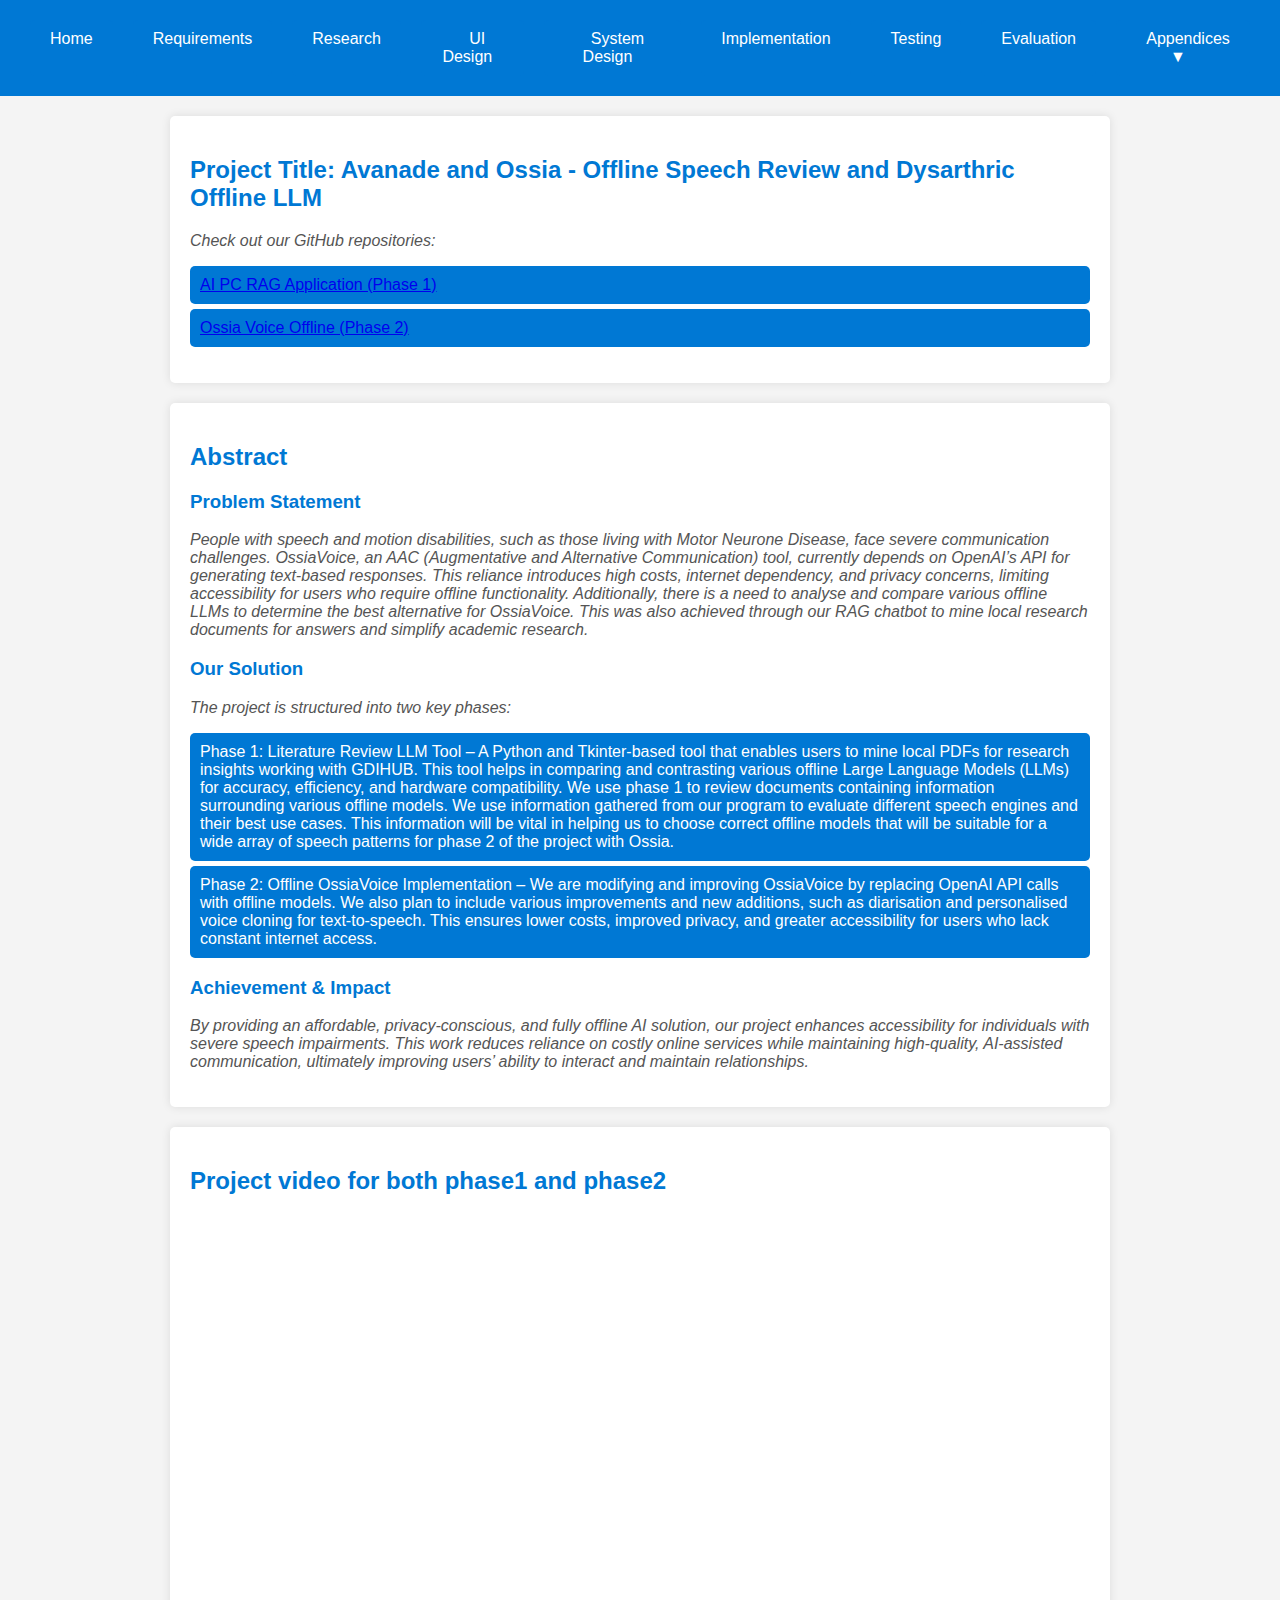
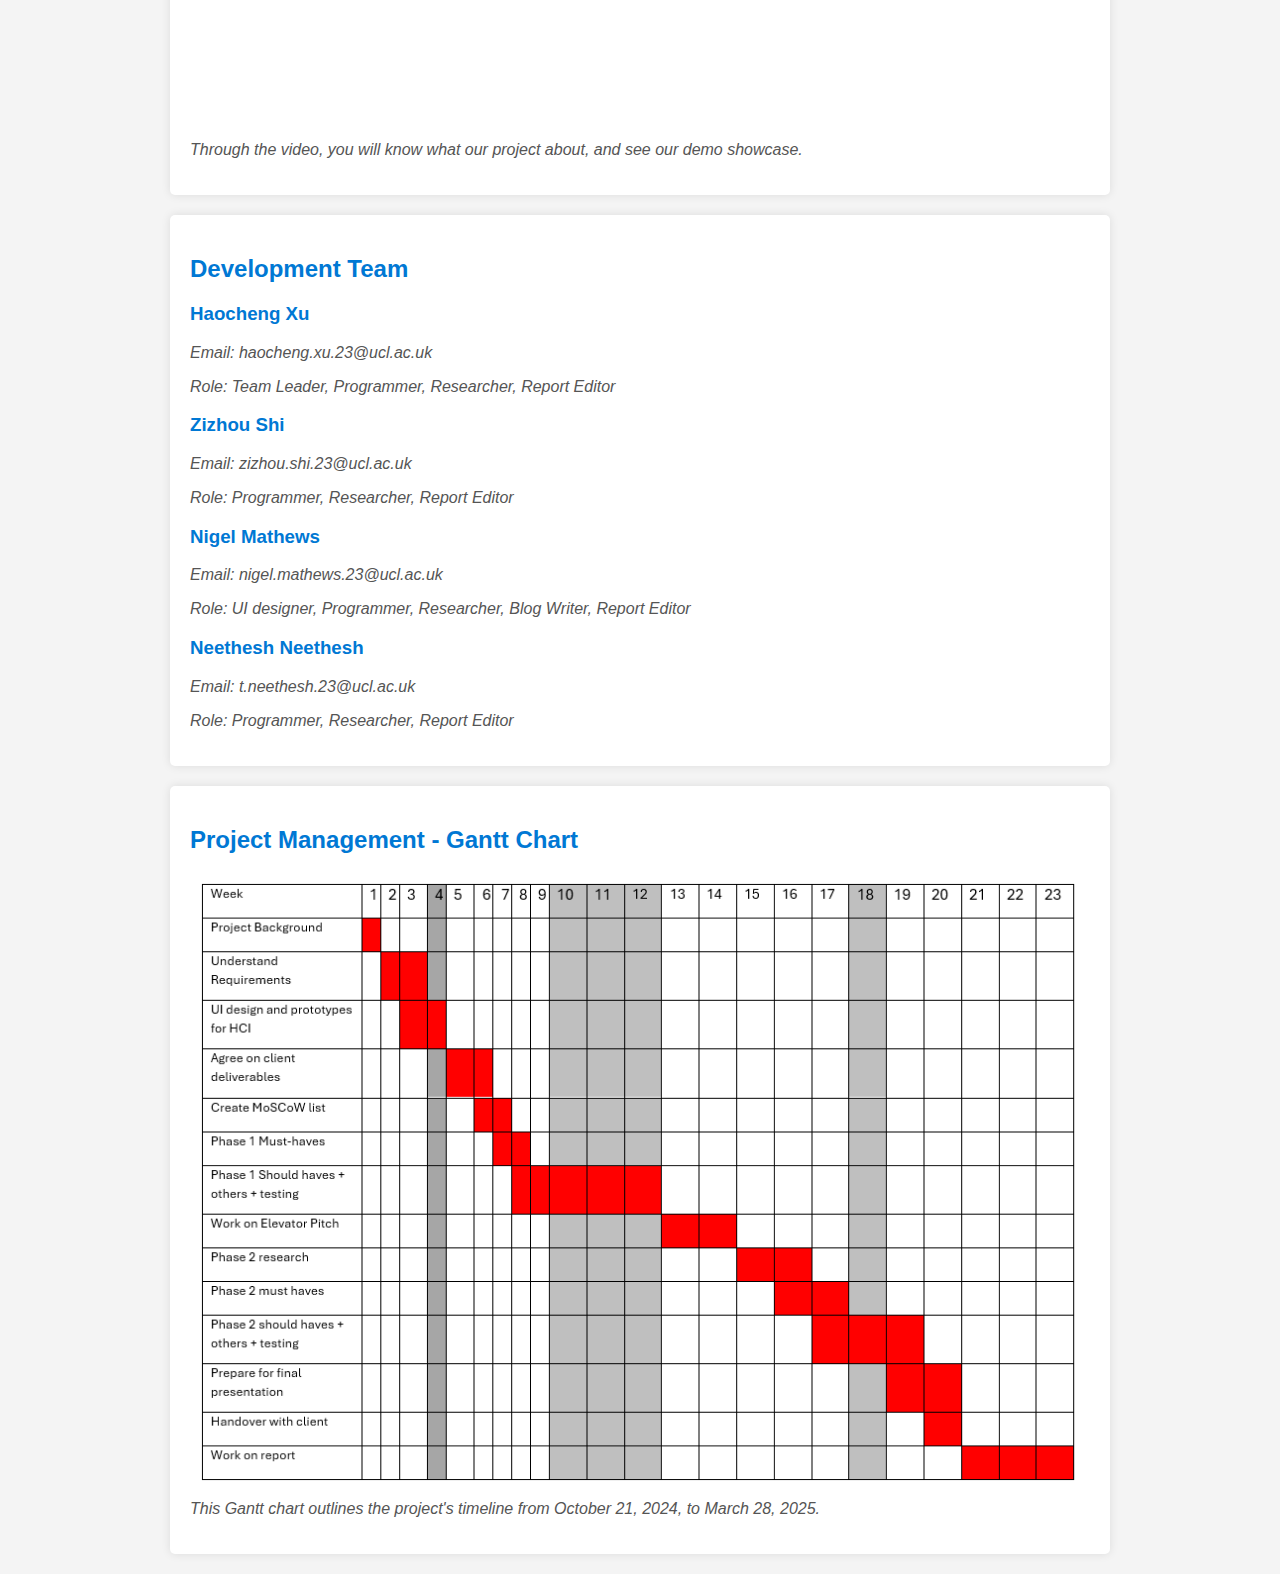
<file: index.html>
<!DOCTYPE html>
<html lang="en">
<head>
    <meta charset="UTF-8">
    <meta name="viewport" content="width=device-width, initial-scale=1.0">
    <title>Team 27 - OssiaVoice Project</title>
    <link rel="stylesheet" href="styles.css">
    <script defer src="script.js"></script>
</head>
<body>

    <!-- Navigation Bar -->
    <header>
        <h1></h1>
        <nav>
            <ul>
                <li><a href="index.html" class="active">Home</a></li>
                <li><a href="requirements.html">Requirements</a></li>
                <li><a href="research.html">Research</a></li>
                <li><a href="ui-design.html">UI Design</a></li>
                <li class="dropdown">
                    <a href="#">System Design</a>
                    <ul class="dropdown-menu">
                        <li><a href="system-design-phase-1.html">Phase 1</a></li>
                        <li><a href="system-design-phase-2.html">Phase 2</a></li>
                    </ul>
                </li>
                <li class="dropdown">
                    <a href="#">Implementation</a>
                    <ul class="dropdown-menu">
                        <li><a href="implementation-phase-1.html">Phase 1</a></li>
                        <li><a href="implementation-phase-2.html">Phase 2</a></li>
                    </ul>
                </li>
                <li><a href="testing.html">Testing</a></li>
                <li><a href="evaluation.html">Evaluation</a></li>
                <li class="dropdown">
                    <a href="#">Appendices ▼</a>
                    <ul class="dropdown-menu">
                        <li><a href="user-manual.html">User and Deployment Manual</a></li>
                        <li><a href="gdpr.html">GDPR & Privacy</a></li>
                        <li><a href="https://team2756.wordpress.com/" target="_blank">Development Blog</a></li>
                        <li><a href="monthly-videos.html">Monthly Videos</a></li>
                    </ul>
                </li>
            </ul>
        </nav>
        
    </header>

    <!-- Main Content -->
    <main>

        <!-- Project Title -->
        <section id="project-title">
            <h2>Project Title: Avanade and Ossia - Offline Speech Review and Dysarthric Offline LLM</h2>
            <p>Check out our GitHub repositories:</p>
            <ul>
                <li><a href="https://github.com/nigelm48/COMP0016_Group27_2024-25" target="_blank">AI PC RAG Application (Phase 1)</a></li>
                <li><a href="https://github.com/Rainy-Day04/OssiaVoiceOffline" target="_blank">Ossia Voice Offline (Phase 2)</a></li>
            </ul>
        </section>

        <!-- Abstract -->
        <section id="abstract">
            <h2>Abstract</h2>

            <h3>Problem Statement</h3>
            <p>People with speech and motion disabilities, such as those living with Motor Neurone Disease, face severe communication challenges. 
            OssiaVoice, an AAC (Augmentative and Alternative Communication) tool, currently depends on OpenAI’s API for generating text-based responses. 
            This reliance introduces high costs, internet dependency, and privacy concerns, limiting accessibility for users who require offline functionality. 
            Additionally, there is a need to analyse and compare various offline LLMs to determine the best alternative for OssiaVoice. This was also achieved through our RAG chatbot to mine local research documents for answers and simplify academic research.</p>

            <h3>Our Solution</h3>
            <p>The project is structured into two key phases:</p>
            <ul>
                <li>Phase 1: Literature Review LLM Tool – A Python and Tkinter-based tool that enables users to mine local PDFs for research insights working with GDIHUB.
                    This tool helps in comparing and contrasting various offline Large Language Models (LLMs) for accuracy, efficiency, and hardware compatibility. We use phase 1 to review documents containing information surrounding various offline models. We use information gathered from our program to evaluate different speech engines and their best use cases. This information will be vital in helping us to choose correct offline models that will be suitable for a wide array of speech patterns for phase 2 of the project with Ossia.</li>
                <li>Phase 2: Offline OssiaVoice Implementation – We are modifying and improving OssiaVoice by replacing OpenAI API calls with offline models. We also plan to include various improvements and new additions, such as diarisation and personalised voice cloning for text-to-speech.
                    This ensures lower costs, improved privacy, and greater accessibility for users who lack constant internet access.</li>
            </ul>

            <h3>Achievement & Impact</h3>
            <p>By providing an affordable, privacy-conscious, and fully offline AI solution, our project enhances accessibility for individuals with severe speech impairments. 
            This work reduces reliance on costly online services while maintaining high-quality, AI-assisted communication, ultimately improving users’ ability to interact and maintain relationships.</p>
        </section>

        <section>
            <h2>Project video for both phase1 and phase2</h2>
            <iframe width="900" height="506" src="https://www.youtube.com/embed/pxy4Vu81xNY?si=8iDJcEybfX_Cp9eD" title="YouTube video player" frameborder="0" allow="accelerometer; autoplay; clipboard-write; encrypted-media; gyroscope; picture-in-picture; web-share" referrerpolicy="strict-origin-when-cross-origin" allowfullscreen></iframe>
            <p>Through the video, you will know what our project about, and see our demo showcase.</p>
        </section>


        <!-- Development Team -->
        <section id="team">
            <h2>Development Team</h2>
            <div class="team-container">
                <div class="team-member">
                    <h3>Haocheng Xu</h3>
                    <p>Email: haocheng.xu.23@ucl.ac.uk</p>
                    <p>Role: Team Leader, Programmer, Researcher, Report Editor</p>
                </div>
                <div class="team-member">
                    <h3>Zizhou Shi</h3>
                    <p>Email: zizhou.shi.23@ucl.ac.uk</p>
                    <p>Role: Programmer, Researcher, Report Editor</p>
                </div>
                <div class="team-member">
                    <h3>Nigel Mathews</h3>
                    <p>Email: nigel.mathews.23@ucl.ac.uk</p>
                    <p>Role: UI designer, Programmer, Researcher, Blog Writer, Report Editor</p>
                </div>
                <div class="team-member">
                    <h3>Neethesh Neethesh</h3>
                    <p>Email: t.neethesh.23@ucl.ac.uk</p>
                    <p>Role: Programmer, Researcher, Report Editor</p>
                </div>
            </div>
        </section>


        <!-- Project Management - Gantt Chart -->
        <section id="gantt-chart">
            <h2>Project Management - Gantt Chart</h2>
            <img src="images/gantt.png" alt="Gantt Chart">
            <p>This Gantt chart outlines the project's timeline from October 21, 2024, to March 28, 2025.</p>
        </section>

    </main>

    <!-- Footer -->
    

</body>
</html>
</file>
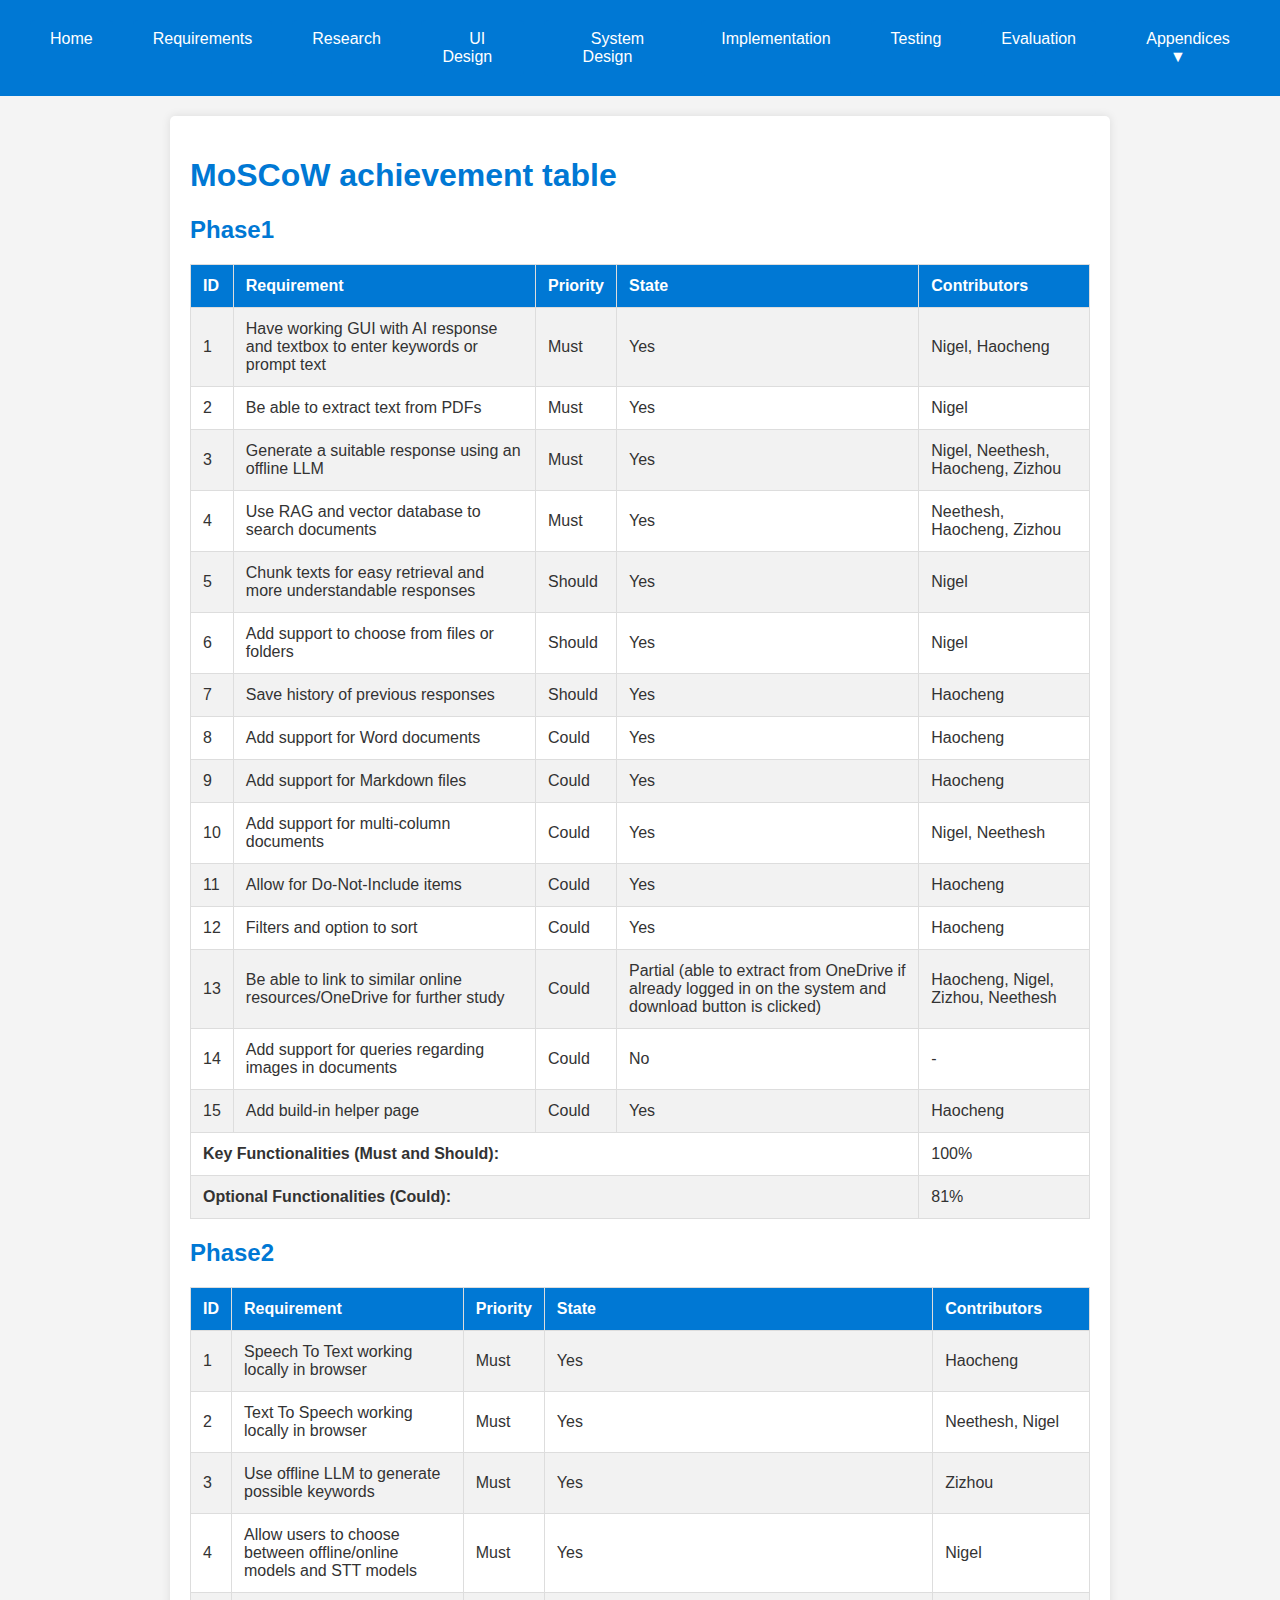
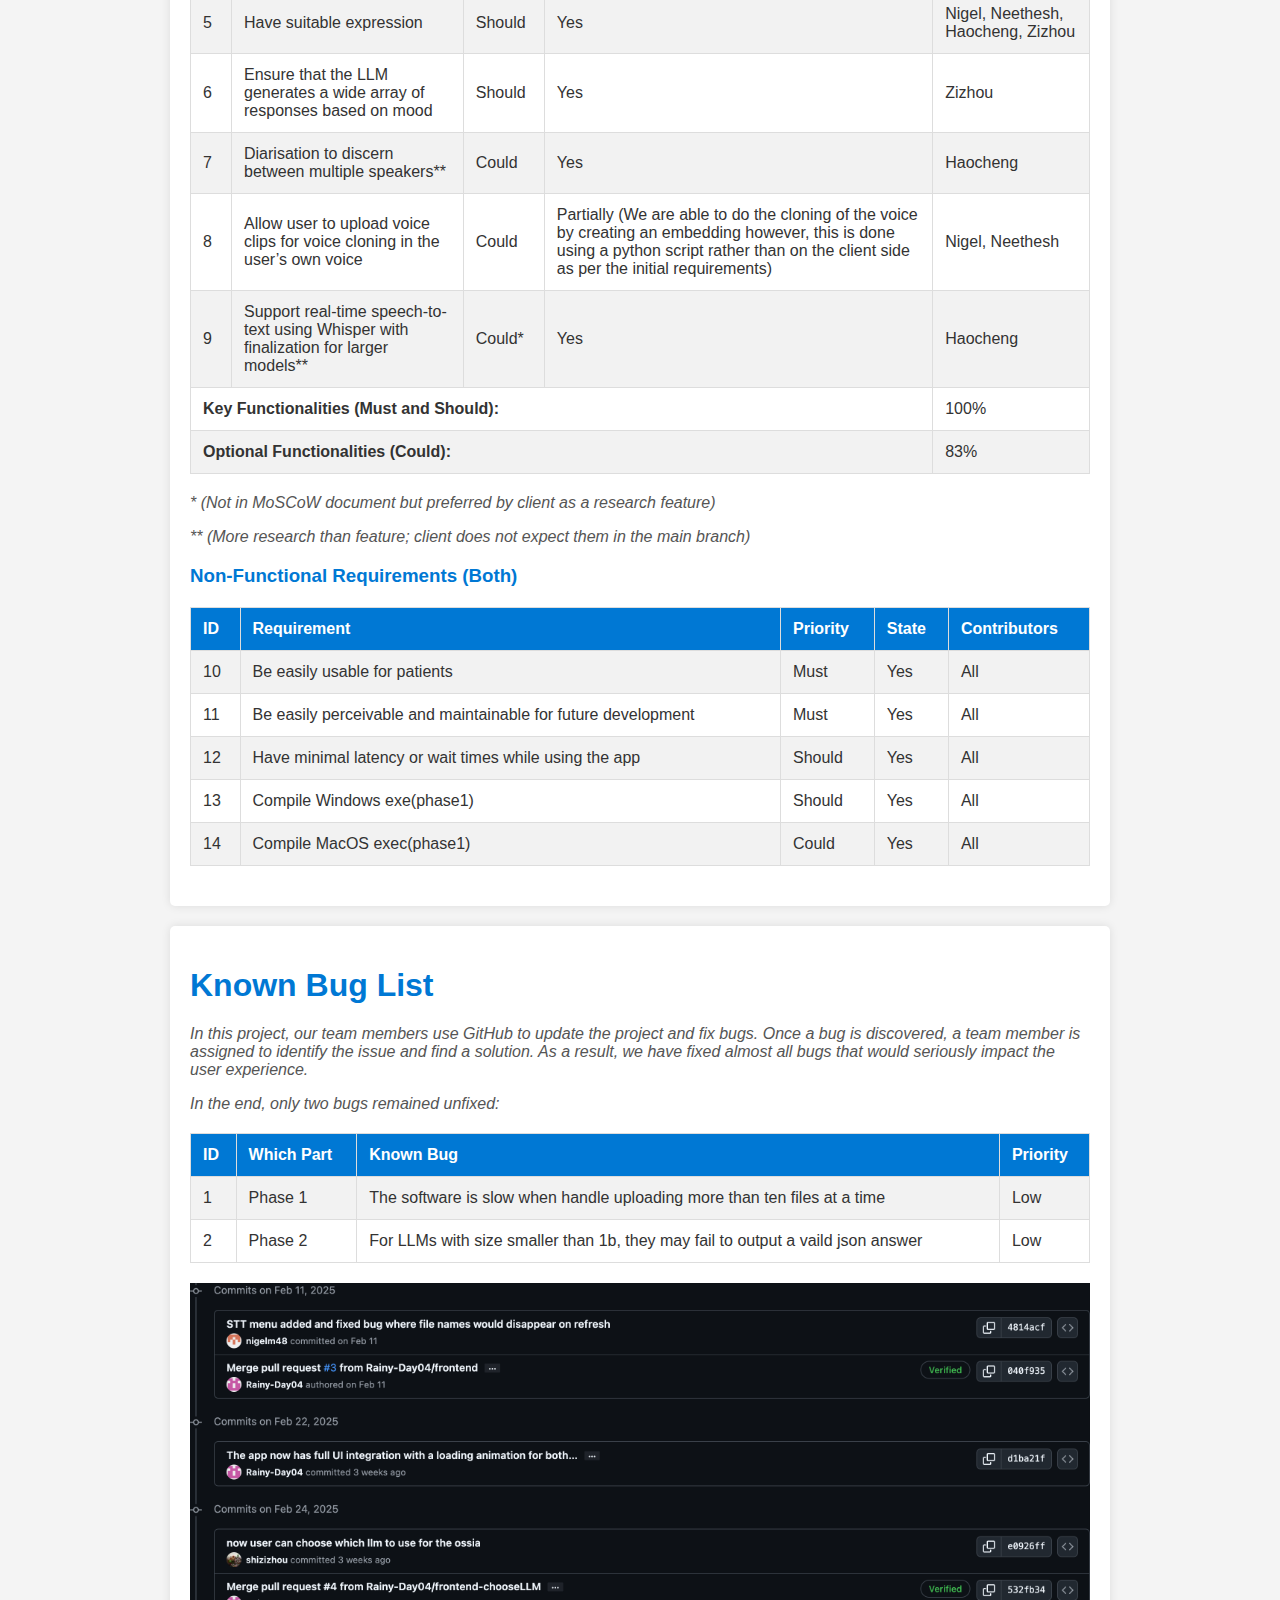
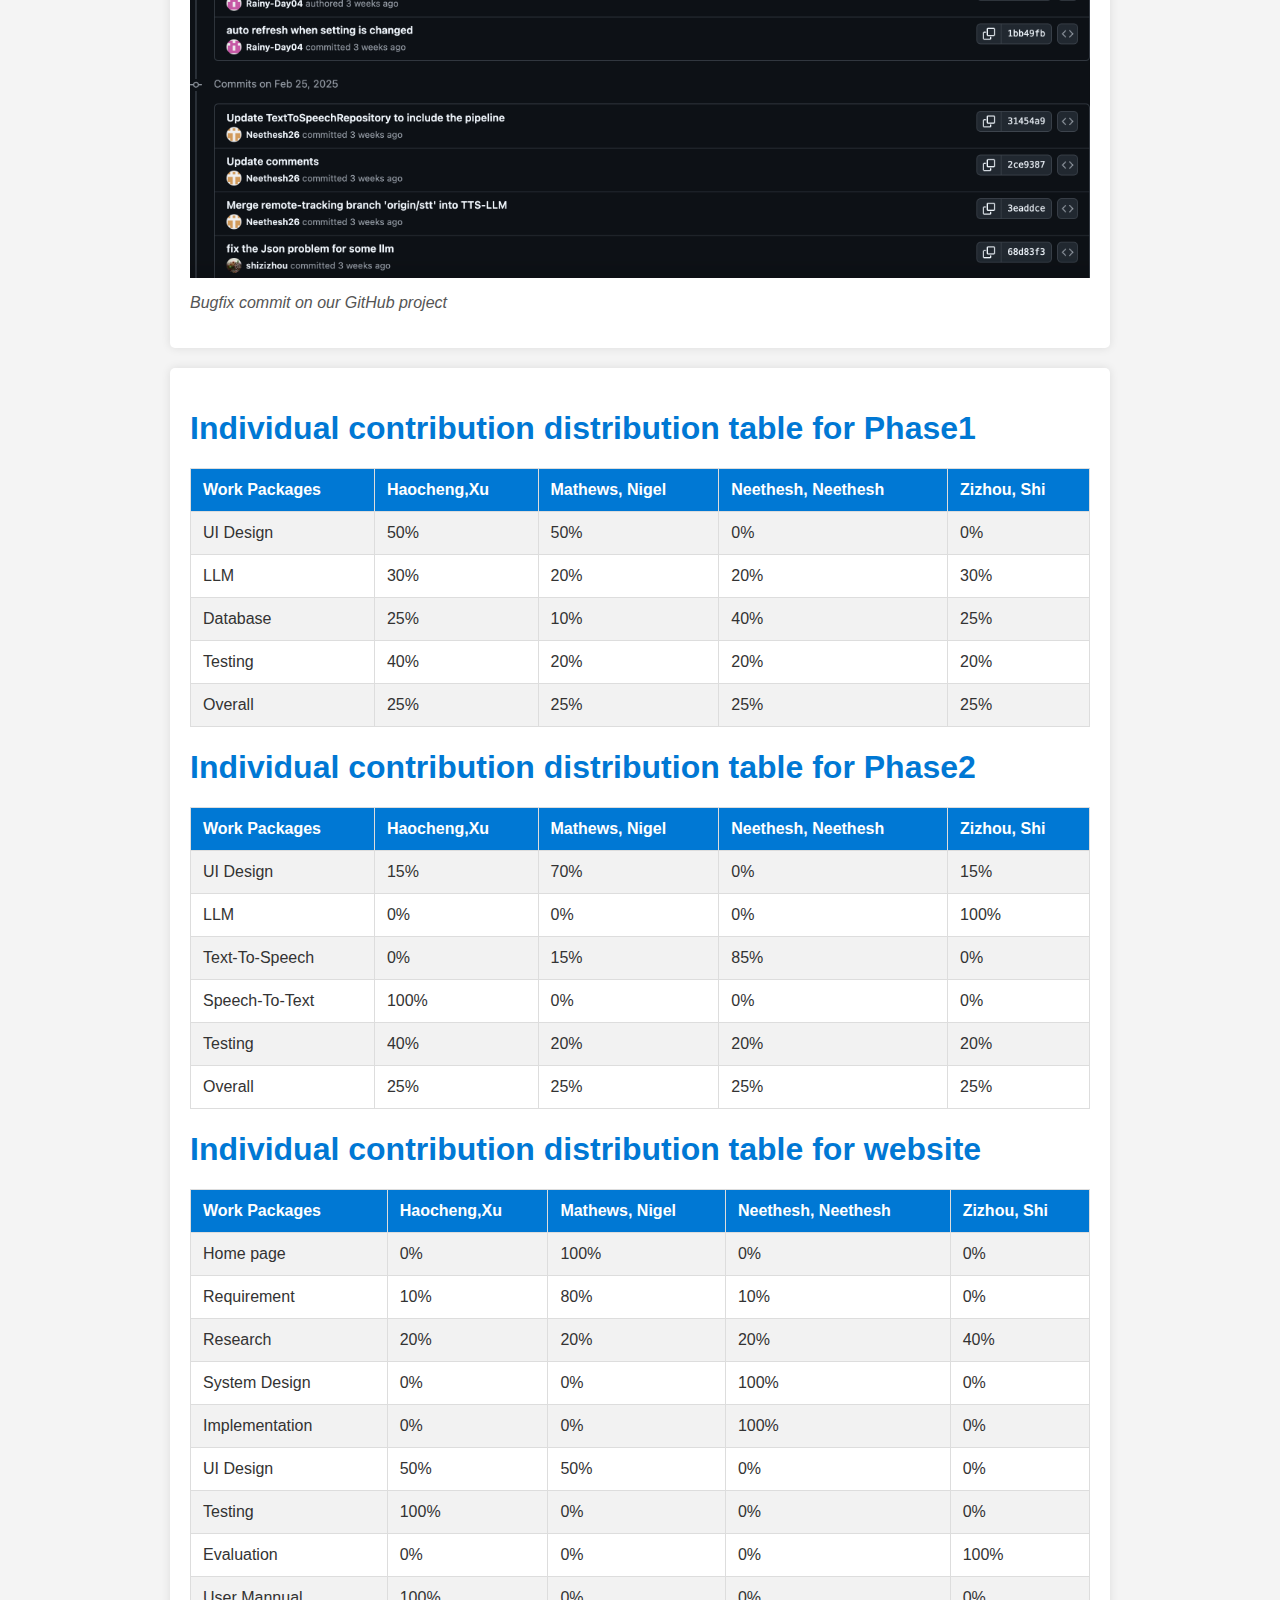
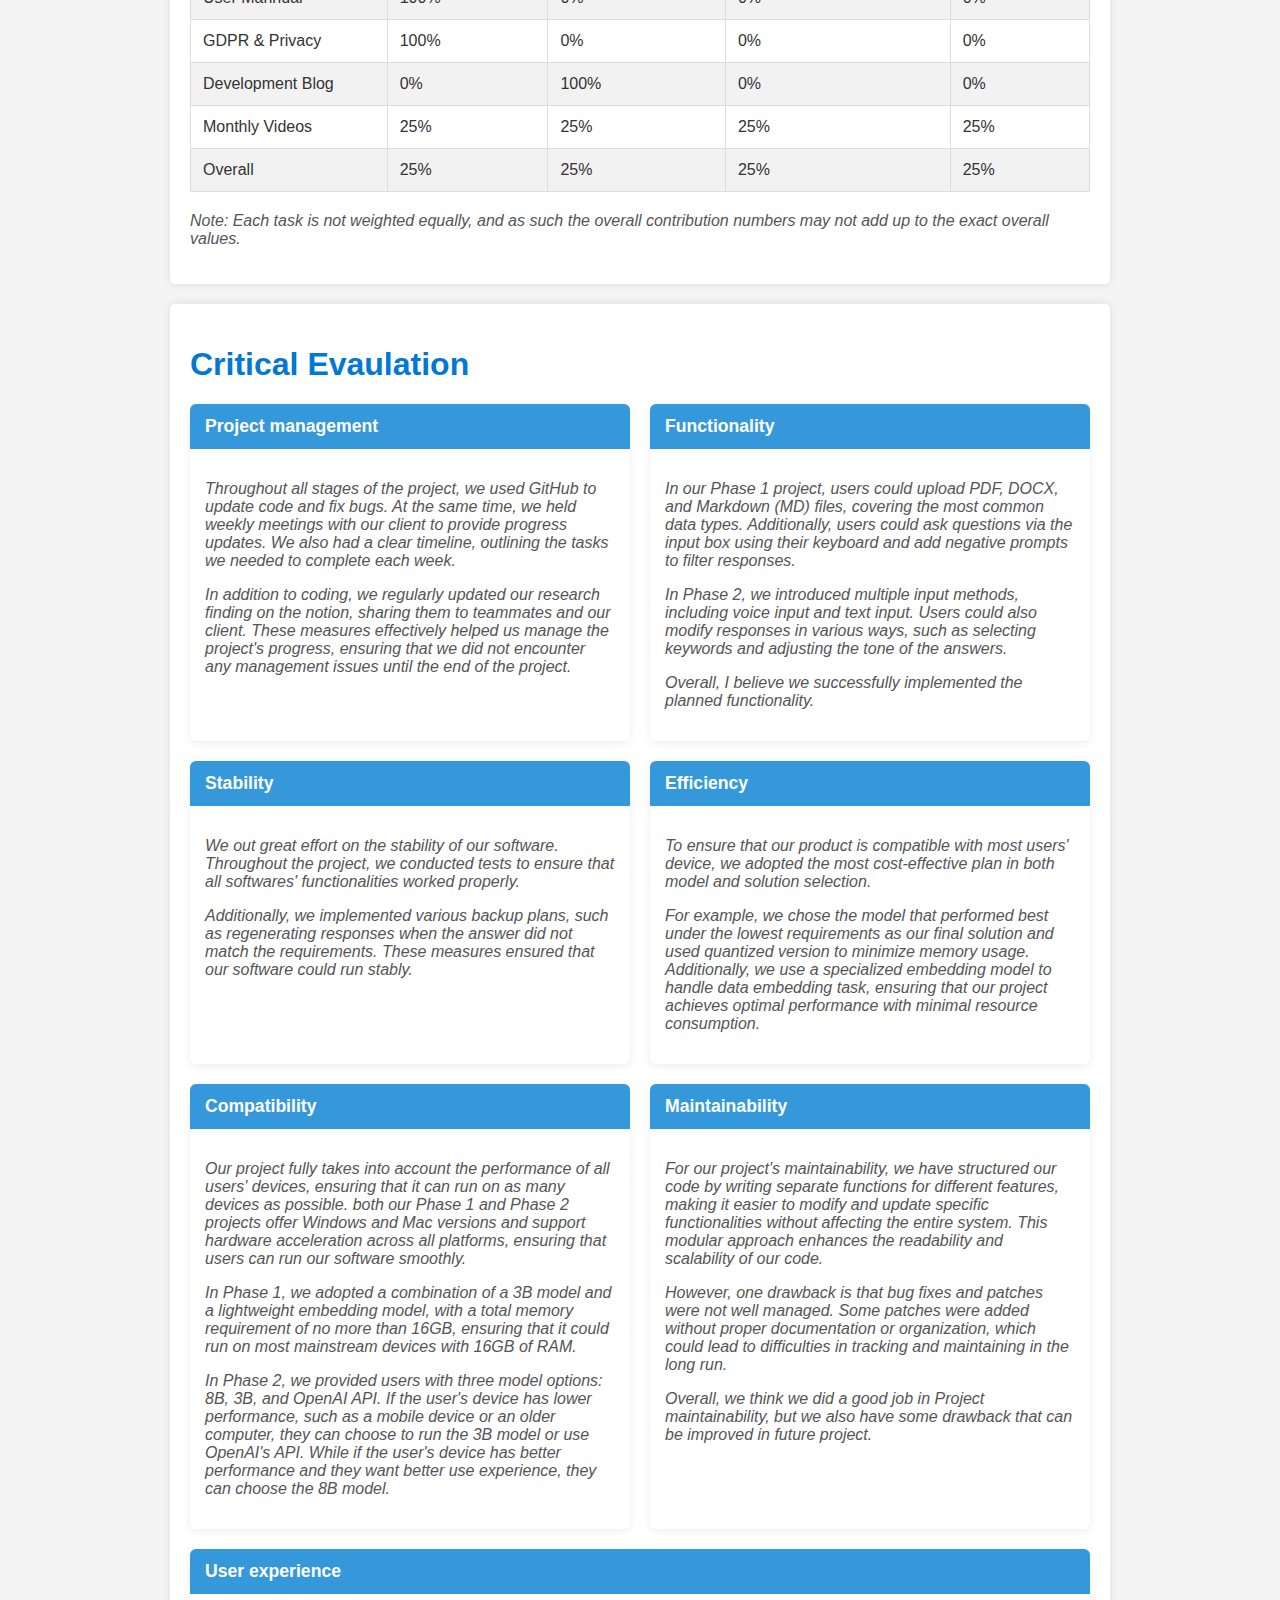
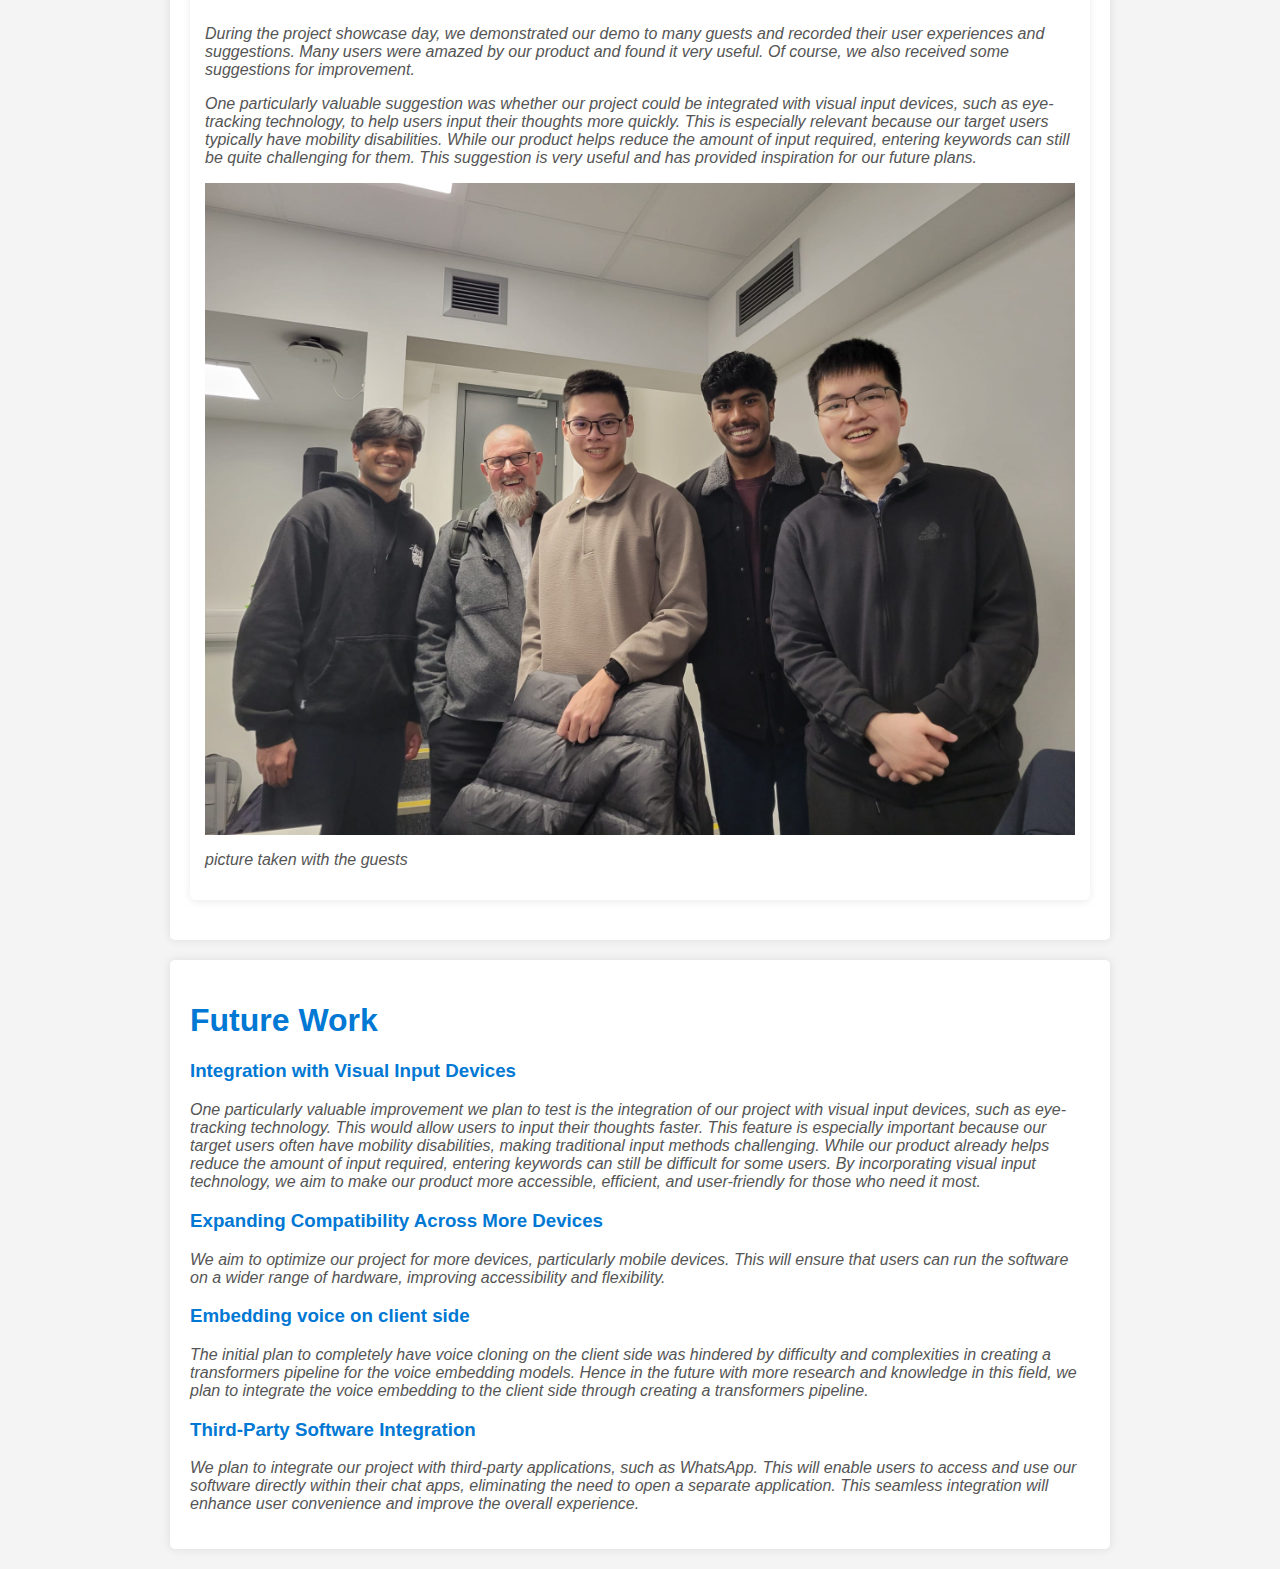
<file: evaluation.html>
<!DOCTYPE html>
<html lang="en">
<head>
    <meta charset="UTF-8">
    <meta name="viewport" content="width=device-width, initial-scale=1.0">
    <title>Evaluation</title>
    <link rel="stylesheet" href="styles.css">
</head>
<body>

    <header>
        <h1></h1>
        <nav>
            <ul>
                <li><a href="index.html" class="active">Home</a></li>
                <li><a href="requirements.html">Requirements</a></li>
                <li><a href="research.html">Research</a></li>
                <li><a href="ui-design.html">UI Design</a></li>
                <li class="dropdown">
                    <a href="#">System Design</a>
                    <ul class="dropdown-menu">
                        <li><a href="system-design-phase-1.html">Phase 1</a></li>
                        <li><a href="system-design-phase-2.html">Phase 2</a></li>
                    </ul>
                </li>
                <li class="dropdown">
                    <a href="#">Implementation</a>
                    <ul class="dropdown-menu">
                        <li><a href="implementation-phase-1.html">Phase 1</a></li>
                        <li><a href="implementation-phase-2.html">Phase 2</a></li>
                    </ul>
                </li>
                <li><a href="testing.html">Testing</a></li>
                <li><a href="evaluation.html">Evaluation</a></li>
                <li class="dropdown">
                    <a href="#">Appendices ▼</a>
                    <ul class="dropdown-menu">
                        <li><a href="user-manual.html">User and Deployment Manual</a></li>
                        <li><a href="gdpr.html">GDPR & Privacy</a></li>
                        <li><a href="https://team2756.wordpress.com/" target="_blank">Development Blog</a></li>
                        <li><a href="monthly-videos.html">Monthly Videos</a></li>
                    </ul>
                </li>
            </ul>
        </nav>
    </header>

    <main>
        <section id="summary of achievements">
            <h1>MoSCoW achievement table</h1>
            <h2>Phase1</h2>
            <table>
                <tr>
                    <th>ID</th>
                    <th>Requirement</th>
                    <th>Priority</th>
                    <th>State</th>
                    <th>Contributors</th>
                </tr>
                <tr>
                    <td>1</td>
                    <td>Have working GUI with AI response and textbox to enter keywords or prompt text</td>
                    <td>Must</td>
                    <td>Yes</td>
                    <td>Nigel, Haocheng</td>
                </tr>
                <tr>
                    <td>2</td>
                    <td>Be able to extract text from PDFs</td>
                    <td>Must</td>
                    <td>Yes</td>
                    <td>Nigel</td>
                </tr>
                <tr>
                    <td>3</td>
                    <td>Generate a suitable response using an offline LLM</td>
                    <td>Must</td>
                    <td>Yes</td>
                    <td>Nigel, Neethesh, Haocheng, Zizhou</td>
                </tr>
                <tr>
                    <td>4</td>
                    <td>Use RAG and vector database to search documents</td>
                    <td>Must</td>
                    <td>Yes</td>
                    <td>Neethesh, Haocheng, Zizhou</td>
                </tr>
                <tr>
                    <td>5</td>
                    <td>Chunk texts for easy retrieval and more understandable responses</td>
                    <td>Should</td>
                    <td>Yes</td>
                    <td>Nigel</td>
                </tr>
                <tr>
                    <td>6</td>
                    <td>Add support to choose from files or folders</td>
                    <td>Should</td>
                    <td>Yes</td>
                    <td>Nigel</td>
                </tr>
                <tr>
                    <td>7</td>
                    <td>Save history of previous responses</td>
                    <td>Should</td>
                    <td>Yes</td>
                    <td>Haocheng</td>
                </tr>
                <tr>
                    <td>8</td>
                    <td>Add support for Word documents</td>
                    <td>Could</td>
                    <td>Yes</td>
                    <td>Haocheng</td>
                </tr>
                <tr>
                    <td>9</td>
                    <td>Add support for Markdown files</td>
                    <td>Could</td>
                    <td>Yes</td>
                    <td>Haocheng</td>
                </tr>
                <tr>
                    <td>10</td>
                    <td>Add support for multi-column documents</td>
                    <td>Could</td>
                    <td>Yes</td>
                    <td>Nigel, Neethesh</td>
                </tr>
                <tr>
                    <td>11</td>
                    <td>Allow for Do-Not-Include items</td>
                    <td>Could</td>
                    <td>Yes</td>
                    <td>Haocheng</td>
                </tr>
                <tr>
                    <td>12</td>
                    <td>Filters and option to sort</td>
                    <td>Could</td>
                    <td>Yes</td>
                    <td>Haocheng</td>
                </tr>
                <tr>
                    <td>13</td>
                    <td>Be able to link to similar online resources/OneDrive for further study</td>
                    <td>Could</td>
                    <td>Partial (able to extract from OneDrive if already logged in on the system and download button is clicked)</td>
                    <td>Haocheng, Nigel, Zizhou, Neethesh</td>
                </tr>
                <tr>
                    <td>14</td>
                    <td>Add support for queries regarding images in documents</td>
                    <td>Could</td>
                    <td>No</td>
                    <td>-</td>
                </tr>
                <tr>
                    <td>15</td>
                    <td>	Add build-in helper page</td>
                    <td>Could</td>
                    <td>Yes</td>
                    <td>Haocheng</td>
                </tr>
                <tr>
                    <td colspan="4"><strong>Key Functionalities (Must and Should):</td>
                    <td>100%</td>
                </tr>
                <tr>
                    <td colspan="4"><strong>Optional Functionalities (Could):</strong></td>
                    <td>81%</td>
                </tr>
            </table>
            <h2>Phase2</h2>
            <table>
                <tr>
                    <th>ID</th>
                    <th>Requirement</th>
                    <th>Priority</th>
                    <th>State</th>
                    <th>Contributors</th>
                </tr>
                <tr>
                    <td>1</td>
                    <td>Speech To Text working locally in browser</td>
                    <td>Must</td>
                    <td>Yes</td>
                    <td>Haocheng</td>
                </tr>
                <tr>
                    <td>2</td>
                    <td>Text To Speech working locally in browser</td>
                    <td>Must</td>
                    <td>Yes</td>
                    <td>Neethesh, Nigel</td>
                </tr>
                <tr>
                    <td>3</td>
                    <td>Use offline LLM to generate possible keywords</td>
                    <td>Must</td>
                    <td>Yes</td>
                    <td>Zizhou</td>
                </tr>
                <tr>
                    <td>4</td>
                    <td>Allow users to choose between offline/online models and STT models</td>
                    <td>Must</td>
                    <td>Yes</td>
                    <td>Nigel</td>
                </tr>
                <tr>
                    <td>5</td>
                    <td>Have suitable expression</td>
                    <td>Should</td>
                    <td>Yes</td>
                    <td>Nigel, Neethesh, Haocheng, Zizhou</td>
                </tr>
                <tr>
                    <td>6</td>
                    <td>Ensure that the LLM generates a wide array of responses based on mood</td>
                    <td>Should</td>
                    <td>Yes</td>
                    <td>Zizhou</td>
                </tr>
                <tr>
                    <td>7</td>
                    <td>Diarisation to discern between multiple speakers**</td>
                    <td>Could</td>
                    <td>Yes</td>
                    <td>Haocheng</td>
                </tr>
                <tr>
                    <td>8</td>
                    <td>Allow user to upload voice clips for voice cloning in the user’s own voice</td>
                    <td>Could</td>
                    <td>Partially (We are able to do the cloning of the voice by creating an embedding however, this is done using a python script rather than on the client side as per the initial requirements)</td>
                    <td>Nigel, Neethesh</td>
                </tr>
                <tr>
                    <td>9</td>
                    <td>Support real-time speech-to-text using Whisper with finalization for larger models**</td>
                    <td>Could*</td>
                    <td>Yes</td>
                    <td>Haocheng</td>
                </tr>
                <tr>
                    <td colspan="4"><strong>Key Functionalities (Must and Should):</td>
                    <td>100%</td>
                </tr>
                <tr>
                    <td colspan="4"><strong>Optional Functionalities (Could):</strong></td>
                    <td>83%</td>
                </tr>
            </table>
            


        
            <p><em>* (Not in MoSCoW document but preferred by client as a research feature)</em></p>
            <p><em>** (More research than feature; client does not expect them in the main branch)</em></p>
        
            <h3>Non-Functional Requirements (Both)</h3>
            <table>
                <tr>
                    <th>ID</th>
                    <th>Requirement</th>
                    <th>Priority</th>
                    <th>State</th>
                    <th>Contributors</th>
                </tr>
                <tr>
                    <td>10</td>
                    <td>Be easily usable for patients</td>
                    <td>Must</td>
                    <td>Yes</td>
                    <td>All</td>
                </tr>
                <tr>
                    <td>11</td>
                    <td>Be easily perceivable and maintainable for future development</td>
                    <td>Must</td>
                    <td>Yes</td>
                    <td>All</td>
                </tr>
                <tr>
                    <td>12</td>
                    <td>Have minimal latency or wait times while using the app</td>
                    <td>Should</td>
                    <td>Yes</td>
                    <td>All</td>
                </tr>
                <tr>
                    <td>13</td>
                    <td>Compile Windows exe(phase1)</td>
                    <td>Should</td>
                    <td>Yes</td>
                    <td>All</td>
                </tr>
                <tr>
                    <td>14</td>
                    <td>Compile MacOS exec(phase1)</td>
                    <td>Could</td>
                    <td>Yes</td>
                    <td>All</td>
                </tr>
            </table>
            </section>
            <section>
                <h1>Known Bug List</h1>
                <p>In this project, our team members use GitHub to update the project and fix bugs. Once a bug is discovered, a team member is assigned to identify the issue and find a solution. As a result, we have fixed almost all bugs that would seriously impact the user experience.                   </p>
                <p>In the end, only two bugs remained unfixed:</p>
                <table>
                    <tr>
                        <th>ID</th>
                        <th>Which Part</th>
                        <th>Known Bug</th>
                        <th>Priority</th>
                    </tr>
                    <tr>
                        <td>1</td>
                        <td>Phase 1</td>
                        <td>The software is slow when handle uploading more than ten files at a time</td>
                        <td>Low</td>
                    </tr>
                    <tr>
                        <td>2</td>
                        <td>Phase 2</td>
                        <td>For LLMs with size smaller than 1b, they may fail to output a vaild json answer</td>
                        <td>Low</td>
                </table>
                <img src="images/github.png" alt="github">
                <p>Bugfix commit on our GitHub project</p>
            </section>
            <section>
                <h1>Individual contribution distribution table for Phase1</h1>
                <table>
                    <tr>
                        <th>Work Packages</th>
                        <th>Haocheng,Xu</th>
                        <th>Mathews, Nigel</th>
                        <th>Neethesh, Neethesh</th>
                        <th>Zizhou, Shi</th>
                    </tr>
                    <tr>
                        <td>UI Design</td>
                        <td>50%</td>
                        <td>50%</td>
                        <td>0%</td>
                        <td>0%</td>
                    </tr>
                    <tr>
                        <td>LLM</td>
                        <td>30%</td>
                        <td>20%</td>
                        <td>20%</td>
                        <td>30%</td>
                    </tr>
                    <tr>
                        <td>Database</td>
                        <td>25%</td>
                        <td>10%</td>
                        <td>40%</td>
                        <td>25%</td>
                    </tr>
                    <tr>
                        <td>Testing</td>
                        <td>40%</td>
                        <td>20%</td>
                        <td>20%</td>
                        <td>20%</td>
                    </tr>
                    <tr>
                        <td>Overall</td>
                        <td>25%</td>
                        <td>25%</td>
                        <td>25%</td>
                        <td>25%</td>
                    </table>
                <h1>Individual contribution distribution table for Phase2</h1>
                    <table>
                    <tr>
                        <th>Work Packages</th>
                        <th>Haocheng,Xu</th>
                        <th>Mathews, Nigel</th>
                        <th>Neethesh, Neethesh</th>
                        <th>Zizhou, Shi</th>
                    </tr>
                    <tr>
                        <td>UI Design</td>
                        <td>15%</td>
                        <td>70%</td>
                        <td>0%</td>
                        <td>15%</td>
                    </tr>
                    <tr>
                        <td>LLM</td>
                        <td>0%</td>
                        <td>0%</td>
                        <td>0%</td>
                        <td>100%</td>
                    </tr>
                    <tr>
                        <td>Text-To-Speech</td>
                        <td>0%</td>
                        <td>15%</td>
                        <td>85%</td>
                        <td>0%</td>
                    </tr>
                    <tr>
                        <td>Speech-To-Text</td>
                        <td>100%</td>
                        <td>0%</td>
                        <td>0%</td>
                        <td>0%</td>
                    </tr>
                    <tr>
                        <td>Testing</td>
                        <td>40%</td>
                        <td>20%</td>
                        <td>20%</td>
                        <td>20%</td>
                    </tr>
                    <tr>
                        <td>Overall</td>
                        <td>25%</td>
                        <td>25%</td>
                        <td>25%</td>
                        <td>25%</td>
                    </table>
                    <h1>Individual contribution distribution table for website</h1>
                    <table>
                    <tr>
                        <th>Work Packages</th>
                        <th>Haocheng,Xu</th>
                        <th>Mathews, Nigel</th>
                        <th>Neethesh, Neethesh</th>
                        <th>Zizhou, Shi</th>
                    </tr>
                    <tr>
                        <td>Home page</td>
                        <td>0%</td>
                        <td>100%</td>
                        <td>0%</td>
                        <td>0%</td>
                    </tr>
                    <tr>
                        <td>Requirement</td>
                        <td>10%</td>
                        <td>80%</td>
                        <td>10%</td>
                        <td>0%</td>
                    </tr>
                    <tr>
                        <td>Research</td>
                        <td>20%</td>
                        <td>20%</td>
                        <td>20%</td>
                        <td>40%</td>
                    </tr>
                    <tr>
                        <td>System Design</td>
                        <td>0%</td>
                        <td>0%</td>
                        <td>100%</td>
                        <td>0%</td>
                    </tr>
                    <tr>
                        <td>Implementation</td>
                        <td>0%</td>
                        <td>0%</td>
                        <td>100%</td>
                        <td>0%</td>
                    </tr>
                    <tr>
                        <td>UI Design</td>
                        <td>50%</td>
                        <td>50%</td>
                        <td>0%</td>
                        <td>0%</td>
                    </tr>
                    <tr>
                        <td>Testing</td>
                        <td>100%</td>
                        <td>0%</td>
                        <td>0%</td>
                        <td>0%</td>
                    </tr>
                    <tr>
                        <td>Evaluation</td>
                        <td>0%</td>
                        <td>0%</td>
                        <td>0%</td>
                        <td>100%</td>
                    </tr>
                    <tr>
                        <td>User Mannual</td>
                        <td>100%</td>
                        <td>0%</td>
                        <td>0%</td>
                        <td>0%</td>
                    </tr>
                    <tr>
                        <td>GDPR & Privacy</td>
                        <td>100%</td>
                        <td>0%</td>
                        <td>0%</td>
                        <td>0%</td>
                    </tr>
                    <tr>
                        <td>Development Blog</td>
                        <td>0%</td>
                        <td>100%</td>
                        <td>0%</td>
                        <td>0%</td>
                    </tr>
                    <tr>
                        <td>Monthly Videos</td>
                        <td>25%</td>
                        <td>25%</td>
                        <td>25%</td>
                        <td>25%</td>
                    </tr>
                    <tr>
                        <td>Overall</td>
                        <td>25%</td>
                        <td>25%</td>
                        <td>25%</td>
                        <td>25%</td>
                    </tr>
                    </table>
            <p>Note: Each task is not weighted equally, and as such the overall contribution numbers may not add up to the exact overall values.</p>
            </section>
            <section>
                <h1>Critical Evaulation</h1>
                <div class="testing-grid">
                    <div class="testing-card">
                      <div class="testing-header">
                        <h5>Project management</h5>
                      </div>
                      <div class="testing-content">
                      <p>Throughout all stages of the project, we used GitHub to update code and fix bugs. At the same time, we held weekly meetings with our client to provide progress updates. We also had a clear timeline, outlining the tasks we needed to complete each week.
                        <p>In addition to coding, we regularly updated our research finding on the notion, sharing them to teammates and our client. These measures effectively helped us manage the project's progress, ensuring that we did not encounter any management issues until the end of the project.</p>
                      </p>
                      </div>
                    </div>
                    
                    <div class="testing-card">
                        <div class="testing-header">
                          <h5>Functionality</h5>
                        </div>
                        <div class="testing-content">
                        <p>In our Phase 1 project, users could upload PDF, DOCX, and Markdown (MD) files, covering the most common data types. Additionally, users could ask questions via the input box using their keyboard and add negative prompts to filter responses.</p>
                        <p>In Phase 2, we introduced multiple input methods, including voice input and text input. Users could also modify responses in various ways, such as selecting keywords and adjusting the tone of the answers.</p>
                        <p>Overall, I believe we successfully implemented the planned functionality.</p>
                        </div>
                      </div>

                      <div class="testing-card">
                        <div class="testing-header">
                          <h5>Stability</h5>
                        </div>
                        <div class="testing-content">
                        <p>We out great effort on the stability of our software. Throughout the project, we conducted tests to ensure that all softwares' functionalities worked properly.</p>
                        <p>Additionally, we implemented various backup plans, such as regenerating responses when the answer did not match the requirements. These measures ensured that our software could run stably.</p>
                        </div>
                      </div>

                      <div class="testing-card">
                        <div class="testing-header">
                          <h5>Efficiency</h5>
                        </div>
                        <div class="testing-content">
                        <p>To ensure that our product is compatible with most users' device, we adopted the most cost-effective plan in both model and solution selection.</p>
                        <p>For example, we chose the model that performed best under the lowest requirements as our final solution and used quantized version to minimize memory usage. Additionally, we use a specialized embedding model to handle data embedding task, ensuring that our project achieves optimal performance with minimal resource consumption.</p>
                        </div>
                      </div>
                    
                      <div class="testing-card">
                        <div class="testing-header">
                          <h5>Compatibility</h5>
                        </div>
                        <div class="testing-content">
                        <p>Our project fully takes into account the performance of all users' devices, ensuring that it can run on as many devices as possible. both our Phase 1 and Phase 2 projects offer Windows and Mac versions and support hardware acceleration across all platforms, ensuring that users can run our software smoothly. </p>
                        <p>In Phase 1, we adopted a combination of a 3B model and a lightweight embedding model, with a total memory requirement of no more than 16GB, ensuring that it could run on most mainstream devices with 16GB of RAM.</p>
                        <p>In Phase 2, we provided users with three model options: 8B, 3B, and OpenAI API. If the user's device has lower performance, such as a mobile device or an older computer, they can choose to run the 3B model or use OpenAI's API. While if the user's device has better performance and they want better use experience, they can choose the 8B model.</p>
                        </div>
                      </div>

                      <div class="testing-card">
                        <div class="testing-header">
                          <h5>Maintainability</h5>
                        </div>
                        <div class="testing-content">
                        <p>For our project's maintainability, we have structured our code by writing separate functions for different features, making it easier to modify and update specific functionalities without affecting the entire system. This modular approach enhances the readability and scalability of our code. </p>
                        <p>However, one drawback is that bug fixes and patches were not well managed. Some patches were added without proper documentation or organization, which could lead to difficulties in tracking and maintaining in the long run.</p>
                        <p>Overall, we think we did a good job in Project maintainability, but we also have some drawback that can be improved in future project.</p>
                        </div>
                      </div>

                  </div>
                  <div class="testing-card full-width">
                    <div class="testing-header">
                      <h5>User experience</h5>
                    </div>
                    <div class="testing-content">
                    <p>During the project showcase day, we demonstrated our demo to many guests and recorded their user experiences and suggestions. Many users were amazed by our product and found it very useful. Of course, we also received some suggestions for improvement.</p>
                    <p>One particularly valuable suggestion was whether our project could be integrated with visual input devices, such as eye-tracking technology, to help users input their thoughts more quickly. This is especially relevant because our target users typically have mobility disabilities. While our product helps reduce the amount of input required, entering keywords can still be quite challenging for them. This suggestion is very useful and has provided inspiration for our future plans.</p>
                        <img src="images/user.png" alt="user">
                        <p>picture taken with the guests</p>
                      
                    </div>
                  </div>

            </section>
            <section>
                <h1>Future Work</h1>
                <h3>Integration with Visual Input Devices</h3>
                <p>One particularly valuable improvement we plan to test is the integration of our project with visual input devices, such as eye-tracking technology. This would allow users to input their thoughts faster. This feature is especially important because our target users often have mobility disabilities, making traditional input methods challenging. While our product already helps reduce the amount of input required, entering keywords can still be difficult for some users. By incorporating visual input technology, we aim to make our product more accessible, efficient, and user-friendly for those who need it most.</p>
                <h3>Expanding Compatibility Across More Devices</h3>
                <p>We aim to optimize our project for more devices, particularly mobile devices. This will ensure that users can run the software on a wider range of hardware, improving accessibility and flexibility.</p>
                <h3>Embedding voice on client side</h3>
                <p>The initial plan to completely have voice cloning on the client side was hindered by difficulty and complexities in creating a transformers pipeline for the voice embedding models. Hence in the future with more research and knowledge in this field, we plan to integrate the voice embedding to the client side through creating a transformers pipeline.</p>
                <h3>Third-Party Software Integration</h3>  
                <p>We plan to integrate our project with third-party applications, such as WhatsApp. This will enable users to access and use our software directly within their chat apps, eliminating the need to open a separate application. This seamless integration will enhance user convenience and improve the overall experience.</p>
            </section>
    </main>

    

</body>
</html>
</file>
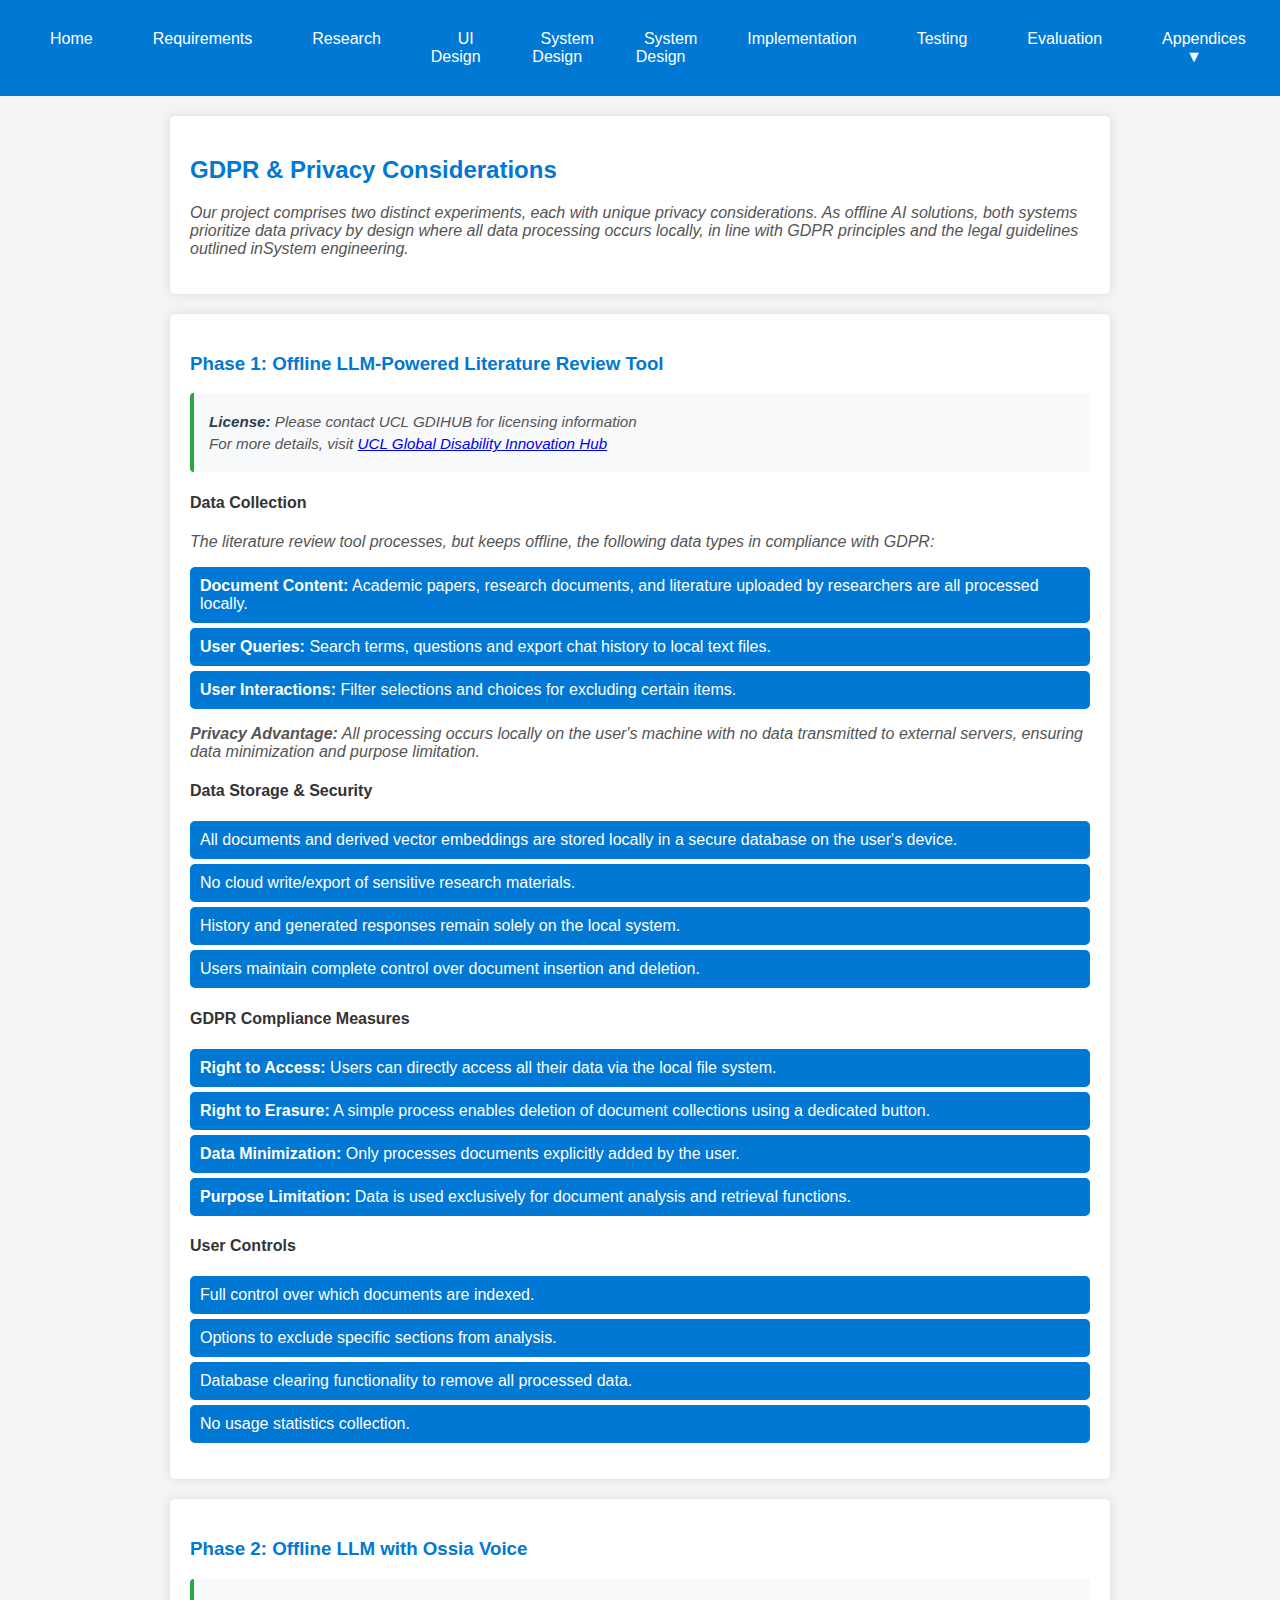
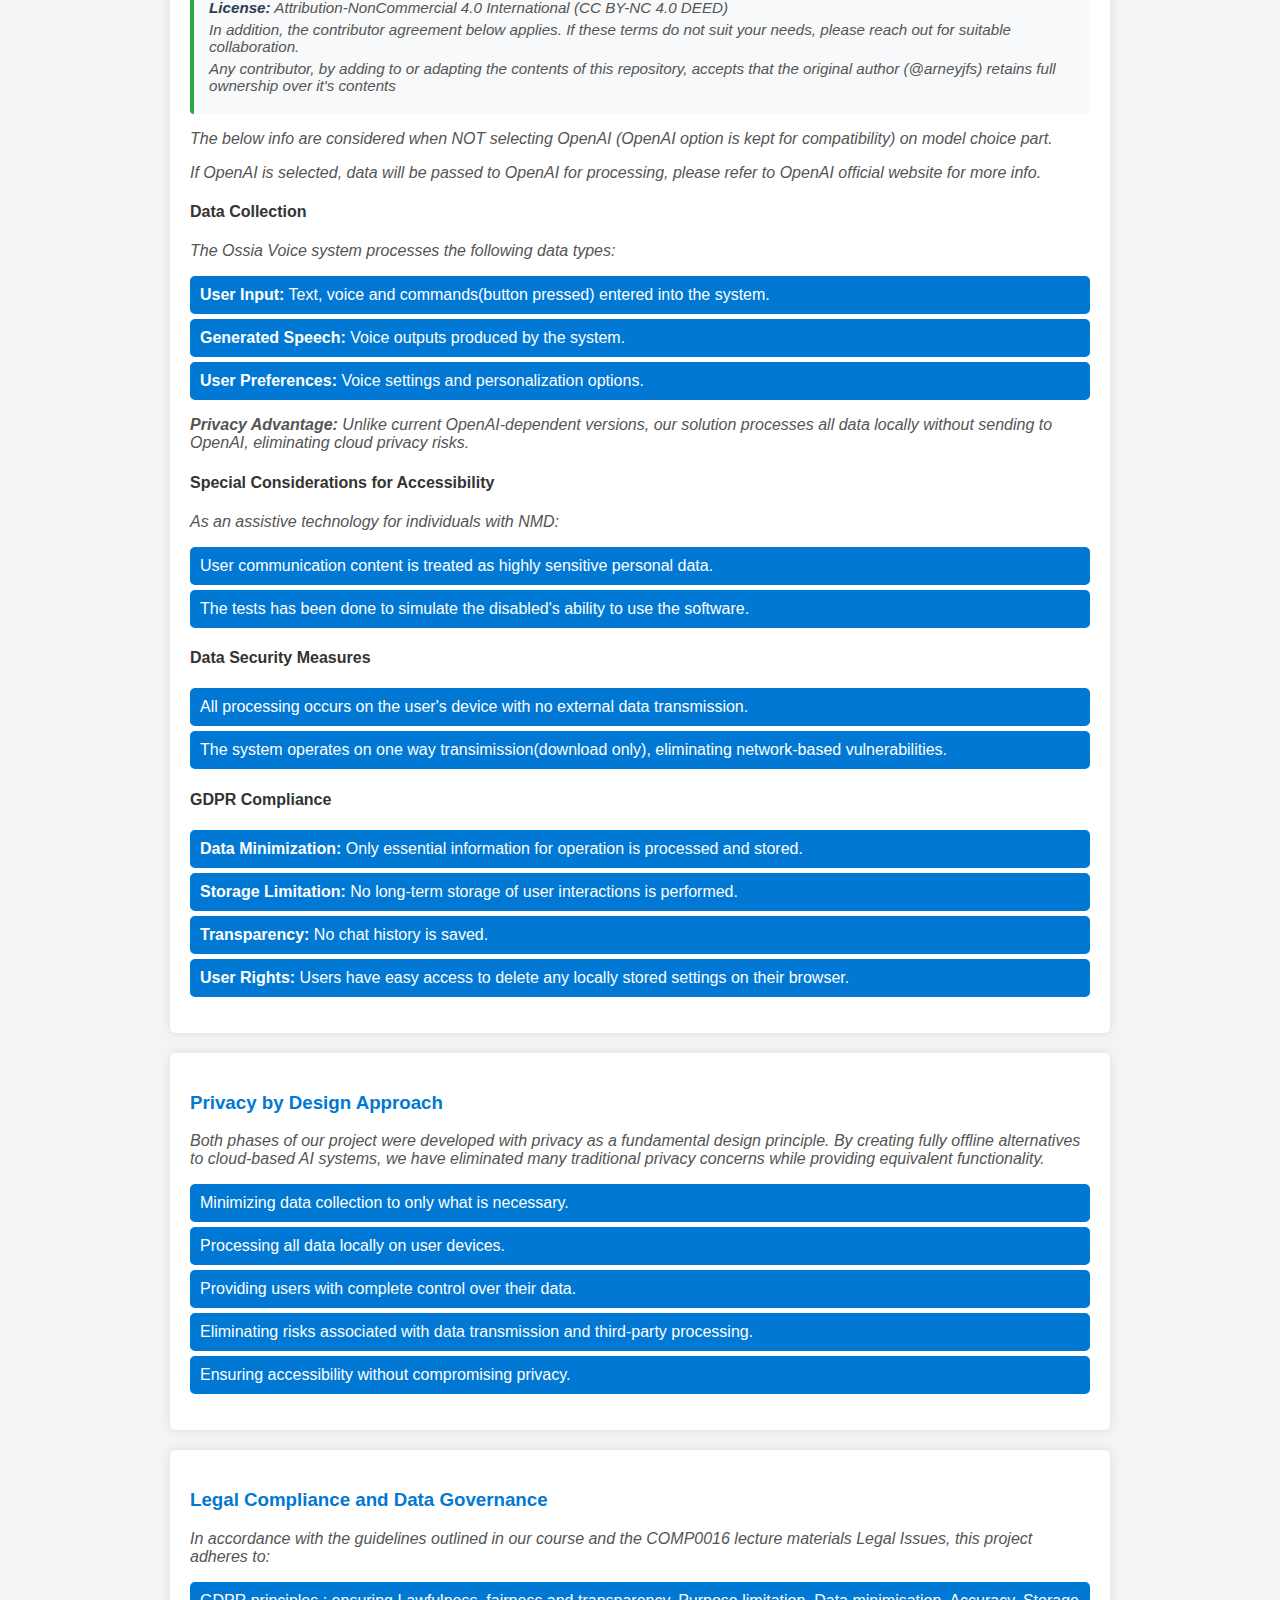
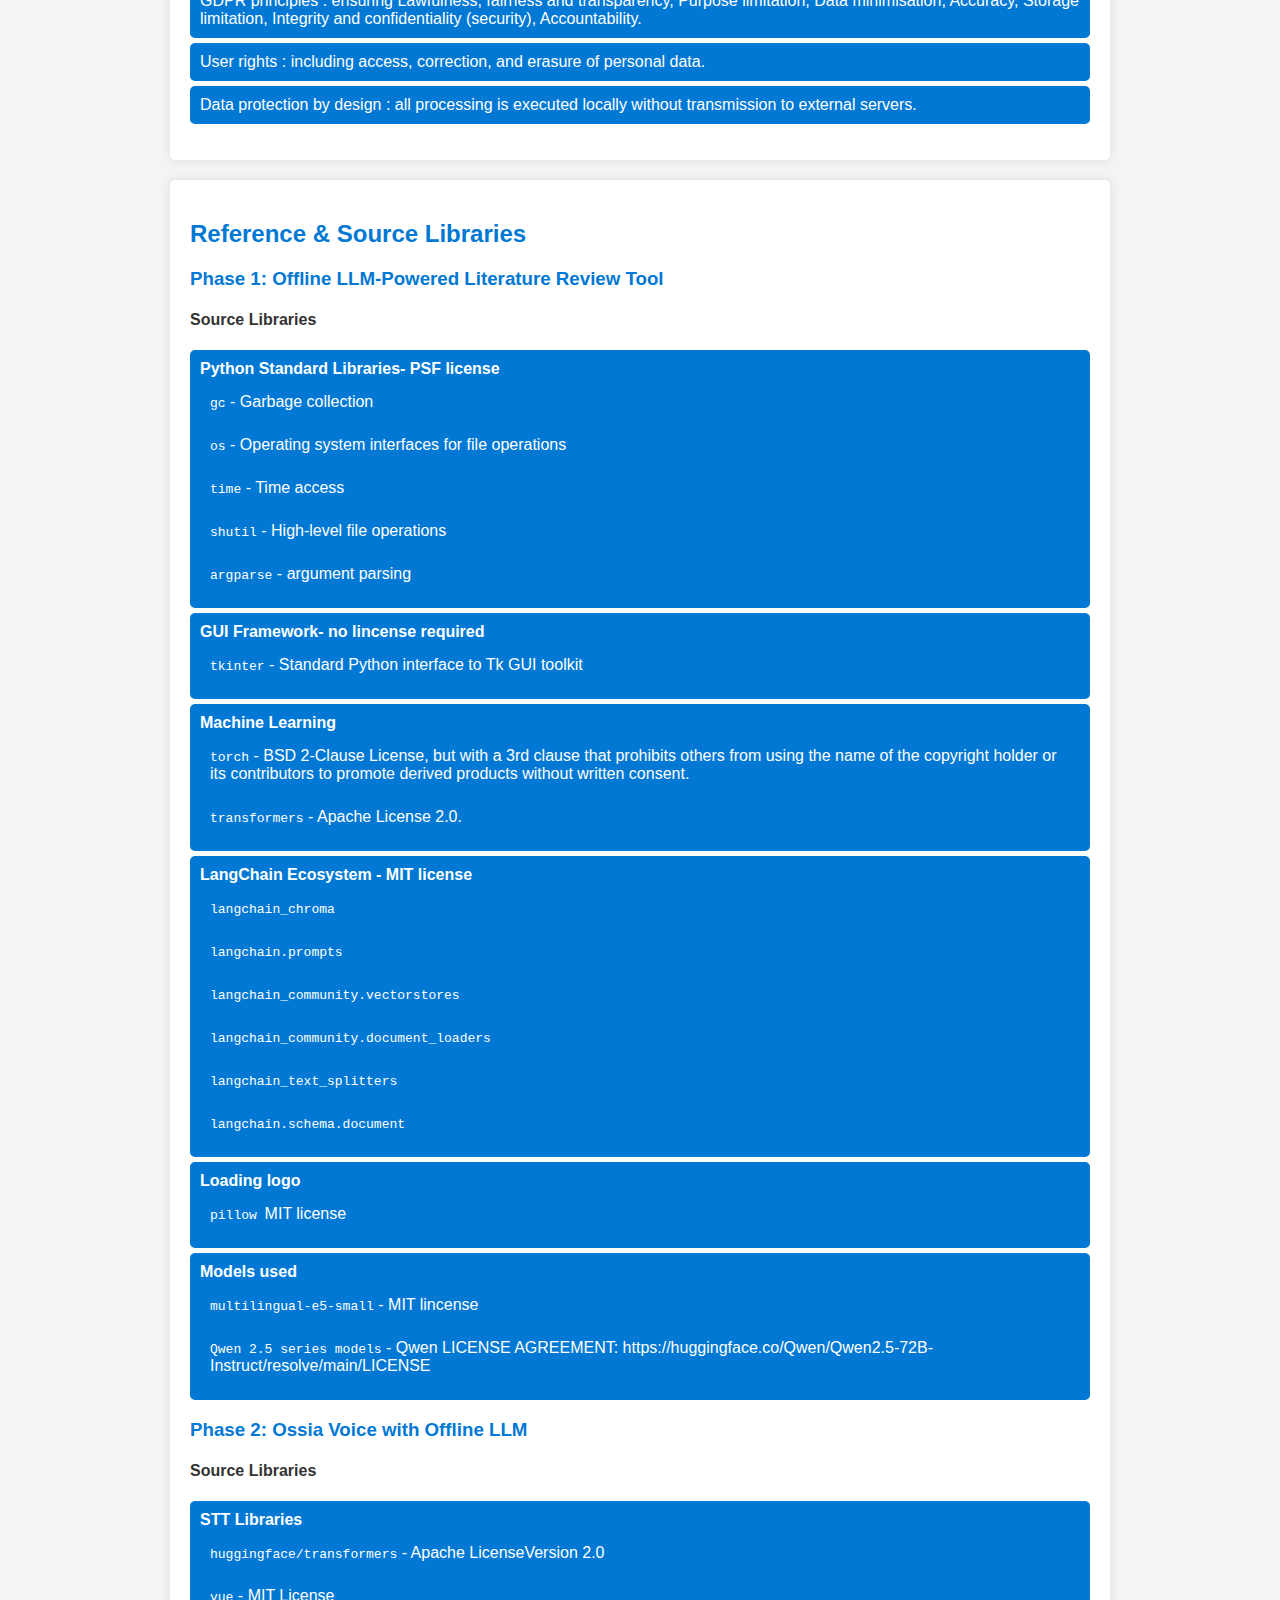
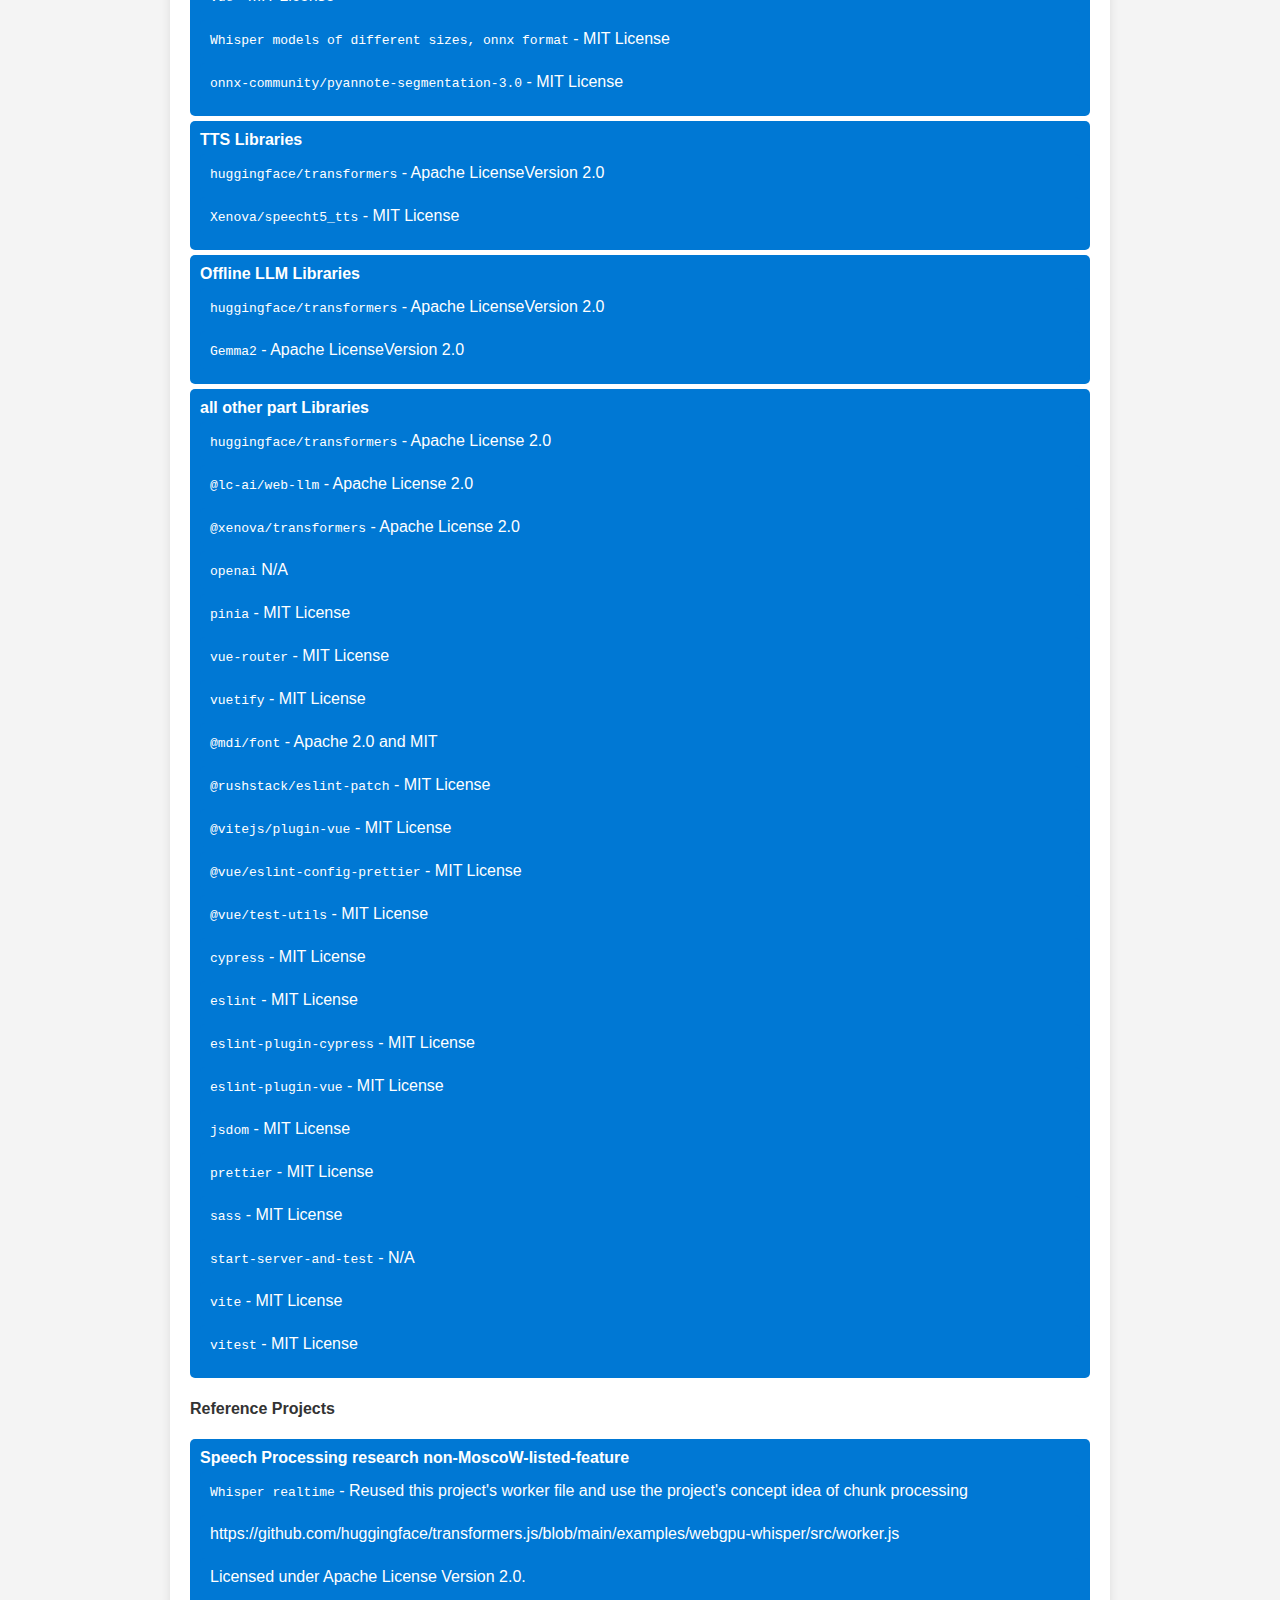
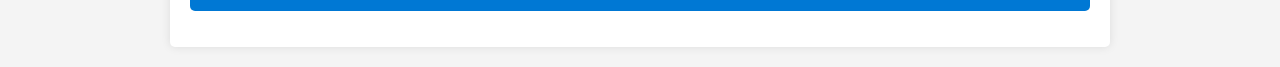
<file: gdpr.html>
<!DOCTYPE html>
<html lang="en">
<head>
  <meta charset="UTF-8">
  <meta name="viewport" content="width=device-width, initial-scale=1.0">
  <title>GDPR & Privacy</title>
  <link rel="stylesheet" href="styles.css">
</head>
<body>
  <header>
    <h1></h1>
    <nav>
      <ul>
        <li><a href="index.html">Home</a></li>
        <li><a href="requirements.html">Requirements</a></li>
        <li><a href="research.html">Research</a></li>
        <li><a href="ui-design.html">UI Design</a></li>
        <li><a href="system-design.html">System Design</a></li>
        <li class="dropdown">
          <a href="#">System Design</a>
          <ul class="dropdown-menu">
              <li><a href="system-design-phase-1.html">Phase 1</a></li>
              <li><a href="system-design-phase-2.html">Phase 2</a></li>
          </ul>
        </li>
        <li class="dropdown">
          <a href="#">Implementation</a>
          <ul class="dropdown-menu">
              <li><a href="implementation-phase-1.html">Phase 1</a></li>
              <li><a href="implementation-phase-2.html">Phase 2</a></li>
          </ul>
      </li>
        <li><a href="testing.html">Testing</a></li>
        <li><a href="evaluation.html">Evaluation</a></li>
        <li class="dropdown">
          <a href="#">Appendices ▼</a>
          <ul class="dropdown-menu">
            <li><a href="user-manual.html">User and Deployment Manual</a></li>
            <li><a href="gdpr.html" class="active">GDPR & Privacy</a></li>
            <li><a href="https://team2756.wordpress.com/" target="_blank">Development Blog</a></li>
            <li><a href="monthly-videos.html">Monthly Videos</a></li>
          </ul>
        </li>
      </ul>
    </nav>
  </header>

  <main>
    <section class="gdpr-intro">
      <h2>GDPR & Privacy Considerations</h2>
      <p>
        Our project comprises two distinct experiments, each with unique privacy considerations. As offline AI solutions, both systems prioritize data privacy by design where all data processing occurs locally, in line with GDPR principles and the legal guidelines outlined inSystem engineering.
      </p>
    </section>

    <!-- Phase 1: Literature Review Tool -->
    <section id="phase1-privacy" class="gdpr-section">
      <h3>Phase 1: Offline LLM-Powered Literature Review Tool</h3>
      
      <div class="license-notice">
        <p><strong>License:</strong> Please contact UCL GDIHUB for licensing information</p>
        <p>For more details, visit <a href="https://www.ucl.ac.uk/epidemiology-health-care/global-disability-innovation-hub" target="_blank">UCL Global Disability Innovation Hub</a></p>
      </div>
      
      <div class="privacy-card">
        <h4>Data Collection</h4>
        <p>
          The literature review tool processes, but keeps offline, the following data types in compliance with GDPR:
        </p>
        <ul>
          <li><strong>Document Content:</strong> Academic papers, research documents, and literature uploaded by researchers are all processed locally.</li>
          <li><strong>User Queries:</strong> Search terms, questions and export chat history to local text files.</li>
          <li><strong>User Interactions:</strong> Filter selections and choices for excluding certain items.</li>
        </ul>
        <p>
          <strong>Privacy Advantage:</strong> All processing occurs locally on the user's machine with no data transmitted to external servers, ensuring data minimization and purpose limitation.
        </p>
      </div>

      <div class="privacy-card">
        <h4>Data Storage & Security</h4>
        <ul>
          <li>All documents and derived vector embeddings are stored locally in a secure database on the user's device.</li>
          <li>No cloud write/export of sensitive research materials.</li>
          <li>History and generated responses remain solely on the local system.</li>
          <li>Users maintain complete control over document insertion and deletion.</li>
        </ul>
      </div>

      <div class="privacy-card">
        <h4>GDPR Compliance Measures</h4>
        <ul>
          <li><strong>Right to Access:</strong> Users can directly access all their data via the local file system.</li>
          <li><strong>Right to Erasure:</strong> A simple process enables deletion of document collections using a dedicated button.</li>
          <li><strong>Data Minimization:</strong> Only processes documents explicitly added by the user.</li>
          <li><strong>Purpose Limitation:</strong> Data is used exclusively for document analysis and retrieval functions.</li>
        </ul>
      </div>
      
      <div class="privacy-card">
        <h4>User Controls</h4>
        <ul>
          <li>Full control over which documents are indexed.</li>
          <li>Options to exclude specific sections from analysis.</li>
          <li>Database clearing functionality to remove all processed data.</li>
          <li>No usage statistics collection.</li>
        </ul>
      </div>
    </section>

    <!-- Phase 2: Ossia Voice -->
    <section id="phase2-privacy" class="gdpr-section">
      <h3>Phase 2: Offline LLM with Ossia Voice</h3>
      
      <div class="license-notice">
        <p><strong>License:</strong> Attribution-NonCommercial 4.0 International (CC BY-NC 4.0 DEED)</p>
        <p>In addition, the contributor agreement below applies. If these terms do not suit your needs, please reach out for suitable collaboration.</p>
        <p>Any contributor, by adding to or adapting the contents of this repository, accepts that the original author (@arneyjfs) retains full ownership over it's contents</p>
      </div>
      
      <p>The below info are considered when NOT selecting OpenAI (OpenAI option is kept for compatibility) on model choice part.</p>
      <p>If OpenAI is selected, data will be passed to OpenAI for processing, please refer to OpenAI official website for more info.</p>
      
      <div class="privacy-card">
        <h4>Data Collection</h4>
        <p>
          The Ossia Voice system processes the following data types:
        </p>
        <ul>
          <li><strong>User Input:</strong> Text, voice and commands(button pressed) entered into the system.</li>
          <li><strong>Generated Speech:</strong> Voice outputs produced by the system.</li>
          <li><strong>User Preferences:</strong> Voice settings and personalization options.</li>
        </ul>
        <p>
          <strong>Privacy Advantage:</strong> Unlike current OpenAI-dependent versions, our solution processes all data locally without sending to OpenAI, eliminating cloud privacy risks.
        </p>
      </div>

      <div class="privacy-card">
        <h4>Special Considerations for Accessibility</h4>
        <p>
          As an assistive technology for individuals with NMD:
        </p>
        <ul>
          <li>User communication content is treated as highly sensitive personal data.</li>
          <li>The tests has been done to simulate the disabled's ability to use the software.</li>
        </ul>
      </div>

      <div class="privacy-card">
        <h4>Data Security Measures</h4>
        <ul>
          <li>All processing occurs on the user's device with no external data transmission.</li>
          <li>The system operates on one way transimission(download only), eliminating network-based vulnerabilities.</li>
        </ul>
      </div>

      <div class="privacy-card">
        <h4>GDPR Compliance</h4>
        <ul>
          <li><strong>Data Minimization:</strong> Only essential information for operation is processed and stored.</li>
          <li><strong>Storage Limitation:</strong> No long-term storage of user interactions is performed.</li>
          <li><strong>Transparency:</strong> No chat history is saved.</li>
          <li><strong>User Rights:</strong> Users have easy access to delete any locally stored settings on their browser.</li>
        </ul>
      </div>
    </section>

    <!-- Privacy by Design and Legal Compliance -->
    <section class="gdpr-summary">
      <h3>Privacy by Design Approach</h3>
      <p>
        Both phases of our project were developed with privacy as a fundamental design principle. By creating fully offline alternatives to cloud-based AI systems, we have eliminated many traditional privacy concerns while providing equivalent functionality.
      </p>
      <ul>
        <li>Minimizing data collection to only what is necessary.</li>
        <li>Processing all data locally on user devices.</li>
        <li>Providing users with complete control over their data.</li>
        <li>Eliminating risks associated with data transmission and third-party processing.</li>
        <li>Ensuring accessibility without compromising privacy.</li>
      </ul>
    </section>

    <section class="legal-compliance">
      <h3>Legal Compliance and Data Governance</h3>
      <p>
        In accordance with the guidelines outlined in our course and the COMP0016 lecture materials Legal Issues, this project adheres to:
      </p>
      <ul>
        <li>GDPR principles : ensuring Lawfulness, fairness and transparency, 
          Purpose limitation, 
          Data minimisation, 
          Accuracy, 
          Storage limitation, 
          Integrity and confidentiality (security), 
          Accountability.</li>
        <li>User rights : including access, correction, and erasure of personal data.</li>
        <li>Data protection by design : all processing is executed locally without transmission to external servers.</li>
      </ul>
    </section>

    <section class="reference-section">
      <h2>Reference & Source Libraries</h2>
      
      <!-- Phase 1: Literature Review Tool -->
      <div class="reference-card">
        <h3>Phase 1: Offline LLM-Powered Literature Review Tool</h3>
        
        <div class="reference-subsection">
          <h4>Source Libraries</h4>
          <ul>
            <li><strong>Python Standard Libraries- PSF license </strong>
              <ul>
                <li><code>gc</code> - Garbage collection</li>
                <li><code>os</code> - Operating system interfaces for file operations</li>
                <li><code>time</code> - Time access</li>
                <li><code>shutil</code> - High-level file operations</li>
                <li><code>argparse</code> - argument parsing</li>
              </ul>
            </li>
            <li><strong>GUI Framework- no lincense required</strong>
              <ul>
                <li><code>tkinter</code> - Standard Python interface to Tk GUI toolkit</li>
              </ul>
            </li>
            <li><strong>Machine Learning</strong>
              <ul>
                <li><code>torch</code> - BSD 2-Clause License, but with a 3rd clause that prohibits others from using the name of the copyright holder or its contributors to promote derived products without written consent.</li>
                <li><code>transformers</code> - Apache License 2.0. </li>
              </ul>
            </li>
            <li><strong>LangChain Ecosystem - MIT license</strong>
              <ul>
                <li><code>langchain_chroma</code> </li>
                <li><code>langchain.prompts</code> </li>
                <li><code>langchain_community.vectorstores</code> </li>
                <li><code>langchain_community.document_loaders</code></li>
                <li><code>langchain_text_splitters</code> </li>
                <li><code>langchain.schema.document</code> </li>
              </ul>
            </li>
            <li><strong>Loading logo</strong>
              <ul>
                <li><code>pillow </code> MIT license</li>
              </ul>
            </li>
            <li><strong>Models used</strong>
              <ul>
                <li><code>multilingual-e5-small</code> - MIT lincense</li>
                <li><code>Qwen 2.5 series models</code> - Qwen LICENSE AGREEMENT: https://huggingface.co/Qwen/Qwen2.5-72B-Instruct/resolve/main/LICENSE</li>
          </ul>
        </div>
      </div>

      <!-- Phase 2: Ossia Voice -->
      <div class="reference-card">
        <h3>Phase 2: Ossia Voice with Offline LLM</h3>
        
        <div class="reference-subsection">
          <h4>Source Libraries</h4>
          <ul>
            <li><strong>STT Libraries</strong>
              <ul>
                <li><code>huggingface/transformers</code> - Apache LicenseVersion 2.0 </li>
                <li><code>vue</code> - MIT License</li>
                <li><code>Whisper models of different sizes, onnx format</code> - MIT License</li>
                <li><code>onnx-community/pyannote-segmentation-3.0</code> - MIT License</li>
              </ul>
          </li>
          <li><strong>TTS Libraries</strong>
            <ul>
              <li><code>huggingface/transformers</code> - Apache LicenseVersion 2.0 </li>
              <li><code>Xenova/speecht5_tts</code> - MIT License</li>
            </ul>
        </li>
        <li><strong>Offline LLM Libraries</strong>
          <ul>
            <li><code>huggingface/transformers</code> - Apache LicenseVersion 2.0 </li>
            <li><code>Gemma2</code> - Apache LicenseVersion 2.0 </li>
          </ul>
      </li>

          <li><strong>all other part Libraries</strong>
            <ul>
              <li><code>huggingface/transformers</code> - Apache License 2.0</li>
              <li><code>@lc-ai/web-llm</code> - Apache License 2.0</li>
              <li><code>@xenova/transformers</code> - Apache License 2.0</li>
              <li><code>openai</code> N/A</li>
              <li><code>pinia</code> - MIT License</li>
              <li><code>vue-router</code> - MIT License</li>
              <li><code>vuetify</code> - MIT License</li>
              <li><code>@mdi/font</code> - Apache 2.0 and MIT </li>
              <li><code>@rushstack/eslint-patch</code> - MIT License</li>
              <li><code>@vitejs/plugin-vue</code> - MIT License</li>
              <li><code>@vue/eslint-config-prettier</code> - MIT License</li>
              <li><code>@vue/test-utils</code> - MIT License</li>
              <li><code>cypress</code> - MIT License</li>
              <li><code>eslint</code> - MIT License</li>
              <li><code>eslint-plugin-cypress</code> - MIT License</li>
              <li><code>eslint-plugin-vue</code> - MIT License</li>
              <li><code>jsdom</code> - MIT License</li>
              <li><code>prettier</code> - MIT License</li>
              <li><code>sass</code> - MIT License</li>
              <li><code>start-server-and-test</code> - N/A</li>
              <li><code>vite</code> - MIT License</li>
              <li><code>vitest</code> - MIT License</li>
            </ul>
            </ul>


         
          <h4>Reference Projects</h4>
          <ul>
            <li><strong>Speech Processing research non-MoscoW-listed-feature</strong>
              <ul>
                <li><code>Whisper realtime</code> - Reused this project's worker file and use the project's concept idea of chunk processing</li>
                <li>https://github.com/huggingface/transformers.js/blob/main/examples/webgpu-whisper/src/worker.js</li>
                <li>Licensed under Apache License Version 2.0.</li>
              </ul>
        </div>


    </section>
  </main>


  <script src="script.js"></script>
</body>
</html>
</file>
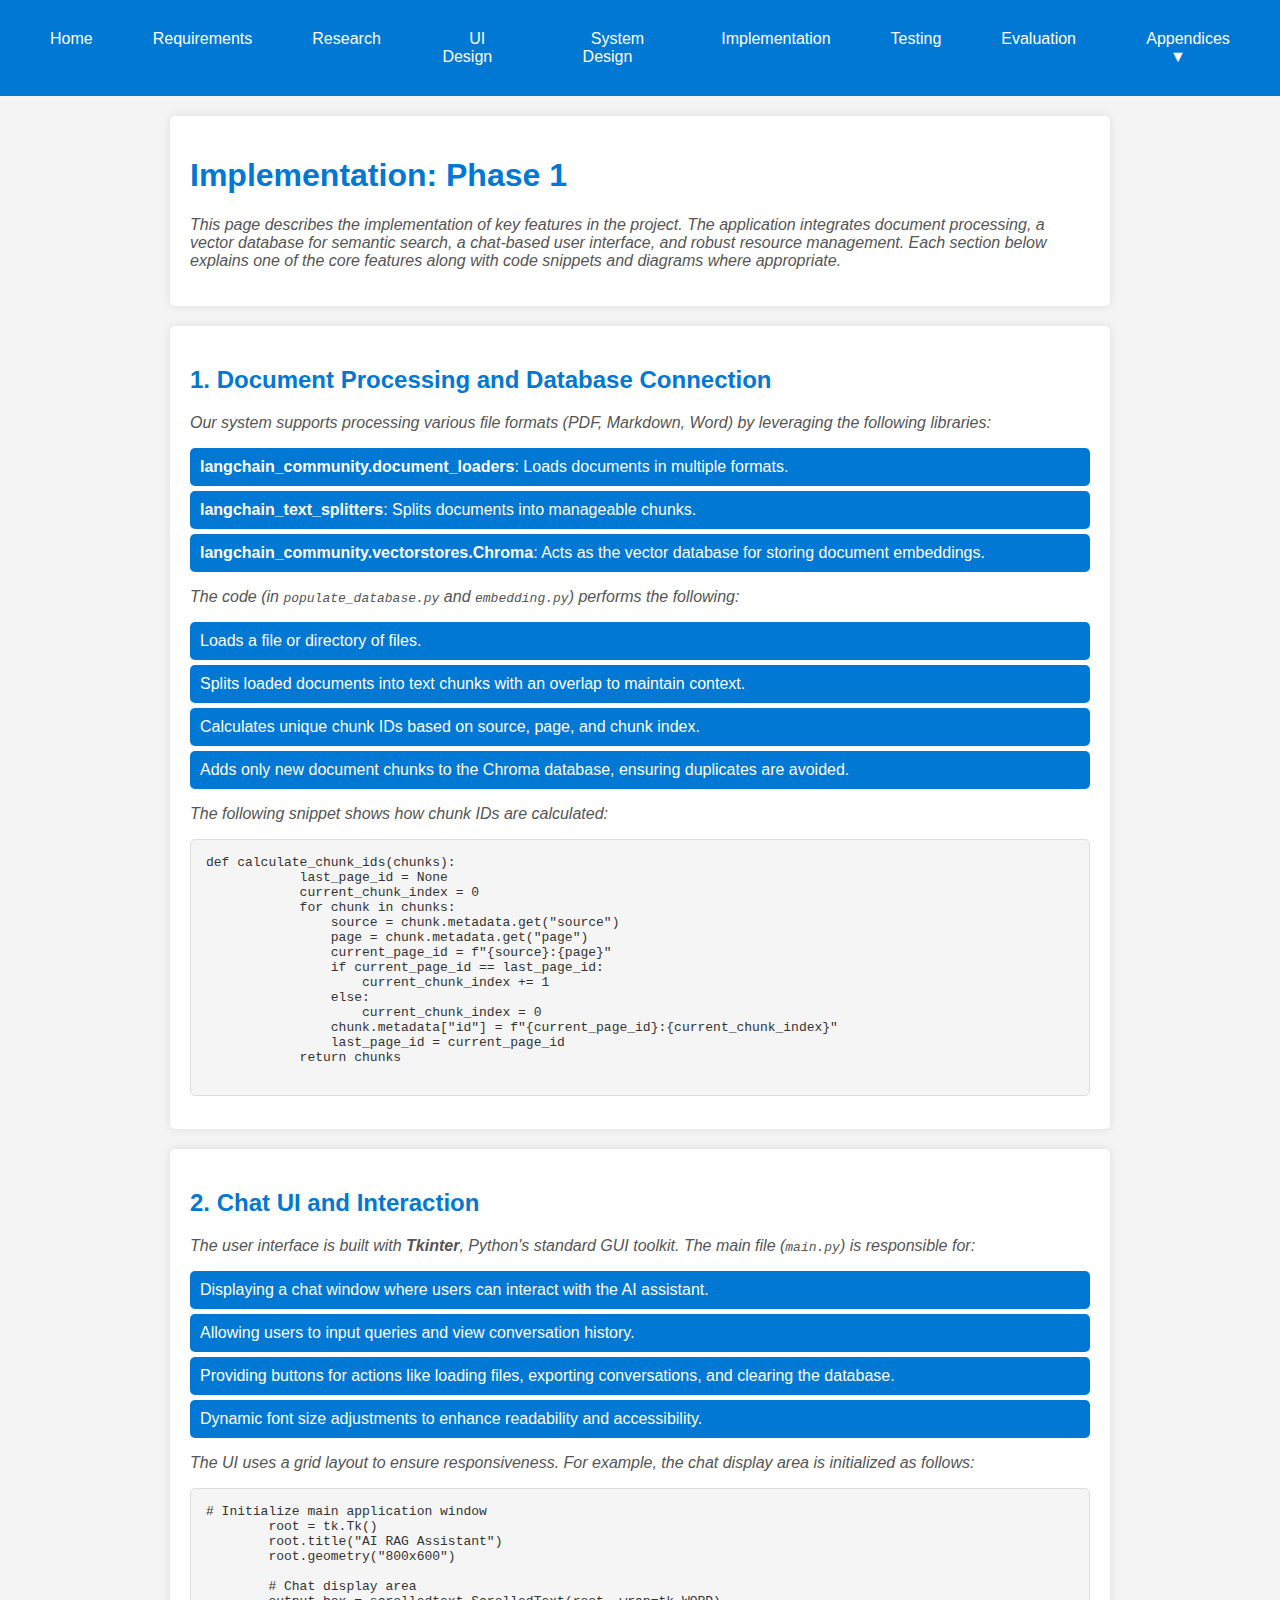
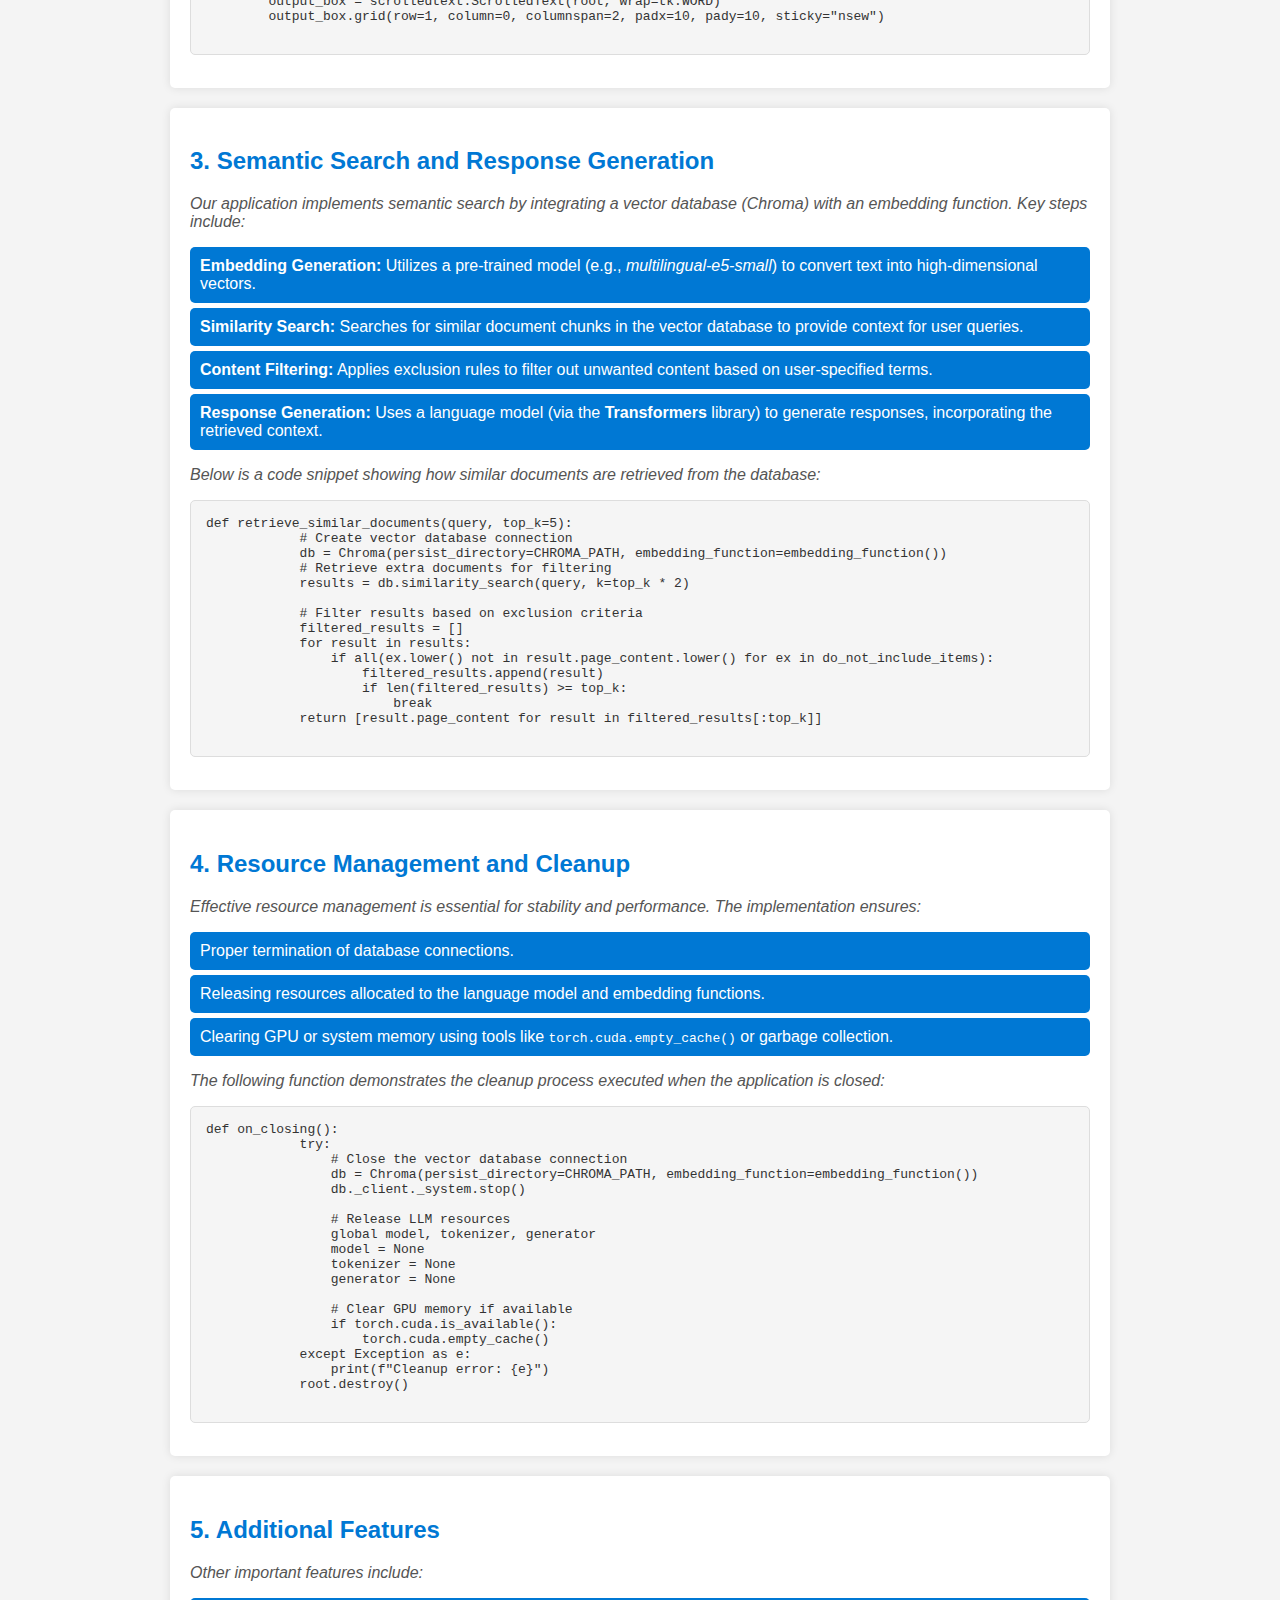
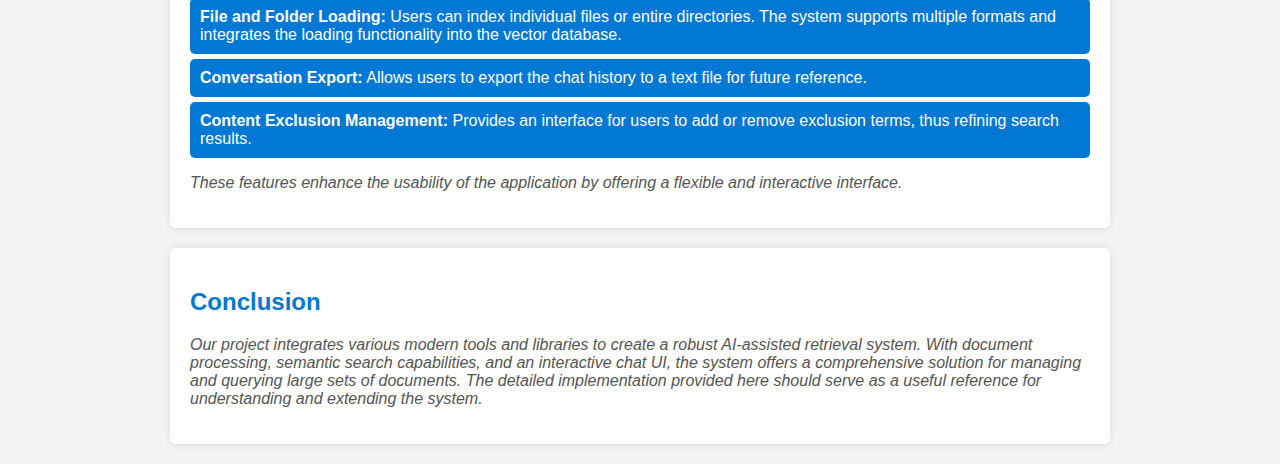
<file: implementation-phase-1.html>
<!DOCTYPE html>
<html lang="en">
<head>
    <meta charset="UTF-8">
    <meta name="viewport" content="width=device-width, initial-scale=1.0">
    <title>Implementation</title>
    <link rel="stylesheet" href="styles.css">
</head>
<body>

    <header>
        <h1></h1>
        <nav>
            <ul>
                <li><a href="index.html" class="active">Home</a></li>
                <li><a href="requirements.html">Requirements</a></li>
                <li><a href="research.html">Research</a></li>
                <li><a href="ui-design.html">UI Design</a></li>
                <li class="dropdown">
                    <a href="#">System Design</a>
                    <ul class="dropdown-menu">
                        <li><a href="system-design-phase-1.html">Phase 1</a></li>
                        <li><a href="system-design-phase-2.html">Phase 2</a></li>
                    </ul>
                </li>
                <li class="dropdown">
                    <a href="#">Implementation</a>
                    <ul class="dropdown-menu">
                        <li><a href="implementation-phase-1.html">Phase 1</a></li>
                        <li><a href="implementation-phase-2.html">Phase 2</a></li>
                    </ul>
                </li>
                <li><a href="testing.html">Testing</a></li>
                <li><a href="evaluation.html">Evaluation</a></li>
                <li class="dropdown">
                    <a href="#">Appendices ▼</a>
                    <ul class="dropdown-menu">
                        <li><a href="user-manual.html">User and Deployment Manual</a></li>
                        <li><a href="gdpr.html">GDPR & Privacy</a></li>
                        <li><a href="https://team2756.wordpress.com/" target="_blank">Development Blog</a></li>
                        <li><a href="monthly-videos.html">Monthly Videos</a></li>
                    </ul>
                </li>
            </ul>
        </nav>
    </header>

    <main>
        <section>
            <h1>Implementation: Phase 1</h1>
            <p>
                This page describes the implementation of key features in the project. The application
                integrates document processing, a vector database for semantic search, a chat-based user interface,
                and robust resource management. Each section below explains one of the core features along with code
                snippets and diagrams where appropriate.
            </p>
        </section>
        <section id="document-processing">
            <h2>1. Document Processing and Database Connection</h2>
            <p>
              Our system supports processing various file formats (PDF, Markdown, Word) by leveraging the
              following libraries:
            </p>
            <ul>
              <li><strong>langchain_community.document_loaders</strong>: Loads documents in multiple formats.</li>
              <li><strong>langchain_text_splitters</strong>: Splits documents into manageable chunks.</li>
              <li><strong>langchain_community.vectorstores.Chroma</strong>: Acts as the vector database for storing document embeddings.</li>
            </ul>
            <p>
              The code (in <code>populate_database.py</code> and <code>embedding.py</code>) performs the following:
            </p>
            <ul>
              <li>Loads a file or directory of files.</li>
              <li>Splits loaded documents into text chunks with an overlap to maintain context.</li>
              <li>Calculates unique chunk IDs based on source, page, and chunk index.</li>
              <li>Adds only new document chunks to the Chroma database, ensuring duplicates are avoided.</li>
            </ul>
            <p>The following snippet shows how chunk IDs are calculated:</p>
            <pre><code>def calculate_chunk_ids(chunks):
            last_page_id = None
            current_chunk_index = 0
            for chunk in chunks:
                source = chunk.metadata.get("source")
                page = chunk.metadata.get("page")
                current_page_id = f"{source}:{page}"
                if current_page_id == last_page_id:
                    current_chunk_index += 1
                else:
                    current_chunk_index = 0
                chunk.metadata["id"] = f"{current_page_id}:{current_chunk_index}"
                last_page_id = current_page_id
            return chunks
            </code></pre>
          </section>
        
          <section id="chat-ui">
            <h2>2. Chat UI and Interaction</h2>
            <p>
              The user interface is built with <strong>Tkinter</strong>, Python's standard GUI toolkit. The main
              file (<code>main.py</code>) is responsible for:
            </p>
            <ul>
              <li>Displaying a chat window where users can interact with the AI assistant.</li>
              <li>Allowing users to input queries and view conversation history.</li>
              <li>Providing buttons for actions like loading files, exporting conversations, and clearing the database.</li>
              <li>Dynamic font size adjustments to enhance readability and accessibility.</li>
            </ul>
            <p>
              The UI uses a grid layout to ensure responsiveness. For example, the chat display area is initialized as follows:
            </p>
            <pre><code># Initialize main application window
        root = tk.Tk()
        root.title("AI RAG Assistant")
        root.geometry("800x600")
        
        # Chat display area
        output_box = scrolledtext.ScrolledText(root, wrap=tk.WORD)
        output_box.grid(row=1, column=0, columnspan=2, padx=10, pady=10, sticky="nsew")
            </code></pre>
          </section>
        
          <section id="semantic-search">
            <h2>3. Semantic Search and Response Generation</h2>
            <p>
              Our application implements semantic search by integrating a vector database (Chroma) with an
              embedding function. Key steps include:
            </p>
            <ul>
              <li>
                <strong>Embedding Generation:</strong> Utilizes a pre-trained model (e.g., <em>multilingual-e5-small</em>)
                to convert text into high-dimensional vectors.
              </li>
              <li>
                <strong>Similarity Search:</strong> Searches for similar document chunks in the vector database to
                provide context for user queries.
              </li>
              <li>
                <strong>Content Filtering:</strong> Applies exclusion rules to filter out unwanted content based on
                user-specified terms.
              </li>
              <li>
                <strong>Response Generation:</strong> Uses a language model (via the <strong>Transformers</strong>
                library) to generate responses, incorporating the retrieved context.
              </li>
            </ul>
            <p>
              Below is a code snippet showing how similar documents are retrieved from the database:
            </p>
            <pre><code>def retrieve_similar_documents(query, top_k=5):
            # Create vector database connection
            db = Chroma(persist_directory=CHROMA_PATH, embedding_function=embedding_function())
            # Retrieve extra documents for filtering
            results = db.similarity_search(query, k=top_k * 2)
            
            # Filter results based on exclusion criteria
            filtered_results = []
            for result in results:
                if all(ex.lower() not in result.page_content.lower() for ex in do_not_include_items):
                    filtered_results.append(result)
                    if len(filtered_results) >= top_k:
                        break
            return [result.page_content for result in filtered_results[:top_k]]
            </code></pre>
          </section>
        
          <section id="resource-management">
            <h2>4. Resource Management and Cleanup</h2>
            <p>
              Effective resource management is essential for stability and performance. The implementation ensures:
            </p>
            <ul>
              <li>Proper termination of database connections.</li>
              <li>Releasing resources allocated to the language model and embedding functions.</li>
              <li>Clearing GPU or system memory using tools like <code>torch.cuda.empty_cache()</code> or garbage collection.</li>
            </ul>
            <p>
              The following function demonstrates the cleanup process executed when the application is closed:
            </p>
            <pre><code>def on_closing():
            try:
                # Close the vector database connection
                db = Chroma(persist_directory=CHROMA_PATH, embedding_function=embedding_function())
                db._client._system.stop()
                
                # Release LLM resources
                global model, tokenizer, generator
                model = None
                tokenizer = None
                generator = None
        
                # Clear GPU memory if available
                if torch.cuda.is_available():
                    torch.cuda.empty_cache()
            except Exception as e:
                print(f"Cleanup error: {e}")
            root.destroy()
            </code></pre>
          </section>
        
          <section id="additional-features">
            <h2>5. Additional Features</h2>
            <p>
              Other important features include:
            </p>
            <ul>
              <li>
                <strong>File and Folder Loading:</strong> Users can index individual files or entire directories.
                The system supports multiple formats and integrates the loading functionality into the vector database.
              </li>
              <li>
                <strong>Conversation Export:</strong> Allows users to export the chat history to a text file for future reference.
              </li>
              <li>
                <strong>Content Exclusion Management:</strong> Provides an interface for users to add or remove
                exclusion terms, thus refining search results.
              </li>
            </ul>
            <p>
              These features enhance the usability of the application by offering a flexible and interactive interface.
            </p>
          </section>
        
          <section id="conclusion">
            <h2>Conclusion</h2>
            <p>
              Our project integrates various modern tools and libraries to create a robust AI-assisted retrieval system.
              With document processing, semantic search capabilities, and an interactive chat UI, the system offers a
              comprehensive solution for managing and querying large sets of documents. The detailed implementation
              provided here should serve as a useful reference for understanding and extending the system.
            </p>
          </section>
    
    
    </main>

    

</body>
</html>
</file>
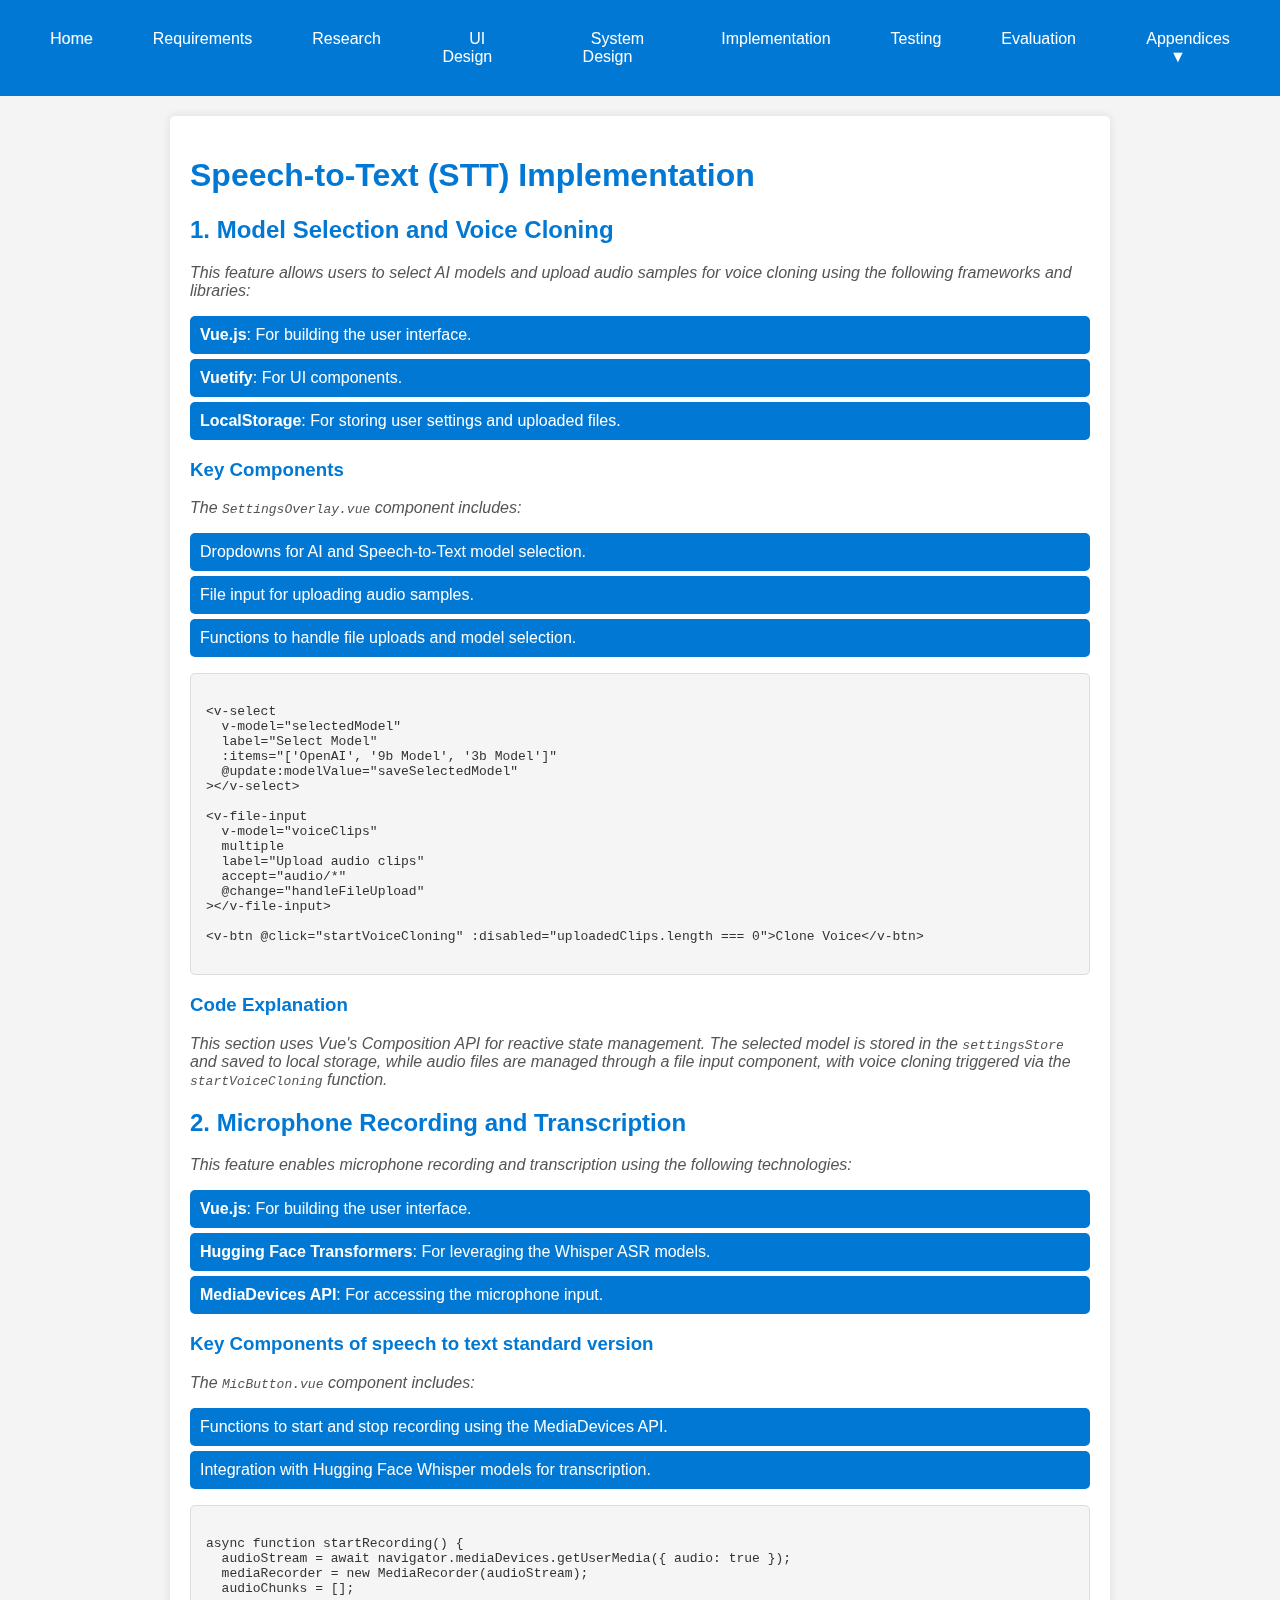
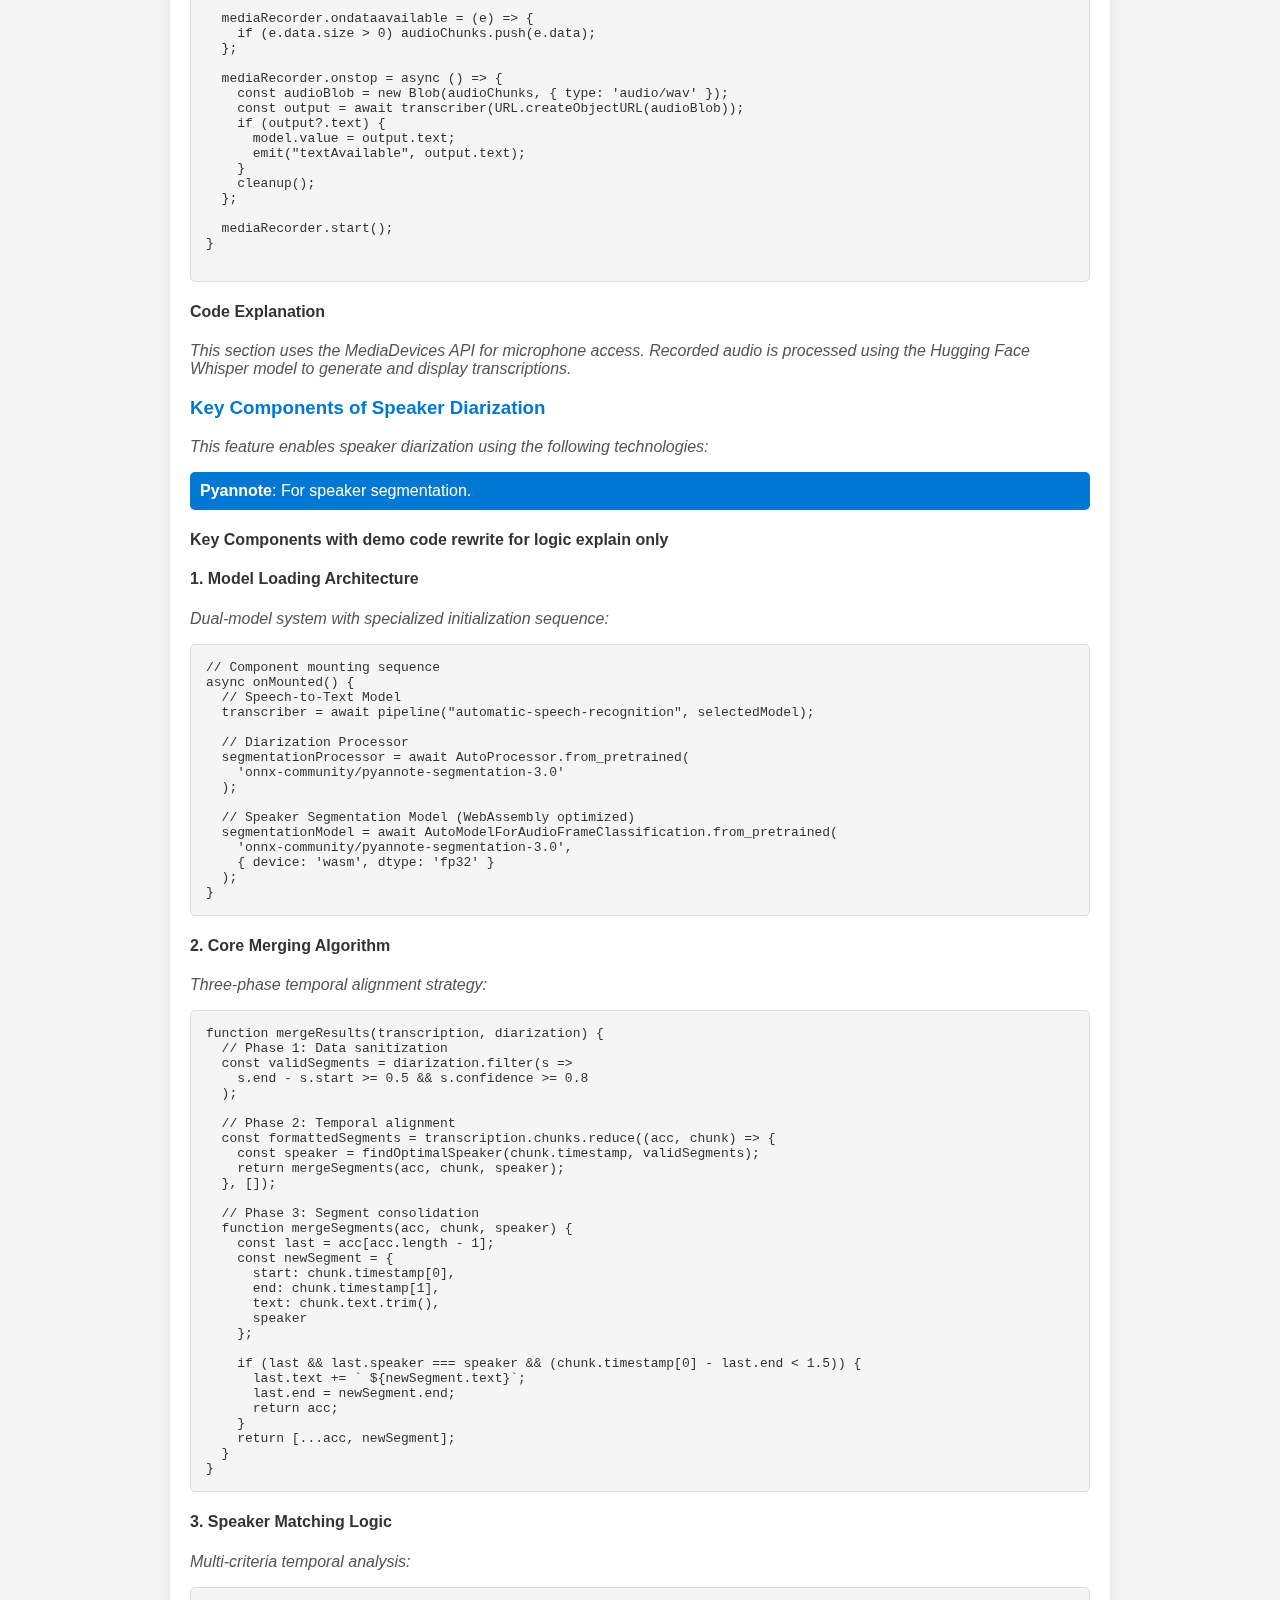
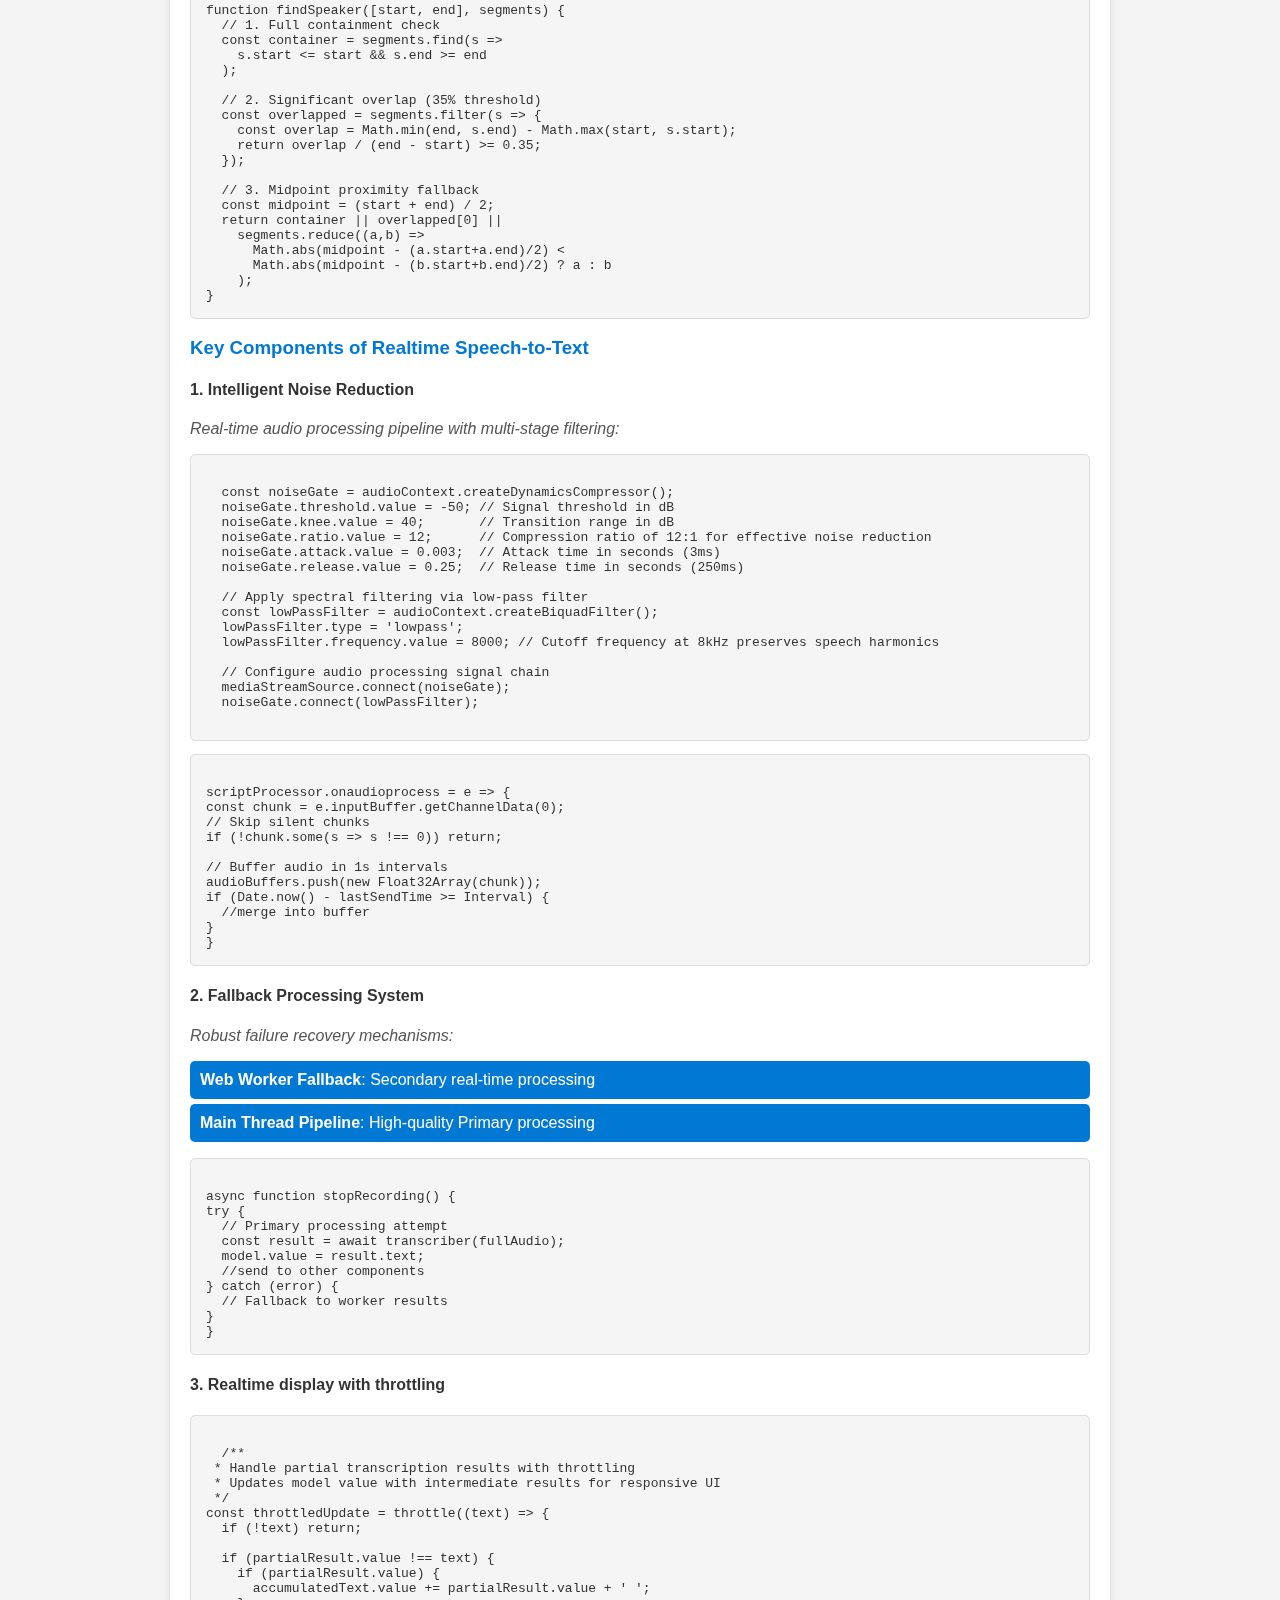
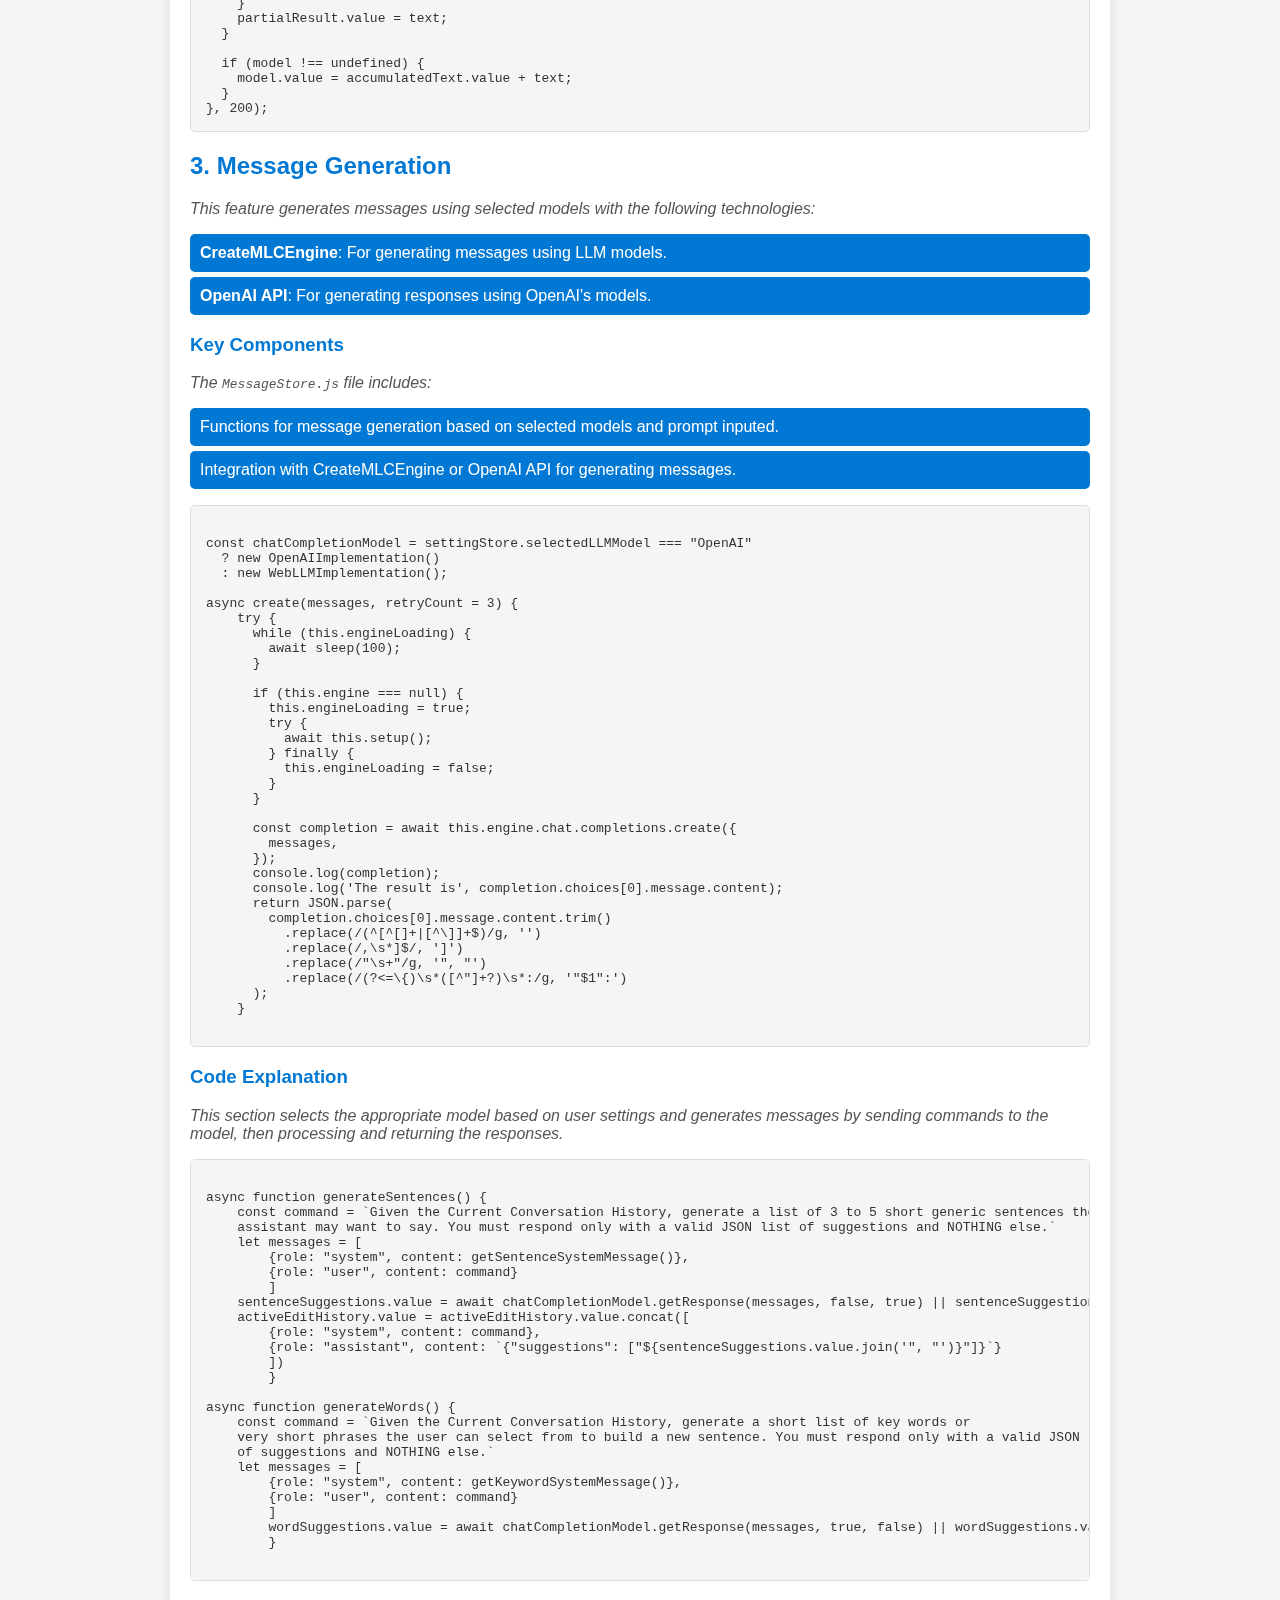
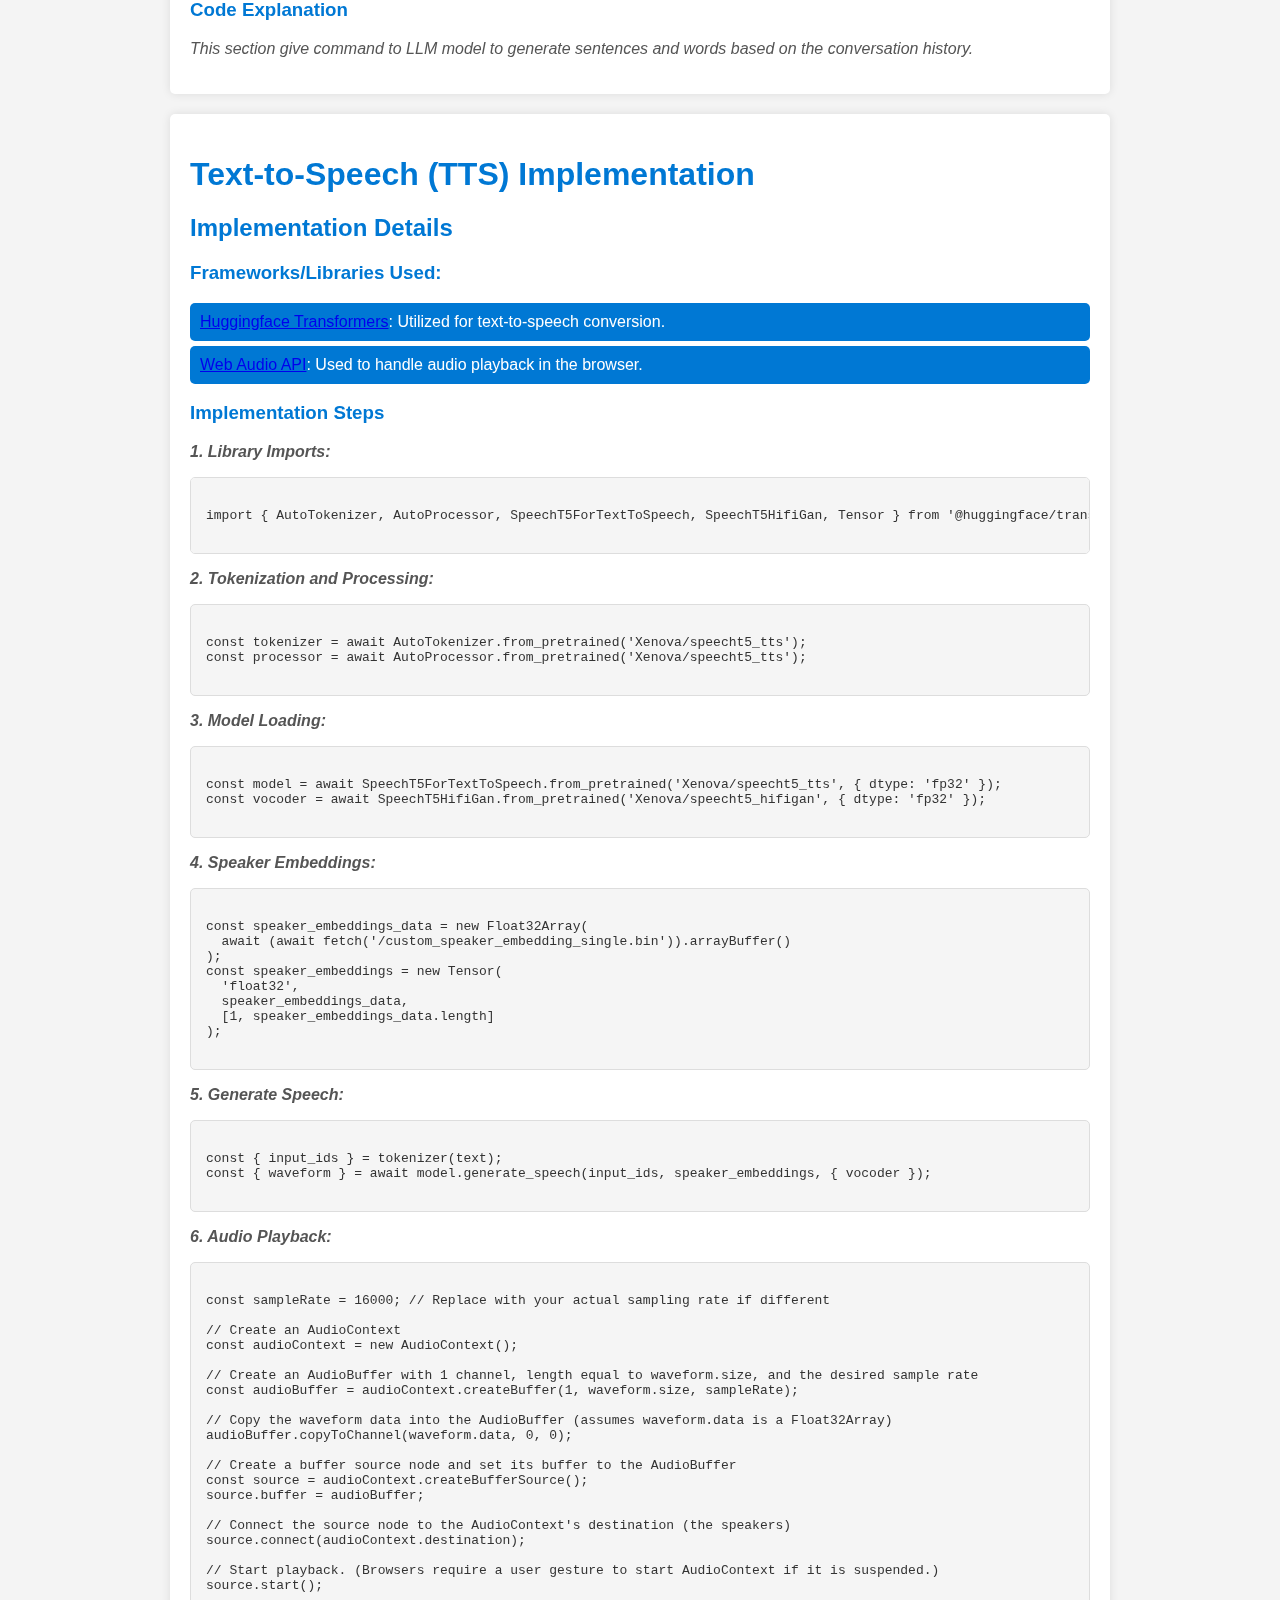
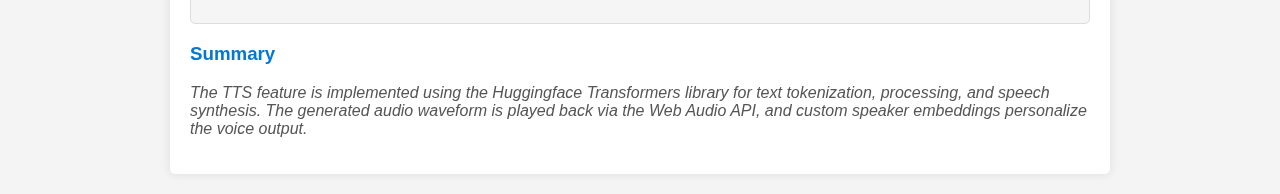
<file: implementation-phase-2.html>
<!DOCTYPE html>
<html lang="en">
<head>
    <meta charset="UTF-8">
    <meta name="viewport" content="width=device-width, initial-scale=1.0">
    <title>Implementation: Phase 2</title>
    <link rel="stylesheet" href="styles.css">
</head>
<body>
  <header>
    <h1></h1>
    <nav>
      <ul>
        <li><a href="index.html" class="active">Home</a></li>
        <li><a href="requirements.html">Requirements</a></li>
        <li><a href="research.html">Research</a></li>
        <li><a href="ui-design.html">UI Design</a></li>
        <li class="dropdown">
          <a href="#">System Design</a>
          <ul class="dropdown-menu">
            <li><a href="system-design-phase-1.html">Phase 1</a></li>
            <li><a href="system-design-phase-2.html">Phase 2</a></li>
          </ul>
        </li>
        <li class="dropdown">
          <a href="#">Implementation</a>
          <ul class="dropdown-menu">
            <li><a href="implementation-phase-1.html">Phase 1</a></li>
            <li><a href="implementation-phase-2.html">Phase 2</a></li>
          </ul>
        </li>
        <li><a href="testing.html">Testing</a></li>
        <li><a href="evaluation.html">Evaluation</a></li>
        <li class="dropdown">
          <a href="#">Appendices ▼</a>
          <ul class="dropdown-menu">
            <li><a href="user-manual.html">User and Deployment Manual</a></li>
            <li><a href="gdpr.html">GDPR & Privacy</a></li>
            <li><a href="https://team2756.wordpress.com/" target="_blank">Development Blog</a></li>
            <li><a href="monthly-videos.html">Monthly Videos</a></li>
          </ul>
        </li>
      </ul>
    </nav>
  </header>

  <main>
    <!-- Speech-to-Text (STT) Implementations -->
    <section id="stt">
      <h1>Speech-to-Text (STT) Implementation</h1>
      
      <!-- 1. Model Selection and Voice Cloning -->
      <article id="model-selection">
        <h2>1. Model Selection and Voice Cloning</h2>
        <p>This feature allows users to select AI models and upload audio samples for voice cloning using the following frameworks and libraries:</p>
        <ul>
          <li><strong>Vue.js</strong>: For building the user interface.</li>
          <li><strong>Vuetify</strong>: For UI components.</li>
          <li><strong>LocalStorage</strong>: For storing user settings and uploaded files.</li>
        </ul>
        <h3>Key Components</h3>
        <p>The <code>SettingsOverlay.vue</code> component includes:</p>
        <ul>
          <li>Dropdowns for AI and Speech-to-Text model selection.</li>
          <li>File input for uploading audio samples.</li>
          <li>Functions to handle file uploads and model selection.</li>
        </ul>
        <pre><code>
&lt;v-select
  v-model="selectedModel"
  label="Select Model"
  :items="['OpenAI', '9b Model', '3b Model']"
  @update:modelValue="saveSelectedModel"
&gt;&lt;/v-select&gt;

&lt;v-file-input
  v-model="voiceClips"
  multiple
  label="Upload audio clips"
  accept="audio/*"
  @change="handleFileUpload"
&gt;&lt;/v-file-input&gt;

&lt;v-btn @click="startVoiceCloning" :disabled="uploadedClips.length === 0"&gt;Clone Voice&lt;/v-btn&gt;
        </code></pre>
        <h3>Code Explanation</h3>
        <p>This section uses Vue's Composition API for reactive state management. The selected model is stored in the <code>settingsStore</code> and saved to local storage, while audio files are managed through a file input component, with voice cloning triggered via the <code>startVoiceCloning</code> function.</p>
      </article>
      
      <!-- 2. Microphone Recording and Transcription -->
      <article id="mic-recording">
        <h2>2. Microphone Recording and Transcription</h2>
        <p>This feature enables microphone recording and transcription using the following technologies:</p>
        <ul>
          <li><strong>Vue.js</strong>: For building the user interface.</li>
          <li><strong>Hugging Face Transformers</strong>: For leveraging the Whisper ASR models.</li>
          <li><strong>MediaDevices API</strong>: For accessing the microphone input.</li>
        </ul>
        <h3>Key Components of speech to text standard version</h3>
        <p>The <code>MicButton.vue</code> component includes:</p>
        <ul>
          <li>Functions to start and stop recording using the MediaDevices API.</li>
          <li>Integration with Hugging Face Whisper models for transcription.</li>
        </ul>
        <pre><code>
async function startRecording() {
  audioStream = await navigator.mediaDevices.getUserMedia({ audio: true });
  mediaRecorder = new MediaRecorder(audioStream);
  audioChunks = [];

  mediaRecorder.ondataavailable = (e) => {
    if (e.data.size > 0) audioChunks.push(e.data);
  };

  mediaRecorder.onstop = async () => {
    const audioBlob = new Blob(audioChunks, { type: 'audio/wav' });
    const output = await transcriber(URL.createObjectURL(audioBlob));
    if (output?.text) {
      model.value = output.text;
      emit("textAvailable", output.text);
    }
    cleanup();
  };

  mediaRecorder.start();
}
        </code></pre>
        <h4>Code Explanation</h4>
        <p>This section uses the MediaDevices API for microphone access. Recorded audio is processed using the Hugging Face Whisper model to generate and display transcriptions.</p>
        

        <h3>Key Components of Speaker Diarization</h3>
        <p>This feature enables speaker diarization using the following technologies:</p>
        <ul>
          <li><strong>Pyannote</strong>: For speaker segmentation.</li>
        </ul>
        <h4>Key Components with demo code rewrite for logic explain only</h4>

<h4>1. Model Loading Architecture</h4>
<p>Dual-model system with specialized initialization sequence:</p>
<pre><code class="language-javascript">// Component mounting sequence
async onMounted() {
  // Speech-to-Text Model
  transcriber = await pipeline("automatic-speech-recognition", selectedModel);
  
  // Diarization Processor
  segmentationProcessor = await AutoProcessor.from_pretrained(
    'onnx-community/pyannote-segmentation-3.0'
  );
  
  // Speaker Segmentation Model (WebAssembly optimized)
  segmentationModel = await AutoModelForAudioFrameClassification.from_pretrained(
    'onnx-community/pyannote-segmentation-3.0', 
    { device: 'wasm', dtype: 'fp32' }
  );
}</code></pre>

<h4>2. Core Merging Algorithm</h4>
<p>Three-phase temporal alignment strategy:</p>
<pre><code class="language-javascript">function mergeResults(transcription, diarization) {
  // Phase 1: Data sanitization
  const validSegments = diarization.filter(s => 
    s.end - s.start >= 0.5 && s.confidence >= 0.8
  );
  
  // Phase 2: Temporal alignment
  const formattedSegments = transcription.chunks.reduce((acc, chunk) => {
    const speaker = findOptimalSpeaker(chunk.timestamp, validSegments);
    return mergeSegments(acc, chunk, speaker);
  }, []);
  
  // Phase 3: Segment consolidation
  function mergeSegments(acc, chunk, speaker) {
    const last = acc[acc.length - 1];
    const newSegment = {
      start: chunk.timestamp[0],
      end: chunk.timestamp[1],
      text: chunk.text.trim(),
      speaker
    };
  
    if (last && last.speaker === speaker && (chunk.timestamp[0] - last.end < 1.5)) {
      last.text += ` ${newSegment.text}`;
      last.end = newSegment.end;
      return acc;
    }
    return [...acc, newSegment];
  }
}</code></pre>

<h4>3. Speaker Matching Logic</h4>
<p>Multi-criteria temporal analysis:</p>
<pre><code class="language-javascript">function findSpeaker([start, end], segments) {
  // 1. Full containment check
  const container = segments.find(s => 
    s.start <= start && s.end >= end
  );
  
  // 2. Significant overlap (35% threshold)
  const overlapped = segments.filter(s => {
    const overlap = Math.min(end, s.end) - Math.max(start, s.start);
    return overlap / (end - start) >= 0.35;
  });
  
  // 3. Midpoint proximity fallback
  const midpoint = (start + end) / 2;
  return container || overlapped[0] || 
    segments.reduce((a,b) => 
      Math.abs(midpoint - (a.start+a.end)/2) < 
      Math.abs(midpoint - (b.start+b.end)/2) ? a : b
    );
}</code></pre>

</pre>

<h3>Key Components of Realtime Speech-to-Text</h3>
  
<h4>1. Intelligent Noise Reduction</h4>
<p>Real-time audio processing pipeline with multi-stage filtering:</p>
<pre><code>
  const noiseGate = audioContext.createDynamicsCompressor();
  noiseGate.threshold.value = -50; // Signal threshold in dB 
  noiseGate.knee.value = 40;       // Transition range in dB
  noiseGate.ratio.value = 12;      // Compression ratio of 12:1 for effective noise reduction
  noiseGate.attack.value = 0.003;  // Attack time in seconds (3ms) 
  noiseGate.release.value = 0.25;  // Release time in seconds (250ms)
  
  // Apply spectral filtering via low-pass filter
  const lowPassFilter = audioContext.createBiquadFilter();
  lowPassFilter.type = 'lowpass';
  lowPassFilter.frequency.value = 8000; // Cutoff frequency at 8kHz preserves speech harmonics
  
  // Configure audio processing signal chain
  mediaStreamSource.connect(noiseGate);
  noiseGate.connect(lowPassFilter);

</code></pre>
<pre><code>
scriptProcessor.onaudioprocess = e => {
const chunk = e.inputBuffer.getChannelData(0);
// Skip silent chunks
if (!chunk.some(s => s !== 0)) return;

// Buffer audio in 1s intervals
audioBuffers.push(new Float32Array(chunk));
if (Date.now() - lastSendTime >= Interval) {
  //merge into buffer
}
}</code></pre>

<h4>2. Fallback Processing System</h4>
<p>Robust failure recovery mechanisms:</p>
<ul>
  <li><strong>Web Worker Fallback</strong>: Secondary real-time processing</li>
  <li><strong>Main Thread Pipeline</strong>: High-quality Primary processing</li>
</ul>
<pre><code>
async function stopRecording() {
try {
  // Primary processing attempt
  const result = await transcriber(fullAudio);
  model.value = result.text;
  //send to other components
} catch (error) {
  // Fallback to worker results
}
}</code></pre>

<h4>3. Realtime display with throttling</h4>
<pre>
<code>
  /**
 * Handle partial transcription results with throttling
 * Updates model value with intermediate results for responsive UI
 */
const throttledUpdate = throttle((text) => {
  if (!text) return;
  
  if (partialResult.value !== text) {
    if (partialResult.value) {
      accumulatedText.value += partialResult.value + ' ';
    }
    partialResult.value = text;
  }
  
  if (model !== undefined) {
    model.value = accumulatedText.value + text;
  }
}, 200);</code>
</pre>
      </article>

  
      
      <!-- 3. Message Generation -->
      <article id="message-generation">
        <h2>3. Message Generation</h2>
        <p>This feature generates messages using selected models with the following technologies:</p>
        <ul>
          <li><strong>CreateMLCEngine</strong>: For generating messages using LLM models.</li>
          <li><strong>OpenAI API</strong>: For generating responses using OpenAI's models.</li>
        </ul>
        <h3>Key Components</h3>
        <p>The <code>MessageStore.js</code> file includes:</p>
        <ul>
          <li>Functions for message generation based on selected models and prompt inputed.</li>
          <li>Integration with CreateMLCEngine or OpenAI API for generating messages.</li>
        </ul>
        <pre><code>
const chatCompletionModel = settingStore.selectedLLMModel === "OpenAI"
  ? new OpenAIImplementation()
  : new WebLLMImplementation();

async create(messages, retryCount = 3) {
    try {
      while (this.engineLoading) {
        await sleep(100);
      }

      if (this.engine === null) {
        this.engineLoading = true;
        try {
          await this.setup();
        } finally {
          this.engineLoading = false;
        }
      }
      
      const completion = await this.engine.chat.completions.create({
        messages,
      });
      console.log(completion);
      console.log('The result is', completion.choices[0].message.content);
      return JSON.parse(
        completion.choices[0].message.content.trim()
          .replace(/(^[^[]+|[^\]]+$)/g, '')     
          .replace(/,\s*]$/, ']')               
          .replace(/"\s+"/g, '", "')            
          .replace(/(?<=\{)\s*([^"]+?)\s*:/g, '"$1":')
      );
    } 
        </code></pre>
        <h3>Code Explanation</h3>
        <p>This section selects the appropriate model based on user settings and generates messages by sending commands to the model, then processing and returning the responses.</p>
        <pre><code>
async function generateSentences() {
    const command = `Given the Current Conversation History, generate a list of 3 to 5 short generic sentences the 
    assistant may want to say. You must respond only with a valid JSON list of suggestions and NOTHING else.`
    let messages = [
        {role: "system", content: getSentenceSystemMessage()},
        {role: "user", content: command}
        ]
    sentenceSuggestions.value = await chatCompletionModel.getResponse(messages, false, true) || sentenceSuggestions.value
    activeEditHistory.value = activeEditHistory.value.concat([
        {role: "system", content: command},
        {role: "assistant", content: `{"suggestions": ["${sentenceSuggestions.value.join('", "')}"]}`}
        ])
        }

async function generateWords() {
    const command = `Given the Current Conversation History, generate a short list of key words or 
    very short phrases the user can select from to build a new sentence. You must respond only with a valid JSON list 
    of suggestions and NOTHING else.`
    let messages = [
        {role: "system", content: getKeywordSystemMessage()},
        {role: "user", content: command}
        ]
        wordSuggestions.value = await chatCompletionModel.getResponse(messages, true, false) || wordSuggestions.value
        }
                  </code></pre>
                  <h3>Code Explanation</h3>
                  <p>This section give command to LLM model to generate sentences and words based on the conversation history.</p>
      </article>
    </section>
    
    <!-- Text-to-Speech (TTS) Implementation -->
    <section id="tts">
      <h1>Text-to-Speech (TTS) Implementation</h1>
      <article>
        <h2>Implementation Details</h2>
        <h3>Frameworks/Libraries Used:</h3>
        <ul>
          <li><a href="https://huggingface.co/transformers/">Huggingface Transformers</a>: Utilized for text-to-speech conversion.</li>
          <li><a href="https://developer.mozilla.org/en-US/docs/Web/API/Web_Audio_API">Web Audio API</a>: Used to handle audio playback in the browser.</li>
        </ul>
        <h3>Implementation Steps</h3>
        <p><strong>1. Library Imports:</strong></p>
        <pre><code>
import { AutoTokenizer, AutoProcessor, SpeechT5ForTextToSpeech, SpeechT5HifiGan, Tensor } from '@huggingface/transformers';
        </code></pre>
        <p><strong>2. Tokenization and Processing:</strong></p>
        <pre><code>
const tokenizer = await AutoTokenizer.from_pretrained('Xenova/speecht5_tts');
const processor = await AutoProcessor.from_pretrained('Xenova/speecht5_tts');
        </code></pre>
        <p><strong>3. Model Loading:</strong></p>
        <pre><code>
const model = await SpeechT5ForTextToSpeech.from_pretrained('Xenova/speecht5_tts', { dtype: 'fp32' });
const vocoder = await SpeechT5HifiGan.from_pretrained('Xenova/speecht5_hifigan', { dtype: 'fp32' });
        </code></pre>
        <p><strong>4. Speaker Embeddings:</strong></p>
        <pre><code>
const speaker_embeddings_data = new Float32Array(
  await (await fetch('/custom_speaker_embedding_single.bin')).arrayBuffer()
);
const speaker_embeddings = new Tensor(
  'float32',
  speaker_embeddings_data,
  [1, speaker_embeddings_data.length]
);
        </code></pre>
        <p><strong>5. Generate Speech:</strong></p>
        <pre><code>
const { input_ids } = tokenizer(text);
const { waveform } = await model.generate_speech(input_ids, speaker_embeddings, { vocoder });
        </code></pre>
        <p><strong>6. Audio Playback:</strong></p>
        <pre><code>
const sampleRate = 16000; // Replace with your actual sampling rate if different

// Create an AudioContext
const audioContext = new AudioContext();

// Create an AudioBuffer with 1 channel, length equal to waveform.size, and the desired sample rate
const audioBuffer = audioContext.createBuffer(1, waveform.size, sampleRate);

// Copy the waveform data into the AudioBuffer (assumes waveform.data is a Float32Array)
audioBuffer.copyToChannel(waveform.data, 0, 0);

// Create a buffer source node and set its buffer to the AudioBuffer
const source = audioContext.createBufferSource();
source.buffer = audioBuffer;

// Connect the source node to the AudioContext's destination (the speakers)
source.connect(audioContext.destination);

// Start playback. (Browsers require a user gesture to start AudioContext if it is suspended.)
source.start();
        </code></pre>
        <h3>Summary</h3>
        <p>The TTS feature is implemented using the Huggingface Transformers library for text tokenization, processing, and speech synthesis. The generated audio waveform is played back via the Web Audio API, and custom speaker embeddings personalize the voice output.</p>
      </article>
    </section>
  </main>
</body>
</html>
</file>
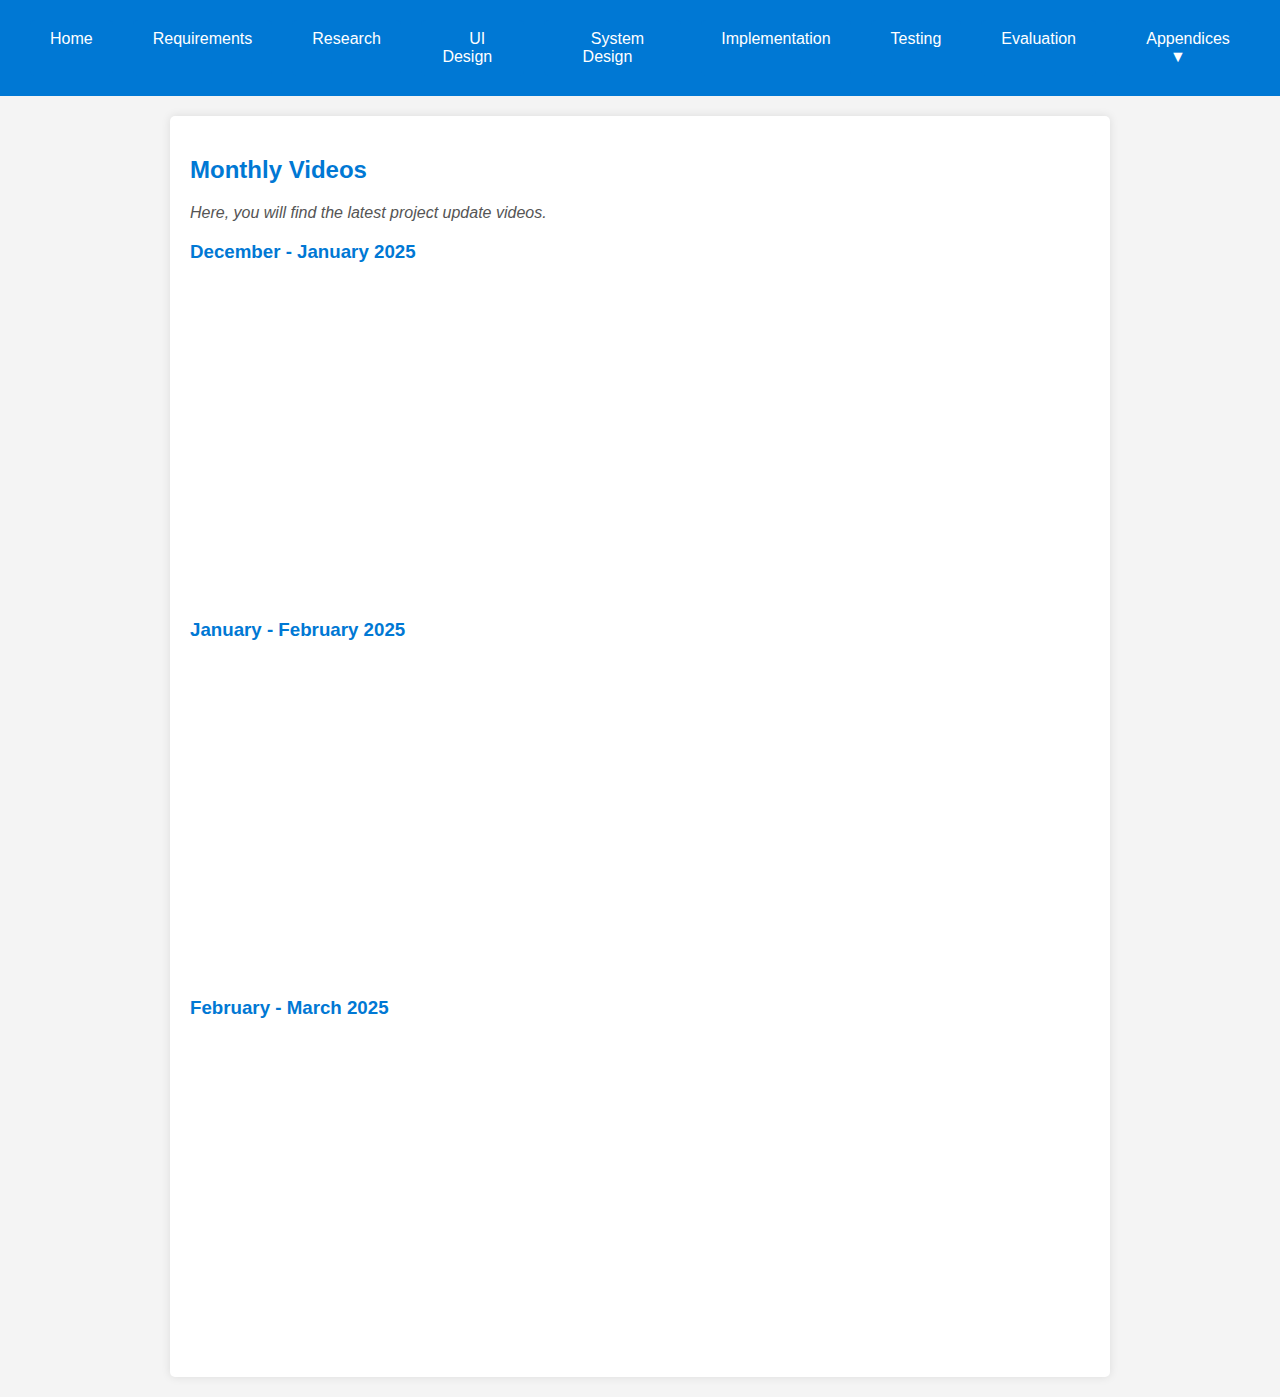
<file: monthly-videos.html>
<!DOCTYPE html>
<html lang="en">
<head>
    <meta charset="UTF-8">
    <meta name="viewport" content="width=device-width, initial-scale=1.0">
    <title>Monthly Videos</title>
    <link rel="stylesheet" href="styles.css">
</head>
<body>

    <header>
        <h1></h1>
        <nav>
            <ul>
                <li><a href="index.html" class="active">Home</a></li>
                <li><a href="requirements.html">Requirements</a></li>
                <li><a href="research.html">Research</a></li>
                <li><a href="ui-design.html">UI Design</a></li>
                <li class="dropdown">
                    <a href="#">System Design</a>
                    <ul class="dropdown-menu">
                        <li><a href="system-design-phase-1.html">Phase 1</a></li>
                        <li><a href="system-design-phase-2.html">Phase 2</a></li>
                    </ul>
                </li>
                <li class="dropdown">
                    <a href="#">Implementation</a>
                    <ul class="dropdown-menu">
                        <li><a href="implementation-phase-1.html">Phase 1</a></li>
                        <li><a href="implementation-phase-2.html">Phase 2</a></li>
                    </ul>
                </li>
                <li><a href="testing.html">Testing</a></li>
                <li><a href="evaluation.html">Evaluation</a></li>
                <li class="dropdown">
                    <a href="#">Appendices ▼</a>
                    <ul class="dropdown-menu">
                        <li><a href="user-manual.html">User and Deployment Manual</a></li>
                        <li><a href="gdpr.html">GDPR & Privacy</a></li>
                        <li><a href="https://team2756.wordpress.com/" target="_blank">Development Blog</a></li>
                        <li><a href="monthly-videos.html">Monthly Videos</a></li>
                    </ul>
                </li>
            </ul>
        </nav>
        
    </header>

    <main>
        <section>
        <h2>Monthly Videos</h2>
        <p>Here, you will find the latest project update videos.</p>
<h3>December - January 2025</h3>
<iframe width="560" height="315" src="https://www.youtube.com/embed/5nIiaUSYYx4?si=A81UA-P1EAM0SSgc" title="YouTube video player" frameborder="0" allow="accelerometer; autoplay; clipboard-write; encrypted-media; gyroscope; picture-in-picture; web-share" referrerpolicy="strict-origin-when-cross-origin" allowfullscreen></iframe>
        

        <h3>January - February 2025</h3>
        <iframe width="560" height="315" src="https://www.youtube.com/embed/Syi54TbRUh8?si=2Ifl78gYmGPbK0vB" title="YouTube video player" frameborder="0" allow="accelerometer; autoplay; clipboard-write; encrypted-media; gyroscope; picture-in-picture; web-share" referrerpolicy="strict-origin-when-cross-origin" allowfullscreen></iframe>

        <h3>February - March 2025</h3>
        <iframe width="560" height="315" src="https://www.youtube.com/embed/r4t1lfrdPBg?si=THbawWneA57uEG3D" title="YouTube video player" frameborder="0" allow="accelerometer; autoplay; clipboard-write; encrypted-media; gyroscope; picture-in-picture; web-share" referrerpolicy="strict-origin-when-cross-origin" allowfullscreen></iframe>
        </section>
    </main>

    

</body>
</html>
</file>
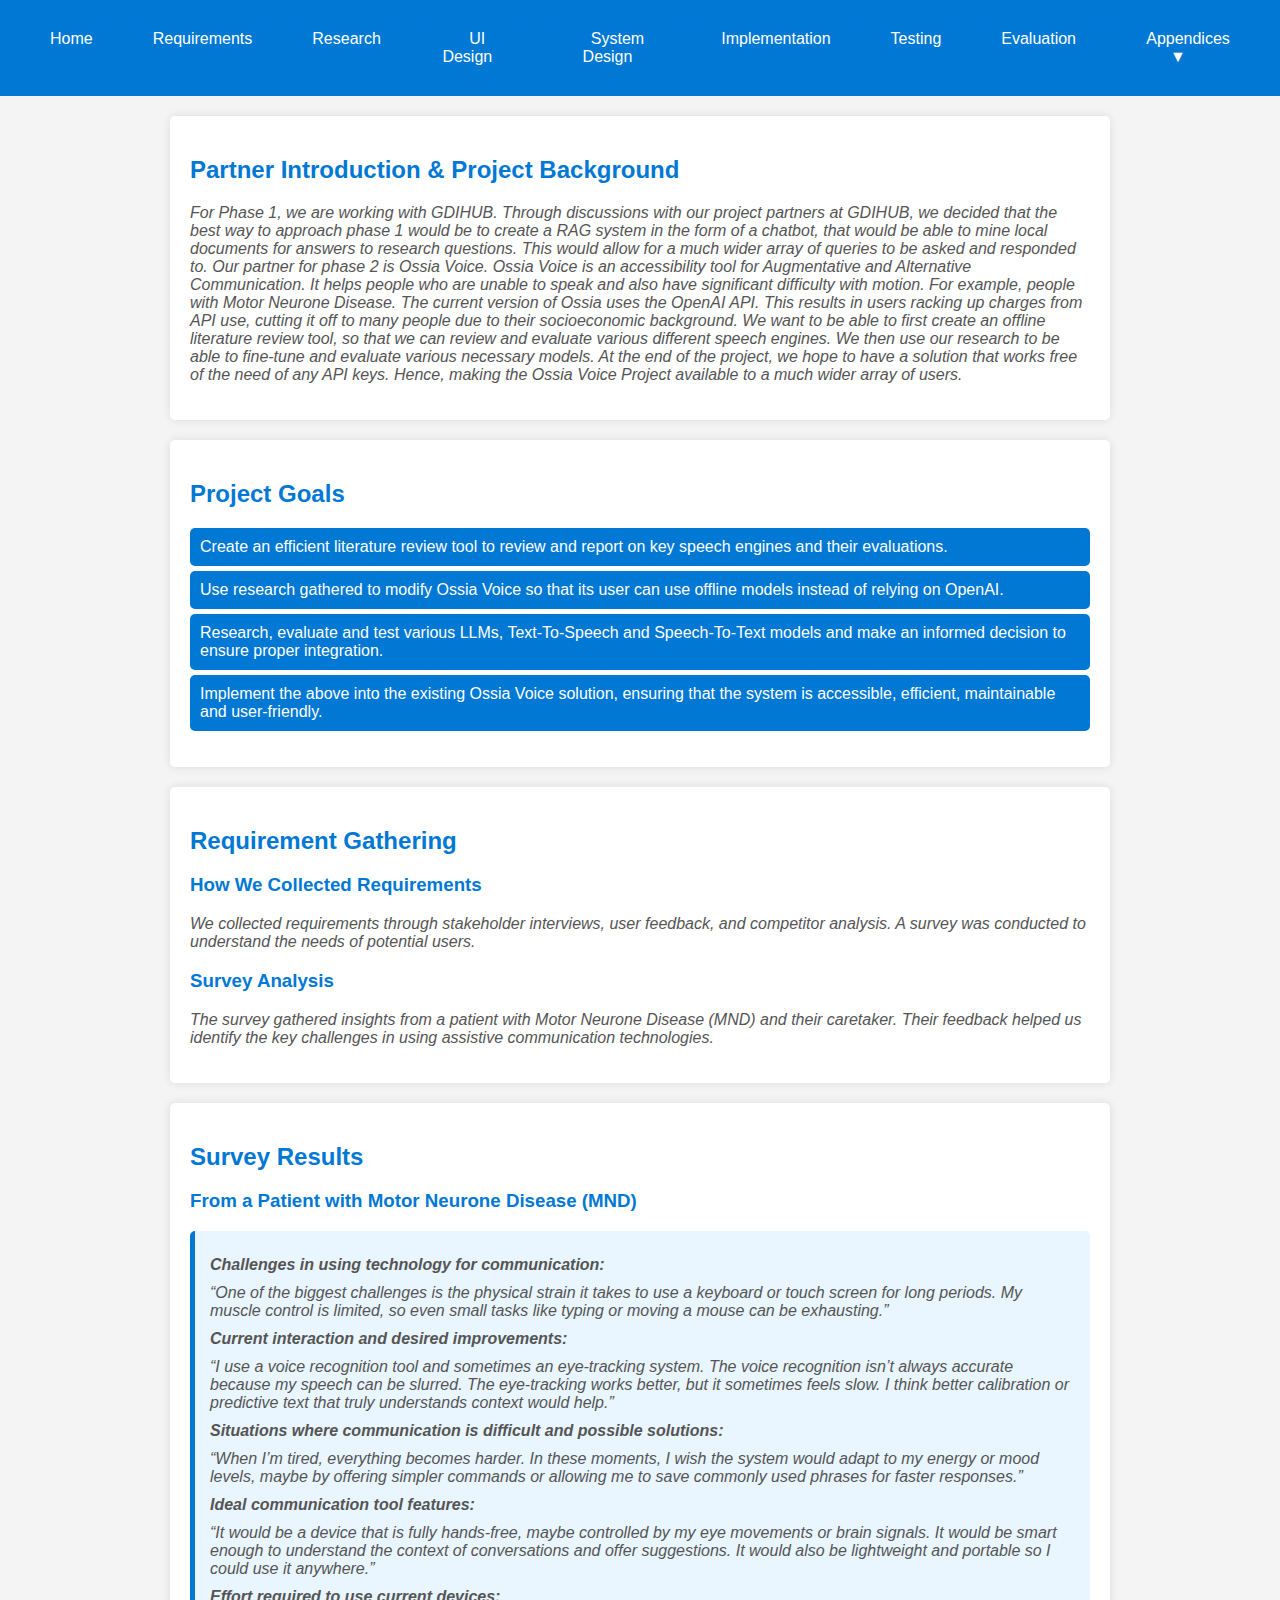
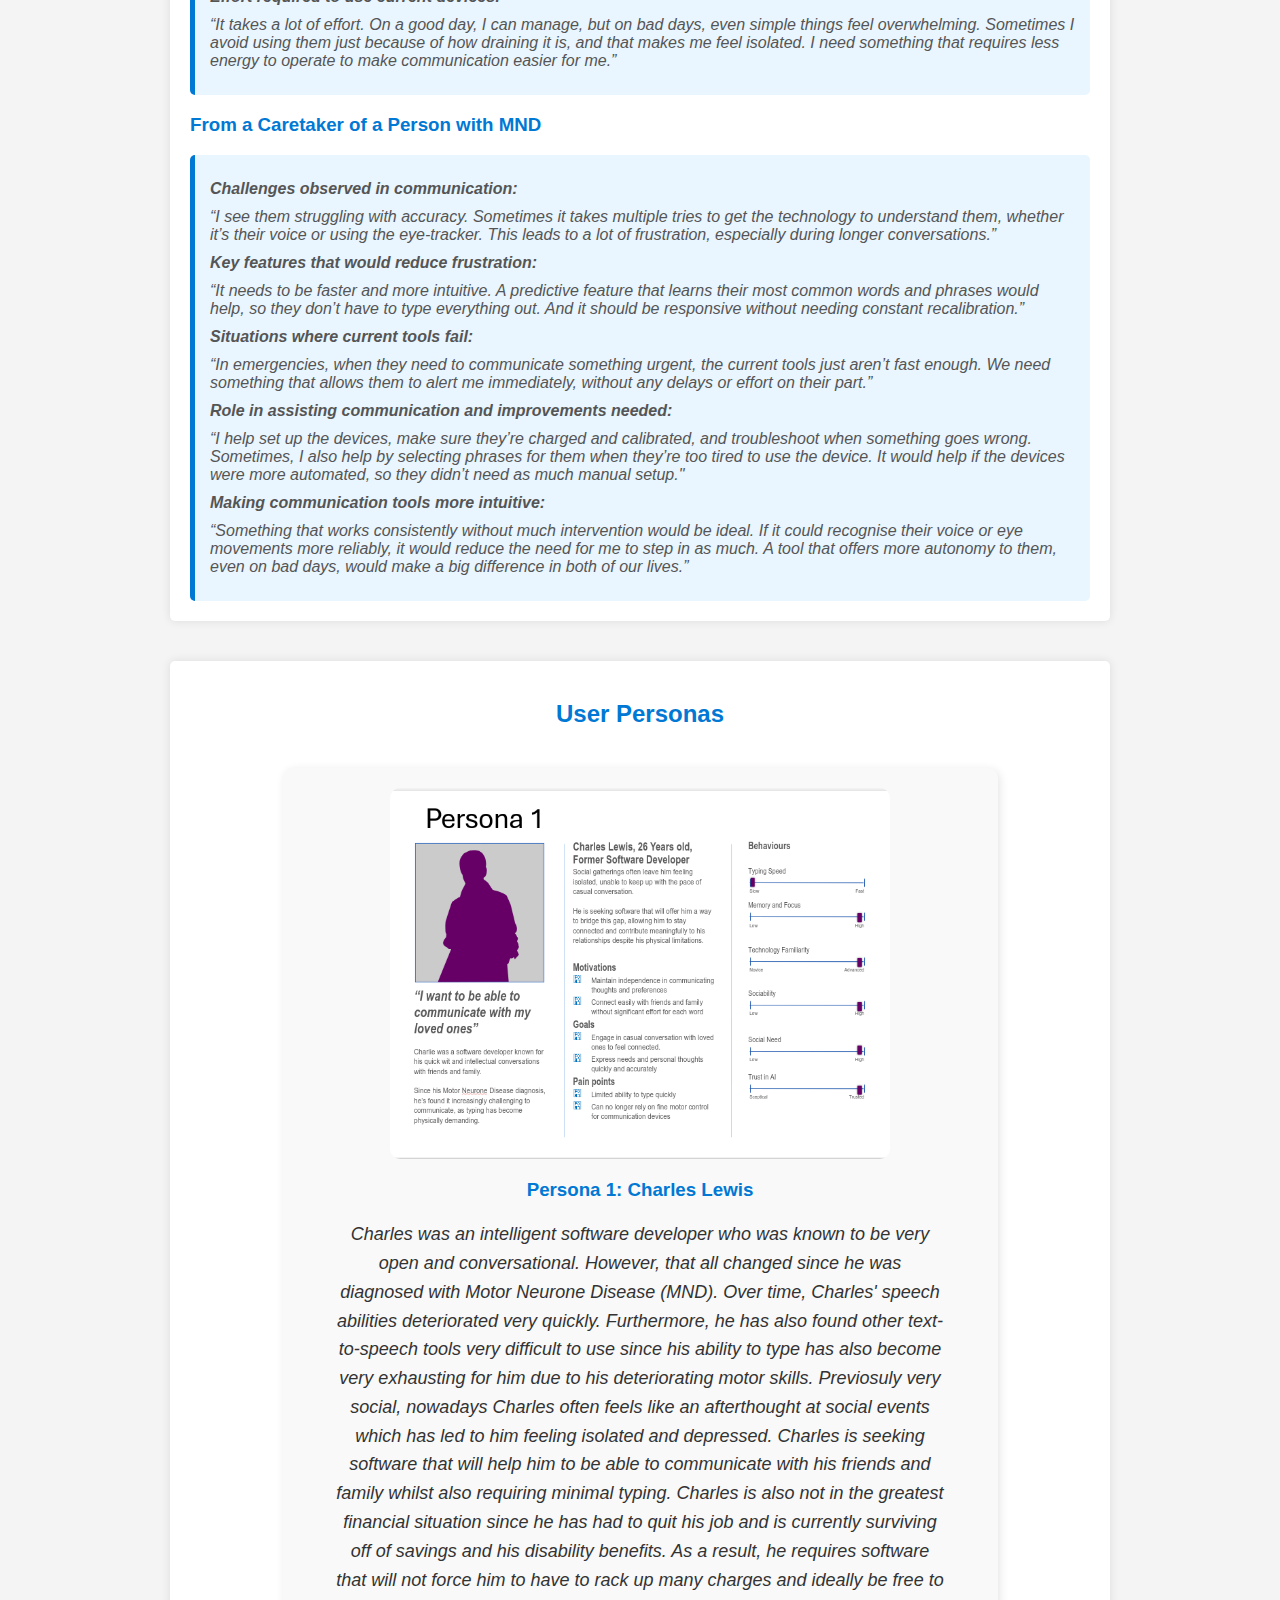
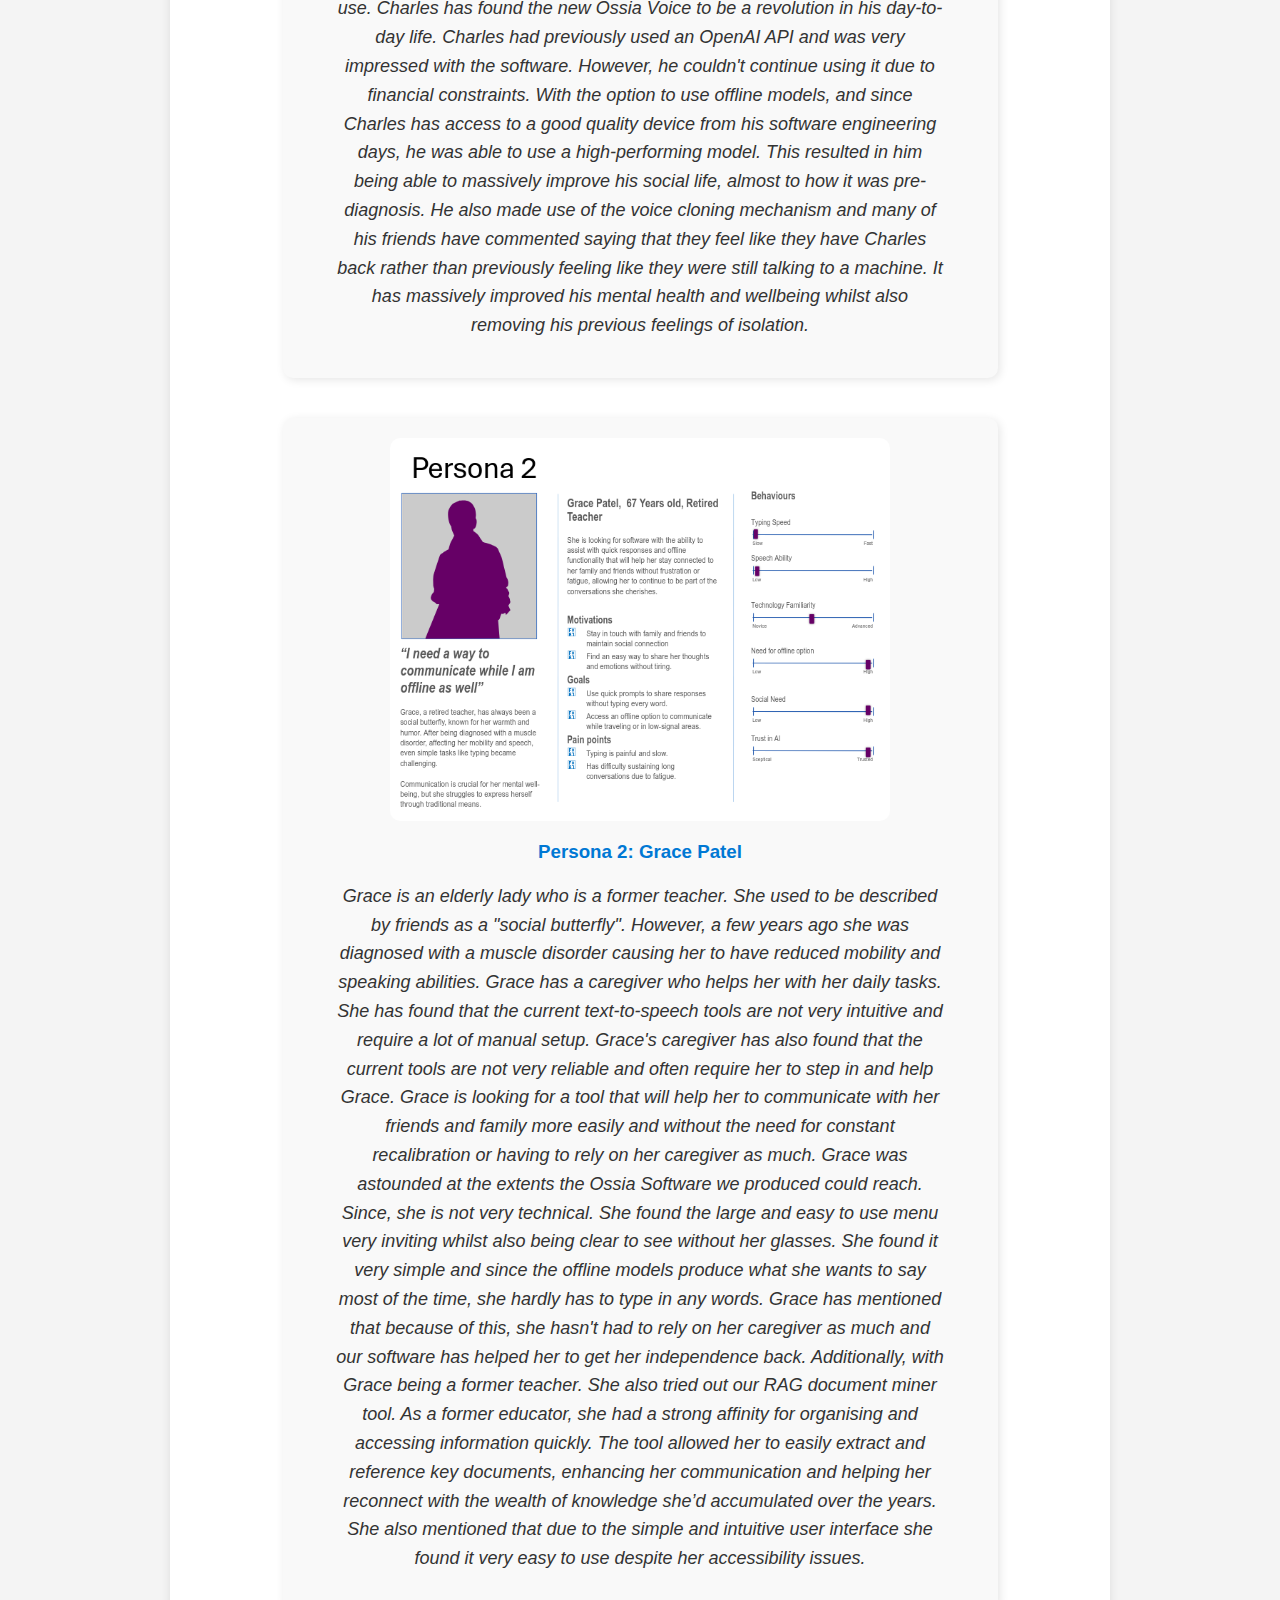
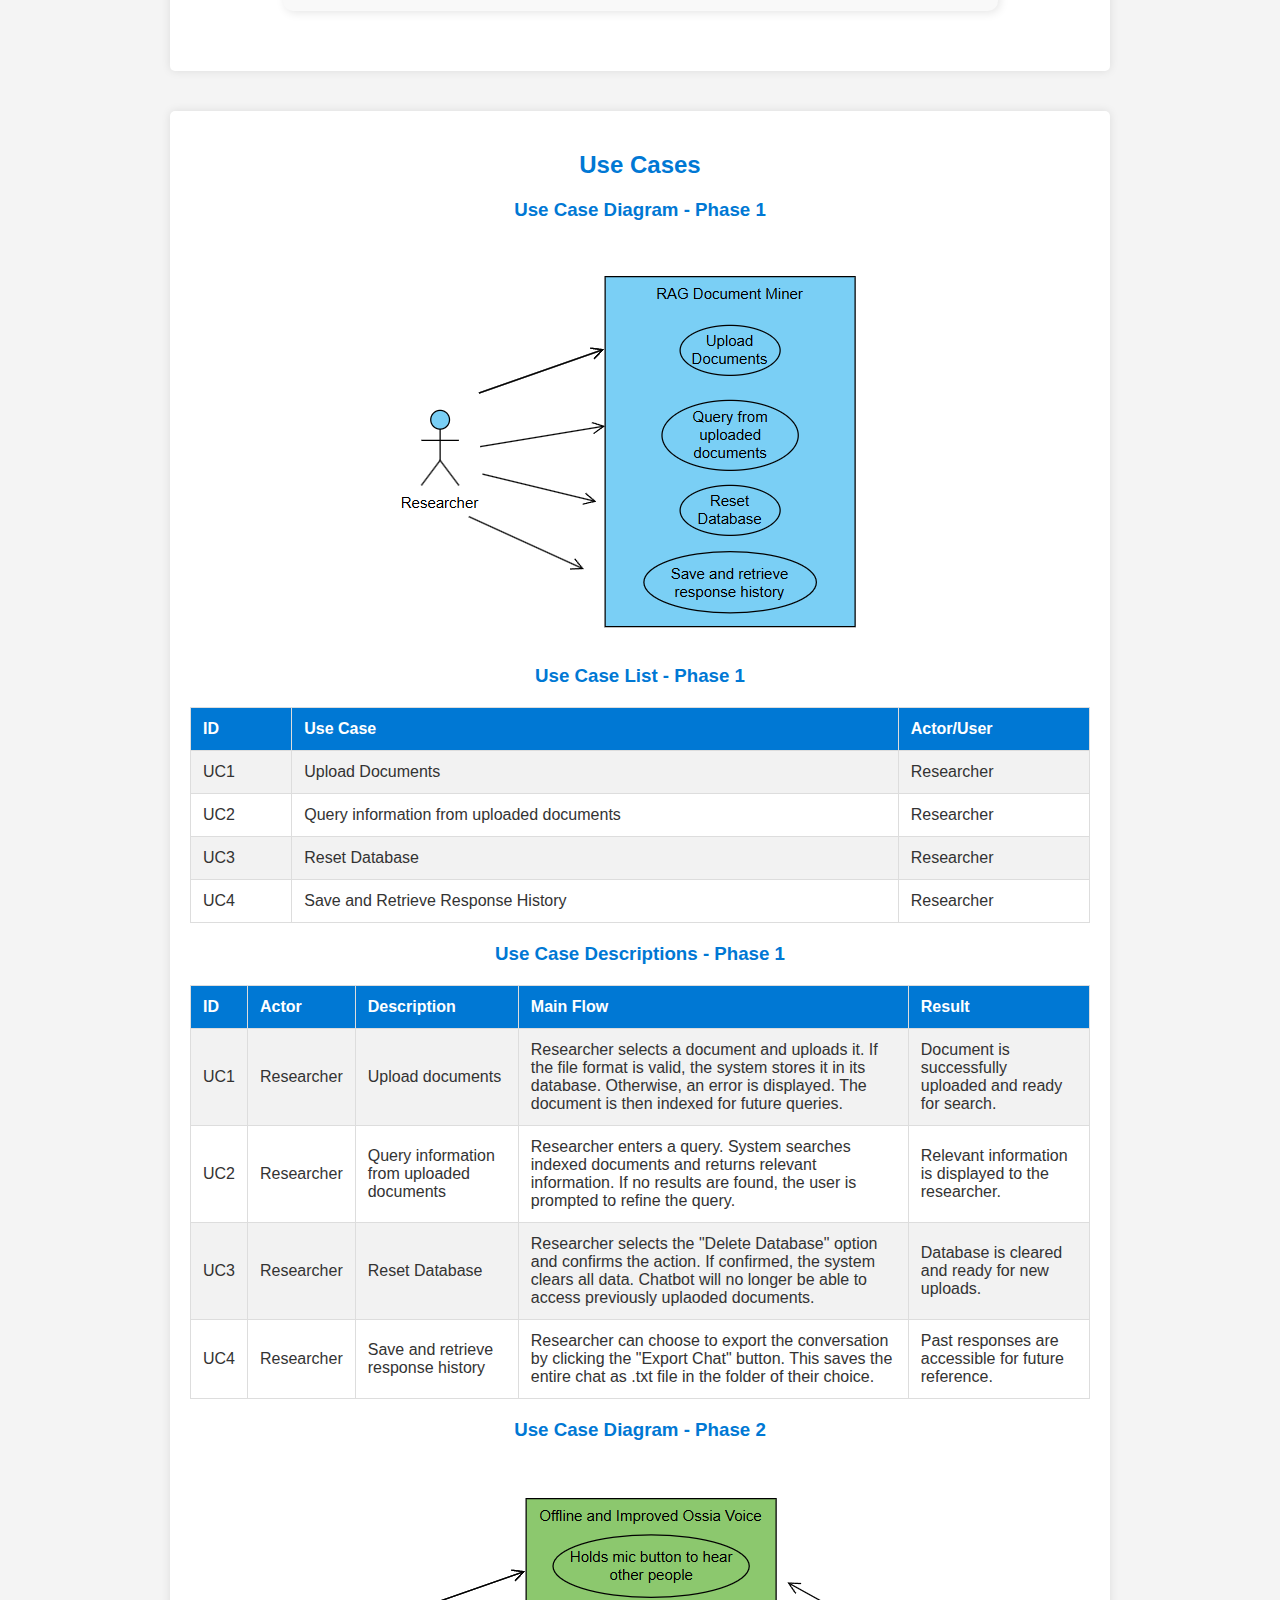
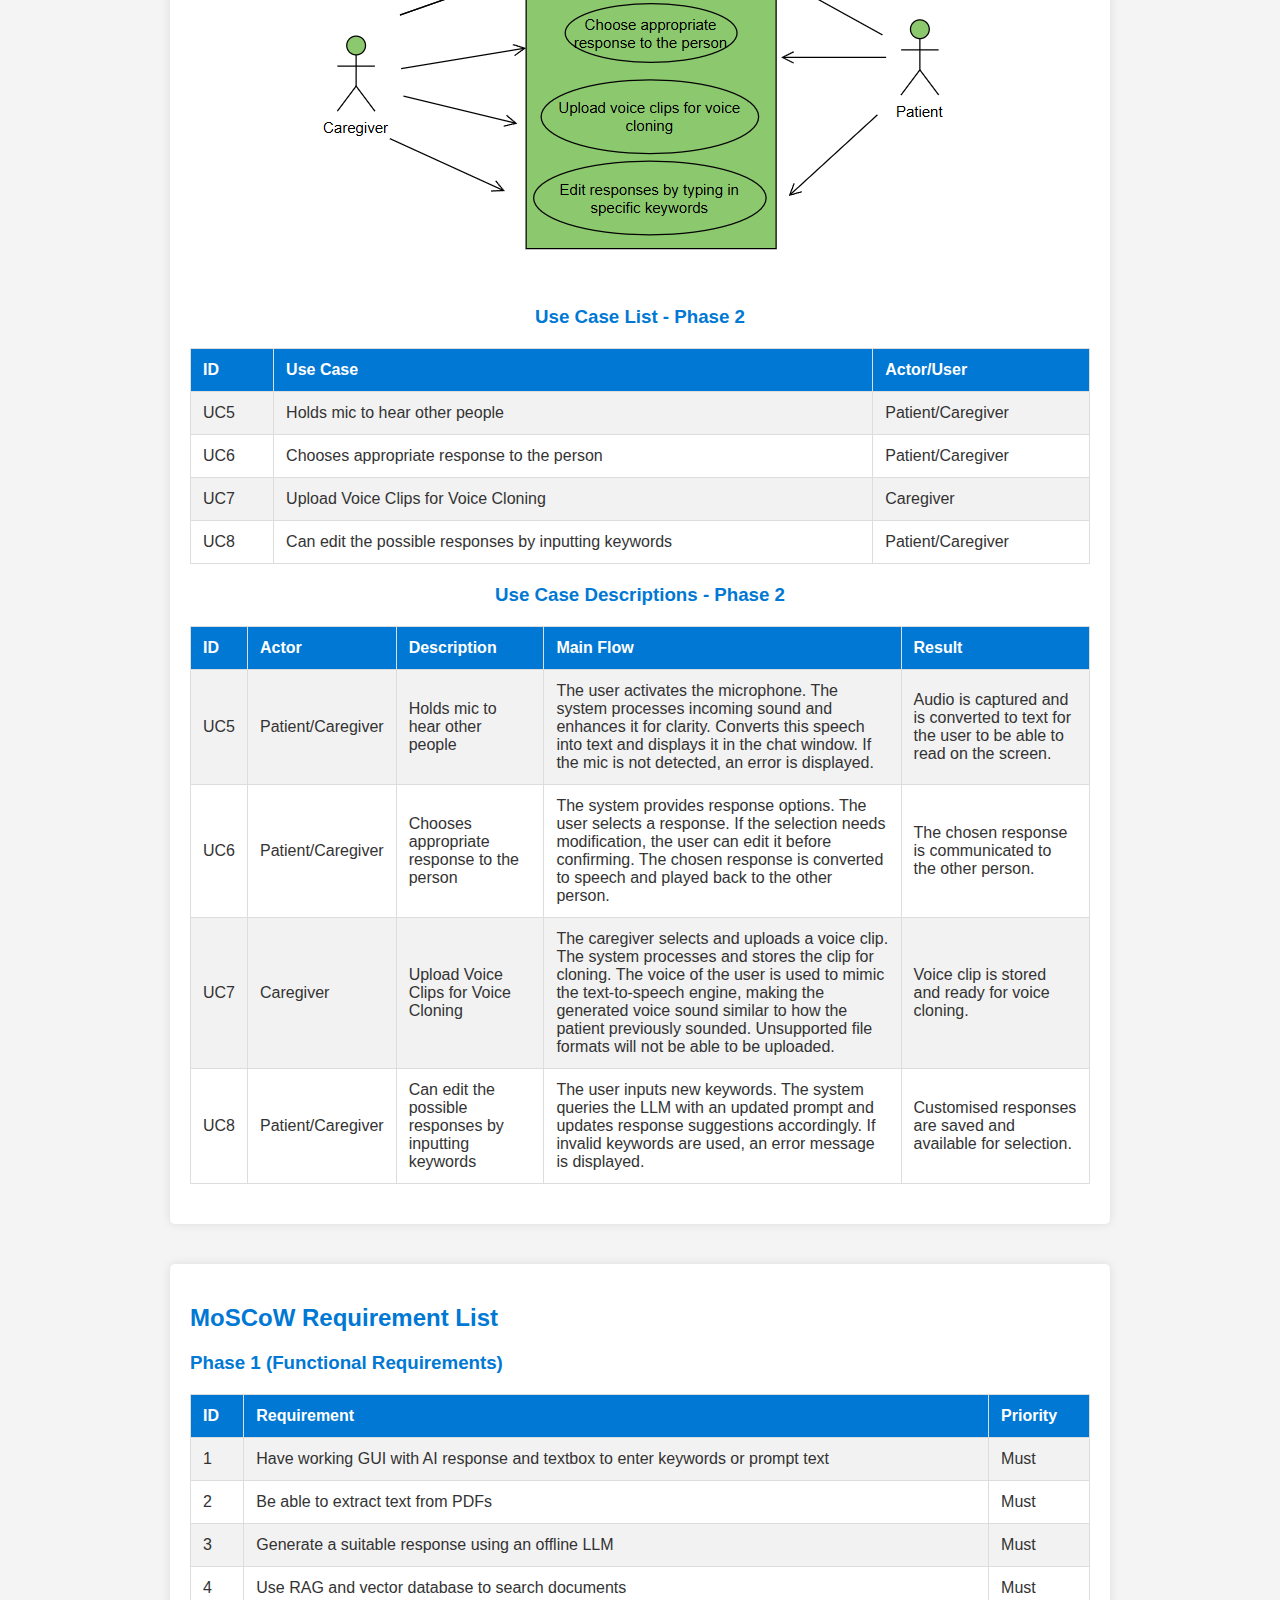
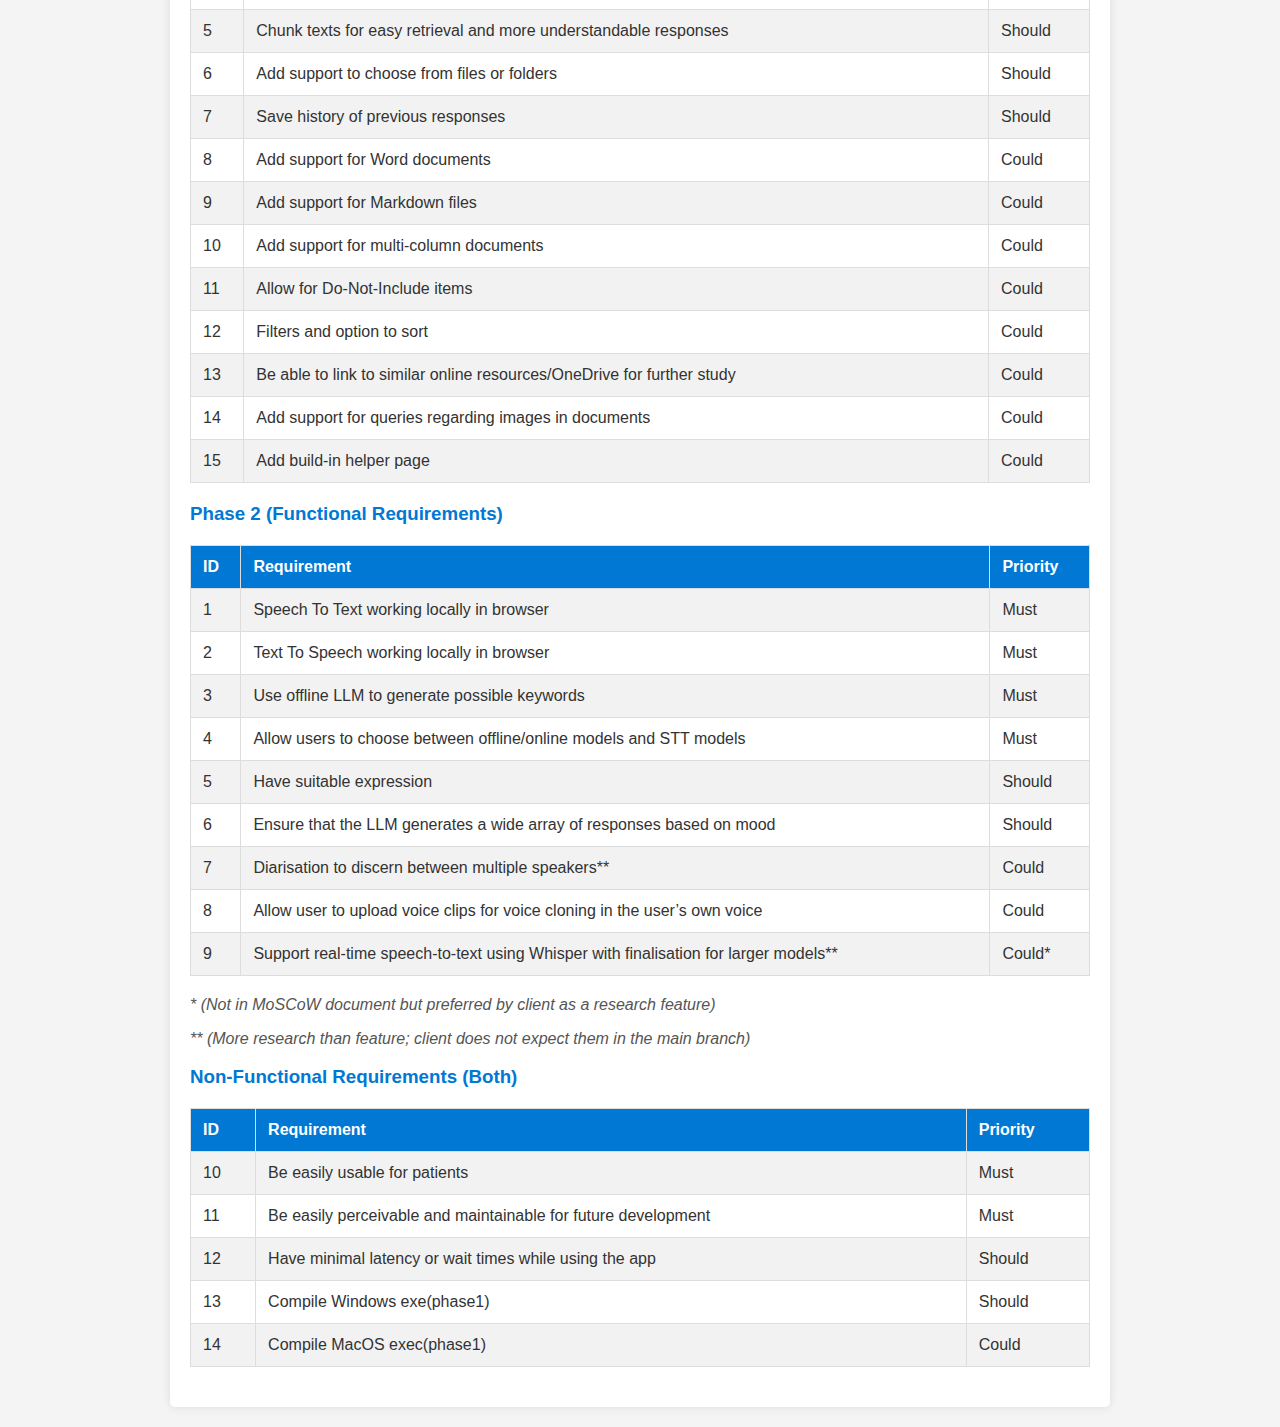
<file: requirements.html>
<!DOCTYPE html>
<html lang="en">
<head>
    <meta charset="UTF-8">
    <meta name="viewport" content="width=device-width, initial-scale=1.0">
    <title>Project Requirements</title>
    <link rel="stylesheet" href="styles.css">
</head>
<body>
    <header>
        <h1></h1>
        <nav>
            <ul>
                <li><a href="index.html" class="active">Home</a></li>
                <li><a href="requirements.html">Requirements</a></li>
                <li><a href="research.html">Research</a></li>
                <li><a href="ui-design.html">UI Design</a></li>
                <li class="dropdown">
                    <a href="#">System Design</a>
                    <ul class="dropdown-menu">
                        <li><a href="system-design-phase-1.html">Phase 1</a></li>
                        <li><a href="system-design-phase-2.html">Phase 2</a></li>
                    </ul>
                </li>
                <li class="dropdown">
                    <a href="#">Implementation</a>
                    <ul class="dropdown-menu">
                        <li><a href="implementation-phase-1.html">Phase 1</a></li>
                        <li><a href="implementation-phase-2.html">Phase 2</a></li>
                    </ul>
                </li>
                <li><a href="testing.html">Testing</a></li>
                <li><a href="evaluation.html">Evaluation</a></li>
                <li class="dropdown">
                    <a href="#">Appendices ▼</a>
                    <ul class="dropdown-menu">
                        <li><a href="user-manual.html">User and Deployment Manual</a></li>
                        <li><a href="gdpr.html">GDPR & Privacy</a></li>
                        <li><a href="https://team2756.wordpress.com/" target="_blank">Development Blog</a></li>
                        <li><a href="monthly-videos.html">Monthly Videos</a></li>
                    </ul>
                </li>
            </ul>
        </nav>
        
    </header>

    <section id="introduction">
        <h2>Partner Introduction & Project Background</h2>
        <p>
            For Phase 1, we are working with GDIHUB. Through discussions with our project partners at GDIHUB, we decided that the best way to approach phase 1 would be to create a RAG system in the form of a chatbot, that would be able to mine local documents for answers to research questions. This would allow for a much wider array of queries to be asked and responded to. Our partner for phase 2 is Ossia Voice. Ossia Voice is an accessibility tool for Augmentative and Alternative Communication. It helps people who are unable to speak and also have significant difficulty with motion. For example, people with Motor Neurone Disease. The current version of Ossia uses the OpenAI API. This results in users racking up charges from API use, cutting it off to many people due to their socioeconomic background. We want to be able to first create an offline literature review tool, so that we can review and evaluate various different speech engines. We then use our research to be able to fine-tune and evaluate various necessary models. At the end of the project, we hope to have a solution that works free of the need of any API keys. Hence, making the Ossia Voice Project available to a much wider array of users.
        </p>
    </section>

    <section id="goals">
        <h2>Project Goals</h2>
        <ul>
            <li>Create an efficient literature review tool to review and report on key speech engines and their evaluations.</li>
            <li>Use research gathered to modify Ossia Voice so that its user can use offline models instead of relying on OpenAI.</li>
            <li>Research, evaluate and test various LLMs, Text-To-Speech and Speech-To-Text models and make an informed decision to ensure proper integration.</li>
            <li>Implement the above into the existing Ossia Voice solution, ensuring that the system is accessible, efficient, maintainable and user-friendly.</li>
        </ul>
    </section>
    

    <section id="requirement-gathering">
        <h2>Requirement Gathering</h2>
        <h3>How We Collected Requirements</h3>
        <p>
            We collected requirements through stakeholder interviews, user feedback, and 
            competitor analysis. A survey was conducted to understand the needs of potential users.
        </p>

        <h3>Survey Analysis</h3>
        <p>
            The survey gathered insights from a patient with Motor Neurone Disease (MND) and 
            their caretaker. Their feedback helped us identify the key challenges in using 
            assistive communication technologies.
        </p>
    </section>

    <section id="survey-results">
        <h2>Survey Results</h2>

        <h3>From a Patient with Motor Neurone Disease (MND)</h3>
        <div class="survey-box">
            <p><strong>Challenges in using technology for communication:</strong></p>
            <p>“One of the biggest challenges is the physical strain it takes to use a keyboard or touch screen for long periods. My muscle control is limited, so even small tasks like typing or moving a mouse can be exhausting.”</p>
            
            <p><strong>Current interaction and desired improvements:</strong></p>
            <p>“I use a voice recognition tool and sometimes an eye-tracking system. The voice recognition isn’t always accurate because my speech can be slurred. The eye-tracking works better, but it sometimes feels slow. I think better calibration or predictive text that truly understands context would help.”</p>

            <p><strong>Situations where communication is difficult and possible solutions:</strong></p>
            <p>“When I’m tired, everything becomes harder. In these moments, I wish the system would adapt to my energy or mood levels, maybe by offering simpler commands or allowing me to save commonly used phrases for faster responses.”</p>

            <p><strong>Ideal communication tool features:</strong></p>
            <p>“It would be a device that is fully hands-free, maybe controlled by my eye movements or brain signals. It would be smart enough to understand the context of conversations and offer suggestions. It would also be lightweight and portable so I could use it anywhere.”</p>

            <p><strong>Effort required to use current devices:</strong></p>
            <p>“It takes a lot of effort. On a good day, I can manage, but on bad days, even simple things feel overwhelming. Sometimes I avoid using them just because of how draining it is, and that makes me feel isolated. I need something that requires less energy to operate to make communication easier for me.”</p>
        </div>

        <h3>From a Caretaker of a Person with MND</h3>
        <div class="survey-box">
            <p><strong>Challenges observed in communication:</strong></p>
            <p>“I see them struggling with accuracy. Sometimes it takes multiple tries to get the technology to understand them, whether it’s their voice or using the eye-tracker. This leads to a lot of frustration, especially during longer conversations.”</p>

            <p><strong>Key features that would reduce frustration:</strong></p>
            <p>“It needs to be faster and more intuitive. A predictive feature that learns their most common words and phrases would help, so they don’t have to type everything out. And it should be responsive without needing constant recalibration.”</p>

            <p><strong>Situations where current tools fail:</strong></p>
            <p>“In emergencies, when they need to communicate something urgent, the current tools just aren’t fast enough. We need something that allows them to alert me immediately, without any delays or effort on their part.”</p>

            <p><strong>Role in assisting communication and improvements needed:</strong></p>
            <p>“I help set up the devices, make sure they’re charged and calibrated, and troubleshoot when something goes wrong. Sometimes, I also help by selecting phrases for them when they’re too tired to use the device. It would help if the devices were more automated, so they didn’t need as much manual setup." </p>

            <p><strong>Making communication tools more intuitive:</strong></p>
            <p>“Something that works consistently without much intervention would be ideal. If it could recognise their voice or eye movements more reliably, it would reduce the need for me to step in as much. A tool that offers more autonomy to them, even on bad days, would make a big difference in both of our lives.”</p>
        </div>
    </section>

    <section id="personas">
        <h2>User Personas</h2>
    
        <div class="persona">
            <img src="images/persona1.png" alt="Persona 1 - Patient with MND">
            <div class="persona-description">
                <h3>Persona 1: Charles Lewis</h3>
                <p> Charles was an intelligent software developer who was known to be very open and conversational. However, that all changed since he was diagnosed with Motor Neurone Disease (MND). Over time, Charles' speech abilities deteriorated very quickly. Furthermore, he has also found other text-to-speech tools very difficult to use since his ability to type has also become very exhausting for him due to his deteriorating motor skills. Previosuly very social, nowadays Charles often feels like an afterthought at social events which has led to him feeling isolated and depressed. Charles is seeking software that will help him to be able to communicate with his friends and family whilst also requiring minimal typing. Charles is also not in the greatest financial situation since he has had to quit his job and is currently surviving off of savings and his disability benefits. As a result, he requires software that will not force him to have to rack up many charges and ideally be free to use. Charles has found the new Ossia Voice to be a revolution in his day-to-day life. Charles had previously used an OpenAI API and was very impressed with the software. However, he couldn't continue using it due to financial constraints. With the option to use offline models, and since Charles has access to a good quality device from his software engineering days, he was able to use a high-performing model. This resulted in him being able to massively improve his social life, almost to how it was pre-diagnosis. He also made use of the voice cloning mechanism and many of his friends have commented saying that they feel like they have Charles back rather than previously feeling like they were still talking to a machine. It has massively improved his mental health and wellbeing whilst also removing his previous feelings of isolation.</p>
            </div>
        </div>
    
        <div class="persona">
            <img src="images/persona2.png" alt="Persona 2 - Caregiver">
            <div class="persona-description">
                <h3>Persona 2: Grace Patel</h3>
                <p>Grace is an elderly lady who is a former teacher. She used to be described by friends as a "social butterfly". However, a few years ago she was diagnosed with a muscle disorder causing her to have reduced mobility and speaking abilities. Grace has a caregiver who helps her with her daily tasks. She has found that the current text-to-speech tools are not very intuitive and require a lot of manual setup. Grace's caregiver has also found that the current tools are not very reliable and often require her to step in and help Grace. Grace is looking for a tool that will help her to communicate with her friends and family more easily and without the need for constant recalibration or having to rely on her caregiver as much. Grace was astounded at the extents the Ossia Software we produced could reach. Since, she is not very technical. She found the large and easy to use menu very inviting whilst also being clear to see without her glasses. She found it very simple and since the offline models produce what she wants to say most of the time, she hardly has to type in any words. Grace has mentioned that because of this, she hasn't had to rely on her caregiver as much and our software has helped her to get her independence back. Additionally, with Grace being a former teacher. She also tried out our RAG document miner tool. As a former educator, she had a strong affinity for organising and accessing information quickly. The tool allowed her to easily extract and reference key documents, enhancing her communication and helping her reconnect with the wealth of knowledge she’d accumulated over the years. She also mentioned that due to the simple and intuitive user interface she found it very easy to use despite her accessibility issues.</p>
            </div>
        </div>
    </section>

    <section id="use-cases">
        <h2>Use Cases</h2>

        <!-- Phase 1 Use Case Diagram -->
        <h3>Use Case Diagram - Phase 1</h3>
        <img src="images/phase1_usecases.png" alt="Use Case Diagram for Phase 1" class="centred-image">
    
        <!-- Phase 1 Use Case List -->
        <h3>Use Case List - Phase 1</h3>
        <table>
            <tr>
                <th>ID</th>
                <th>Use Case</th>
                <th>Actor/User</th>
            </tr>
            <tr>
                <td>UC1</td>
                <td>Upload Documents</td>
                <td>Researcher</td>
            </tr>
            <tr>
                <td>UC2</td>
                <td>Query information from uploaded documents</td>
                <td>Researcher</td>
            </tr>
            <tr>
                <td>UC3</td>
                <td>Reset Database</td>
                <td>Researcher</td>
            </tr>
            <tr>
                <td>UC4</td>
                <td>Save and Retrieve Response History</td>
                <td>Researcher</td>
            </tr>
        </table>
    
        <!-- Phase 1 Use Case Descriptions -->
        <h3>Use Case Descriptions - Phase 1</h3>
    
        <table>
            <tr><th>ID</th><th>Actor</th><th>Description</th><th>Main Flow</th><th>Result</th></tr>
    
            <tr>
                <td>UC1</td>
                <td>Researcher</td>
                <td>Upload documents</td>
                <td>
                    Researcher selects a document and uploads it. If the file format is valid, the system stores it in its database.
                    Otherwise, an error is displayed. The document is then indexed for future queries.
                </td>
                <td>Document is successfully uploaded and ready for search.</td>
            </tr>
    
            <tr>
                <td>UC2</td>
                <td>Researcher</td>
                <td>Query information from uploaded documents</td>
                <td>
                    Researcher enters a query. System searches indexed documents and returns relevant information. 
                    If no results are found, the user is prompted to refine the query.
                </td>
                <td>Relevant information is displayed to the researcher.</td>
            </tr>

            <tr>
                <td>UC3</td>
                <td>Researcher</td>
                <td>Reset Database</td>
                <td>
                    Researcher selects the "Delete Database" option and confirms the action. If confirmed, the system clears all data. Chatbot will no longer be able to access previously uplaoded documents.
                </td>
                <td>Database is cleared and ready for new uploads.</td>
            </tr>
    
            <tr>
                <td>UC4</td>
                <td>Researcher</td>
                <td>Save and retrieve response history</td>
                <td>
                    Researcher can choose to export the conversation by clicking the "Export Chat" button. This saves the entire chat as .txt file in the folder of their choice.
                </td>
                <td>Past responses are accessible for future reference.</td>
            </tr>
        </table>

        <!-- Phase 2 Use Case Diagram -->
        <h3>Use Case Diagram - Phase 2</h3>
        <img src="images/phase2_usecases.png" alt="Use Case Diagram for Phase 2" class = "centred-image">
    
        <!-- Phase 2 Use Case List -->
        <h3>Use Case List - Phase 2</h3>
        <table>
            <tr>
                <th>ID</th>
                <th>Use Case</th>
                <th>Actor/User</th>
            </tr>
            <tr>
                <td>UC5</td>
                <td>Holds mic to hear other people</td>
                <td>Patient/Caregiver</td>
            </tr>
            <tr>
                <td>UC6</td>
                <td>Chooses appropriate response to the person</td>
                <td>Patient/Caregiver</td>
            </tr>
            <tr>
                <td>UC7</td>
                <td>Upload Voice Clips for Voice Cloning</td>
                <td>Caregiver</td>
            </tr>
            <tr>
                <td>UC8</td>
                <td>Can edit the possible responses by inputting keywords</td>
                <td>Patient/Caregiver</td>
            </tr>
        </table>
    
        <!-- Phase 2 Use Case Descriptions -->
        <h3>Use Case Descriptions - Phase 2</h3>
    
        <table>
            <tr><th>ID</th><th>Actor</th><th>Description</th><th>Main Flow</th><th>Result</th></tr>
    
            <tr>
                <td>UC5</td>
                <td>Patient/Caregiver</td>
                <td>Holds mic to hear other people</td>
                <td>
                    The user activates the microphone. The system processes incoming sound and enhances it for clarity. Converts this speech into text and displays it in the chat window.
                    If the mic is not detected, an error is displayed.
                </td>
                <td>Audio is captured and is converted to text for the user to be able to read on the screen.</td>
            </tr>
    
            <tr>
                <td>UC6</td>
                <td>Patient/Caregiver</td>
                <td>Chooses appropriate response to the person</td>
                <td>
                    The system provides response options. The user selects a response. If the selection needs modification, 
                    the user can edit it before confirming. The chosen response is converted to speech and played back to the other person.
                </td>
                <td>The chosen response is communicated to the other person.</td>
            </tr>
    
            <tr>
                <td>UC7</td>
                <td>Caregiver</td>
                <td>Upload Voice Clips for Voice Cloning</td>
                <td>
                    The caregiver selects and uploads a voice clip. The system processes and stores the clip for cloning. The voice of the user is used to mimic the text-to-speech engine, making the generated voice sound similar to how the patient previously sounded.
                    Unsupported file formats will not be able to be uploaded.
                </td>
                <td>Voice clip is stored and ready for voice cloning.</td>
            </tr>
    
            <tr>
                <td>UC8</td>
                <td>Patient/Caregiver</td>
                <td>Can edit the possible responses by inputting keywords</td>
                <td>
                    The user inputs new keywords. The system queries the LLM with an updated prompt and updates response suggestions accordingly. 
                    If invalid keywords are used, an error message is displayed.
                </td>
                <td>Customised responses are saved and available for selection.</td>
            </tr>
    
        </table>
    </section>    
    
    

    <section id="moscow-requirements">
        <h2>MoSCoW Requirement List</h2>
    
        <h3>Phase 1 (Functional Requirements)</h3>
        <table>
            <tr>
                <th>ID</th>
                <th>Requirement</th>
                <th>Priority</th>
            </tr>
            <tr>
                <td>1</td>
                <td>Have working GUI with AI response and textbox to enter keywords or prompt text</td>
                <td>Must</td>
            </tr>
            <tr>
                <td>2</td>
                <td>Be able to extract text from PDFs</td>
                <td>Must</td>
            </tr>
            <tr>
                <td>3</td>
                <td>Generate a suitable response using an offline LLM</td>
                <td>Must</td>
            </tr>
            <tr>
                <td>4</td>
                <td>Use RAG and vector database to search documents</td>
                <td>Must</td>
            </tr>
            <tr>
                <td>5</td>
                <td>Chunk texts for easy retrieval and more understandable responses</td>
                <td>Should</td>
            </tr>
            <tr>
                <td>6</td>
                <td>Add support to choose from files or folders</td>
                <td>Should</td>
            </tr>
            <tr>
                <td>7</td>
                <td>Save history of previous responses</td>
                <td>Should</td>
            </tr>
            <tr>
                <td>8</td>
                <td>Add support for Word documents</td>
                <td>Could</td>
            </tr>
            <tr>
                <td>9</td>
                <td>Add support for Markdown files</td>
                <td>Could</td>
            </tr>
            <tr>
                <td>10</td>
                <td>Add support for multi-column documents</td>
                <td>Could</td>
            </tr>
            <tr>
                <td>11</td>
                <td>Allow for Do-Not-Include items</td>
                <td>Could</td>
            </tr>
            <tr>
                <td>12</td>
                <td>Filters and option to sort</td>
                <td>Could</td>
            </tr>
            <tr>
                <td>13</td>
                <td>Be able to link to similar online resources/OneDrive for further study</td>
                <td>Could</td>
            </tr>
            <tr>
                <td>14</td>
                <td>Add support for queries regarding images in documents</td>
                <td>Could</td>
            </tr>
            <tr>
                <td>15</td>
                <td>Add build-in helper page</td>
                <td>Could</td>
            </tr>
        </table>
    
        <h3>Phase 2 (Functional Requirements)</h3>
        <table>
            <tr>
                <th>ID</th>
                <th>Requirement</th>
                <th>Priority</th>
            </tr>
            <tr>
                <td>1</td>
                <td>Speech To Text working locally in browser</td>
                <td>Must</td>
            </tr>
            <tr>
                <td>2</td>
                <td>Text To Speech working locally in browser</td>
                <td>Must</td>
            </tr>
            <tr>
                <td>3</td>
                <td>Use offline LLM to generate possible keywords</td>
                <td>Must</td>
            </tr>
            <tr>
                <td>4</td>
                <td>Allow users to choose between offline/online models and STT models</td>
                <td>Must</td>
            </tr>
            <tr>
                <td>5</td>
                <td>Have suitable expression</td>
                <td>Should</td>
            </tr>
            <tr>
                <td>6</td>
                <td>Ensure that the LLM generates a wide array of responses based on mood</td>
                <td>Should</td>
            </tr>
            <tr>
                <td>7</td>
                <td>Diarisation to discern between multiple speakers**</td>
                <td>Could</td>
            </tr>
            <tr>
                <td>8</td>
                <td>Allow user to upload voice clips for voice cloning in the user’s own voice</td>
                <td>Could</td>
            </tr>
            <tr>
                <td>9</td>
                <td>Support real-time speech-to-text using Whisper with finalisation for larger models**</td>
                <td>Could*</td>
            </tr>
        </table>
    
        <p><em>* (Not in MoSCoW document but preferred by client as a research feature)</em></p>
        <p><em>** (More research than feature; client does not expect them in the main branch)</em></p>
    
        <h3>Non-Functional Requirements (Both)</h3>
        <table>
            <tr>
                <th>ID</th>
                <th>Requirement</th>
                <th>Priority</th>
            </tr>
            <tr>
                <td>10</td>
                <td>Be easily usable for patients</td>
                <td>Must</td>
            </tr>
            <tr>
                <td>11</td>
                <td>Be easily perceivable and maintainable for future development</td>
                <td>Must</td>
            </tr>
            <tr>
                <td>12</td>
                <td>Have minimal latency or wait times while using the app</td>
                <td>Should</td>
            </tr>
            <tr>
                <td>13</td>
                <td>Compile Windows exe(phase1)</td>
                <td>Should</td>
            </tr>
            <tr>
                <td>14</td>
                <td>Compile MacOS exec(phase1)</td>
                <td>Could</td>
            </tr>

        </table>
    </section>
    
    

    
</body>
</html>
</file>
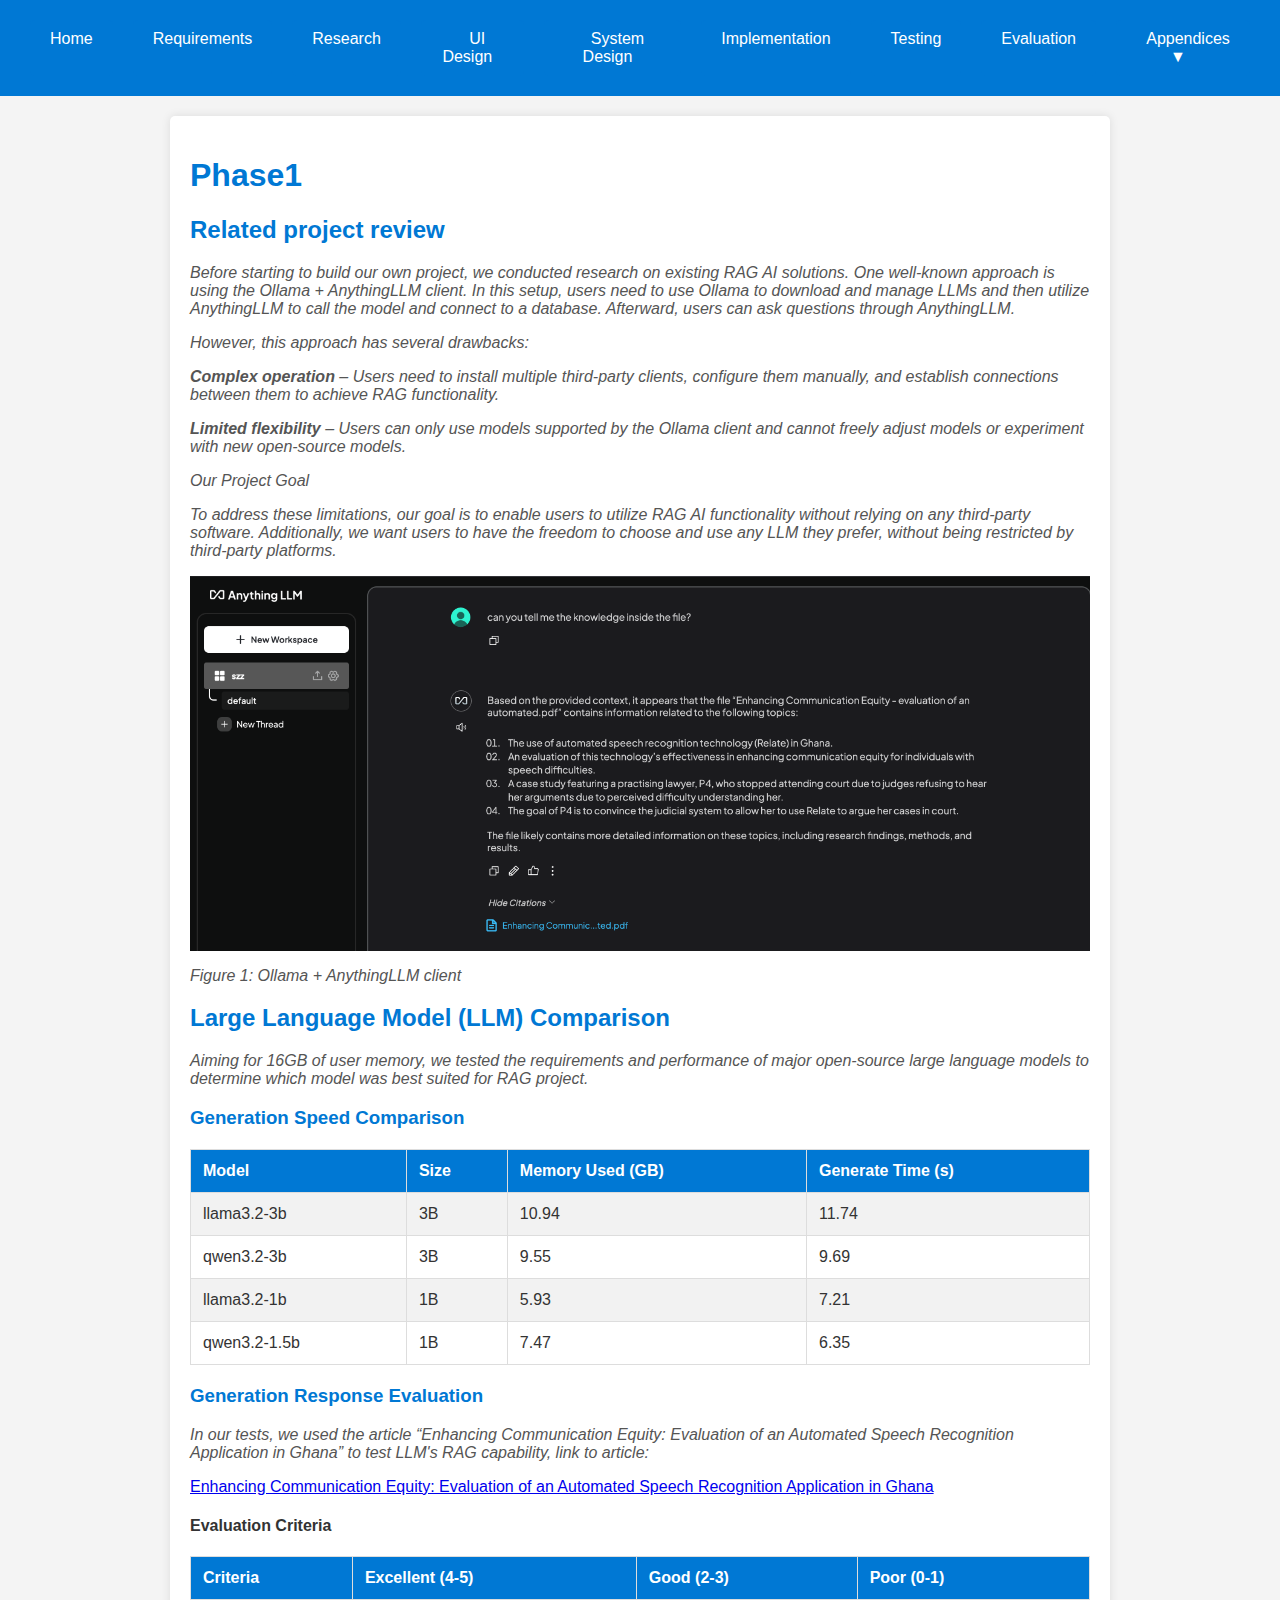
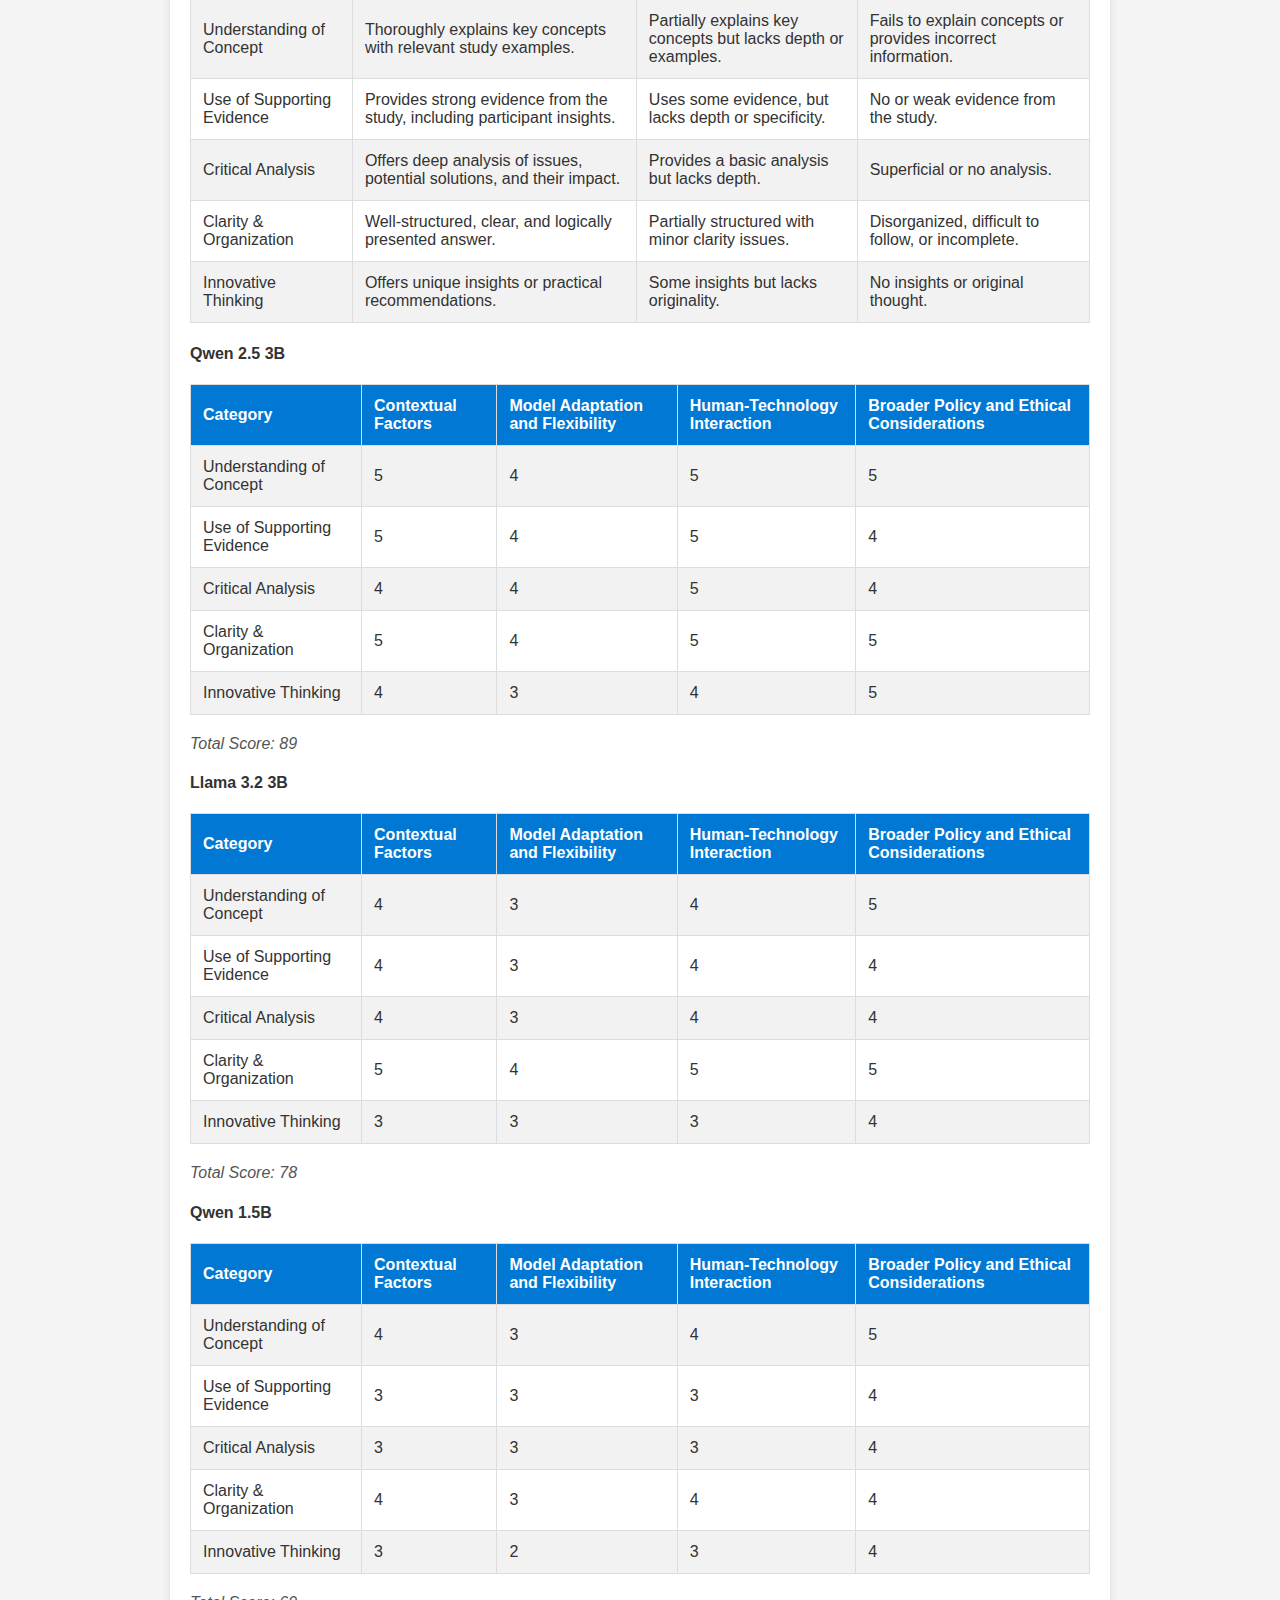
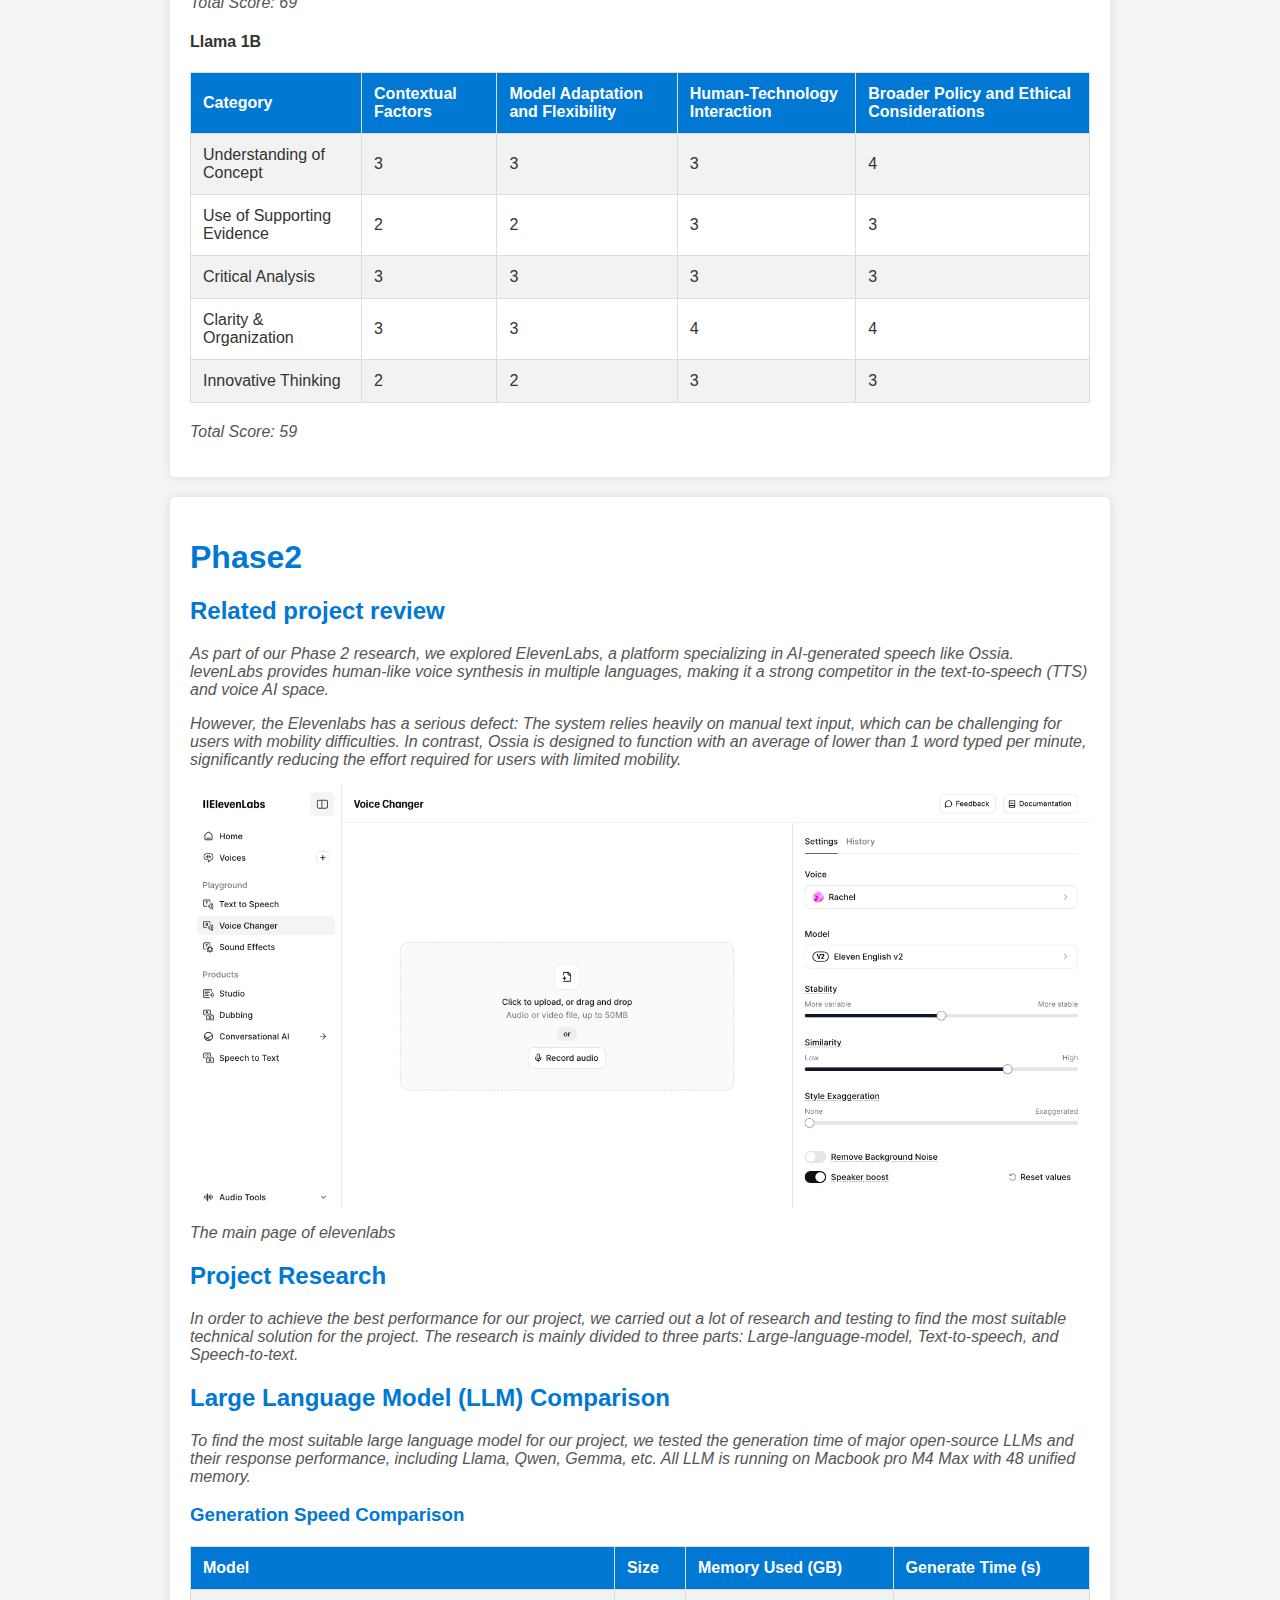
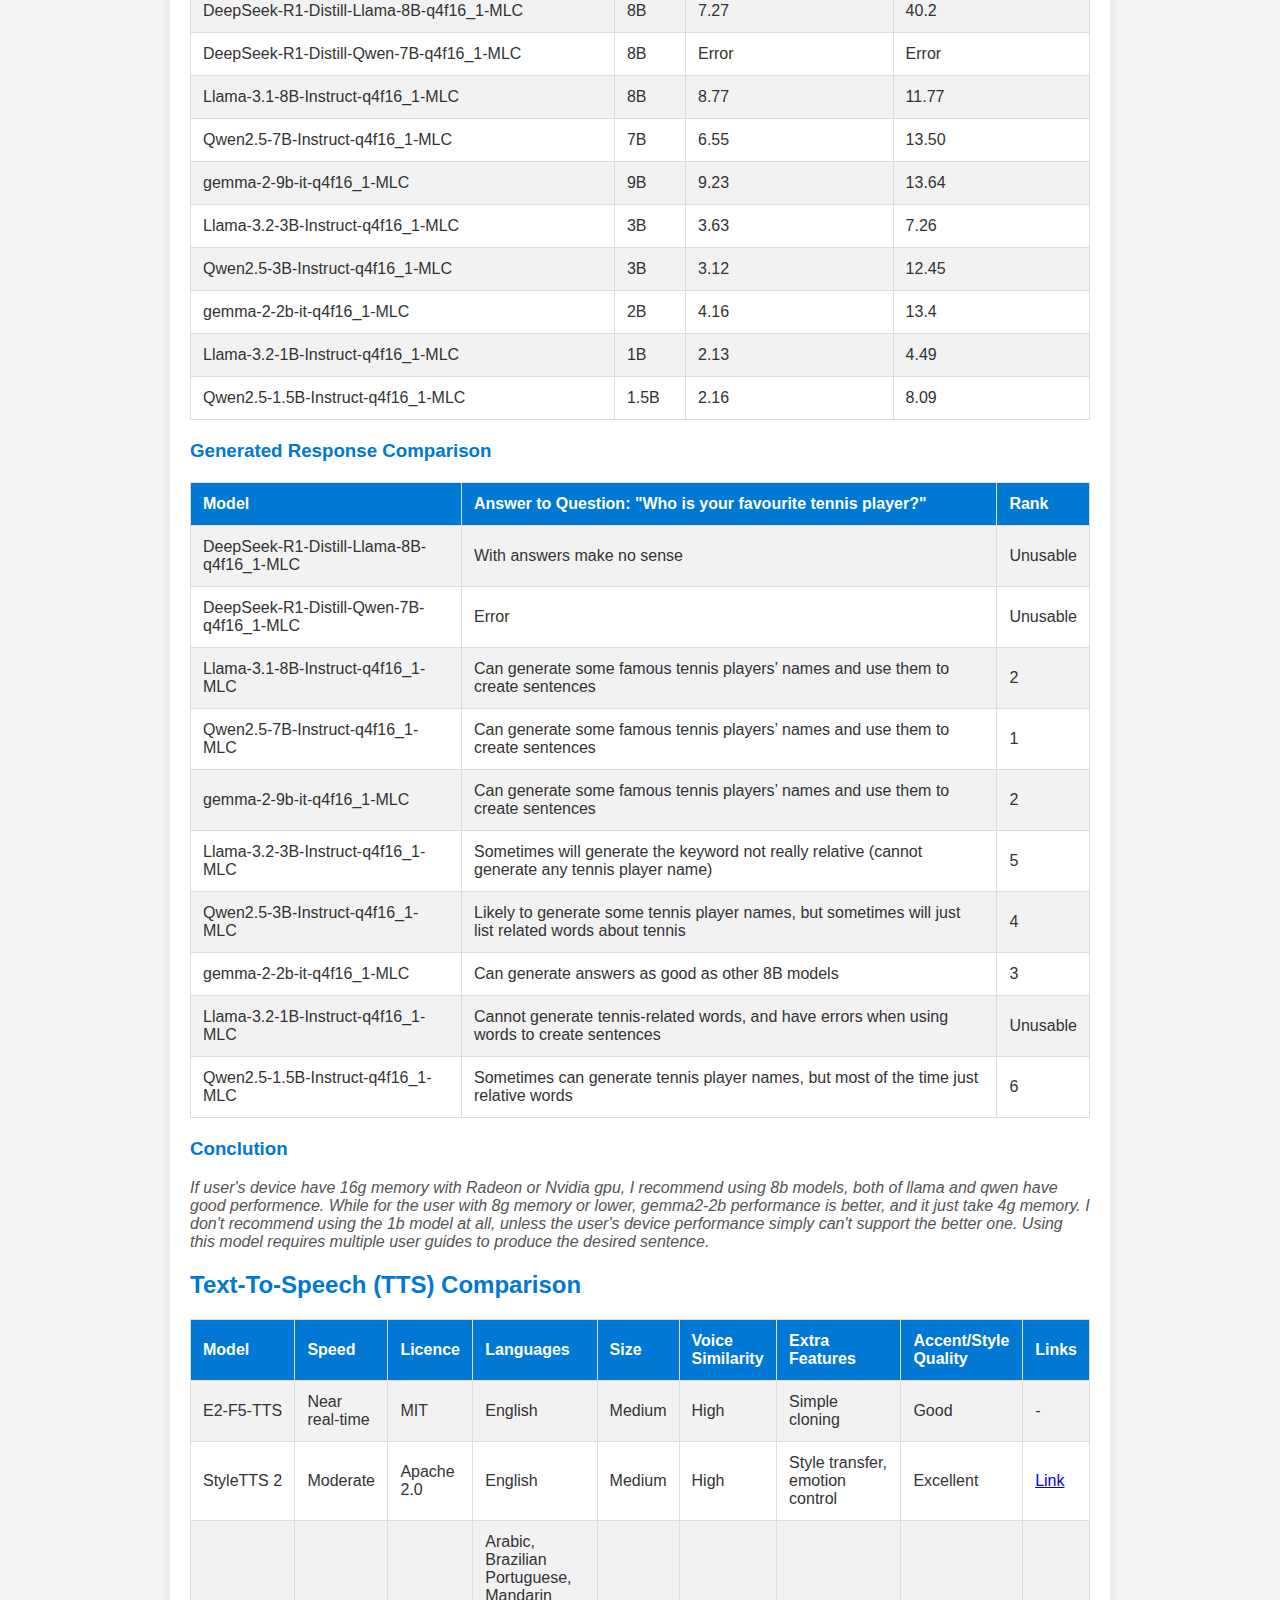
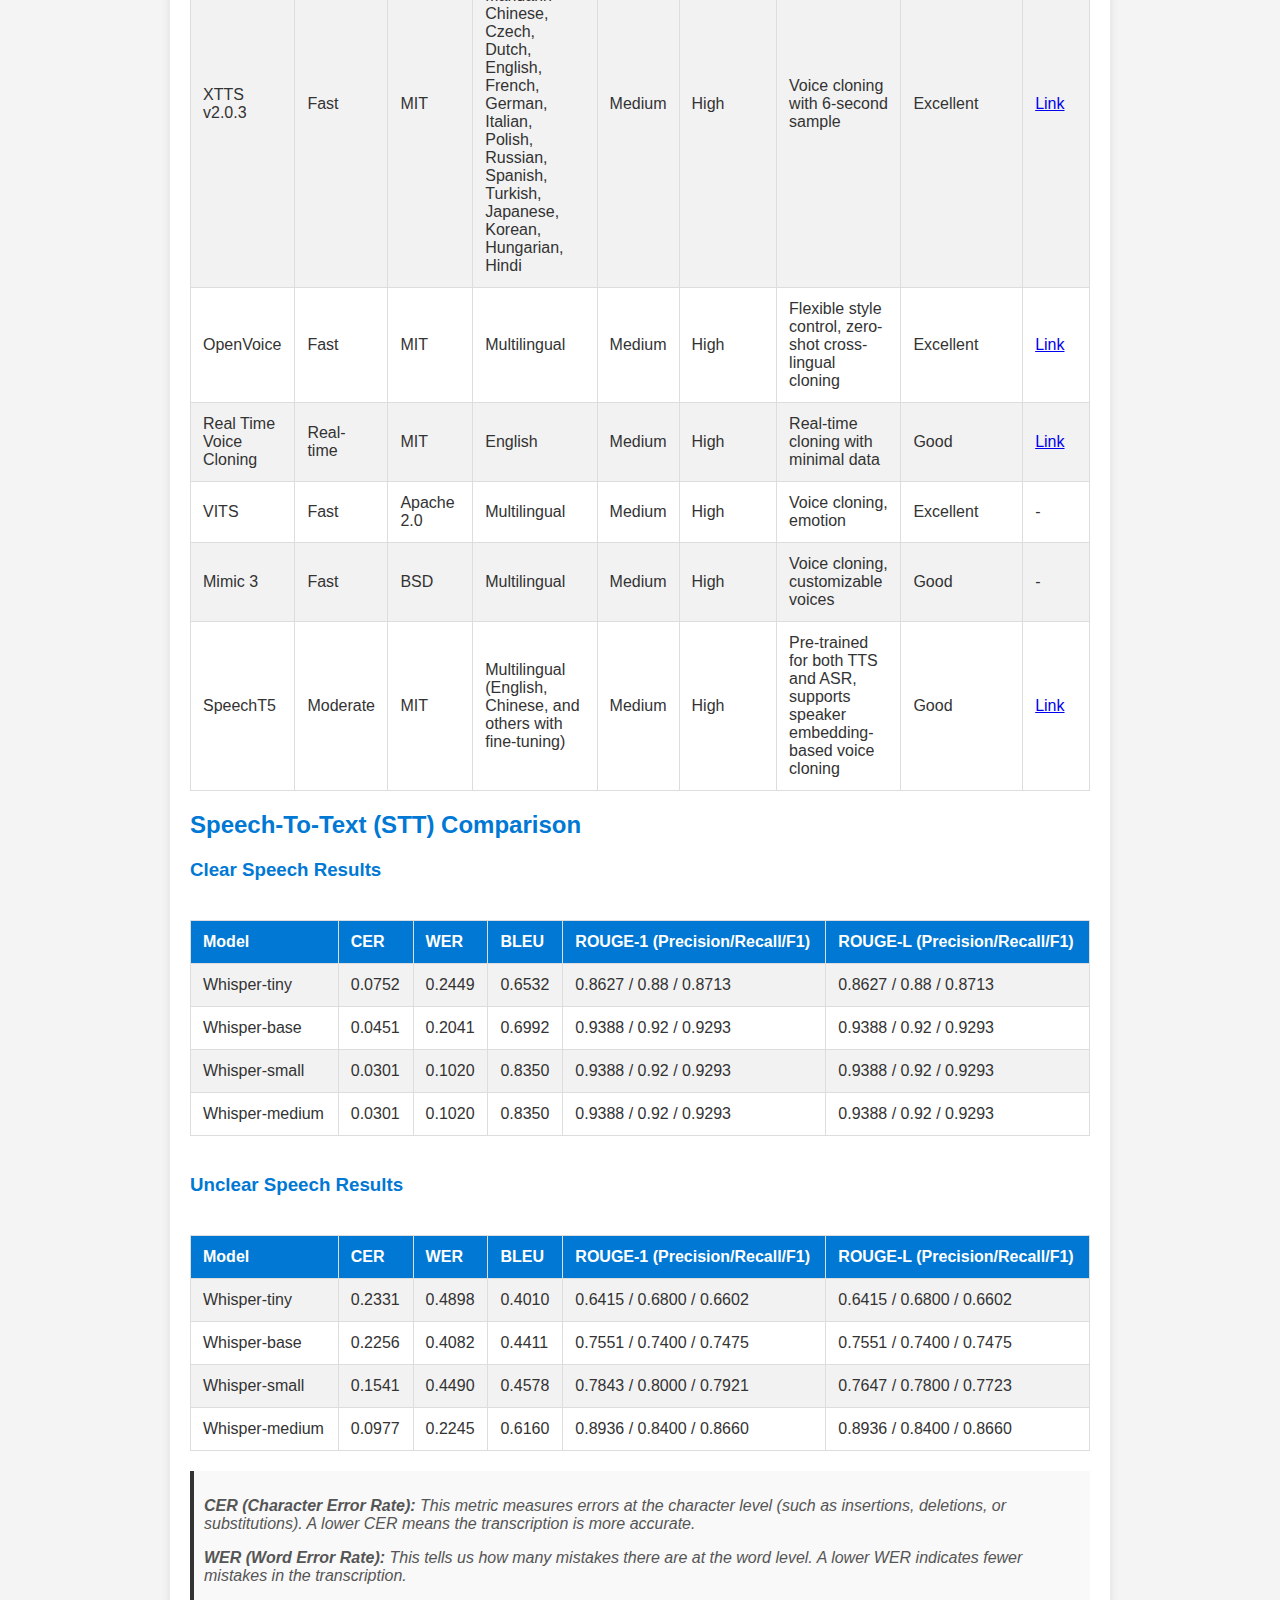
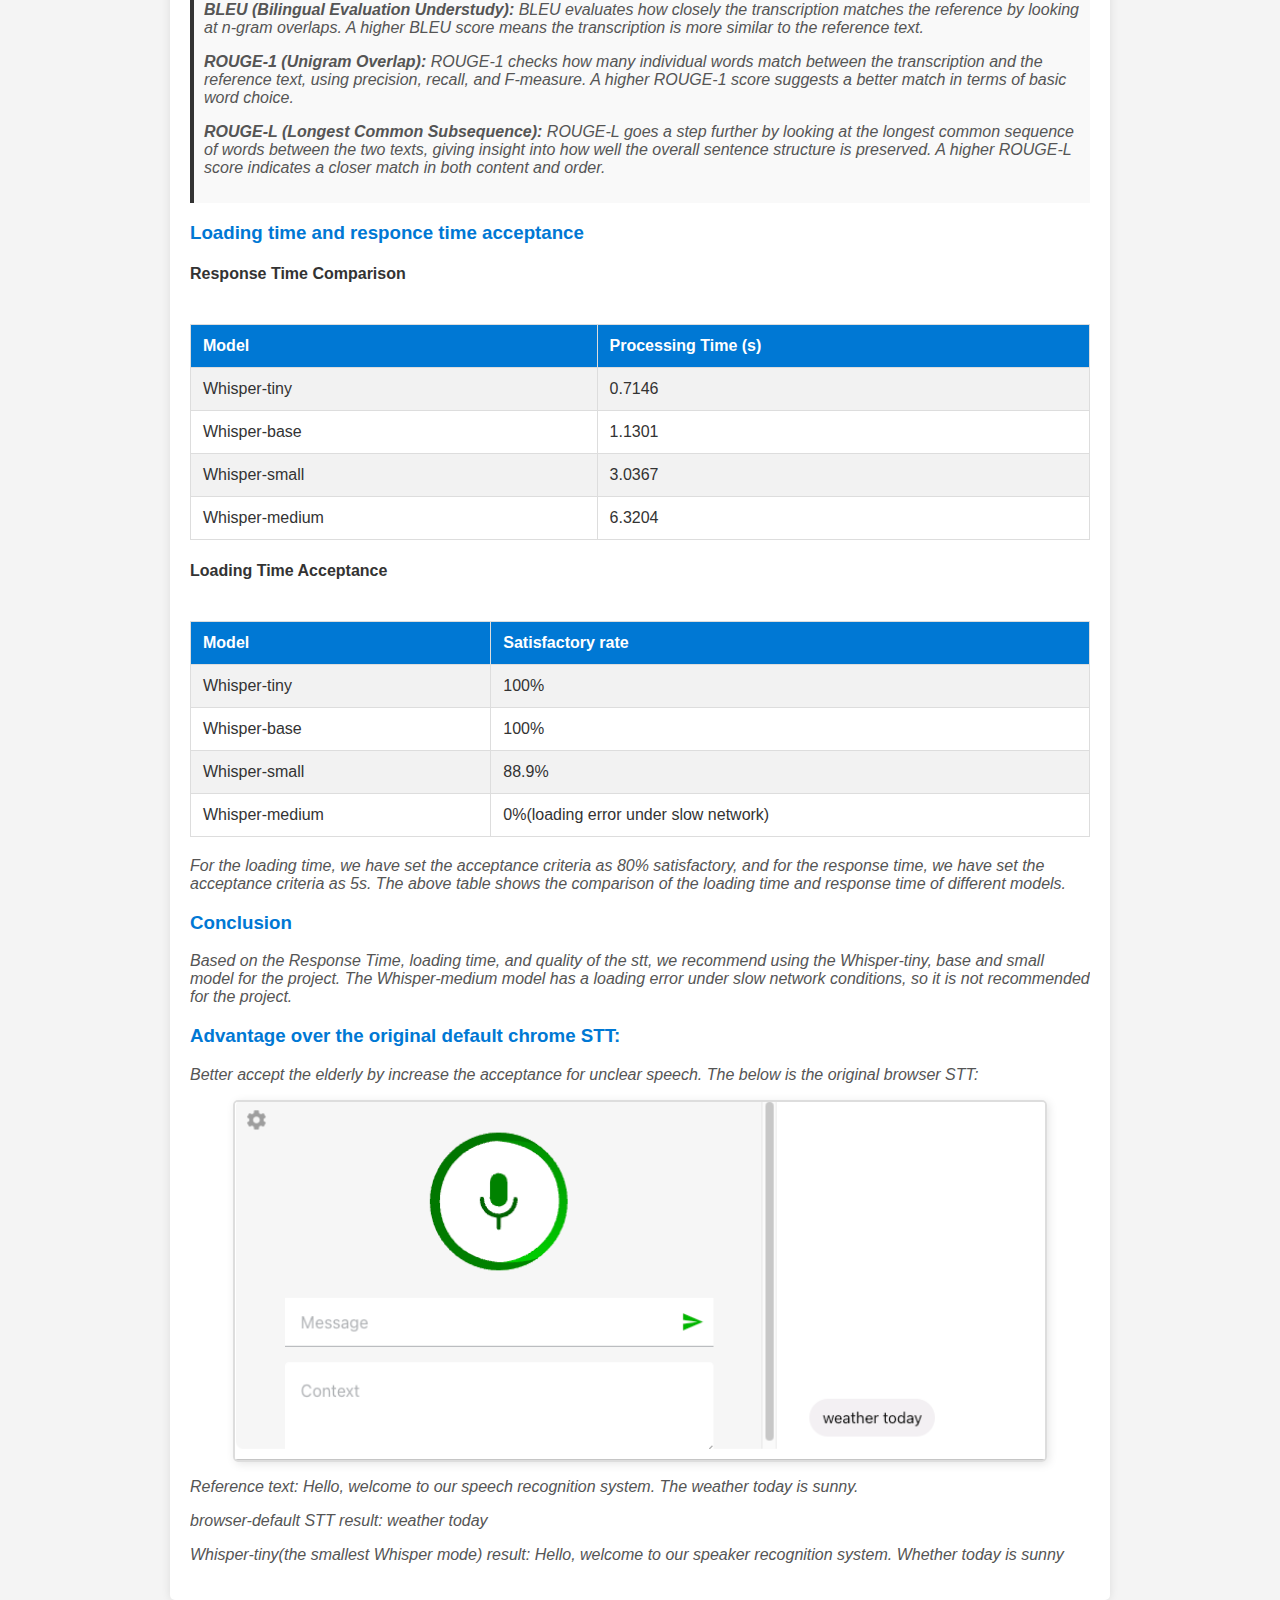
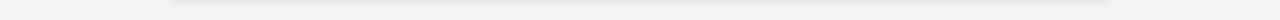
<file: research.html>
<!DOCTYPE html>
<html lang="en">
<head>
    <meta charset="UTF-8">
    <meta name="viewport" content="width=device-width, initial-scale=1.0">
    <title>Research</title>
    <link rel="stylesheet" href="styles.css">
    <script defer src="script.js"></script>
</head>
<body>

    <header>
        <h1></h1>
        <nav>
            <ul>
                <li><a href="index.html" class="active">Home</a></li>
                <li><a href="requirements.html">Requirements</a></li>
                <li><a href="research.html">Research</a></li>
                <li><a href="ui-design.html">UI Design</a></li>
                <li class="dropdown">
                    <a href="#">System Design</a>
                    <ul class="dropdown-menu">
                        <li><a href="system-design-phase-1.html">Phase 1</a></li>
                        <li><a href="system-design-phase-2.html">Phase 2</a></li>
                    </ul>
                </li>
                <li class="dropdown">
                    <a href="#">Implementation</a>
                    <ul class="dropdown-menu">
                        <li><a href="implementation-phase-1.html">Phase 1</a></li>
                        <li><a href="implementation-phase-2.html">Phase 2</a></li>
                    </ul>
                </li>
                <li><a href="testing.html">Testing</a></li>
                <li><a href="evaluation.html">Evaluation</a></li>
                <li class="dropdown">
                    <a href="#">Appendices ▼</a>
                    <ul class="dropdown-menu">
                        <li><a href="user-manual.html">User and Deployment Manual</a></li>
                        <li><a href="gdpr.html">GDPR & Privacy</a></li>
                        <li><a href="https://team2756.wordpress.com/" target="_blank">Development Blog</a></li>
                        <li><a href="monthly-videos.html">Monthly Videos</a></li>
                    </ul>
                </li>
            </ul>
        </nav>
        
    </header>

    <main>
        <section id="phase1">
        <h1>Phase1</h1>
        <h2>Related project review</h2>
        <p>Before starting to build our own project, we conducted research on existing RAG AI solutions. One well-known approach is using the Ollama + AnythingLLM client. In this setup, users need to use Ollama to download and manage LLMs and then utilize AnythingLLM to call the model and connect to a database. Afterward, users can ask questions through AnythingLLM.</p>
        <p>However, this approach has several drawbacks:</p>
        <p><strong>Complex operation</strong> – Users need to install multiple third-party clients, configure them manually, and establish connections between them to achieve RAG functionality.</p>
        <p><strong>Limited flexibility</strong> – Users can only use models supported by the Ollama client and cannot freely adjust models or experiment with new open-source models.</p>
        <p>Our Project Goal</p>
        <p>To address these limitations, our goal is to enable users to utilize RAG AI functionality without relying on any third-party software. Additionally, we want users to have the freedom to choose and use any LLM they prefer, without being restricted by third-party platforms.</p>
        <img src="images/anythingllm.png" alt="llm">
        <p>Figure 1: Ollama + AnythingLLM client</p>
        <h2>Large Language Model (LLM) Comparison</h2>
        <p>Aiming for 16GB of user memory, we tested the requirements and performance of major open-source large language models to determine which model was best suited for RAG project.</p>
        <h3>Generation Speed Comparison</h3>
        <table>
            <tr>
                <th>Model</th>
                <th>Size</th>
                <th>Memory Used (GB)</th>
                <th>Generate Time (s)</th>
            </tr>
            <tr>
                <td>llama3.2-3b</td>
                <td>3B</td>
                <td>10.94</td>
                <td>11.74</td>
            </tr>
            <tr>
                <td>qwen3.2-3b</td>
                <td>3B</td>
                <td>9.55</td>
                <td>9.69</td>
            </tr>
            <tr>
                <td>llama3.2-1b</td>
                <td>1B</td>
                <td>5.93</td>
                <td>7.21</td>
            </tr>
            <tr>
                <td>qwen3.2-1.5b</td>
                <td>1B</td>
                <td>7.47</td>
                <td>6.35</td>
            </tr>
        </table>
        <h3>Generation Response Evaluation</h3>
        <p>In our tests, we used the article “Enhancing Communication Equity: Evaluation of an Automated Speech Recognition Application in Ghana” to test LLM's RAG capability, link to article:</p>
        <a href="https://dl.acm.org/doi/10.1145/3613904.3641903" class="active">Enhancing Communication Equity: Evaluation of an Automated Speech Recognition Application in Ghana</a>
        <div class="table-container">
            <h4>Evaluation Criteria</h4>
            <table>
                <tr>
                    <th>Criteria</th>
                    <th>Excellent (4-5)</th>
                    <th>Good (2-3)</th>
                    <th>Poor (0-1)</th>
                </tr>
                <tr>
                    <td>Understanding of Concept</td>
                    <td>Thoroughly explains key concepts with relevant study examples.</td>
                    <td>Partially explains key concepts but lacks depth or examples.</td>
                    <td>Fails to explain concepts or provides incorrect information.</td>
                </tr>
                <tr>
                    <td>Use of Supporting Evidence</td>
                    <td>Provides strong evidence from the study, including participant insights.</td>
                    <td>Uses some evidence, but lacks depth or specificity.</td>
                    <td>No or weak evidence from the study.</td>
                </tr>
                <tr>
                    <td>Critical Analysis</td>
                    <td>Offers deep analysis of issues, potential solutions, and their impact.</td>
                    <td>Provides a basic analysis but lacks depth.</td>
                    <td>Superficial or no analysis.</td>
                </tr>
                <tr>
                    <td>Clarity & Organization</td>
                    <td>Well-structured, clear, and logically presented answer.</td>
                    <td>Partially structured with minor clarity issues.</td>
                    <td>Disorganized, difficult to follow, or incomplete.</td>
                </tr>
                <tr>
                    <td>Innovative Thinking</td>
                    <td>Offers unique insights or practical recommendations.</td>
                    <td>Some insights but lacks originality.</td>
                    <td>No insights or original thought.</td>
                </tr>
            </table>
        </div>
    
        <div class="table-container">
            <h4>Qwen 2.5 3B</h4>
            <table>
                <tr>
                    <th>Category</th>
                    <th>Contextual Factors</th>
                    <th>Model Adaptation and Flexibility</th>
                    <th>Human-Technology Interaction</th>
                    <th>Broader Policy and Ethical Considerations</th>
                </tr>
                <tr>
                    <td>Understanding of Concept</td>
                    <td>5</td>
                    <td>4</td>
                    <td>5</td>
                    <td>5</td>
                </tr>
                <tr>
                    <td>Use of Supporting Evidence</td>
                    <td>5</td>
                    <td>4</td>
                    <td>5</td>
                    <td>4</td>
                </tr>
                <tr>
                    <td>Critical Analysis</td>
                    <td>4</td>
                    <td>4</td>
                    <td>5</td>
                    <td>4</td>
                </tr>
                <tr>
                    <td>Clarity & Organization</td>
                    <td>5</td>
                    <td>4</td>
                    <td>5</td>
                    <td>5</td>
                </tr>
                <tr>
                    <td>Innovative Thinking</td>
                    <td>4</td>
                    <td>3</td>
                    <td>4</td>
                    <td>5</td>
                </tr>
            </table>
            <p class="score">Total Score: 89</p>
    
            <h4>Llama 3.2 3B</h4>
            <table>
                <tr>
                    <th>Category</th>
                    <th>Contextual Factors</th>
                    <th>Model Adaptation and Flexibility</th>
                    <th>Human-Technology Interaction</th>
                    <th>Broader Policy and Ethical Considerations</th>
                </tr>
                <tr>
                    <td>Understanding of Concept</td>
                    <td>4</td>
                    <td>3</td>
                    <td>4</td>
                    <td>5</td>
                </tr>
                <tr>
                    <td>Use of Supporting Evidence</td>
                    <td>4</td>
                    <td>3</td>
                    <td>4</td>
                    <td>4</td>
                </tr>
                <tr>
                    <td>Critical Analysis</td>
                    <td>4</td>
                    <td>3</td>
                    <td>4</td>
                    <td>4</td>
                </tr>
                <tr>
                    <td>Clarity & Organization</td>
                    <td>5</td>
                    <td>4</td>
                    <td>5</td>
                    <td>5</td>
                </tr>
                <tr>
                    <td>Innovative Thinking</td>
                    <td>3</td>
                    <td>3</td>
                    <td>3</td>
                    <td>4</td>
                </tr>
            </table>
            <p class="score">Total Score: 78</p>
    
            <h4>Qwen 1.5B</h4>
            <table>
                <tr>
                    <th>Category</th>
                    <th>Contextual Factors</th>
                    <th>Model Adaptation and Flexibility</th>
                    <th>Human-Technology Interaction</th>
                    <th>Broader Policy and Ethical Considerations</th>
                </tr>
                <tr>
                    <td>Understanding of Concept</td>
                    <td>4</td>
                    <td>3</td>
                    <td>4</td>
                    <td>5</td>
                </tr>
                <tr>
                    <td>Use of Supporting Evidence</td>
                    <td>3</td>
                    <td>3</td>
                    <td>3</td>
                    <td>4</td>
                </tr>
                <tr>
                    <td>Critical Analysis</td>
                    <td>3</td>
                    <td>3</td>
                    <td>3</td>
                    <td>4</td>
                </tr>
                <tr>
                    <td>Clarity & Organization</td>
                    <td>4</td>
                    <td>3</td>
                    <td>4</td>
                    <td>4</td>
                </tr>
                <tr>
                    <td>Innovative Thinking</td>
                    <td>3</td>
                    <td>2</td>
                    <td>3</td>
                    <td>4</td>
                </tr>
            </table>
            <p class="score">Total Score: 69</p>
    
            <h4>Llama 1B</h4>
            <table>
                <tr>
                    <th>Category</th>
                    <th>Contextual Factors</th>
                    <th>Model Adaptation and Flexibility</th>
                    <th>Human-Technology Interaction</th>
                    <th>Broader Policy and Ethical Considerations</th>
                </tr>
                <tr>
                    <td>Understanding of Concept</td>
                    <td>3</td>
                    <td>3</td>
                    <td>3</td>
                    <td>4</td>
                </tr>
                <tr>
                    <td>Use of Supporting Evidence</td>
                    <td>2</td>
                    <td>2</td>
                    <td>3</td>
                    <td>3</td>
                </tr>
                <tr>
                    <td>Critical Analysis</td>
                    <td>3</td>
                    <td>3</td>
                    <td>3</td>
                    <td>3</td>
                </tr>
                <tr>
                    <td>Clarity & Organization</td>
                    <td>3</td>
                    <td>3</td>
                    <td>4</td>
                    <td>4</td>
                </tr>
                <tr>
                    <td>Innovative Thinking</td>
                    <td>2</td>
                    <td>2</td>
                    <td>3</td>
                    <td>3</td>
                </tr>
            </table>
            <p class="score">Total Score: 59</p>
        </div>
    </section>
    <section id="Phase2">
        <h1>Phase2</h1>
        <h2>Related project review</h2>
        <p>As part of our Phase 2 research, we explored ElevenLabs, a platform specializing in AI-generated speech like Ossia. levenLabs provides human-like voice synthesis in multiple languages, making it a strong competitor in the text-to-speech (TTS) and voice AI space. </p>
        <p>However, the Elevenlabs has a serious defect: The system relies heavily on manual text input, which can be challenging for users with mobility difficulties. In contrast, Ossia is designed to function with an average of lower than 1 word typed per minute, significantly reducing the effort required for users with limited mobility.</p>
        <img src="images/elevenlab.png" alt="llm">
        <p>The main page of elevenlabs</p>
        <h2>Project Research</h2>
        <p>In order to achieve the best performance for our project, we carried out a lot of research and testing to find the most suitable technical solution for the project. The research is mainly divided to three parts: Large-language-model, Text-to-speech, and Speech-to-text.</p>
    
        <h2>Large Language Model (LLM) Comparison</h2>
        <p>To find the most suitable large language model for our project, we tested the generation time of major open-source LLMs and their response performance, including Llama, Qwen, Gemma, etc. All LLM is running on Macbook pro M4 Max with 48 unified memory.</p>
    
        <h3>Generation Speed Comparison</h3>
    <table>
        <tr>
            <th>Model</th>
            <th>Size</th>
            <th>Memory Used (GB)</th>
            <th>Generate Time (s)</th>
        </tr>
        <tr><td>DeepSeek-R1-Distill-Llama-8B-q4f16_1-MLC</td><td>8B</td><td>7.27</td><td>40.2</td></tr>
        <tr><td>DeepSeek-R1-Distill-Qwen-7B-q4f16_1-MLC</td><td>8B</td><td>Error</td><td>Error</td></tr>
        <tr><td>Llama-3.1-8B-Instruct-q4f16_1-MLC</td><td>8B</td><td>8.77</td><td>11.77</td></tr>
        <tr><td>Qwen2.5-7B-Instruct-q4f16_1-MLC</td><td>7B</td><td>6.55</td><td>13.50</td></tr>
        <tr><td>gemma-2-9b-it-q4f16_1-MLC</td><td>9B</td><td>9.23</td><td>13.64</td></tr>
        <tr><td>Llama-3.2-3B-Instruct-q4f16_1-MLC</td><td>3B</td><td>3.63</td><td>7.26</td></tr>
        <tr><td>Qwen2.5-3B-Instruct-q4f16_1-MLC</td><td>3B</td><td>3.12</td><td>12.45</td></tr>
        <tr><td>gemma-2-2b-it-q4f16_1-MLC</td><td>2B</td><td>4.16</td><td>13.4</td></tr>
        <tr><td>Llama-3.2-1B-Instruct-q4f16_1-MLC</td><td>1B</td><td>2.13</td><td>4.49</td></tr>
        <tr><td>Qwen2.5-1.5B-Instruct-q4f16_1-MLC</td><td>1.5B</td><td>2.16</td><td>8.09</td></tr>
    </table>
    
        <h3>Generated Response Comparison</h3>
        <table>
            <tr>
                <th>Model</th>
                <th>Answer to Question: "Who is your favourite tennis player?"</th>
                <th>Rank</th>
            </tr>
            <tr><td>DeepSeek-R1-Distill-Llama-8B-q4f16_1-MLC</td><td>With answers make no sense</td><td>Unusable</td></tr>
            <tr><td>DeepSeek-R1-Distill-Qwen-7B-q4f16_1-MLC</td><td>Error</td><td>Unusable</td></tr>
            <tr><td>Llama-3.1-8B-Instruct-q4f16_1-MLC</td><td>Can generate some famous tennis players’ names and use them to create sentences</td><td>2</td></tr>
            <tr><td>Qwen2.5-7B-Instruct-q4f16_1-MLC</td><td>Can generate some famous tennis players’ names and use them to create sentences</td><td>1</td></tr>
            <tr><td>gemma-2-9b-it-q4f16_1-MLC</td><td>Can generate some famous tennis players’ names and use them to create sentences</td><td>2</td></tr>
            <tr><td>Llama-3.2-3B-Instruct-q4f16_1-MLC</td><td>Sometimes will generate the keyword not really relative (cannot generate any tennis player name)</td><td>5</td></tr>
            <tr><td>Qwen2.5-3B-Instruct-q4f16_1-MLC</td><td>Likely to generate some tennis player names, but sometimes will just list related words about tennis</td><td>4</td></tr>
            <tr><td>gemma-2-2b-it-q4f16_1-MLC</td><td>Can generate answers as good as other 8B models</td><td>3</td></tr>
            <tr><td>Llama-3.2-1B-Instruct-q4f16_1-MLC</td><td>Cannot generate tennis-related words, and have errors when using words to create sentences</td><td>Unusable</td></tr>
            <tr><td>Qwen2.5-1.5B-Instruct-q4f16_1-MLC</td><td>Sometimes can generate tennis player names, but most of the time just relative words</td><td>6</td></tr>
        </table>
        <h3>Conclution</h3>
        <p>If user's device have 16g memory with Radeon or Nvidia gpu, I recommend using 8b models, both of llama and qwen have good performence.

            While for the user with 8g memory or lower, gemma2-2b performance is better, and it just take 4g memory.
            
            I don't recommend using the 1b model at all, unless the user's device performance simply can't support the better one. Using this model requires multiple user guides to produce the desired sentence.</p>
    
        <h2>Text-To-Speech (TTS) Comparison</h2>
        <table>
            <tr>
                <th>Model</th>
                <th>Speed</th>
                <th>Licence</th>
                <th>Languages</th>
                <th>Size</th>
                <th>Voice Similarity</th>
                <th>Extra Features</th>
                <th>Accent/Style Quality</th>
                <th>Links</th>
            </tr>
            <tr>
                <td>E2-F5-TTS</td>
                <td>Near real-time</td>
                <td>MIT</td>
                <td>English</td>
                <td>Medium</td>
                <td>High</td>
                <td>Simple cloning</td>
                <td>Good</td>
                <td>-</td>
            </tr>
            <tr>
                <td>StyleTTS 2</td>
                <td>Moderate</td>
                <td>Apache 2.0</td>
                <td>English</td>
                <td>Medium</td>
                <td>High</td>
                <td>Style transfer, emotion control</td>
                <td>Excellent</td>
                <td><a href="https://github.com/yl4579/StyleTTS2" target="_blank">Link</a></td>
            </tr>
            <tr>
                <td>XTTS v2.0.3</td>
                <td>Fast</td>
                <td>MIT</td>
                <td>Arabic, Brazilian Portuguese, Mandarin Chinese, Czech, Dutch, English, French, German, Italian, Polish, Russian, Spanish, Turkish, Japanese, Korean, Hungarian, Hindi</td>
                <td>Medium</td>
                <td>High</td>
                <td>Voice cloning with 6-second sample</td>
                <td>Excellent</td>
                <td><a href="https://huggingface.co/coqui/XTTS-v2" target="_blank">Link</a></td>
            </tr>
            <tr>
                <td>OpenVoice</td>
                <td>Fast</td>
                <td>MIT</td>
                <td>Multilingual</td>
                <td>Medium</td>
                <td>High</td>
                <td>Flexible style control, zero-shot cross-lingual cloning</td>
                <td>Excellent</td>
                <td><a href="https://github.com/myshell-ai/OpenVoice" target="_blank">Link</a></td>
            </tr>
            <tr>
                <td>Real Time Voice Cloning</td>
                <td>Real-time</td>
                <td>MIT</td>
                <td>English</td>
                <td>Medium</td>
                <td>High</td>
                <td>Real-time cloning with minimal data</td>
                <td>Good</td>
                <td><a href="https://github.com/CorentinJ/Real-Time-Voice-Cloning" target="_blank">Link</a></td>
            </tr>
            <tr>
                <td>VITS</td>
                <td>Fast</td>
                <td>Apache 2.0</td>
                <td>Multilingual</td>
                <td>Medium</td>
                <td>High</td>
                <td>Voice cloning, emotion</td>
                <td>Excellent</td>
                <td>-</td>
            </tr>
            <tr>
                <td>Mimic 3</td>
                <td>Fast</td>
                <td>BSD</td>
                <td>Multilingual</td>
                <td>Medium</td>
                <td>High</td>
                <td>Voice cloning, customizable voices</td>
                <td>Good</td>
                <td>-</td>
            </tr>
            <tr>
                <td>SpeechT5</td>
                <td>Moderate</td>
                <td>MIT</td>
                <td>Multilingual (English, Chinese, and others with fine-tuning)</td>
                <td>Medium</td>
                <td>High</td>
                <td>Pre-trained for both TTS and ASR, supports speaker embedding-based voice cloning</td>
                <td>Good</td>
                <td><a href="https://github.com/microsoft/SpeechT5" target="_blank">Link</a></td>
            </tr>
        </table>
        <h2>Speech-To-Text (STT) Comparison</h2>
        <h3>Clear Speech Results</h3>
            <div class="table-responsive">
            <table>
                <tr>
                <th>Model</th>
                <th>CER</th>
                <th>WER</th>
                <th>BLEU</th>
                <th>ROUGE-1 (Precision/Recall/F1)</th>
                <th>ROUGE-L (Precision/Recall/F1)</th>
                </tr>
                <tr>
                <td>Whisper-tiny</td>
                <td>0.0752</td>
                <td>0.2449</td>
                <td>0.6532</td>
                <td>0.8627 / 0.88 / 0.8713</td>
                <td>0.8627 / 0.88 / 0.8713</td>
                </tr>
                <tr>
                <td>Whisper-base</td>
                <td>0.0451</td>
                <td>0.2041</td>
                <td>0.6992</td>
                <td>0.9388 / 0.92 / 0.9293</td>
                <td>0.9388 / 0.92 / 0.9293</td>
                </tr>
                <tr>
                <td>Whisper-small</td>
                <td>0.0301</td>
                <td>0.1020</td>
                <td>0.8350</td>
                <td>0.9388 / 0.92 / 0.9293</td>
                <td>0.9388 / 0.92 / 0.9293</td>
                </tr>
                <tr>
                <td>Whisper-medium</td>
                <td>0.0301</td>
                <td>0.1020</td>
                <td>0.8350</td>
                <td>0.9388 / 0.92 / 0.9293</td>
                <td>0.9388 / 0.92 / 0.9293</td>
                </tr>
            </table>
            </div>
        <h3>Unclear Speech Results</h3>
        <div class="table-responsive">
          <table>
            <tr>
              <th>Model</th>
              <th>CER</th>
              <th>WER</th>
              <th>BLEU</th>
              <th>ROUGE-1 (Precision/Recall/F1)</th>
              <th>ROUGE-L (Precision/Recall/F1)</th>
            </tr>
            <tr>
              <td>Whisper-tiny</td>
              <td>0.2331</td>
              <td>0.4898</td>
              <td>0.4010</td>
              <td>0.6415 / 0.6800 / 0.6602</td>
              <td>0.6415 / 0.6800 / 0.6602</td>
            </tr>
            <tr>
              <td>Whisper-base</td>
              <td>0.2256</td>
              <td>0.4082</td>
              <td>0.4411</td>
              <td>0.7551 / 0.7400 / 0.7475</td>
              <td>0.7551 / 0.7400 / 0.7475</td>
            </tr>
            <tr>
              <td>Whisper-small</td>
              <td>0.1541</td>
              <td>0.4490</td>
              <td>0.4578</td>
              <td>0.7843 / 0.8000 / 0.7921</td>
              <td>0.7647 / 0.7800 / 0.7723</td>
            </tr>
            <tr>
              <td>Whisper-medium</td>
              <td>0.0977</td>
              <td>0.2245</td>
              <td>0.6160</td>
              <td>0.8936 / 0.8400 / 0.8660</td>
              <td>0.8936 / 0.8400 / 0.8660</td>
            </tr>
          </table>
        </div>
    </div>
    <div style="border-left: 4px solid #333; padding: 10px; background-color: #f9f9f9;">
        <p><strong>CER (Character Error Rate):</strong> This metric measures errors at the character level (such as insertions, deletions, or substitutions). A lower CER means the transcription is more accurate.</p>
        <p><strong>WER (Word Error Rate):</strong> This tells us how many mistakes there are at the word level. A lower WER indicates fewer mistakes in the transcription.</p>
        <p><strong>BLEU (Bilingual Evaluation Understudy):</strong> BLEU evaluates how closely the transcription matches the reference by looking at n-gram overlaps. A higher BLEU score means the transcription is more similar to the reference text.</p>
        <p><strong>ROUGE-1 (Unigram Overlap):</strong> ROUGE-1 checks how many individual words match between the transcription and the reference text, using precision, recall, and F-measure. A higher ROUGE-1 score suggests a better match in terms of basic word choice.</p>
        <p><strong>ROUGE-L (Longest Common Subsequence):</strong> ROUGE-L goes a step further by looking at the longest common sequence of words between the two texts, giving insight into how well the overall sentence structure is preserved. A higher ROUGE-L score indicates a closer match in both content and order.</p>
      </div>
<h3>Loading time and responce time acceptance</h3>
<h4>Response Time Comparison</h4>
<div class="table-responsive">
  <table>
    <tr>
      <th>Model</th>
      <th>Processing Time (s)</th>
    </tr>
    <tr>
      <td>Whisper-tiny</td>
      <td>0.7146</td>
    </tr>
    <tr>
      <td>Whisper-base</td>
      <td>1.1301</td>
    </tr>
    <tr>
      <td>Whisper-small</td>
      <td>3.0367</td>
    </tr>
    <tr>
      <td>Whisper-medium</td>
      <td>6.3204</td>
    </tr>
  </table>
  <h4>Loading Time Acceptance</h4>
  <div class="table-responsive">
    <table>
      <tr>
        <th>Model</th>
        <th>Satisfactory rate</th>
      </tr>
      <tr>
        <td>Whisper-tiny</td>
        <td>100%</td>
      </tr>
      <tr>
        <td>Whisper-base</td>
        <td>100%</td>
      </tr>
      <tr>
        <td>Whisper-small</td>
        <td>88.9%</td>
      </tr>
      <tr>
        <td>Whisper-medium</td>
        <td>0%(loading error under slow network)</td>
      </tr>
    </table>
    <p>For the loading time, we have set the acceptance criteria as 80% satisfactory, and for the response time, we have set the acceptance criteria as 5s. 
    The above table shows the comparison of the loading time and response time of different models.</p>
    <h3>Conclusion</h3>
    <p>Based on the Response Time, loading time, and quality of the stt, we recommend using the Whisper-tiny, base and small model for the project.
         The Whisper-medium model has a loading error under slow network conditions, so it is not recommended for the project.</p>
    </p>
    <h3>Advantage over the original default chrome STT:</h3>
    <p>Better accept the elderly by increase the acceptance for unclear speech. The below is the original browser STT:</p>
    <div class="wireframe-flow">
        <img src="images/browser_stt.png" alt="/">
    </div>
    <p>Reference text: Hello, welcome to our speech recognition system. The weather today is sunny.</p>
    <p>browser-default STT result: weather today</p>
    <p>Whisper-tiny(the smallest Whisper mode) result: Hello, welcome to our speaker recognition system. Whether today is sunny</p> 
</div>



    

</body>
</html>
</file>
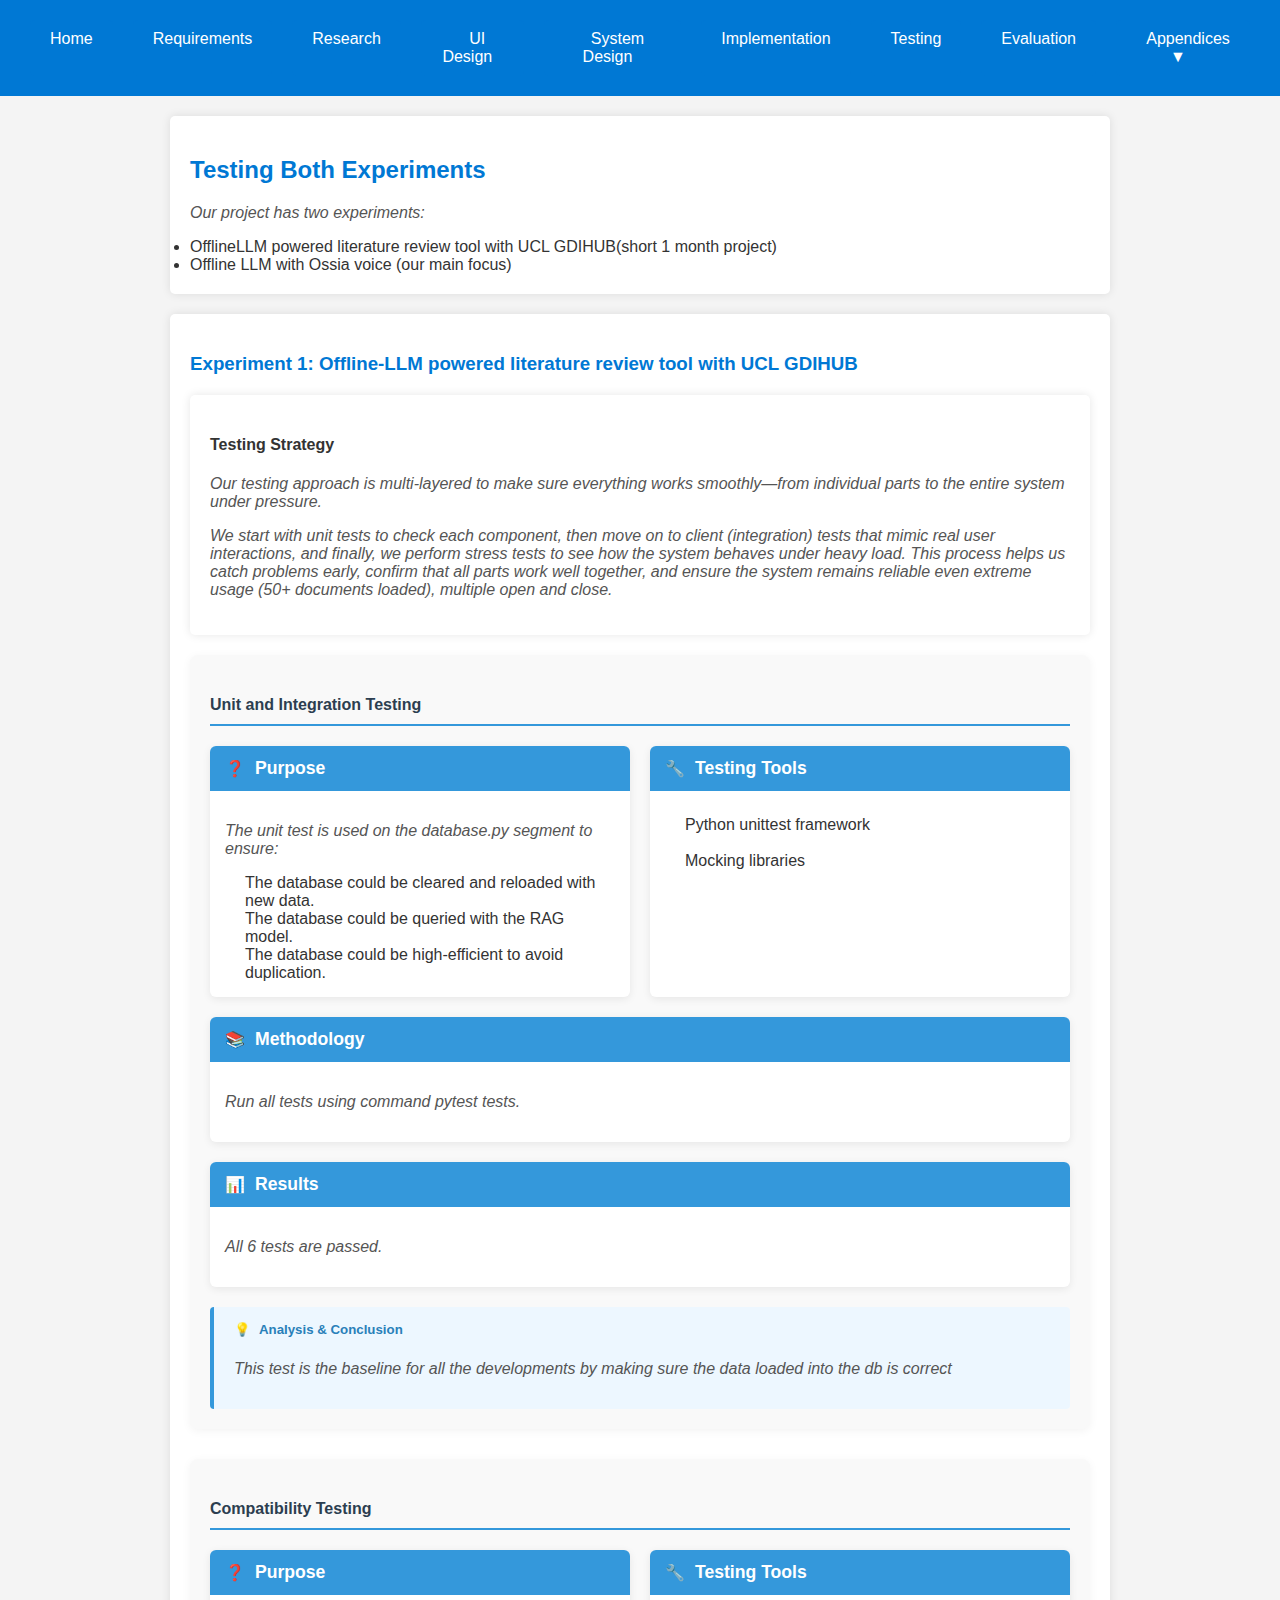
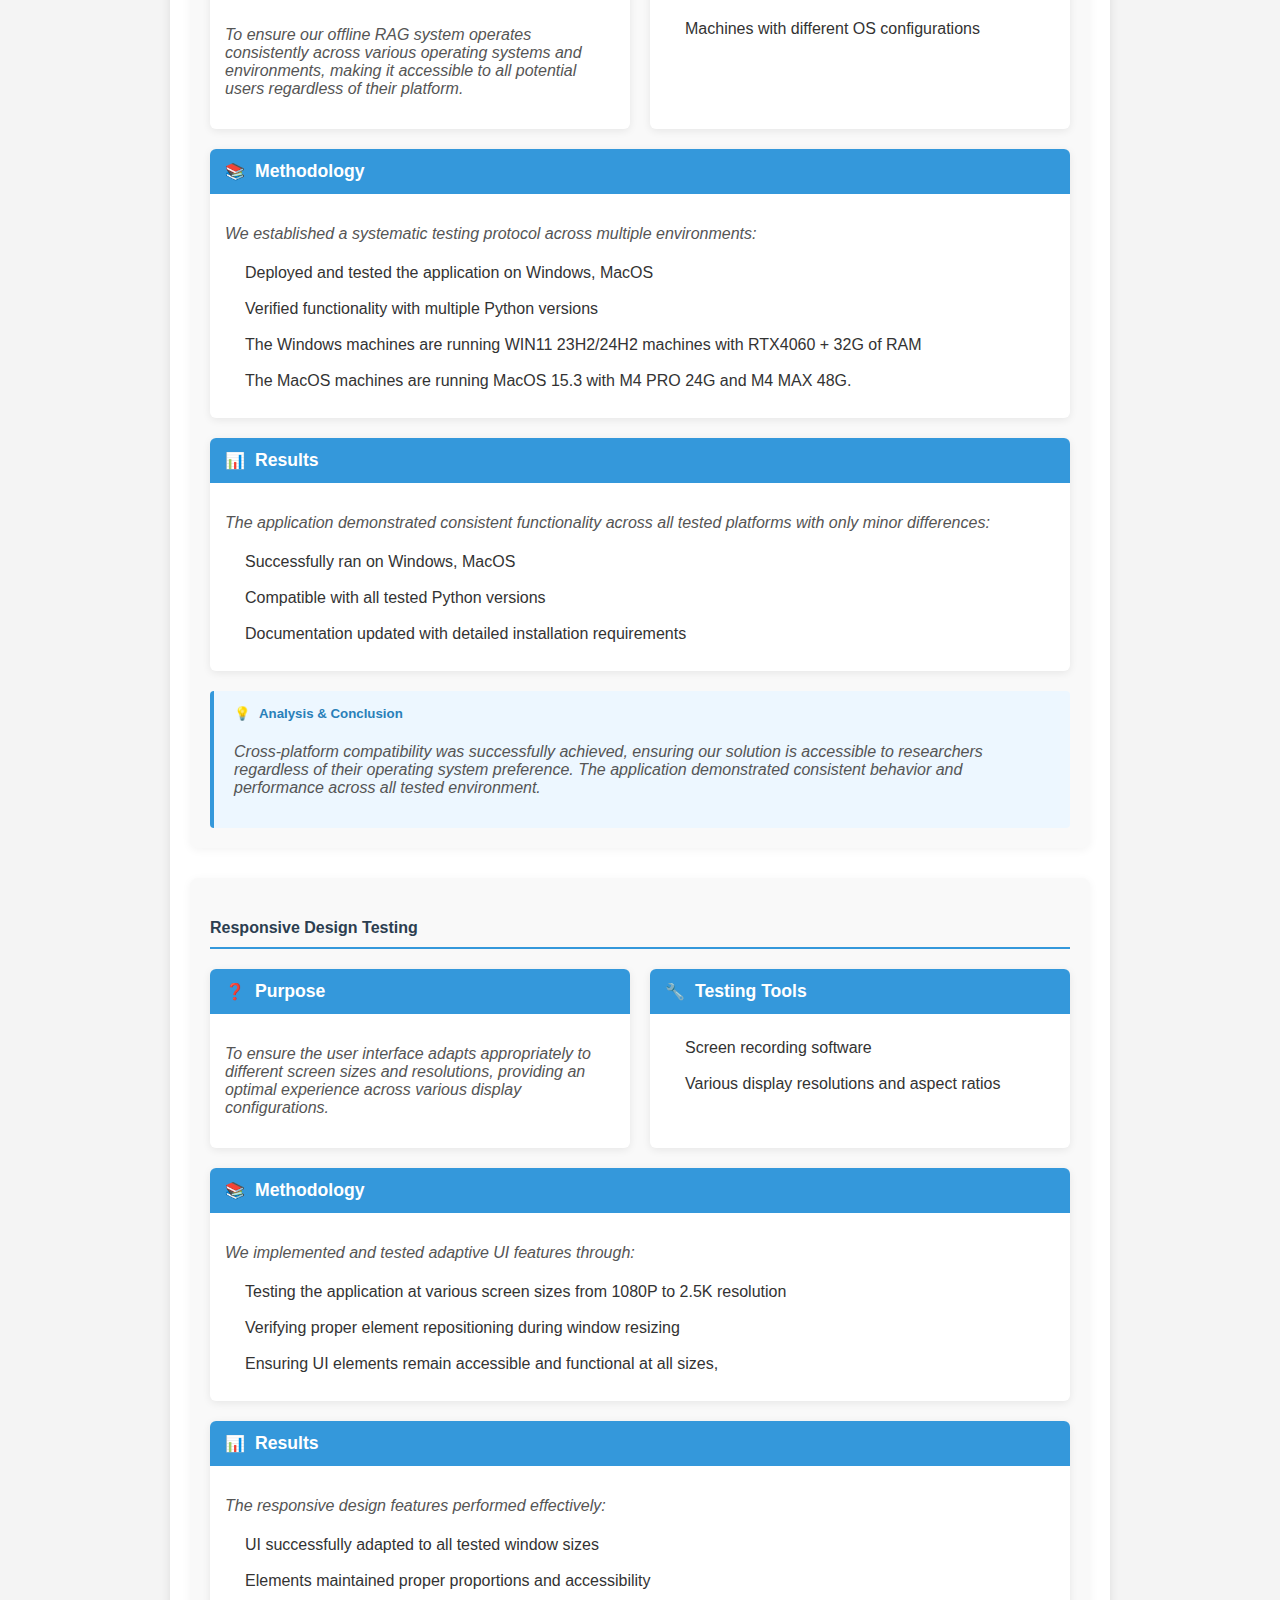
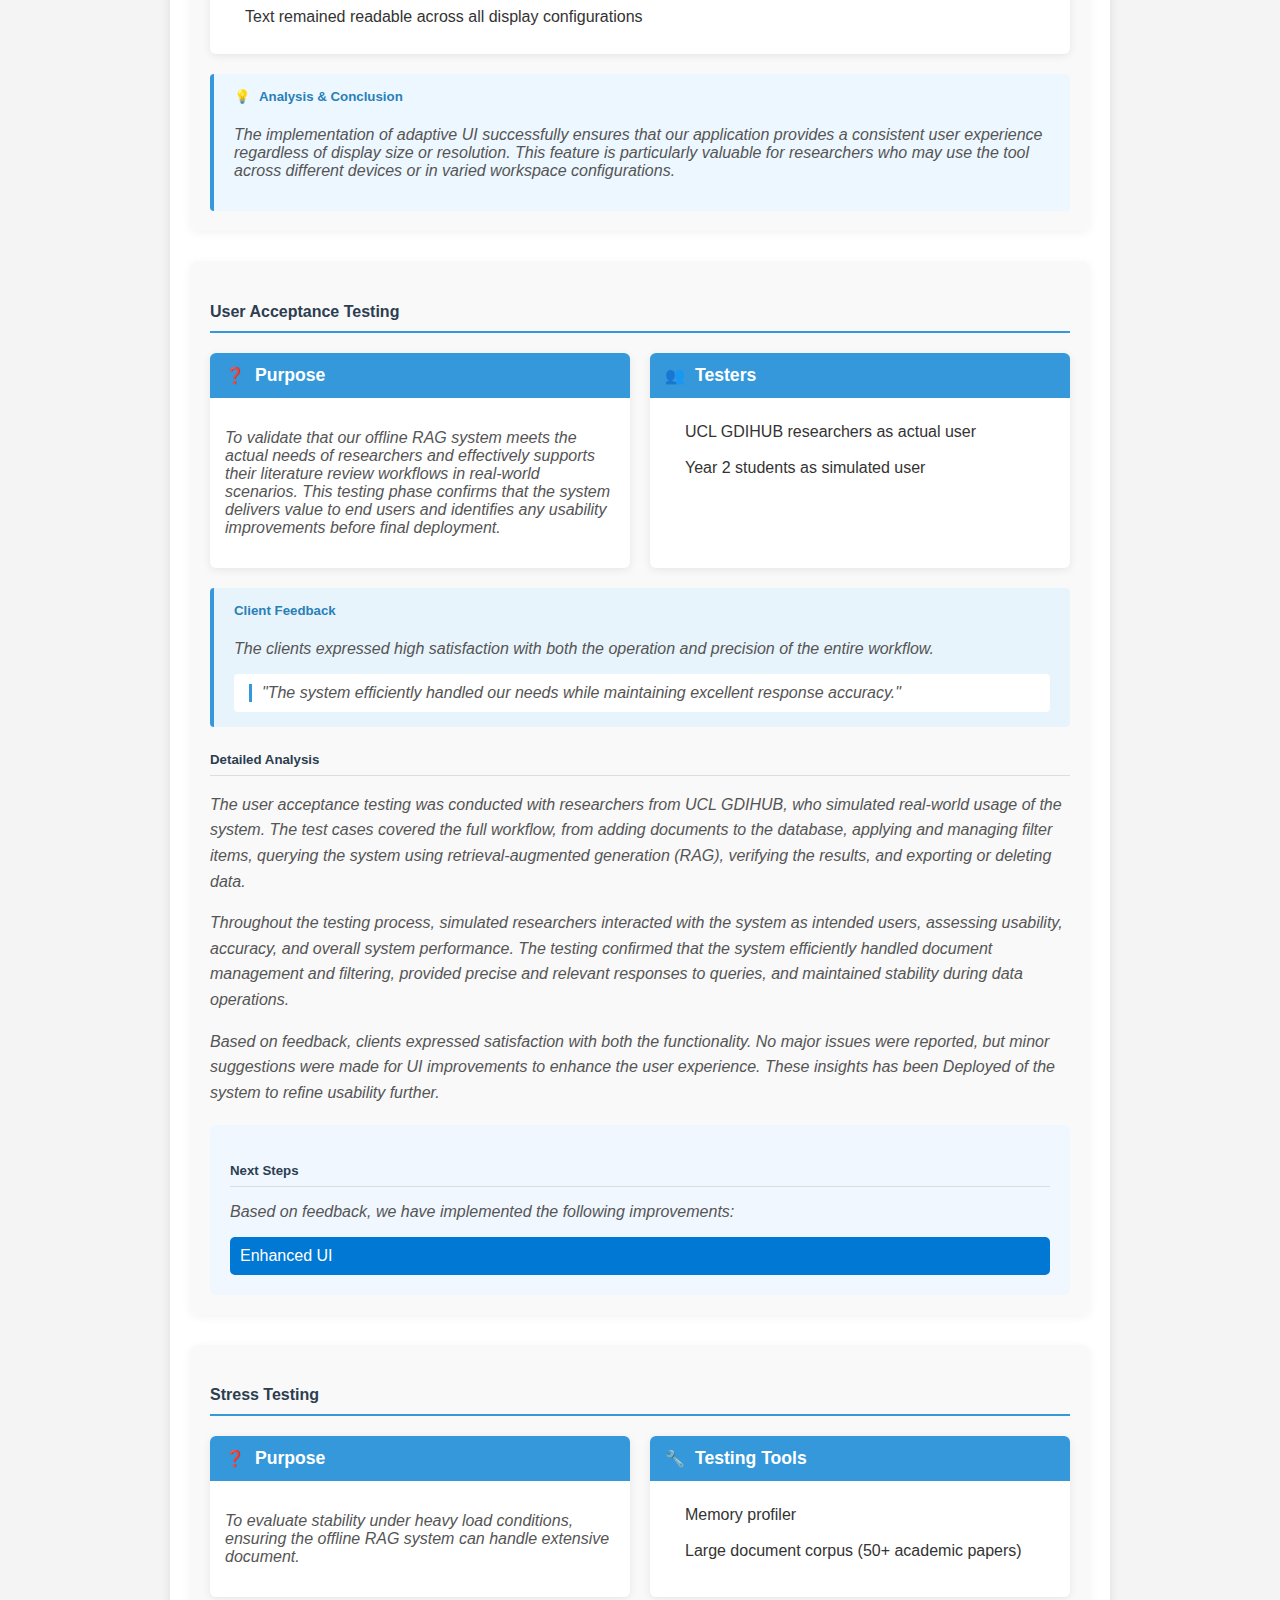
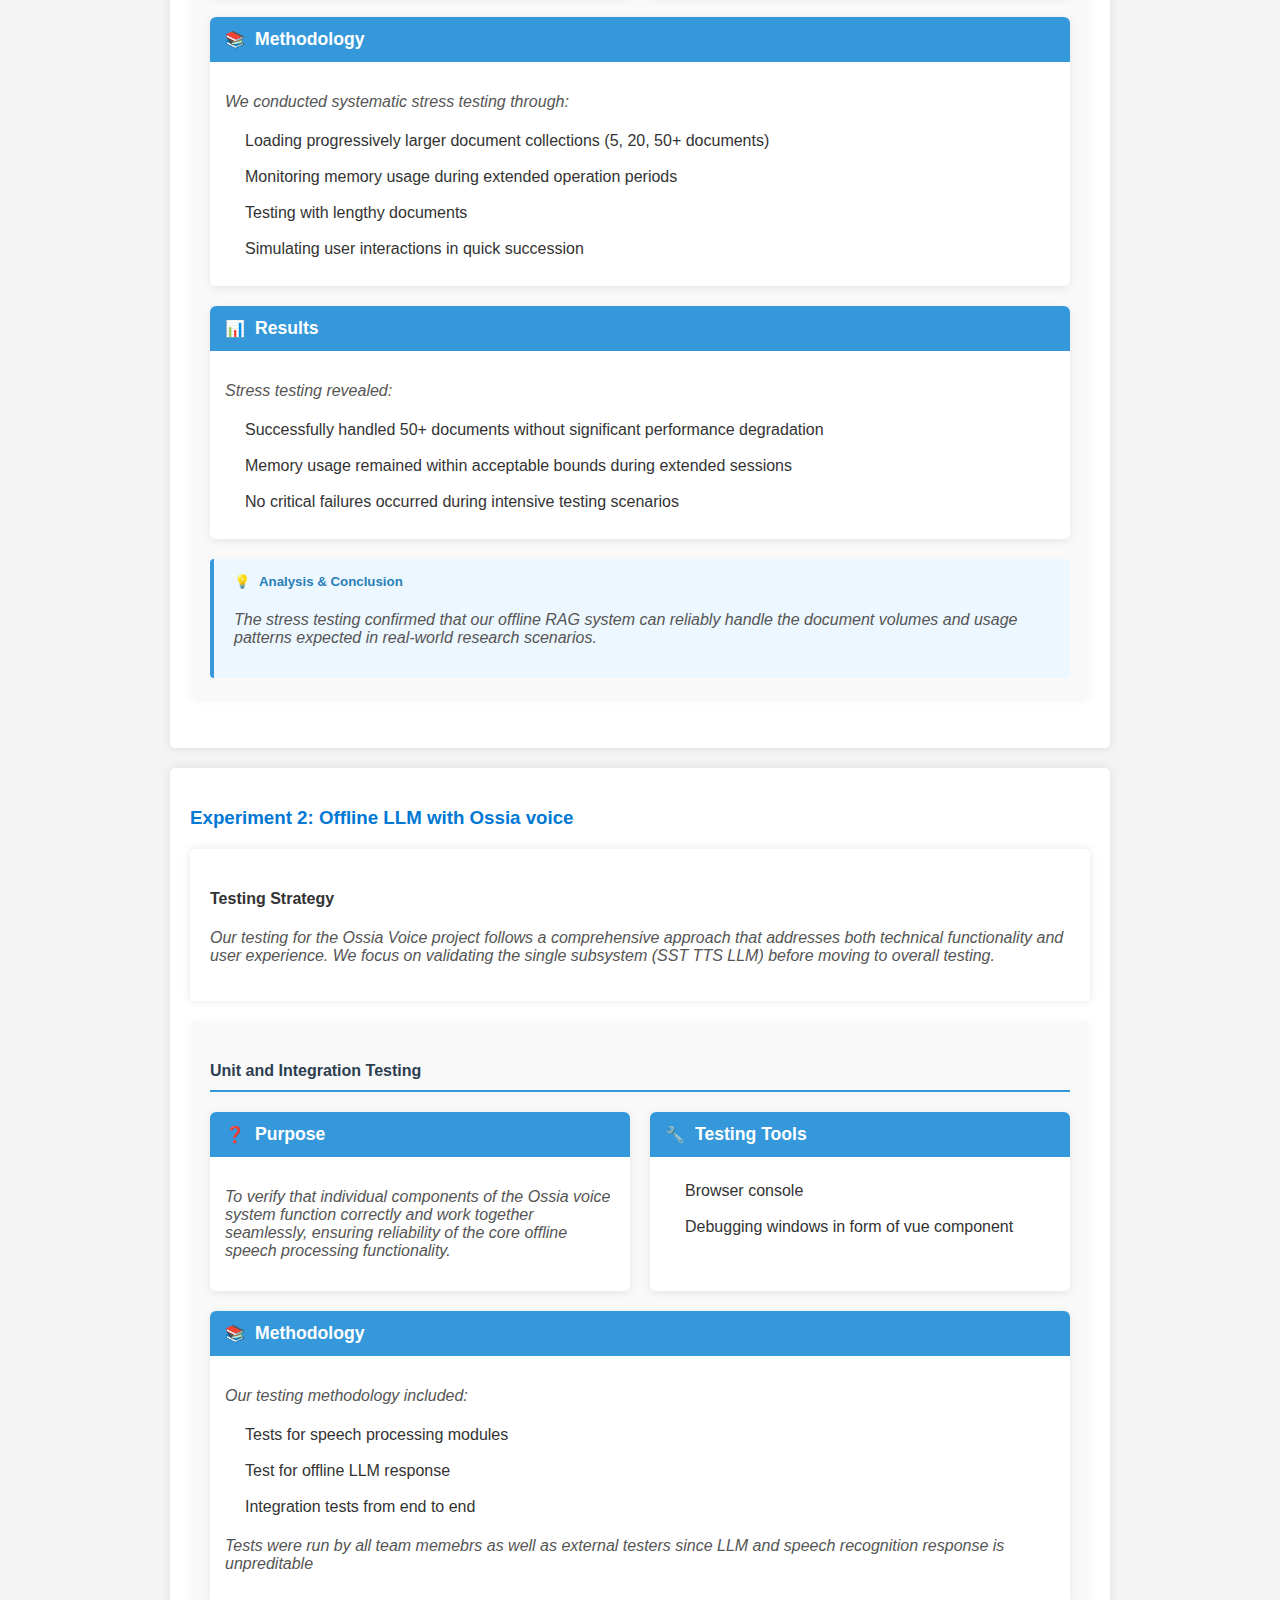
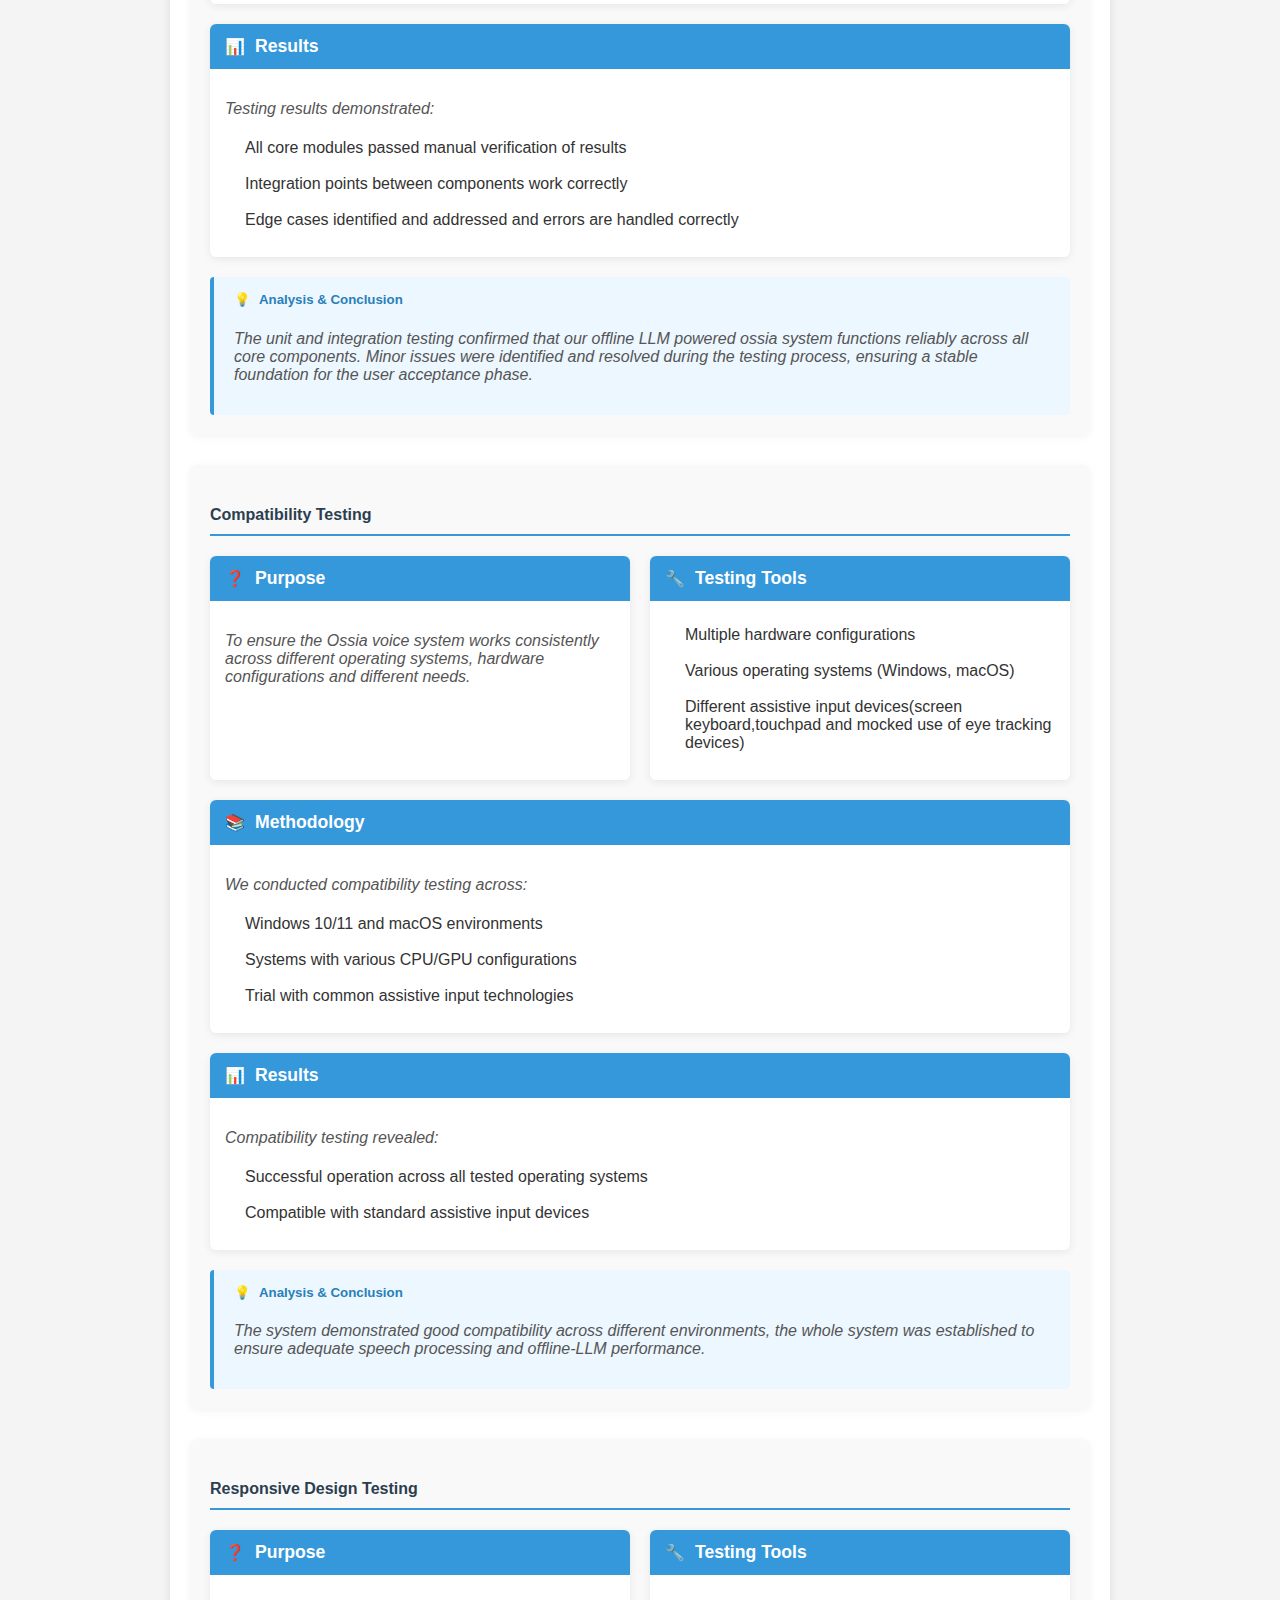
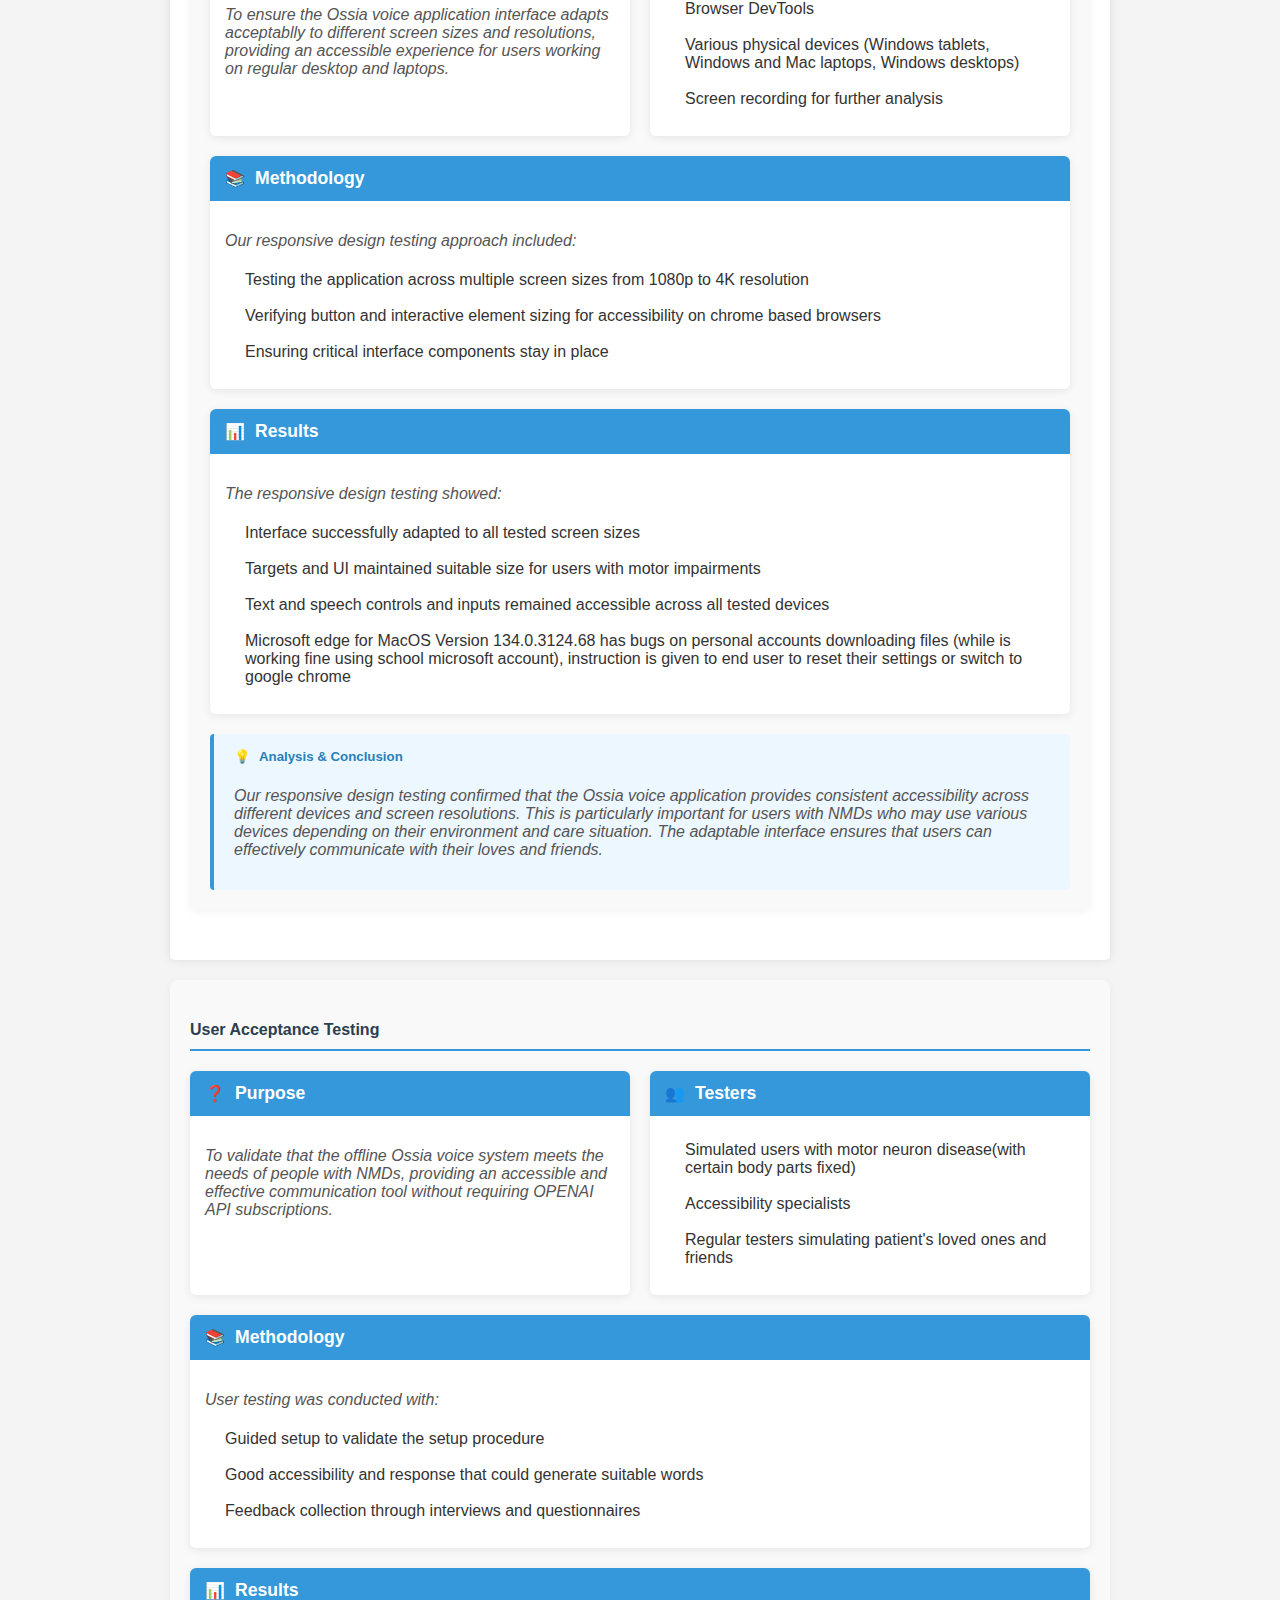
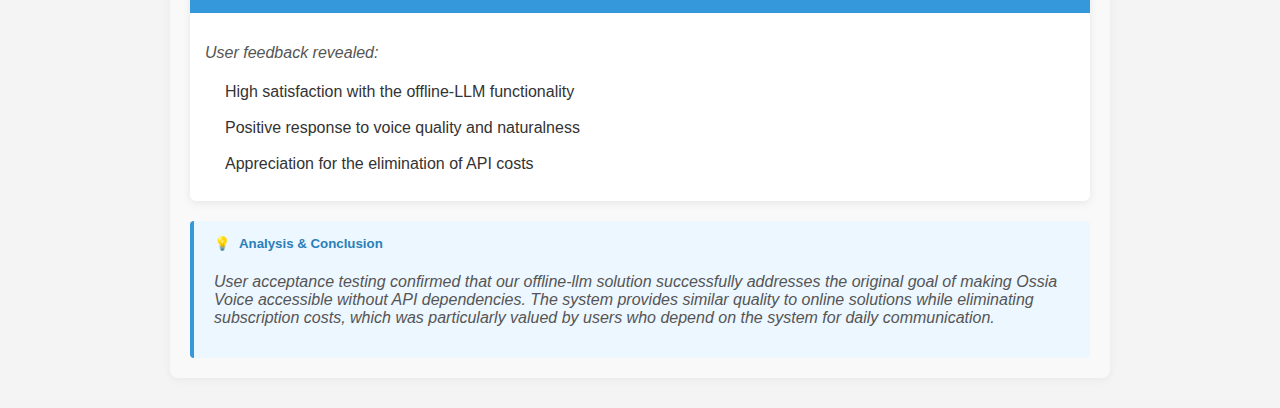
<file: testing.html>
<!DOCTYPE html>
<html lang="en">
<head>
  <meta charset="UTF-8">
  <meta name="viewport" content="width=device-width, initial-scale=1.0">
  <title>Testing</title>
  <link rel="stylesheet" href="styles.css">
</head>
<body>
  <header>
    <h1></h1>
    <nav>
      <ul>
          <li><a href="index.html" class="active">Home</a></li>
          <li><a href="requirements.html">Requirements</a></li>
          <li><a href="research.html">Research</a></li>
          <li><a href="ui-design.html">UI Design</a></li>
          <li class="dropdown">
            <a href="#">System Design</a>
            <ul class="dropdown-menu">
                <li><a href="system-design-phase-1.html">Phase 1</a></li>
                <li><a href="system-design-phase-2.html">Phase 2</a></li>
            </ul>
          </li>
          <li class="dropdown">
            <a href="#">Implementation</a>
            <ul class="dropdown-menu">
                <li><a href="implementation-phase-1.html">Phase 1</a></li>
                <li><a href="implementation-phase-2.html">Phase 2</a></li>
            </ul>
          </li>
          <li><a href="testing.html">Testing</a></li>
          <li><a href="evaluation.html">Evaluation</a></li>
          <li class="dropdown">
              <a href="#">Appendices ▼</a>
              <ul class="dropdown-menu">
                  <li><a href="user-manual.html">User and Deployment Manual</a></li>
                  <li><a href="gdpr.html">GDPR & Privacy</a></li>
                  <li><a href="https://team2756.wordpress.com/" target="_blank">Development Blog</a></li>
                  <li><a href="monthly-videos.html">Monthly Videos</a></li>
              </ul>
          </li>
      </ul>
  </nav>
  </header>

  <main>
    <section id="title">
    <h2>Testing Both Experiments</h2>
    <p>
      Our project has two experiments:
    </p>
      <li>OfflineLLM powered literature review tool with UCL GDIHUB(short 1 month project)</li>
      <li>Offline LLM with Ossia voice (our main focus)</li>
    </section>
    
    <!-- Experiment 1 -->
    <section id="Offline-LLM powered literature review tool with UCL GDIHUB">
      <h3>Experiment 1: Offline-LLM powered literature review tool with UCL GDIHUB</h3>

      <section id="exp1-testing-strategy">
        <h4>Testing Strategy</h4>
        <p>
          Our testing approach is multi-layered to make sure everything works smoothly—from individual parts 
          to the entire system under pressure. </p>
        <p>
          We start with unit tests to check each component, 
          then move on to client (integration) tests that mimic real user interactions, and finally, 
          we perform stress tests to see how the system behaves under heavy load. 
          This process helps us catch problems early, confirm that all parts work well together, 
          and ensure the system remains reliable even extreme usage (50+ documents loaded), multiple open and close.
        </p>
      </section>

      <section id="exp1-unit-integration" class="testing-section">
        <h4>Unit and Integration Testing</h4>
        
        <div class="testing-grid">
          <div class="testing-card">
            <div class="testing-header">
              <span>❓</span>
              <h5>Purpose</h5>
            </div>
            <div class="testing-content">
            <p>The unit test is used on the database.py segment to ensure:</p>
            <ul>The database could be cleared and reloaded with new data.</ul>
            <ul> The database could be queried with the RAG model.</ul>
            <ul>The database could be high-efficient to avoid duplication.</ul>
            </div>
          </div>
          
          <div class="testing-card">
            <div class="testing-header">
              <span>🔧</span>
              <h5>Testing Tools</h5>
            </div>
            <div class="testing-content">
              <ul>
                <li>Python unittest framework</li>
                <li>Mocking libraries</li>
              </ul>
            </div>
          </div>
        </div>
        
        <div class="testing-card full-width">
          <div class="testing-header">
            <span>📚</span>
            <h5>Methodology</h5>
          </div>
          <div class="testing-content">
            <p>Run all tests using command pytest tests.</p>
          </div>
        </div>
        
        <div class="testing-card full-width">
          <div class="testing-header">
            <span>📊</span>
            <h5>Results</h5>
          </div>
          <div class="testing-content">
            <p>All 6 tests are passed.</p>
          </div>
        </div>
        
        <div class="conclusion-box">
          <h5><span>💡</span> Analysis & Conclusion</h5>
          <p>This test is the baseline for all the developments by making sure the data loaded into the db is correct</p>
        </div>
      </section>

      <section id="exp1-compatibility" class="testing-section">
        <h4>Compatibility Testing</h4>
        
        <div class="testing-grid">
          <div class="testing-card">
            <div class="testing-header">
              <span>❓</span>
              <h5>Purpose</h5>
            </div>
            <div class="testing-content">
              <p>To ensure our offline RAG system operates consistently across various operating systems and environments, making it accessible to all potential users regardless of their platform.</p>
            </div>
          </div>
          
          <div class="testing-card">
            <div class="testing-header">
              <span>🔧</span>
              <h5>Testing Tools</h5>
            </div>
            <div class="testing-content">
              <ul>
                <li>Machines with different OS configurations</li>
              </ul>
            </div>
          </div>
        </div>
        
        <div class="testing-card full-width">
          <div class="testing-header">
            <span>📚</span>
            <h5>Methodology</h5>
          </div>
          <div class="testing-content">
            <p>We established a systematic testing protocol across multiple environments:</p>
            <ul>
              <li>Deployed and tested the application on Windows, MacOS</li>
              <li>Verified functionality with multiple Python versions</li>
              <li>The Windows machines are running WIN11 23H2/24H2 machines with RTX4060 + 32G of RAM</li>
              <li>The MacOS machines are running MacOS 15.3 with M4 PRO 24G and M4 MAX 48G.</li>
            </ul>
          </div>
        </div>
        
        <div class="testing-card full-width">
          <div class="testing-header">
            <span>📊</span>
            <h5>Results</h5>
          </div>
          <div class="testing-content">
            <p>The application demonstrated consistent functionality across all tested platforms with only minor differences:</p>
            <ul>
              <li>Successfully ran on Windows, MacOS</li>
              <li>Compatible with all tested Python versions</li>
              <li>Documentation updated with detailed installation requirements</li>
            </ul>
          </div>
        </div>
        
        <div class="conclusion-box">
          <h5><span>💡</span> Analysis & Conclusion</h5>
          <p>Cross-platform compatibility was successfully achieved, ensuring our solution is accessible to researchers regardless of their operating system preference. The application demonstrated consistent behavior and performance across all tested environment.</p>
        </div>
      </section>

      <section id="exp1-responsive" class="testing-section">
        <h4>Responsive Design Testing</h4>
        
        <div class="testing-grid">
          <div class="testing-card">
            <div class="testing-header">
              <span>❓</span>
              <h5>Purpose</h5>
            </div>
            <div class="testing-content">
              <p>To ensure the user interface adapts appropriately to different screen sizes and resolutions, providing an optimal experience across various display configurations.</p>
            </div>
          </div>
          
          <div class="testing-card">
            <div class="testing-header">
              <span>🔧</span>
              <h5>Testing Tools</h5>
            </div>
            <div class="testing-content">
              <ul>
                <li>Screen recording software</li>
                <li>Various display resolutions and aspect ratios</li>
              </ul>
            </div>
          </div>
        </div>
        
        <div class="testing-card full-width">
          <div class="testing-header">
            <span>📚</span>
            <h5>Methodology</h5>
          </div>
          <div class="testing-content">
            <p>We implemented and tested adaptive UI features through:</p>
            <ul>
              <li>Testing the application at various screen sizes from 1080P to 2.5K resolution</li>
              <li>Verifying proper element repositioning during window resizing</li>
              <li>Ensuring UI elements remain accessible and functional at all sizes,</li>
            </ul>
          </div>
        </div>
        
        <div class="testing-card full-width">
          <div class="testing-header">
            <span>📊</span>
            <h5>Results</h5>
          </div>
          <div class="testing-content">
            <p>The responsive design features performed effectively:</p>
            <ul>
              <li>UI successfully adapted to all tested window sizes</li>
              <li>Elements maintained proper proportions and accessibility</li>
              <li>Text remained readable across all display configurations</li>
            </ul>
          </div>
        </div>
        
        <div class="conclusion-box">
          <h5><span>💡</span> Analysis & Conclusion</h5>
          <p>The implementation of adaptive UI successfully ensures that our application provides a consistent user experience regardless of display size or resolution. This feature is particularly valuable for researchers who may use the tool across different devices or in varied workspace configurations.</p>
        </div>
      </section>

      <section id="exp1-user-acceptance" class="testing-section">
        <h4>User Acceptance Testing</h4>
        
        <div class="testing-grid">
          <div class="testing-card">
            <div class="testing-header">
              <span>❓</span>
              <h5>Purpose</h5>
            </div>
            <div class="testing-content">
              <p>To validate that our offline RAG system meets the actual needs of researchers and effectively supports their literature review workflows in real-world scenarios. This testing phase confirms that the system delivers value to end users and identifies any usability improvements before final deployment.</p>
            </div>
          </div>
          
          <div class="testing-card">
            <div class="testing-header">
              <span>👥</span>
              <h5>Testers</h5>
            </div>
            <div class="testing-content">
              <ul>
                <li>UCL GDIHUB researchers as actual user</li>
                <li>Year 2 students as simulated user</li>
              </ul>
            </div>
          </div>
        </div>
        
        <div class="feedback-box">
          <h5></span> Client Feedback</h5>
          <p>The clients expressed high satisfaction with both the operation and precision of the entire workflow.</p>
          <div class="quote">
            <blockquote>"The system efficiently handled our needs while maintaining excellent response accuracy."</blockquote>
          </div>
        </div>
        
        <div class="testing-details">
          <h5>Detailed Analysis</h5>
          <p>The user acceptance testing was conducted with researchers from UCL GDIHUB, who simulated real-world usage of the system. 
          The test cases covered the full workflow, from adding documents to the database, applying and managing filter items, 
          querying the system using retrieval-augmented generation (RAG), verifying the results, and exporting or deleting data.</p>
          
          <p>Throughout the testing process, simulated researchers interacted with the system as intended users, assessing usability, accuracy, 
          and overall system performance. The testing confirmed that the system efficiently handled document management and filtering, 
          provided precise and relevant responses to queries, and maintained stability during data operations.</p>
          
          <p>Based on feedback, clients expressed satisfaction with both the functionality. No major issues 
          were reported, but minor suggestions were made for UI improvements to enhance the user experience. These insights has been Deployed of the system to refine usability further.</p>
        </div>
        
        <div class="next-steps">
          <h5>Next Steps</h5>
          <p>Based on feedback, we have implemented the following improvements:</p>
          <ul>
            <li>Enhanced UI </li>
          </ul>
        </div>
      </section>

      <section id="exp1-stress" class="testing-section">
        <h4>Stress Testing</h4>
        
        <div class="testing-grid">
          <div class="testing-card">
            <div class="testing-header">
              <span>❓</span>
              <h5>Purpose</h5>
            </div>
            <div class="testing-content">
              <p>To evaluate stability under heavy load conditions, ensuring the offline RAG system can handle extensive document.</p>
            </div>
          </div>
          
          <div class="testing-card">
            <div class="testing-header">
              <span>🔧</span>
              <h5>Testing Tools</h5>
            </div>
            <div class="testing-content">
              <ul>
                <li>Memory profiler</li>
                <li>Large document corpus (50+ academic papers)</li>
              </ul>
            </div>
          </div>
        </div>
        
        <div class="testing-card full-width">
          <div class="testing-header">
            <span>📚</span>
            <h5>Methodology</h5>
          </div>
          <div class="testing-content">
            <p>We conducted systematic stress testing through:</p>
            <ul>
              <li>Loading progressively larger document collections (5, 20, 50+ documents)</li>
              <li>Monitoring memory usage during extended operation periods</li>
              <li>Testing with lengthy documents</li>
              <li>Simulating user interactions in quick succession</li>
            </ul>
          </div>
        </div>
        
        <div class="testing-card full-width">
          <div class="testing-header">
            <span>📊</span>
            <h5>Results</h5>
          </div>
          <div class="testing-content">
            <p>Stress testing revealed:</p>
            <ul>
              <li>Successfully handled 50+ documents without significant performance degradation</li>
              <li>Memory usage remained within acceptable bounds during extended sessions</li>
              <li>No critical failures occurred during intensive testing scenarios</li>
            </ul>
          </div>
        </div>
        
        <div class="conclusion-box">
          <h5><span>💡</span> Analysis & Conclusion</h5>
          <p>The stress testing confirmed that our offline RAG system can reliably handle the document volumes and usage patterns expected in real-world research scenarios. </p>
        </div>
      </section>
    </section>
    
    
    <!-- Experiment 2 -->
    <section id="experiment2 Offline LLM with Ossia voice">
      <h3>Experiment 2: Offline LLM with Ossia voice</h3>

      <section id="exp2-testing-strategy">
        <h4>Testing Strategy</h4>
        <p>
          Our testing for the Ossia Voice project follows a comprehensive approach that addresses both technical functionality and user experience. We focus on validating the single subsystem (SST TTS LLM) before moving to overall testing.
        </p>
      </section>

      <section id="exp2-unit-integration" class="testing-section">
        <h4>Unit and Integration Testing</h4>
        
        <div class="testing-grid">
          <div class="testing-card">
            <div class="testing-header">
              <span>❓</span>
              <h5>Purpose</h5>
            </div>
            <div class="testing-content">
              <p>To verify that individual components of the Ossia voice system function correctly and work together seamlessly, ensuring reliability of the core offline speech processing functionality.</p>
            </div>
          </div>
          
          <div class="testing-card">
            <div class="testing-header">
              <span>🔧</span>
              <h5>Testing Tools</h5>
            </div>
            <div class="testing-content">
              <ul>
                <li>Browser console</li>
                <li>Debugging windows in form of vue component</li>
              </ul>
            </div>
          </div>
        </div>
        
        <div class="testing-card full-width">
          <div class="testing-header">
            <span>📚</span>
            <h5>Methodology</h5>
          </div>
          <div class="testing-content">
            <p>Our testing methodology included:</p>
            <ul>
              <li>Tests for speech processing modules</li>
              <li>Test for offline LLM response</li>
              <li>Integration tests from end to end</li>

            </ul>
            <p>Tests were run by all team memebrs as well as external testers since LLM and speech recognition response is unpreditable</p>
          </div>
        </div>
        
        <div class="testing-card full-width">
          <div class="testing-header">
            <span>📊</span>
            <h5>Results</h5>
          </div>
          <div class="testing-content">
            <p>Testing results demonstrated:</p>
            <ul>
              <li>All core modules passed manual verification of results</li>
              <li>Integration points between components work correctly</li>
              <li>Edge cases identified and addressed and errors are handled correctly</li>
            </ul>
          </div>
        </div>
        
        <div class="conclusion-box">
          <h5><span>💡</span> Analysis & Conclusion</h5>
          <p>The unit and integration testing confirmed that our offline LLM powered ossia system functions reliably across all core components. Minor issues were identified and resolved during the testing process, ensuring a stable foundation for the user acceptance phase.</p>
        </div>
      </section>

      <section id="exp2-compatibility" class="testing-section">
        <h4>Compatibility Testing</h4>
        
        <div class="testing-grid">
          <div class="testing-card">
            <div class="testing-header">
              <span>❓</span>
              <h5>Purpose</h5>
            </div>
            <div class="testing-content">
              <p>To ensure the Ossia voice system works consistently across different operating systems, hardware configurations and different needs.</p>
            </div>
          </div>
          
          <div class="testing-card">
            <div class="testing-header">
              <span>🔧</span>
              <h5>Testing Tools</h5>
            </div>
            <div class="testing-content">
              <ul>
                <li>Multiple hardware configurations</li>
                <li>Various operating systems (Windows, macOS)</li>
                <li>Different assistive input devices(screen keyboard,touchpad and mocked use of eye tracking devices)</li>
              </ul>
            </div>
          </div>
        </div>
        
        <div class="testing-card full-width">
          <div class="testing-header">
            <span>📚</span>
            <h5>Methodology</h5>
          </div>
          <div class="testing-content">
            <p>We conducted compatibility testing across:</p>
            <ul>
              <li>Windows 10/11 and macOS environments</li>
              <li>Systems with various CPU/GPU configurations</li>
              <li>Trial with common assistive input technologies</li>
            </ul>
          </div>
        </div>
        
        <div class="testing-card full-width">
          <div class="testing-header">
            <span>📊</span>
            <h5>Results</h5>
          </div>
          <div class="testing-content">
            <p>Compatibility testing revealed:</p>
            <ul>
              <li>Successful operation across all tested operating systems</li>
              <li>Compatible with standard assistive input devices</li>
            </ul>
          </div>
        </div>
        
        <div class="conclusion-box">
          <h5><span>💡</span> Analysis & Conclusion</h5>
          <p>The system demonstrated good compatibility across different environments, the whole system was established to ensure adequate speech processing and offline-LLM performance.</p>
        </div>
      </section>

      <section id="exp2-responsive" class="testing-section">
        <h4>Responsive Design Testing</h4>
        
        <div class="testing-grid">
          <div class="testing-card">
            <div class="testing-header">
              <span>❓</span>
              <h5>Purpose</h5>
            </div>
            <div class="testing-content">
              <p>To ensure the Ossia voice application interface adapts acceptablly to different screen sizes and resolutions, providing an accessible experience for users working on regular desktop and laptops.</p>
            </div>
          </div>
          
          <div class="testing-card">
            <div class="testing-header">
              <span>🔧</span>
              <h5>Testing Tools</h5>
            </div>
            <div class="testing-content">
              <ul>
                <li>Browser DevTools</li>
                <li>Various physical devices (Windows tablets, Windows and Mac laptops,  Windows desktops)</li>
                <li>Screen recording for further analysis</li>
              </ul>
            </div>
          </div>
        </div>
        
        <div class="testing-card full-width">
          <div class="testing-header">
            <span>📚</span>
            <h5>Methodology</h5>
          </div>
          <div class="testing-content">
            <p>Our responsive design testing approach included:</p>
            <ul>
              <li>Testing the application across multiple screen sizes from 1080p to 4K resolution</li>
              <li>Verifying button and interactive element sizing for accessibility on chrome based browsers</li>
              <li>Ensuring critical interface components stay in place</li>
            </ul>
          </div>
        </div>
        
        <div class="testing-card full-width">
          <div class="testing-header">
            <span>📊</span>
            <h5>Results</h5>
          </div>
          <div class="testing-content">
            <p>The responsive design testing showed:</p>
            <ul>
              <li>Interface successfully adapted to all tested screen sizes</li>
              <li>Targets and UI maintained suitable size for users with motor impairments</li>
              <li>Text and speech controls and inputs remained accessible across all tested devices</li>
              <li>Microsoft edge for MacOS Version 134.0.3124.68 has bugs on personal accounts downloading files (while is working fine using school microsoft account), instruction is given to end user to reset their settings or switch to google chrome</li>            </ul>
          </div>
        </div>
        
        <div class="conclusion-box">
          <h5><span>💡</span> Analysis & Conclusion</h5>
          <p>Our responsive design testing confirmed that the Ossia voice application provides consistent accessibility across different devices and screen resolutions. This is particularly important for users with NMDs who may use various devices depending on their environment and care situation. The adaptable interface ensures that users can effectively communicate with their loves and friends.</p>
        </div>
      </section>
    </section>

      

      <section id="exp2-user-acceptance" class="testing-section">
        <h4>User Acceptance Testing</h4>
        
        <div class="testing-grid">
          <div class="testing-card">
            <div class="testing-header">
              <span>❓</span>
              <h5>Purpose</h5>
            </div>
            <div class="testing-content">
              <p>To validate that the offline Ossia voice system meets the needs of people with NMDs, providing an accessible and effective communication tool without requiring OPENAI API subscriptions.</p>
            </div>
          </div>
          
          <div class="testing-card">
            <div class="testing-header">
              <span>👥</span>
              <h5>Testers</h5>
            </div>
            <div class="testing-content">
              <ul>
                <li>Simulated users with motor neuron disease(with certain body parts fixed)</li>
                <li>Accessibility specialists</li>
                <li>Regular testers simulating patient's loved ones and friends</li>
              </ul>
            </div>
          </div>
        </div>
        
        <div class="testing-card full-width">
          <div class="testing-header">
            <span>📚</span>
            <h5>Methodology</h5>
          </div>
          <div class="testing-content">
            <p>User testing was conducted with:</p>
            <ul>
              <li>Guided setup to validate the setup procedure</li>
              <li>Good accessibility and response that could generate suitable words</li>
              <li>Feedback collection through interviews and questionnaires</li>
            </ul>
          </div>
        </div>
        
        <div class="testing-card full-width">
          <div class="testing-header">
            <span>📊</span>
            <h5>Results</h5>
          </div>
          <div class="testing-content">
            <p>User feedback revealed:</p>
            <ul>
              <li>High satisfaction with the offline-LLM functionality</li>
              <li>Positive response to voice quality and naturalness</li>
              <li>Appreciation for the elimination of API costs</li>
            </ul>
          </div>
        </div>
        
        <div class="conclusion-box">
          <h5><span>💡</span> Analysis & Conclusion</h5>
          <p>User acceptance testing confirmed that our offline-llm solution successfully addresses the original goal of making 
            Ossia Voice accessible without API dependencies. 
            The system provides similar quality to online solutions while eliminating subscription costs, 
            which was particularly valued by users who depend on the system for daily communication.</p>
        </div>
      </section>


    
  </main>
</body>
</html>
</file>
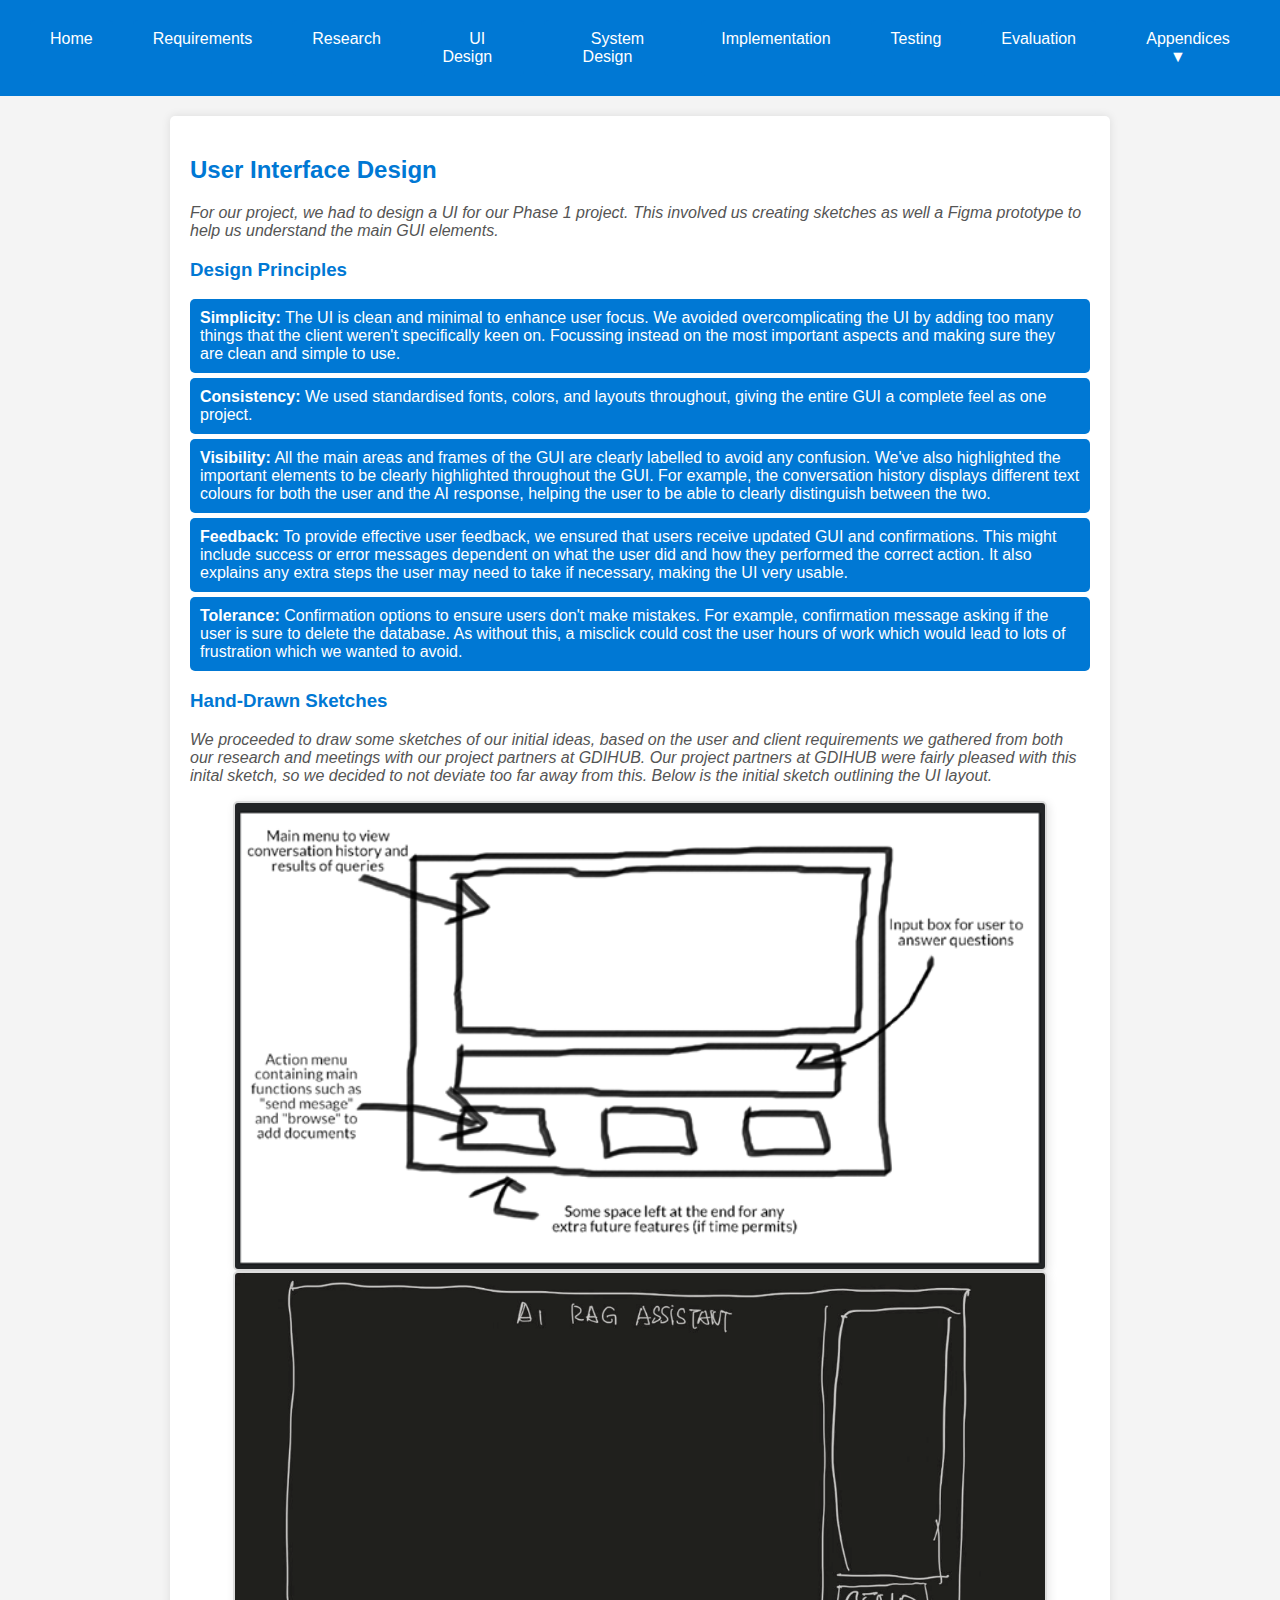
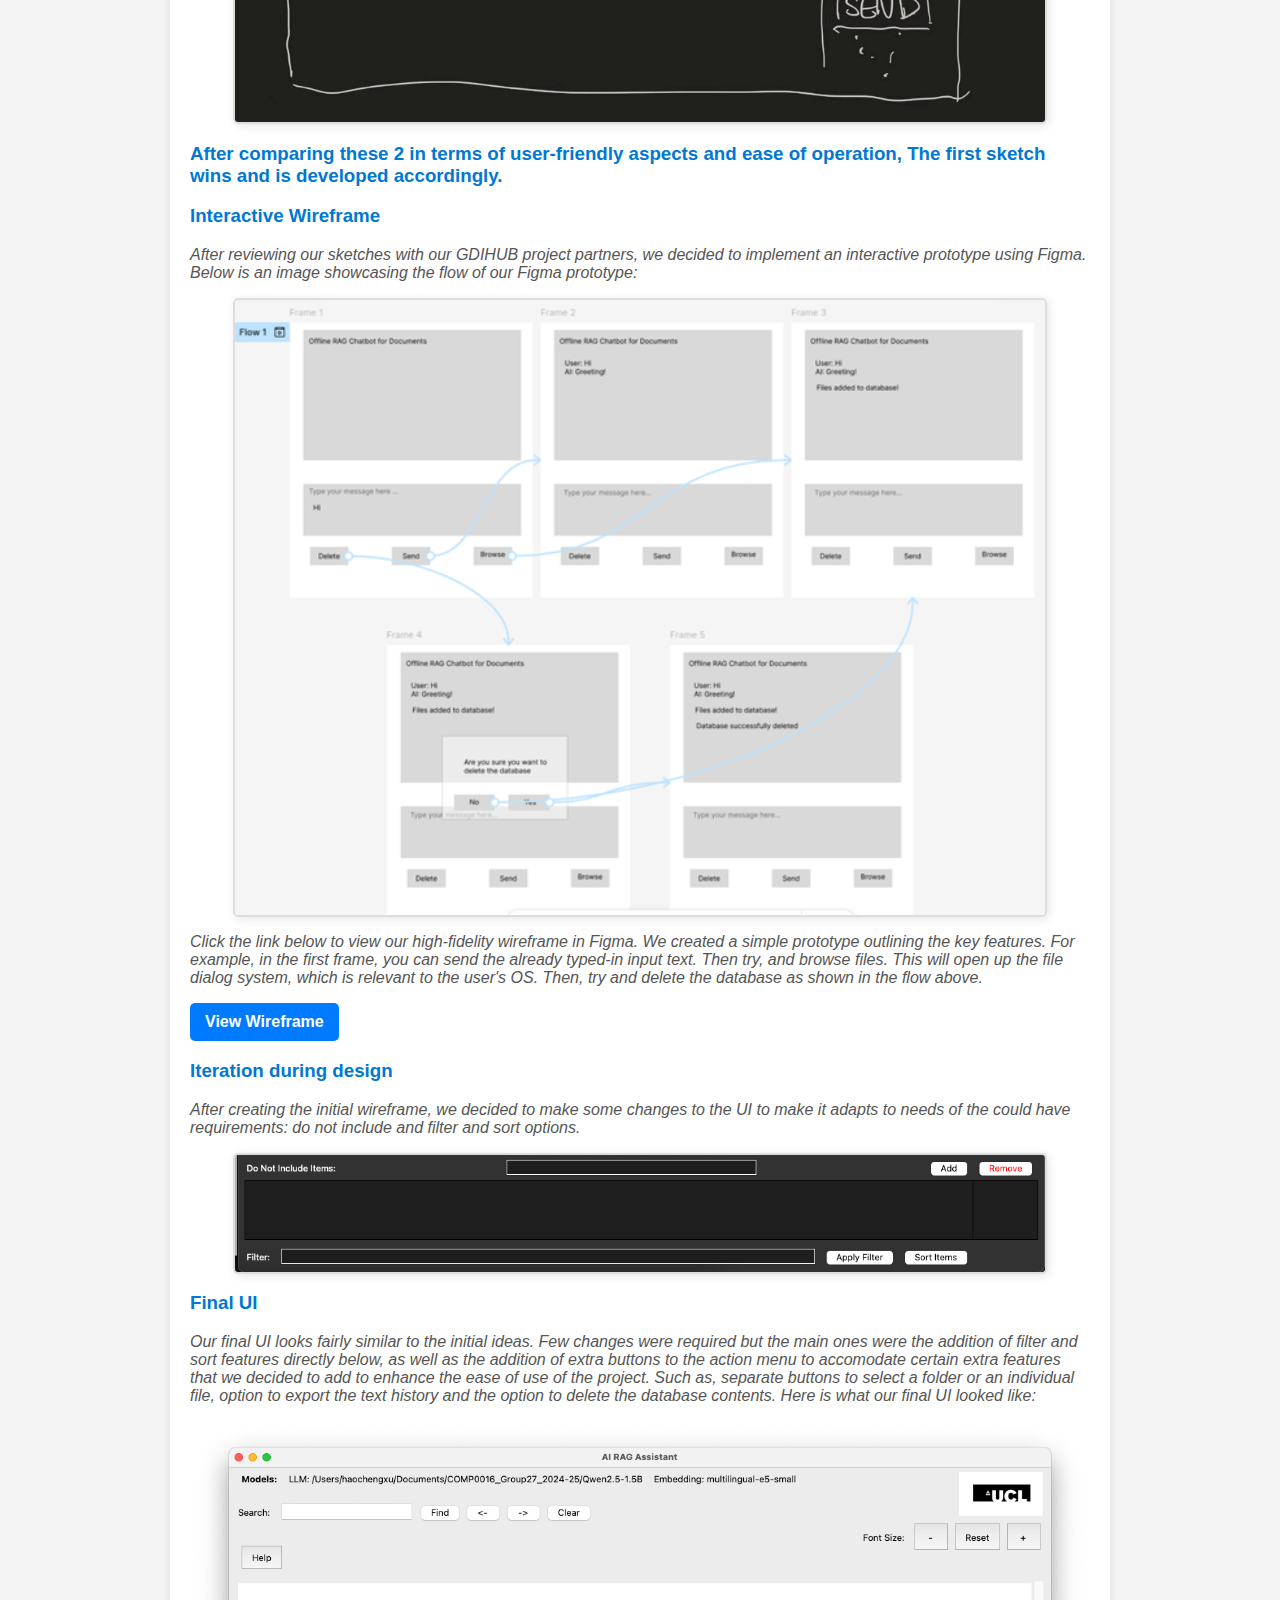
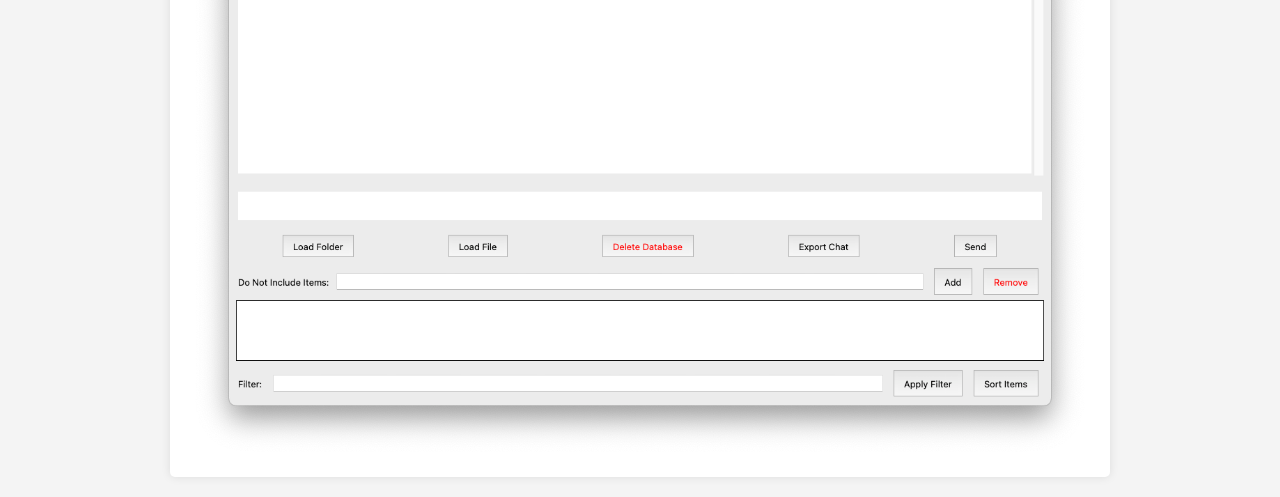
<file: ui-design.html>
<!DOCTYPE html>
<html lang="en">
<head>
    <meta charset="UTF-8">
    <meta name="viewport" content="width=device-width, initial-scale=1.0">
    <title>UI Design - Team 27</title>
    <link rel="stylesheet" href="styles.css">
</head>
<body>

    <!-- Navigation Bar -->
    <header>
        <h1></h1>
        <nav>
            <ul>
                <li><a href="index.html" class="active">Home</a></li>
                <li><a href="requirements.html">Requirements</a></li>
                <li><a href="research.html">Research</a></li>
                <li><a href="ui-design.html">UI Design</a></li>
                <li class="dropdown">
                    <a href="#">System Design</a>
                    <ul class="dropdown-menu">
                        <li><a href="system-design-phase-1.html">Phase 1</a></li>
                        <li><a href="system-design-phase-2.html">Phase 2</a></li>
                    </ul>
                </li>
                <li class="dropdown">
                    <a href="#">Implementation</a>
                    <ul class="dropdown-menu">
                        <li><a href="implementation-phase-1.html">Phase 1</a></li>
                        <li><a href="implementation-phase-2.html">Phase 2</a></li>
                    </ul>
                </li>
                <li><a href="testing.html">Testing</a></li>
                <li><a href="evaluation.html">Evaluation</a></li>
                <li class="dropdown">
                    <a href="#">Appendices ▼</a>
                    <ul class="dropdown-menu">
                        <li><a href="user-manual.html">User and Deployment Manual</a></li>
                        <li><a href="gdpr.html">GDPR & Privacy</a></li>
                        <li><a href="https://team2756.wordpress.com/" target="_blank">Development Blog</a></li>
                        <li><a href="monthly-videos.html">Monthly Videos</a></li>
                    </ul>
                </li>
            </ul>
        </nav>
        
    </header>

    <!-- Main Content -->
    <main>
        <section id="ui-design">
            <h2>User Interface Design</h2>

            <p>For our project, we had to design a UI for our Phase 1 project. This involved us creating sketches as well a Figma prototype to help us understand the main GUI elements.</p>

            <h3>Design Principles</h3>
            <ul>
                <li><strong>Simplicity:</strong> The UI is clean and minimal to enhance user focus. We avoided overcomplicating the UI by adding too many things that the client weren't specifically keen on. Focussing instead on the most important aspects and making sure they are clean and simple to use.</li>
                <li><strong>Consistency:</strong> We used standardised fonts, colors, and layouts throughout, giving the entire GUI a complete feel as one project. </li>
                <li><strong>Visibility:</strong> All the main areas and frames of the GUI are clearly labelled to avoid any confusion. We've also highlighted the important elements to be clearly highlighted throughout the GUI. For example, the conversation history displays different text colours for both the user and the AI response, helping the user to be able to clearly distinguish between the two. </li>
                <li><strong>Feedback:</strong> To provide effective user feedback, we ensured that users receive updated GUI and confirmations. This might include success or error messages dependent on what the user did and how they performed the correct action. It also explains any extra steps the user may need to take if necessary, making the UI very usable.</li>
                <li><strong>Tolerance:</strong> Confirmation options to ensure users don't make mistakes. For example, confirmation message asking if the user is sure to delete the database. As without this, a misclick could cost the user hours of work which would lead to lots of frustration which we wanted to avoid.</li>
            </ul>

            <h3>Hand-Drawn Sketches</h3>
            <p>We proceeded to draw some sketches of our initial ideas, based on the user and client requirements we gathered from both our research and meetings with our project partners at GDIHUB. Our project partners at GDIHUB were fairly pleased with this inital sketch, so we decided to not deviate too far away from this. Below is the initial sketch outlining the UI layout.</p>
            <div class="sketches">
                <img src="images/sketch.png" alt="Main UI Sketch">
            </div>
            <div class="sketches">
                <img src="images/Failed UI.png" alt="Main UI Sketch">
            </div>
            <h3>After comparing these 2 in terms of user-friendly aspects and ease of operation, The first sketch wins and is developed accordingly. </h3>

            <h3>Interactive Wireframe</h3>

            <p>After reviewing our sketches with our GDIHUB project partners, we decided to implement an interactive prototype using Figma. Below is an image showcasing the flow of our Figma prototype:</p>
            <div class="wireframe-flow">
                <img src="images/figma.png" alt="Figma Prototype Flow">
            </div>




            <p>Click the link below to view our high-fidelity wireframe in Figma. We created a simple prototype outlining the key features. For example, in the first frame, you can send the already typed-in input text. Then try, and browse files. This will open up the file dialog system, which is relevant to the user's OS. Then, try and delete the database as shown in the flow above.</p>
            <a href="https://www.figma.com/proto/0nceWTJAZAolvjh6qiWV10/Untitled?node-id=1-3219&p=f&t=dKgcqygiAbWaOKCe-1&scaling=scale-down&content-scaling=fixed&page-id=0%3A1&starting-point-node-id=1%3A3219" target="_blank" class="button">View Wireframe</a>
            
            <h3>Iteration during design</h3>
            <p>After creating the initial wireframe, we decided to make some changes to the UI to make it adapts to needs of the could have requirements: do not include and filter and sort options.</p>
            <div class="wireframe-flow">
                <img src="images/image_interation.png" alt="Figma Prototype Flow">
            </div>

            <h3>Final UI</h3>
            <p>Our final UI looks fairly similar to the initial ideas. Few changes were required but the main ones were the addition of filter and sort features directly below, as well as the addition of extra buttons to the action menu to accomodate certain extra features that we decided to add to enhance the ease of use of the project. Such as, separate buttons to select a folder or an individual file, option to export the text history and the option to delete the database contents. Here is what our final UI looked like:</p>
            
            <div class="final-ui">
                <img src="images/phase1ui.png" alt="Final UI">
            </div>
        </section>
    </main>

</body>
</html>
</file>
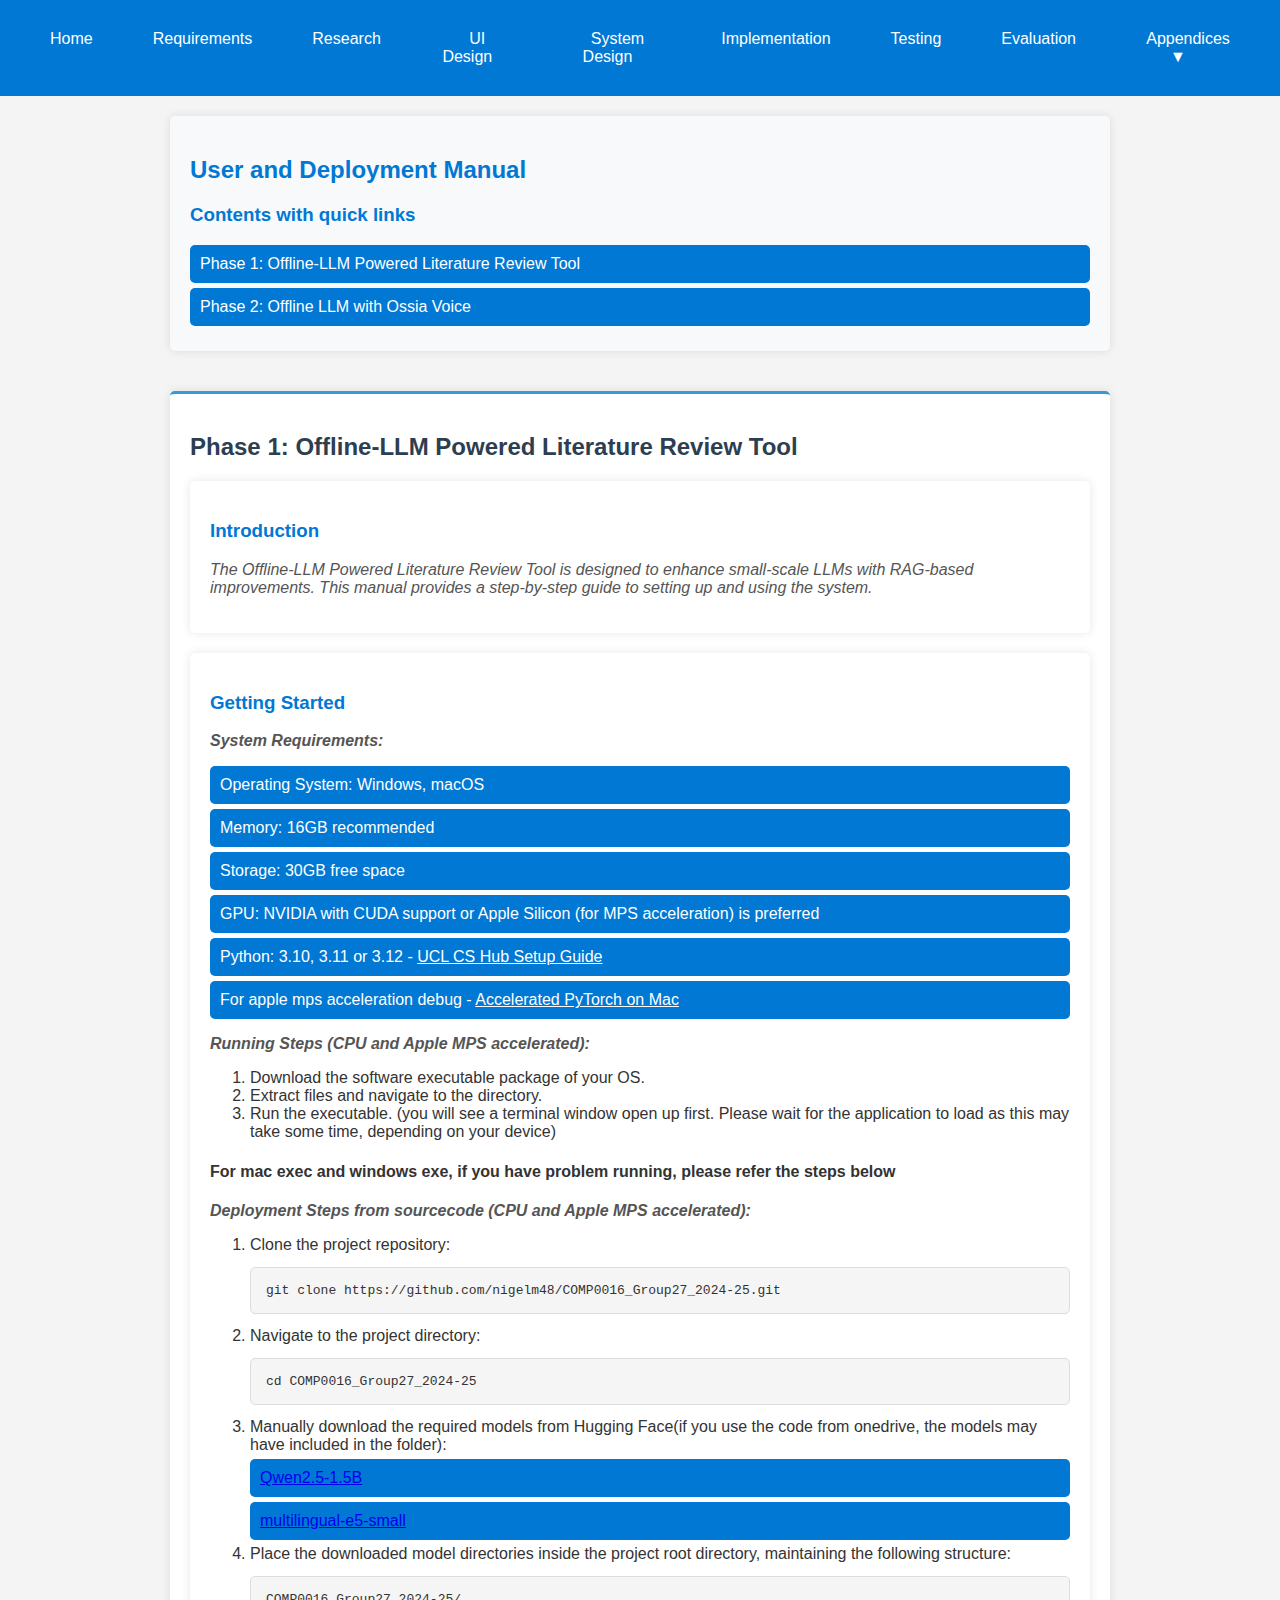
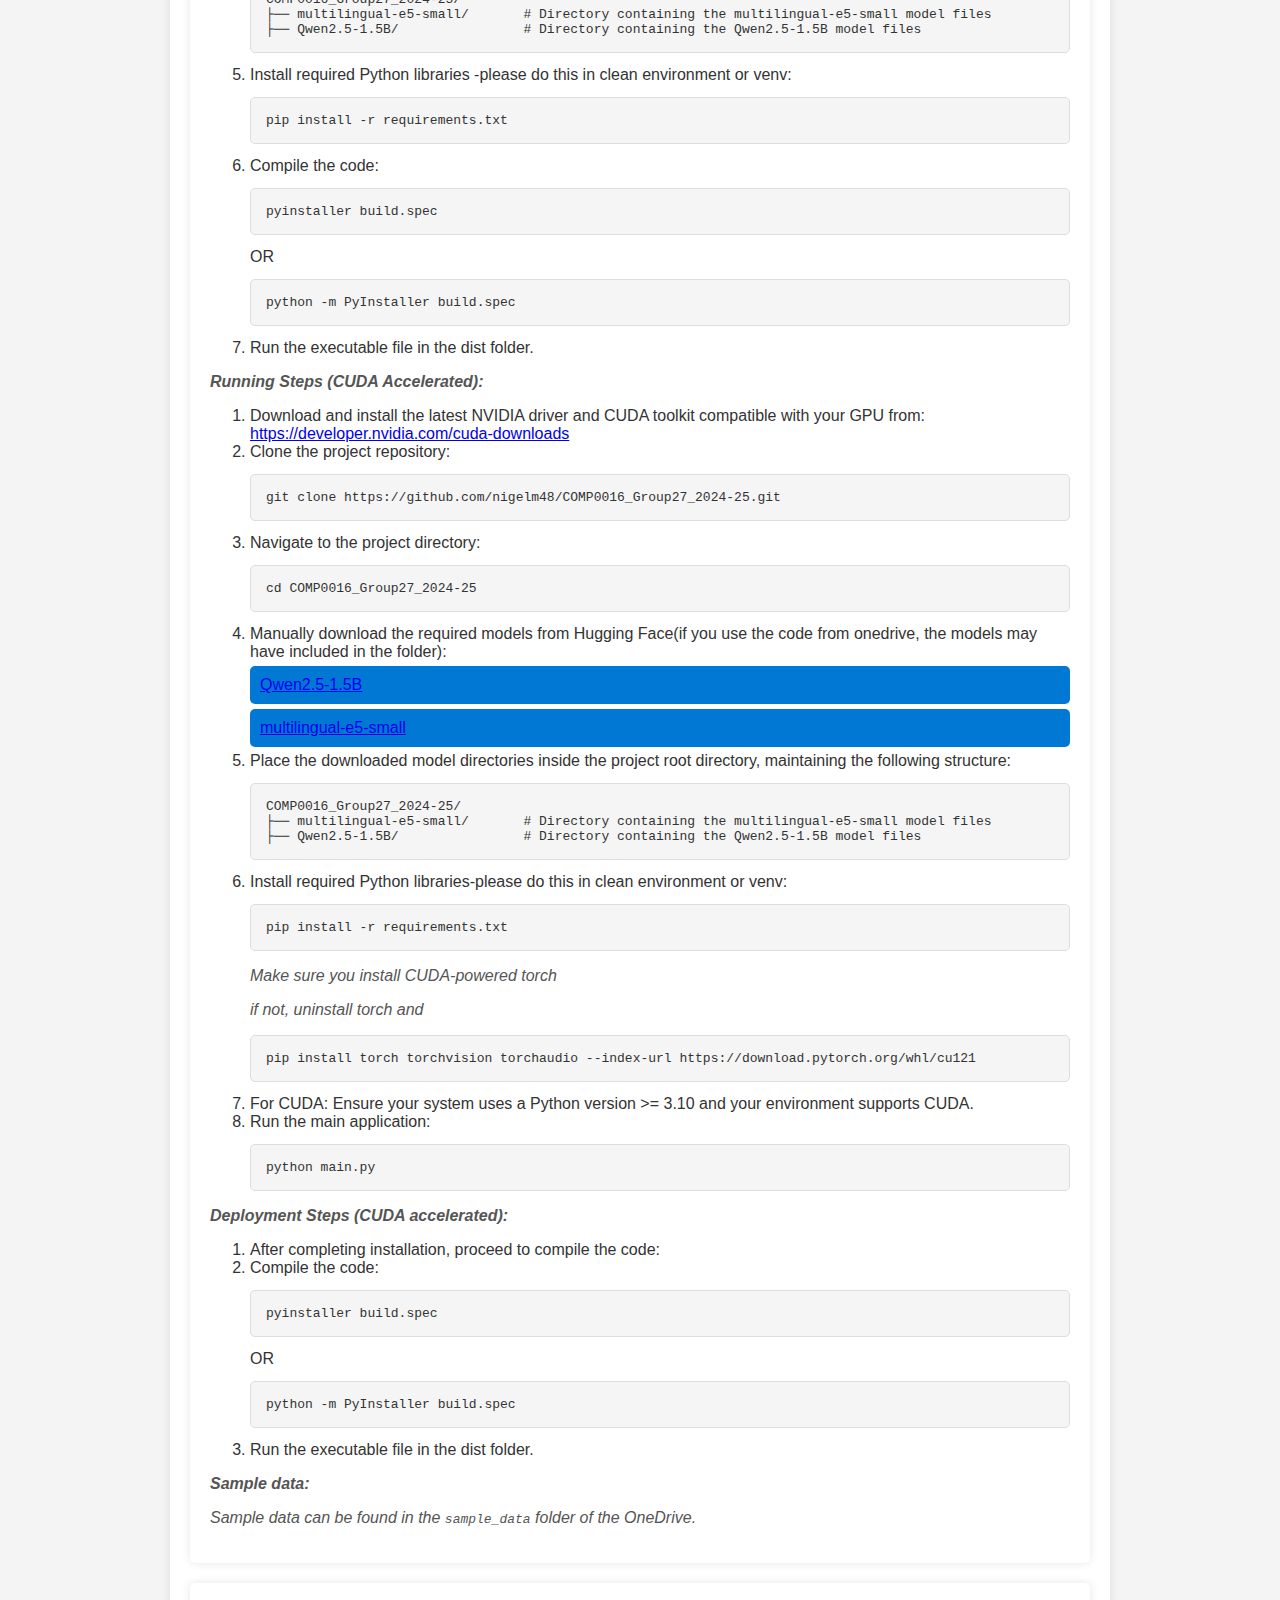
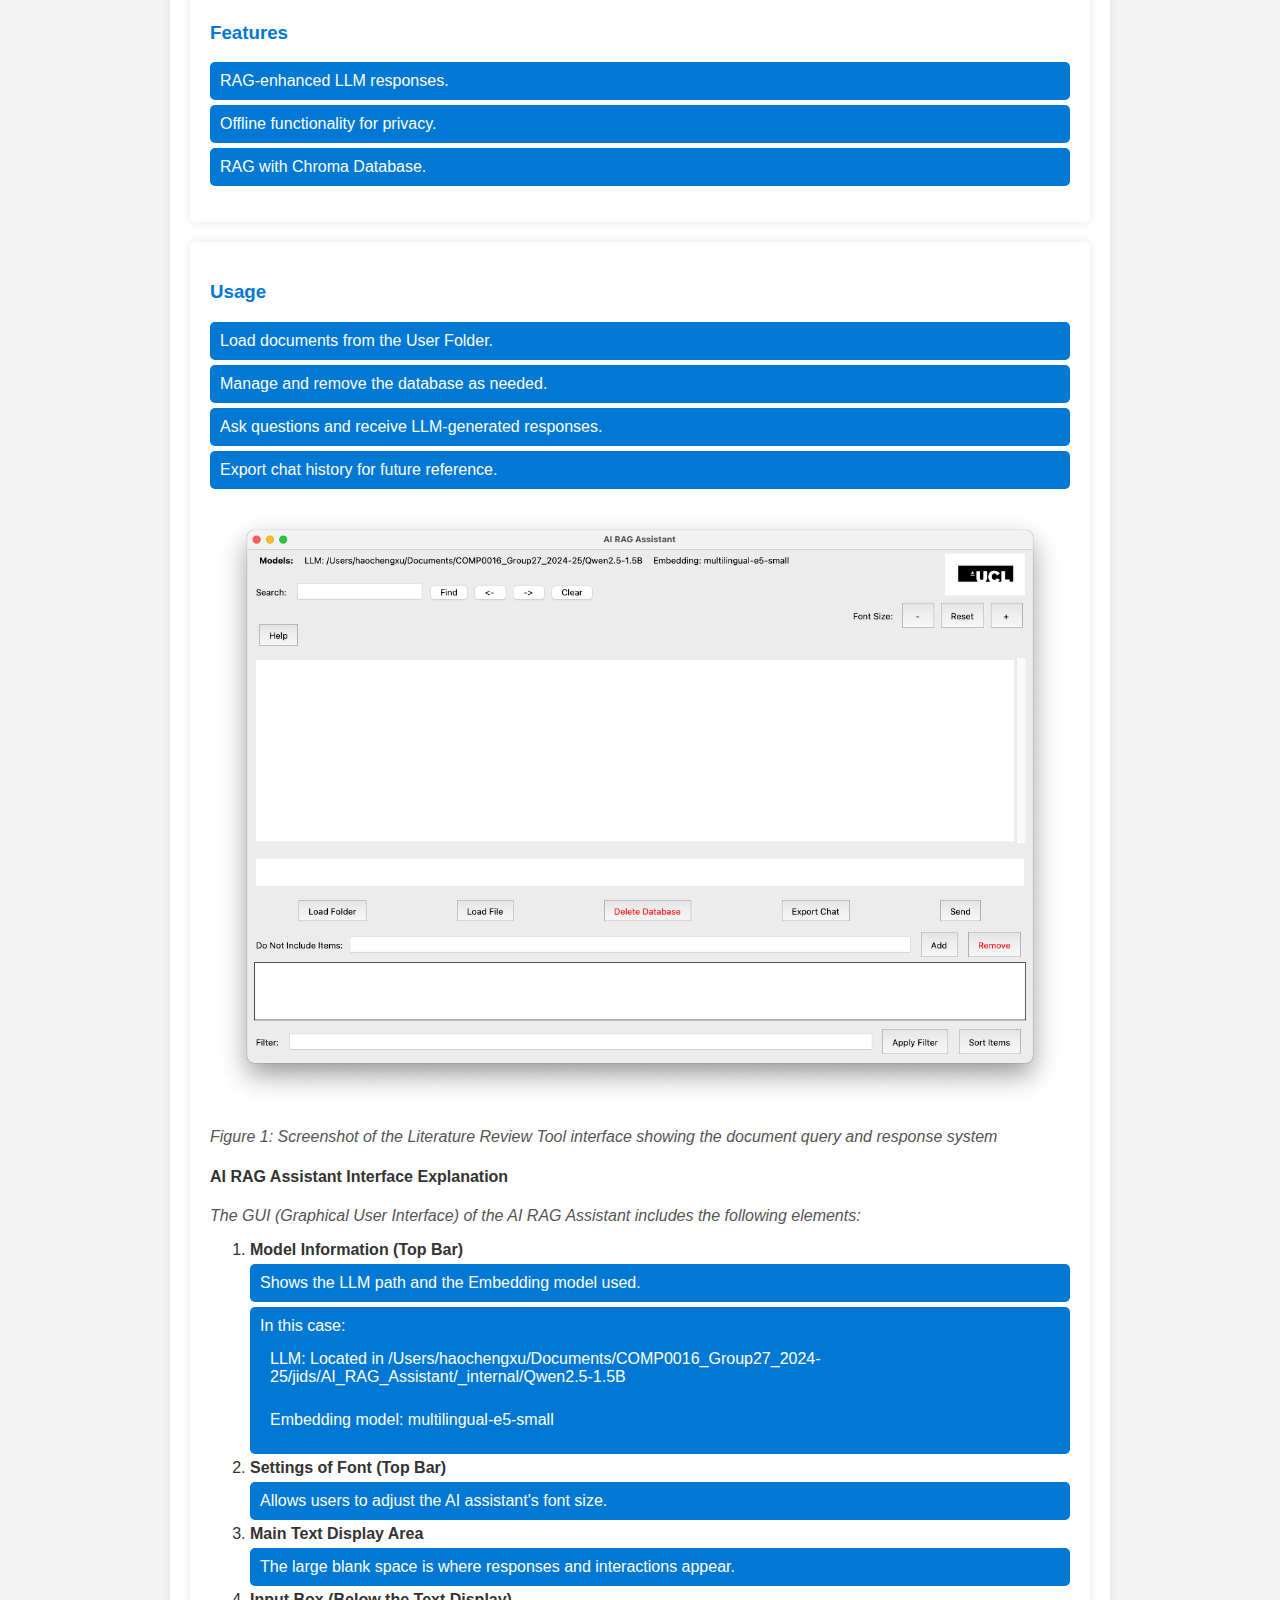
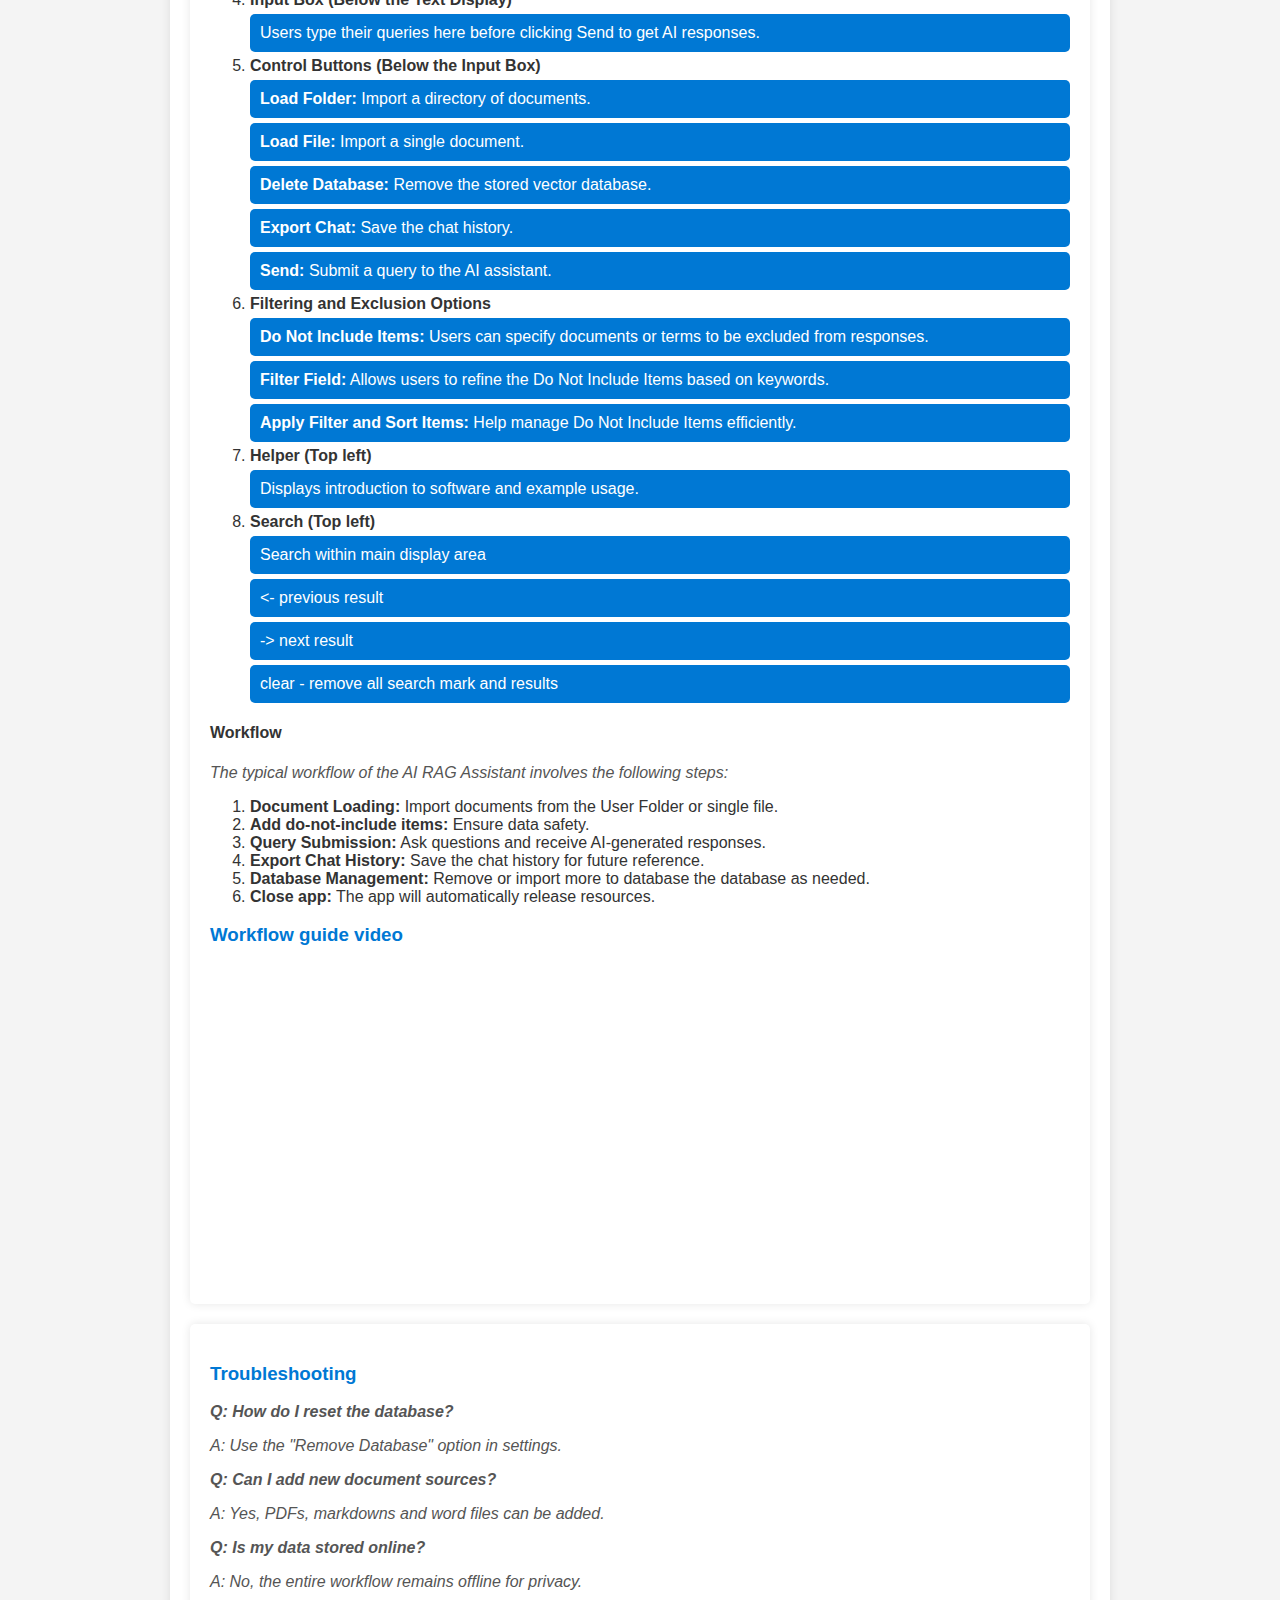
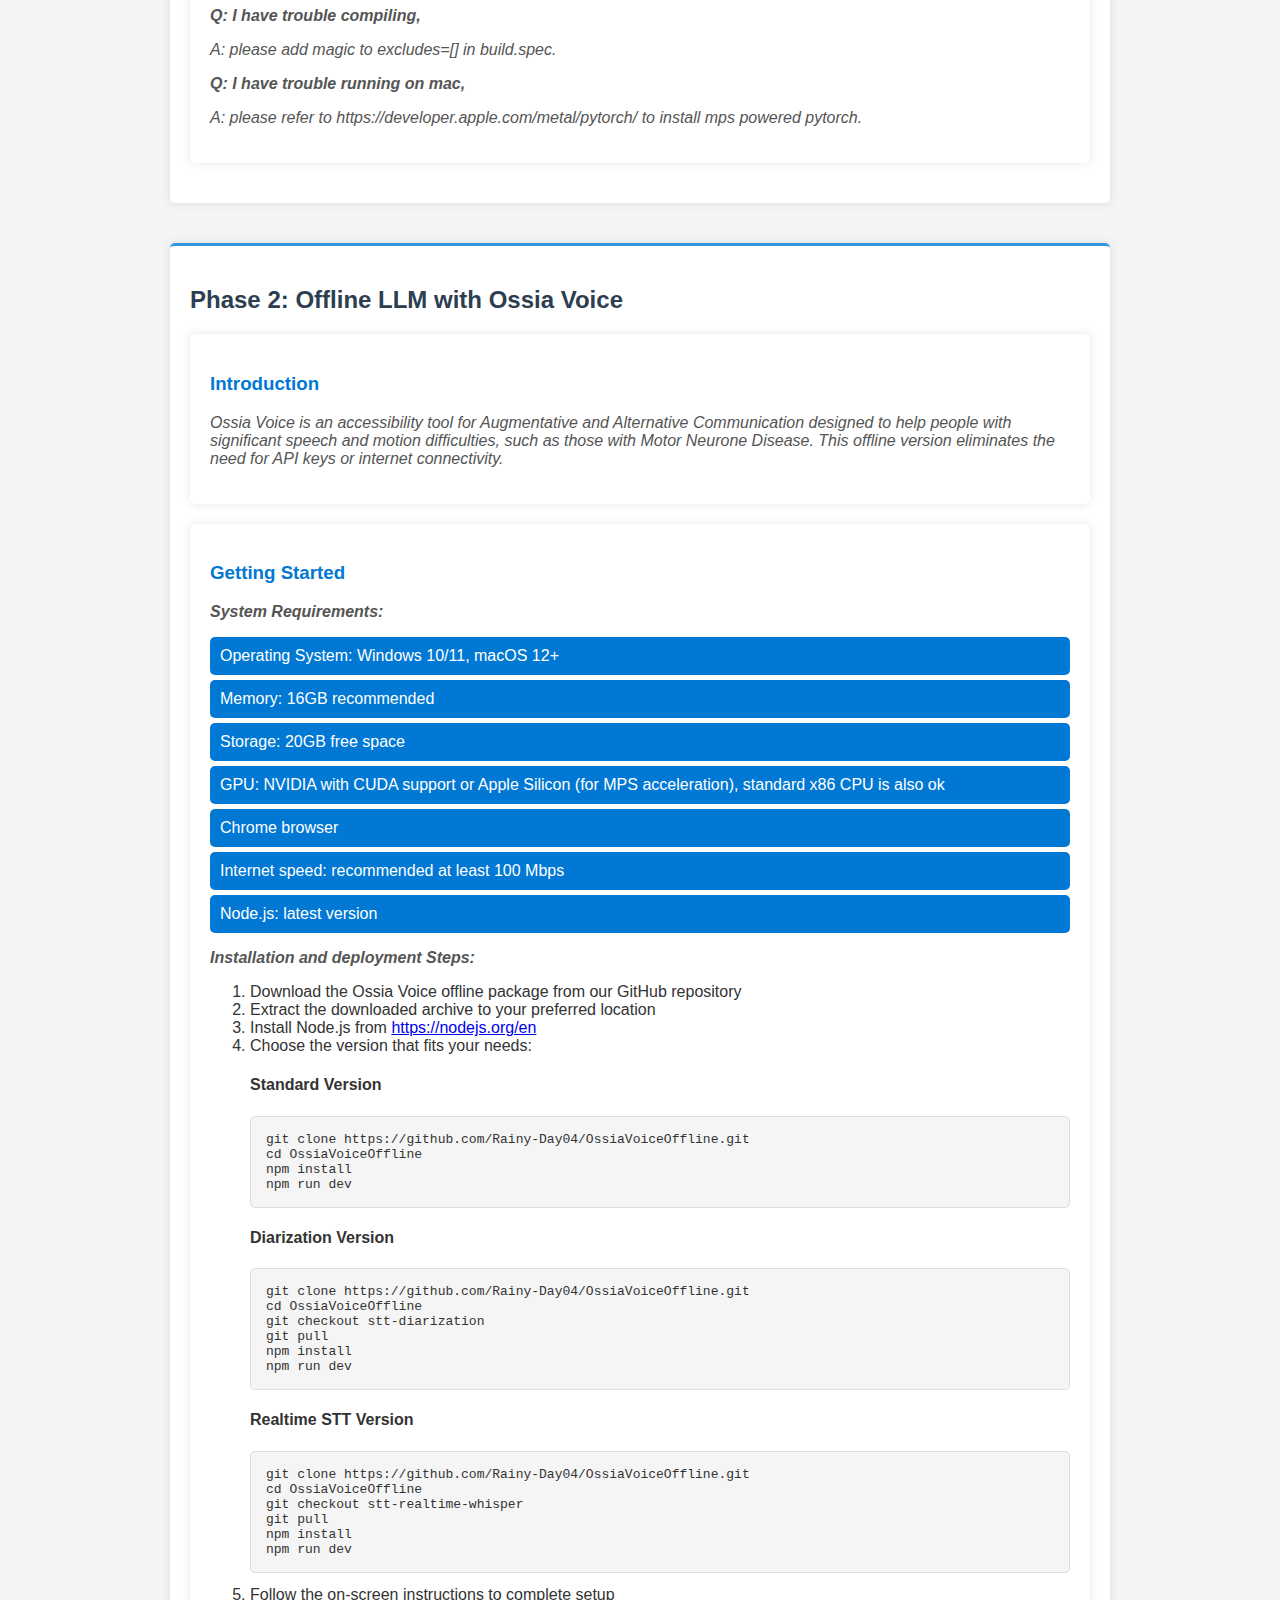
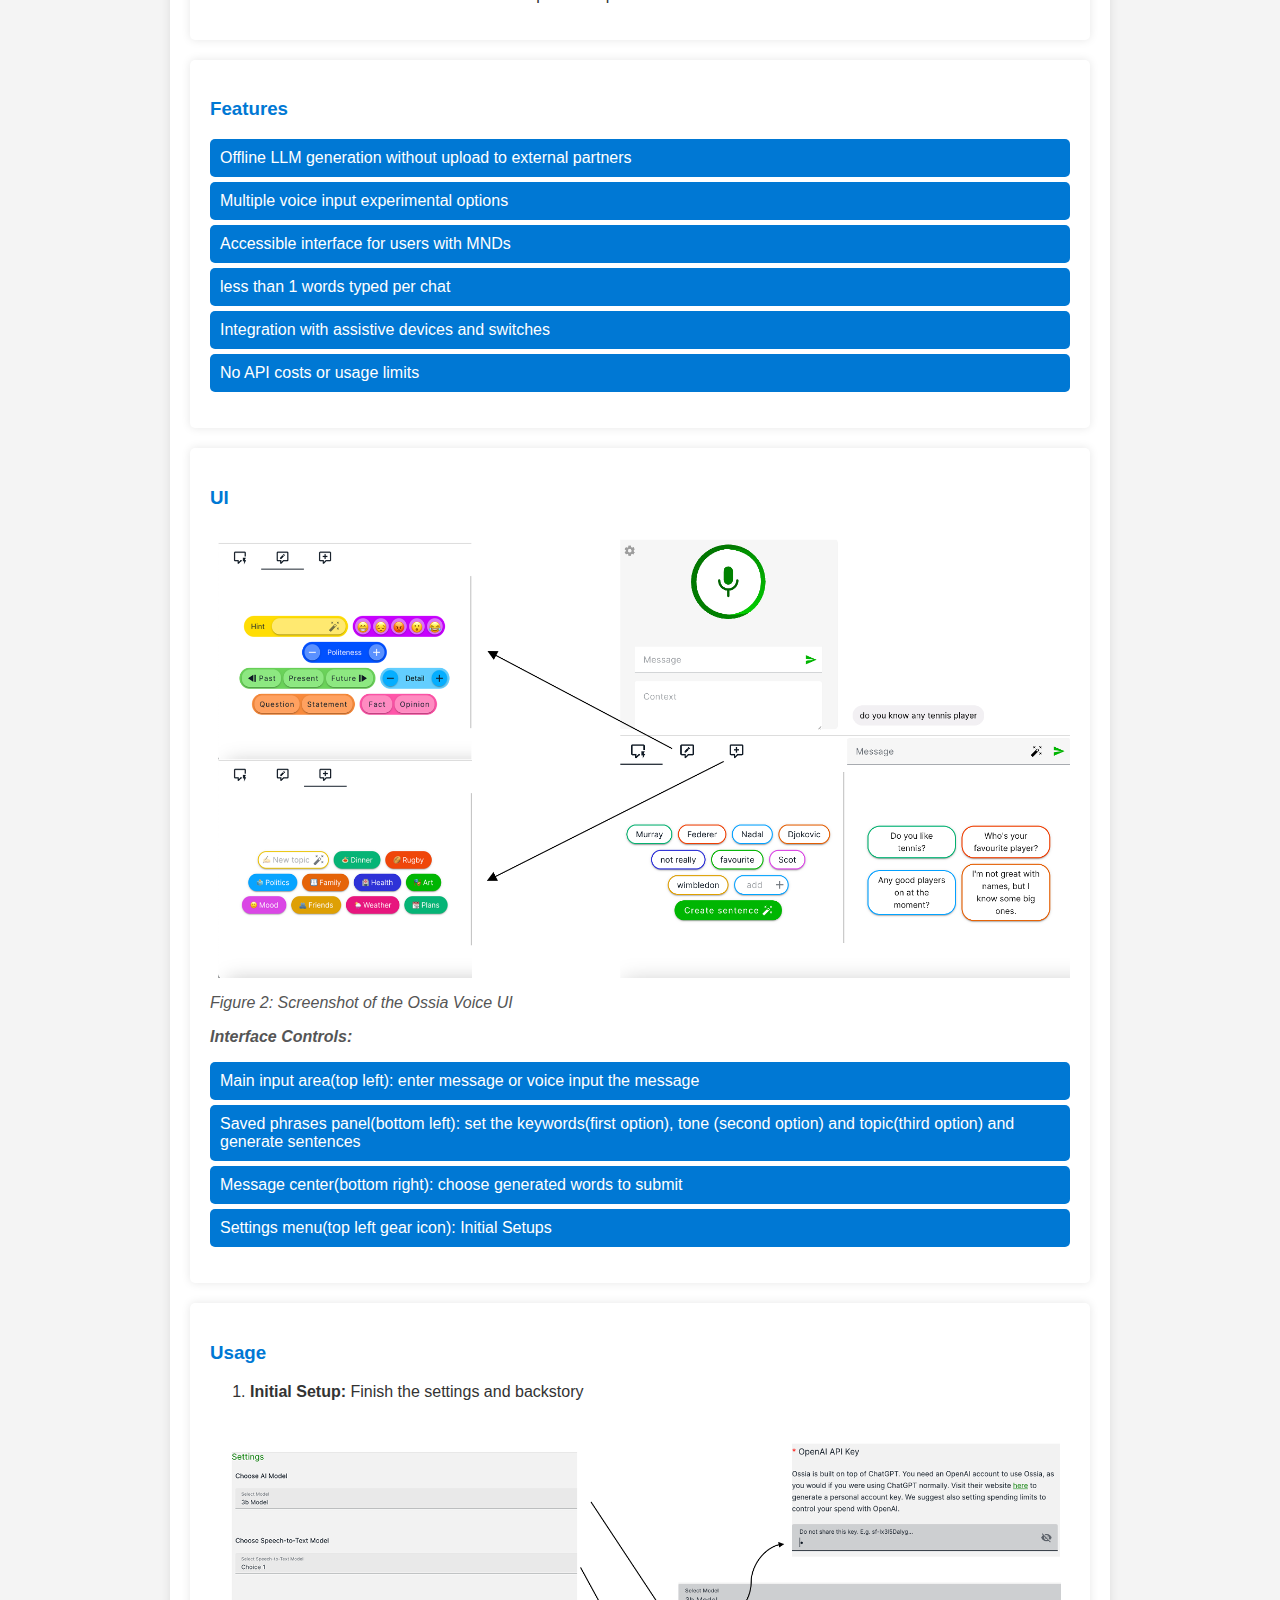
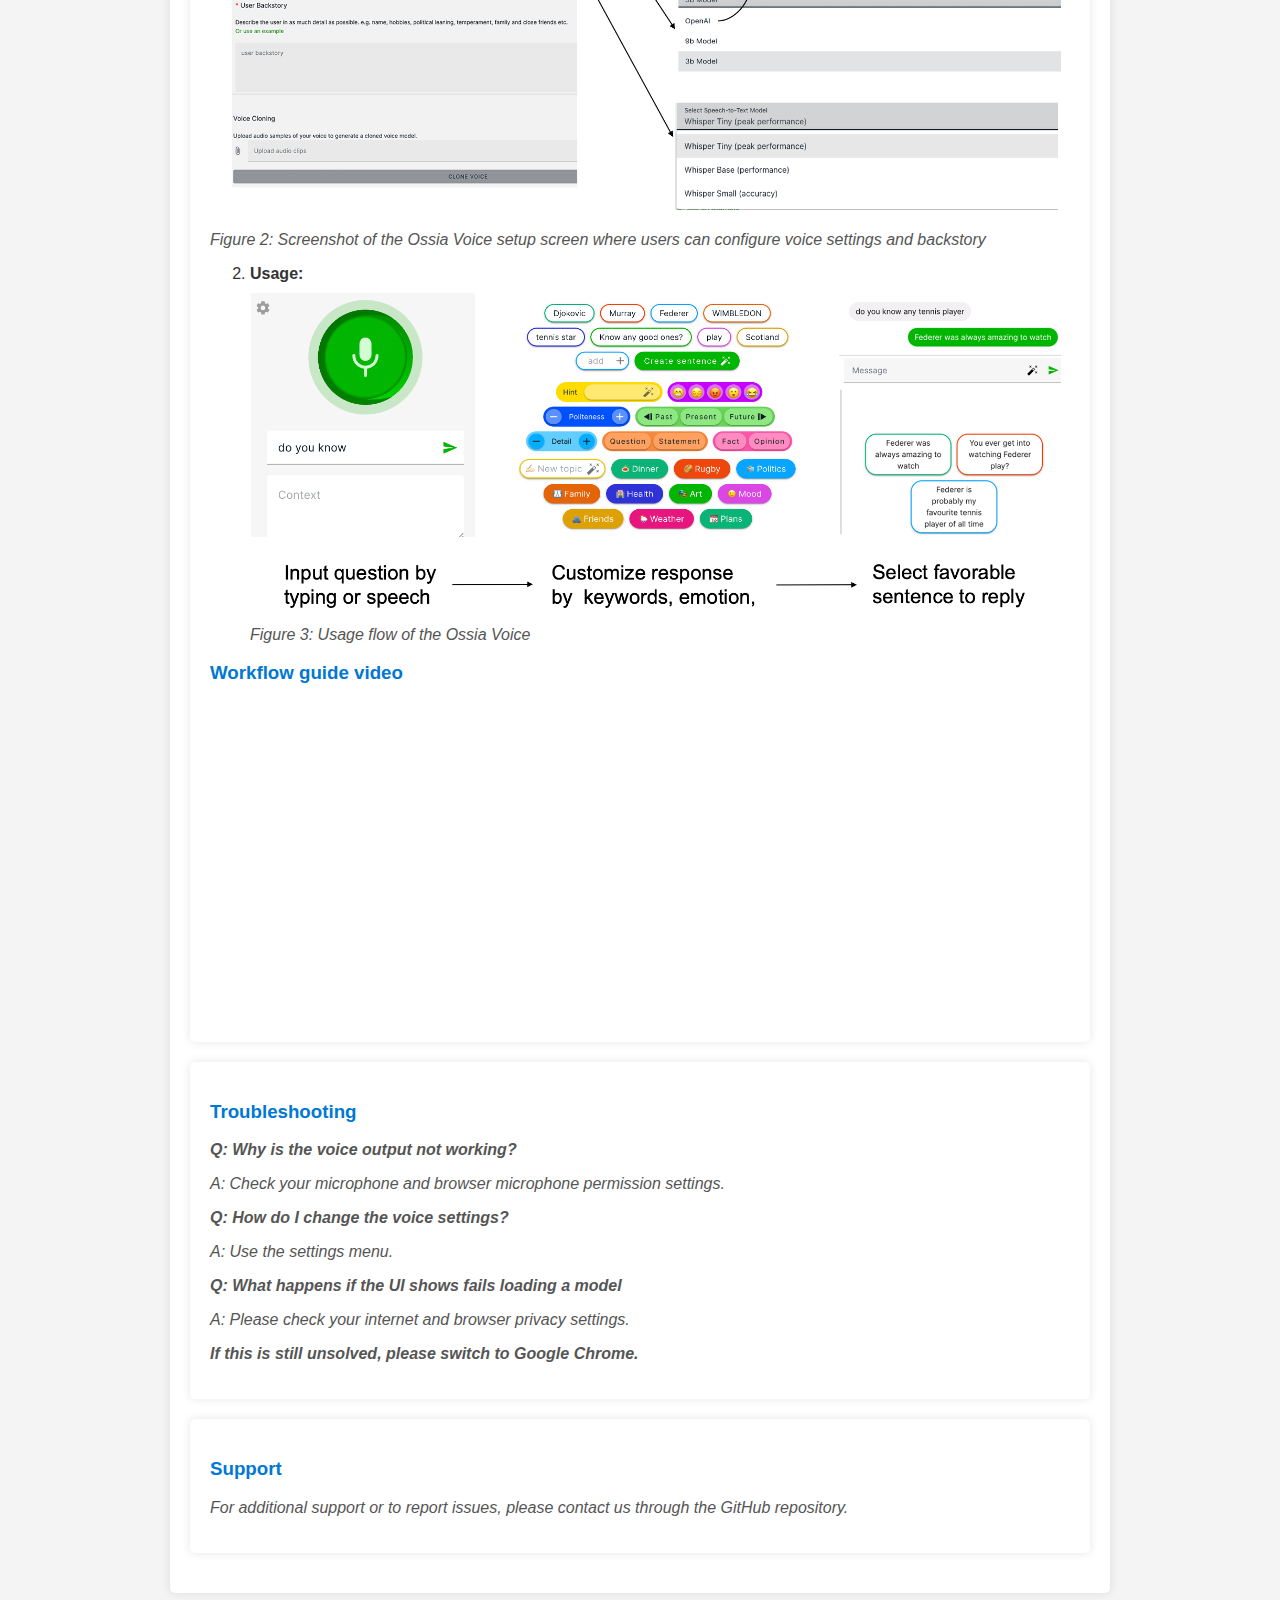
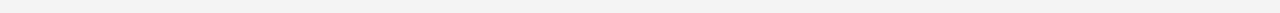
<file: user-manual.html>
<!DOCTYPE html>
<html lang="en">
<head>
    <meta charset="UTF-8">
    <meta name="viewport" content="width=device-width, initial-scale=1.0">
    <title>User Manual</title>
    <link rel="stylesheet" href="styles.css">
</head>
<body>
    <header>
        <h1></h1>
        <nav>
            <ul>
                <li><a href="index.html" class="active">Home</a></li>
                <li><a href="requirements.html">Requirements</a></li>
                <li><a href="research.html">Research</a></li>
                <li><a href="ui-design.html">UI Design</a></li>
                <li class="dropdown">
                    <a href="#">System Design</a>
                    <ul class="dropdown-menu">
                        <li><a href="system-design-phase-1.html">Phase 1</a></li>
                        <li><a href="system-design-phase-2.html">Phase 2</a></li>
                    </ul>
                </li>
                <li class="dropdown">
                    <a href="#">Implementation</a>
                    <ul class="dropdown-menu">
                        <li><a href="implementation-phase-1.html">Phase 1</a></li>
                        <li><a href="implementation-phase-2.html">Phase 2</a></li>
                    </ul>
                </li>
                <li><a href="testing.html">Testing</a></li>
                <li><a href="evaluation.html">Evaluation</a></li>
                <li class="dropdown">
                    <a href="#">Appendices ▼</a>
                    <ul class="dropdown-menu">
                        <li><a href="user-manual.html">User and Deployment Manual</a></li>
                        <li><a href="gdpr.html">GDPR & Privacy</a></li>
                        <li><a href="https://team2756.wordpress.com/" target="_blank">Development Blog</a></li>
                        <li><a href="monthly-videos.html">Monthly Videos</a></li>
                    </ul>
                </li>
            </ul>
        </nav>
    </header>

    <main> 
        <!-- Table of Contents -->
        <section id="toc">
            <h2>User and Deployment Manual</h2>
            <h3>Contents with quick links</h3>
            <ul>
                <li><a href="#phase1">Phase 1: Offline-LLM Powered Literature Review Tool</a></li>
                <li><a href="#phase2">Phase 2: Offline LLM with Ossia Voice</a></li>
            </ul>
        </section>
        
        <!-- Phase 1 Content -->
        <section id="phase1" class="phase-section">
            <h2>Phase 1: Offline-LLM Powered Literature Review Tool</h2>
            
            <section id="introduction">
                <h3>Introduction</h3>
                <p>The Offline-LLM Powered Literature Review Tool is designed to enhance small-scale LLMs with RAG-based improvements. This manual provides a step-by-step guide to setting up and using the system.</p>
            </section>
            
            <section id="getting-started">
                <h3>Getting Started</h3>
                <p><strong>System Requirements:</strong></p>
                <ul>
                    <li>Operating System: Windows, macOS</li>
                    <li>Memory: 16GB recommended</li>
                    <li>Storage: 30GB free space</li>
                    <li>GPU: NVIDIA with CUDA support or Apple Silicon (for MPS acceleration) is preferred</li>
                    <li style="color: white;">Python: 3.10, 3.11 or 3.12 - <a href="https://uclcshub.github.io/docs/set-up-environment" target="_blank" style="color: white;">UCL CS Hub Setup Guide</a></li>
                    <li style="color: white;">For apple mps acceleration debug - <a href="https://developer.apple.com/metal/pytorch/" target="_blank" style="color: white;">Accelerated PyTorch on Mac</a></li>
                </ul>
                
                <p><strong>Running Steps (CPU and Apple MPS accelerated):</strong></p>
                <ol>
                    <li>Download the software executable package of your OS.</li>
                    <li>Extract files and navigate to the directory.</li>
                    <li>Run the executable. (you will see a terminal window open up first. Please wait for the application to load as this may take some time, depending on your device)</li>
                </ol>
                <h4>For mac exec and windows exe, if you have problem running, please refer the steps below</h4>
                <p><strong>Deployment Steps from sourcecode (CPU and Apple MPS accelerated):</strong></p>
                <ol>
                    <li>Clone the project repository:
                        <pre><code>git clone https://github.com/nigelm48/COMP0016_Group27_2024-25.git</code></pre>
                    </li>
                    <li>Navigate to the project directory:
                        <pre><code>cd COMP0016_Group27_2024-25</code></pre>
                    </li>
                    <li>Manually download the required models from Hugging Face(if you use the code from onedrive, the models may have included in the folder):
                        <ul>
                            <li style="color: white;"><a href="https://huggingface.co/Qwen/Qwen2.5-1.5B" target="_blank">Qwen2.5-1.5B</a></li>
                            <li style="color: white;"><a href="https://huggingface.co/intfloat/multilingual-e5-small" target="_blank">multilingual-e5-small</a></li>
                        </ul>
                    </li>
                    <li>Place the downloaded model directories inside the project root directory, maintaining the following structure:
                        <pre><code>COMP0016_Group27_2024-25/
├── multilingual-e5-small/       # Directory containing the multilingual-e5-small model files
├── Qwen2.5-1.5B/                # Directory containing the Qwen2.5-1.5B model files</code></pre>
                    </li>
                    <li>Install required Python libraries -please do this in clean environment or venv:
                        <pre><code>pip install -r requirements.txt</code></pre>
                    </li>
                    <li>Compile the code:
                        <pre><code>pyinstaller build.spec</code></pre>
                        OR
                        <pre><code>python -m PyInstaller build.spec</code></pre>
                    </li>
                    <li>Run the executable file in the dist folder.</li>
                </ol>
                
                <p><strong>Running Steps (CUDA Accelerated):</strong></p>
                <ol>
                    <li>Download and install the latest NVIDIA driver and CUDA toolkit compatible with your GPU from:  
                        <a href="https://developer.nvidia.com/cuda-downloads" target="_blank">https://developer.nvidia.com/cuda-downloads</a>
                    </li>
                    <li>Clone the project repository:
                        <pre><code>git clone https://github.com/nigelm48/COMP0016_Group27_2024-25.git</code></pre>
                    </li>
                    <li>Navigate to the project directory:
                        <pre><code>cd COMP0016_Group27_2024-25</code></pre>
                    </li>
                    <li>Manually download the required models from Hugging Face(if you use the code from onedrive, the models may have included in the folder):
                        <ul>
                            <li><a href="https://huggingface.co/Qwen/Qwen2.5-1.5B" target="_blank">Qwen2.5-1.5B</a></li>
                            <li><a href="https://huggingface.co/intfloat/multilingual-e5-small" target="_blank">multilingual-e5-small</a></li>
                        </ul>
                    </li>
                    <li>Place the downloaded model directories inside the project root directory, maintaining the following structure:
                        <pre><code>COMP0016_Group27_2024-25/
├── multilingual-e5-small/       # Directory containing the multilingual-e5-small model files
├── Qwen2.5-1.5B/                # Directory containing the Qwen2.5-1.5B model files</code></pre>
                    </li>
                    <li>Install required Python libraries-please do this in clean environment or venv:
                        <pre><code>pip install -r requirements.txt</code></pre>
                        <p>Make sure you install CUDA-powered torch</p>
                        <p> if not, uninstall torch and</p>
                        <pre><code>pip install torch torchvision torchaudio --index-url https://download.pytorch.org/whl/cu121</code></pre>

                    </li>
                    <li>For CUDA: Ensure your system uses a Python version >= 3.10 and your environment supports CUDA.</li>
                    <li>Run the main application:
                        <pre><code>python main.py</code></pre>
                    </li>
                </ol>
                
                <p><strong>Deployment Steps (CUDA accelerated):</strong></p>
                <ol>
                    <li>After completing installation, proceed to compile the code:</li></li>
                    <li>Compile the code:
                        <pre><code>pyinstaller build.spec</code></pre>
                        OR
                        <pre><code>python -m PyInstaller build.spec</code></pre>
                    </li>
                    <li>Run the executable file in the dist folder.</li>
                </ol>

                <p><strong>Sample data:</strong></p>
                <p>Sample data can be found in the <code>sample_data</code> folder of the OneDrive.</p>
            </section>
            
            <section id="features">
                <h3>Features</h3>
                <ul>
                    <li>RAG-enhanced LLM responses.</li>
                    <li>Offline functionality for privacy.</li>
                    <li>RAG with Chroma Database.</li>
                </ul>
            </section>
            
            <section id="usage">
                <h3>Usage</h3>
                <ul>
                    <li>Load documents from the User Folder.</li>
                    <li>Manage and remove the database as needed.</li>
                    <li>Ask questions and receive LLM-generated responses.</li>
                    <li>Export chat history for future reference.</li>
                </ul>
                
                <div class="screenshot-container">
                    <img src="images/phase1ui.png" alt="Literature Review Tool Interface" class="usage-screenshot">
                    <p class="screenshot-caption">Figure 1: Screenshot of the Literature Review Tool interface showing the document query and response system</p>
                </div>

                <div class="interface-explanation">
                    <h4>AI RAG Assistant Interface Explanation</h4>
                    <p>The GUI (Graphical User Interface) of the AI RAG Assistant includes the following elements:</p>
                    
                    <ol class="interface-features">
                        <li>
                            <strong>Model Information (Top Bar)</strong>
                            <ul>
                                <li>Shows the LLM path and the Embedding model used.</li>
                                <li>In this case:
                                    <ul>
                                        <li>LLM: Located in /Users/haochengxu/Documents/COMP0016_Group27_2024-25/jids/AI_RAG_Assistant/_internal/Qwen2.5-1.5B</li>
                                        <li>Embedding model: multilingual-e5-small</li>
                                    </ul>
                                </li>
                            </ul>
                        </li>

                        <li>
                            <strong>Settings of Font (Top Bar)</strong>
                            <ul>
                                <li>Allows users to adjust the AI assistant's font size.</li>
                            </ul>
                        </li>
                        <li>
                            <strong>Main Text Display Area</strong>
                            <ul>
                                <li>The large blank space is where responses and interactions appear.</li>
                            </ul>
                        </li>
                        
                        <li>
                            <strong>Input Box (Below the Text Display)</strong>
                            <ul>
                                <li>Users type their queries here before clicking Send to get AI responses.</li>
                            </ul>
                        </li>
                        
                        <li>
                            <strong>Control Buttons (Below the Input Box)</strong>
                            <ul>
                                <li><strong>Load Folder:</strong> Import a directory of documents.</li>
                                <li><strong>Load File:</strong> Import a single document.</li>
                                <li><strong>Delete Database:</strong> Remove the stored vector database.</li>
                                <li><strong>Export Chat:</strong> Save the chat history.</li>
                                <li><strong>Send:</strong> Submit a query to the AI assistant.</li>
                            </ul>
                        </li>
                        
                        <li>
                            <strong>Filtering and Exclusion Options</strong>
                            <ul>
                                <li><strong>Do Not Include Items:</strong> Users can specify documents or terms to be excluded from responses.</li>
                                <li><strong>Filter Field:</strong> Allows users to refine the Do Not Include Items based on keywords.</li>
                                <li><strong>Apply Filter and Sort Items:</strong> Help manage Do Not Include Items efficiently.</li>
                            </ul>
                        </li>

                        <li>
                            <strong>Helper (Top left)</strong>
                            <ul>
                                <li>Displays introduction to software and example usage.</li>
                            </ul>
                        </li>
                        <li>
                            <strong>Search (Top left)</strong>
                            <ul>
                                <li>Search within main display area</li>
                                <li><- previous result</li>
                                <li>-> next result</li>
                                <li>clear - remove all search mark and results</li>
                            </ul>
                        </li>
                    </ol>
                </div>
            <div class="workflow">
                <h4>Workflow</h4>
                <p>The typical workflow of the AI RAG Assistant involves the following steps:</p>
                <ol>
                    <li><strong>Document Loading:</strong> Import documents from the User Folder or single file.</li>
                    <li><strong>Add do-not-include items:</strong> Ensure data safety.</li>
                    <li><strong>Query Submission:</strong> Ask questions and receive AI-generated responses.</li>
                    <li><strong>Export Chat History:</strong> Save the chat history for future reference.</li>
                    <li><strong>Database Management:</strong> Remove or import more to database the database as needed.</li>
                    <li><strong>Close app:</strong> The app will automatically release resources.</li>
                </ol>
            </div>
            <h3>Workflow guide video</h3>
            <iframe width="560" height="315" src="https://www.youtube.com/embed/wMDjjBQqmwc?si=C-OESogJ0Hkr0eL1" title="YouTube video player" frameborder="0" allow="accelerometer; autoplay; clipboard-write; encrypted-media; gyroscope; picture-in-picture; web-share" referrerpolicy="strict-origin-when-cross-origin" allowfullscreen></iframe>
            </section>
            
            <section id="troubleshooting">
                <h3>Troubleshooting</h3>
                <p><strong>Q: How do I reset the database?</strong></p>
                <p>A: Use the "Remove Database" option in settings.</p>
                <p><strong>Q: Can I add new document sources?</strong></p>
                <p>A: Yes, PDFs, markdowns and word files can be added.</p>
                <p><strong>Q: Is my data stored online?</strong></p>
                <p>A: No, the entire workflow remains offline for privacy.</p>
                <p><strong>Q: I have trouble compiling,</strong></p>
                <p>A: please add magic to excludes=[] in build.spec.</p>
                <p><strong>Q: I have trouble running on mac,</strong></p>
                <p>A: please refer to https://developer.apple.com/metal/pytorch/ to install mps powered pytorch.</p>
            </section>
        </section>
        
        <!-- Phase 2 Content -->
        <section id="phase2" class="phase-section">
            <h2>Phase 2: Offline LLM with Ossia Voice</h2>
            
            <section id="ossia-introduction">
                <h3>Introduction</h3>
                <p>Ossia Voice is an accessibility tool for Augmentative and Alternative Communication designed to help people with significant speech and motion difficulties, such as those with Motor Neurone Disease. This offline version eliminates the need for API keys or internet connectivity.</p>
            </section>
            
            <section id="ossia-getting-started">
                <h3>Getting Started</h3>
                <p><strong>System Requirements:</strong></p>
                <ul>
                    <li>Operating System: Windows 10/11, macOS 12+</li>
                    <li>Memory: 16GB recommended</li>
                    <li>Storage: 20GB free space</li>
                    <li>GPU: NVIDIA with CUDA support or Apple Silicon (for MPS acceleration), standard x86 CPU is also ok</li>
                    <li>Chrome browser</li>
                    <li>Internet speed: recommended at least 100 Mbps</li>
                    <li>Node.js: latest version</li>
                </ul>
                
                <p><strong>Installation and deployment Steps:</strong></p>
                <ol>
                    <li>Download the Ossia Voice offline package from our GitHub repository</li>
                    <li>Extract the downloaded archive to your preferred location</li>
                    <li>Install Node.js from <a href="https://nodejs.org/en" target="_blank">https://nodejs.org/en</a></li>
                    <li>Choose the version that fits your needs:
                        <div class="version-tabs">
                            <div class="version-tab">
                                <h4>Standard Version</h4> 
                                <pre><code>git clone https://github.com/Rainy-Day04/OssiaVoiceOffline.git
cd OssiaVoiceOffline
npm install
npm run dev</code></pre>
                            </div>
                            
                            <div class="version-tab">
                                <h4>Diarization Version</h4>
                                <pre><code>git clone https://github.com/Rainy-Day04/OssiaVoiceOffline.git
cd OssiaVoiceOffline
git checkout stt-diarization
git pull
npm install
npm run dev</code></pre>
                            </div>
                            
                            <div class="version-tab">
                                <h4>Realtime STT Version</h4>
                                <pre><code>git clone https://github.com/Rainy-Day04/OssiaVoiceOffline.git
cd OssiaVoiceOffline
git checkout stt-realtime-whisper
git pull
npm install
npm run dev</code></pre>
                            </div>
                        </div>
                    </li>
                    <li>Follow the on-screen instructions to complete setup</li>
                </ol>
            </section>
            
            <section id="ossia-features">
                <h3>Features</h3>
                <ul>
                    <li>Offline LLM generation without upload to external partners</li>
                    <li>Multiple voice input experimental options</li>
                    <li>Accessible interface for users with MNDs</li>
                    <li>less than 1 words typed per chat</li>
                    <li>Integration with assistive devices and switches</li>
                    <li>No API costs or usage limits</li>
                </ul>
            </section>
            <section id="ossia-UI">
                <h3>UI</h3>
                <div class="screenshot-container">
                    <img src="images/ossia-ui.png" alt="Ossia Voice Setup Screen" class="usage-screenshot">
                    <p class="screenshot-caption">Figure 2: Screenshot of the Ossia Voice UI</p>
                </div>

                <p><strong>Interface Controls:</strong></p>
                <ul>
                    <li>Main input area(top left): enter message or voice input the message</li>
                    <li>Saved phrases panel(bottom left): set the keywords(first option), tone (second option) and topic(third option) and generate sentences</li>
                    <li>Message center(bottom right): choose generated words to submit</li>
                    <li>Settings menu(top left gear icon): Initial Setups</li>
                </ul>
            </section>
            
            <section id="ossia-usage">
                <h3>Usage</h3>
                <ol>
                    <li><strong>Initial Setup:</strong> Finish the settings and backstory </li>
                </ol>

                <div class="screenshot-container">
                    <img src="images/ossia-setup-screen.png" alt="Ossia Voice Setup Screen" class="usage-screenshot">
                    <p class="screenshot-caption">Figure 2: Screenshot of the Ossia Voice setup screen where users can configure voice settings and backstory</p>
                </div>

                <ol start="2">
                    <li><strong>Usage:</strong></li>
                    <div class="screenshot-container">
                        <img src="images/ossiausage.png" alt="Ossia Voice Setup Screen" class="usage-screenshot">
                        <p class="screenshot-caption">Figure 3: Usage flow of the Ossia Voice</p>
                    </div>
                    
                </ol>
                <h3>Workflow guide video</h3>
                <iframe width="560" height="315" src="https://www.youtube.com/embed/4SAeKoJ2OLk?si=qJ81Ts9PUCqXGrl3" title="YouTube video player" frameborder="0" allow="accelerometer; autoplay; clipboard-write; encrypted-media; gyroscope; picture-in-picture; web-share" referrerpolicy="strict-origin-when-cross-origin" allowfullscreen></iframe>    
            </section>
            
            <section id="ossia-troubleshooting">
                <h3>Troubleshooting</h3>
                <p><strong>Q: Why is the voice output not working?</strong></p>
                <p>A: Check your microphone and browser microphone permission settings.</p>
                <p><strong>Q: How do I change the voice settings?</strong></p>
                <p>A: Use the settings menu.</p>
                <p><strong>Q: What happens if the UI shows fails loading a model</strong></p>
                <p>A: Please check your internet and browser privacy settings.</p>
                <p><strong>If this is still unsolved, please switch to Google Chrome.</strong></p>
            </section>

            <section id="ossia-support">
                <h3>Support</h3>
                <p>For additional support or to report issues, please contact us through the GitHub repository.</p>
            </section>

        </section>
    </main>

    <script src="script.js"></script>
</body>
</html>
</file>
<file: styles.css>
/* General Styles */
body {
  font-family: Arial, sans-serif;
  margin: 0;
  padding: 0;
  background-color: #f8f9fa;
  color: #333;
  transition: background 0.3s, color 0.3s;
}

/* Dark Mode */
.dark-mode {
  background-color: #121212;
  color: white;
}

/* Header */
header {
  background: #007bff;
  color: white;
  padding: 15px;
  display: flex;
  justify-content: space-between;
  align-items: center;
}

nav ul {
  list-style: none;
  padding: 0;
  margin: 0;
  display: flex;
}

nav ul li {
  margin: 0 10px;
  position: relative;
}

nav ul li a {
  color: white;
  text-decoration: none;
  padding: 10px;
}

nav ul li a:hover {
  background: rgba(255, 255, 255, 0.2);
}

/* Dropdown Menu */
.dropdown-menu {
  display: none;
  position: absolute;
  background: white;
  list-style: none;
  top: 100%;
  left: 0;
  padding: 0;
  box-shadow: 0 4px 6px rgba(0, 0, 0, 0.2);
}

.dropdown-menu li {
    padding: 10px;
    margin: 5px;
}

.dropdown-menu li a {
    color: rgb(255, 255, 255);
    display: block;
}

.dropdown:hover .dropdown-menu {
  display: block;
}

/* Dark Mode Button */
#darkModeToggle {
  cursor: pointer;
  background: none;
  border: none;
  font-size: 18px;
  color: white;
}

/* Footer */
footer {
  text-align: center;
  padding: 10px;
  background: #007bff;
  color: white;
  position: fixed;
  bottom: 0;
  width: 100%;
}

body {
  font-family: Arial, sans-serif;
  margin: 0;
  padding: 0;
  background-color: #f4f4f4;
  color: #333;
}

header {
  background-color: #0078D4;
  color: white;
  text-align: center;
  padding: 20px;
}

h1, h2, h3 {
  color: #0078D4;
}

section {
  max-width: 900px;
  margin: 20px auto;
  padding: 20px;
  background: white;
  box-shadow: 0 0 10px rgba(0, 0, 0, 0.1);
  border-radius: 5px;
}

ul {
  list-style: none;
  padding: 0;
}

ul li {
  background: #0078D4;
  color: white;
  padding: 10px;
  margin: 5px 0;
  border-radius: 5px;
}

#use-cases {
  margin: 40px auto;
  text-align: center;
  width: 90%;
  max-width: 900px;
}

#use-cases h2 {
  color: #0078D4;
}

#use-cases p {
  font-size: 18px;
  color: #777;
  font-style: italic;
}

.centred-image {
  display: block;
  margin: 20px auto; /* Centers the image horizontally */
  max-width: 100%;
  height: auto;
}



#personas {
    margin: 40px auto;  
    text-align: center;/* Centers the entire section */
    width: 90%;  /* Ensures proper alignment on different screens */
}

.persona {
    margin: 40px auto;
    padding: 20px;
    background: #f9f9f9;
    border-radius: 10px;
    box-shadow: 2px 2px 10px rgba(0, 0, 0, 0.1);
    text-align: center;
    max-width: 675px;  /* Adjusted for a better centered look */
}

.persona img {
  width: 100%; /* Makes sure image scales properly */
  max-width: 500px; /* Prevents images from being too large */
  height: auto;
  border-radius: 10px;
  display: block; /* Ensures proper spacing */
  margin: 0 auto 20px auto; /* Centers the image */
}

.persona-description {
  max-width: 90%;
  margin: 0 auto;
  text-align: center;
}

.persona h3 {
  color: #0078D4;
}

.persona p {
  font-size: 18px;
  line-height: 1.6;
  color: #333;
}

img {
  max-width: 100%;
  height: auto;
  display: block;
}


table {
  width: 100%;
  border-collapse: collapse;
  margin: 20px 0;
  font-size: 16px;
  text-align: left;
}

th, td {
  border: 1px solid #ddd;
  padding: 12px;
}

th {
  background-color: #0078D4;
  color: white;
}

tr:nth-child(even) {
  background-color: #f2f2f2;
}

p {
  font-style: italic;
  color: #555;
}

.table-responsive {
    overflow-x: auto;  
    display: block;
    max-width: 100%;   
}

.survey-box {
  background: #e9f5ff;
  padding: 15px;
  border-left: 5px solid #0078D4;
  margin-top: 10px;
  border-radius: 5px;
}

.survey-box p {
  margin: 10px 0;
}

footer {
  text-align: center;
  padding: 10px;
  background: #0078D4;
  color: white;
  margin-top: 20px;
}

.testing-section {
  background-color: #f9f9f9;
  border-radius: 8px;
  padding: 20px;
  margin-bottom: 30px;
  box-shadow: 0 2px 10px rgba(0,0,0,0.05);
}

.testing-section h4 {
  color: #2c3e50;
  border-bottom: 2px solid #3498db;
  padding-bottom: 10px;
  margin-bottom: 20px;
}

.testing-grid {
  display: grid;
  grid-template-columns: 1fr 1fr;
  gap: 20px;
  margin-bottom: 20px;
}

.testing-card {
  background-color: white;
  border-radius: 6px;
  box-shadow: 0 2px 8px rgba(0,0,0,0.08);
  overflow: hidden;
}

.testing-card.full-width {
  grid-column: 1 / -1;
  margin-bottom: 20px;
}

.testing-header {
  background-color: #3498db;
  color: white;
  padding: 12px 15px;
  display: flex;
  align-items: center;
}

.testing-header span {
  margin-right: 10px;
}

.testing-header h5 {
  margin: 0;
  font-size: 1.1rem;
}

.testing-content {
  padding: 15px;
}

.testing-content ul {
  margin: 0;
  padding-left: 20px;
}

.testing-content li {
  margin-bottom: 8px;
  background: none;
  color: #333;
  padding: 5px 0;
}

.feedback-box {
  background-color: #e8f4fc;
  border-left: 4px solid #3498db;
  padding: 15px 20px;
  margin-bottom: 25px;
  border-radius: 4px;
}

.feedback-box h5 {
  display: flex;
  align-items: center;
  margin-top: 0;
  color: #2980b9;
}

.feedback-box span {
  color: #f39c12;
  margin-right: 8px;
}

.quote {
  background-color: white;
  border-radius: 4px;
  padding: 10px 15px;
  margin-top: 10px;
}

.quote blockquote {
  font-style: italic;
  margin: 0;
  color: #555;
  border-left: 3px solid #3498db;
  padding-left: 10px;
}

.testing-details h5, .next-steps h5 {
  color: #2c3e50;
  border-bottom: 1px solid #ddd;
  padding-bottom: 8px;
  margin-bottom: 15px;
}

.testing-details p {
  line-height: 1.6;
  margin-bottom: 15px;
}

.next-steps {
  background-color: #f0f7ff;
  border-radius: 6px;
  padding: 15px 20px;
  margin-top: 20px;
}

.next-steps ul {
  margin-bottom: 0;
}

.conclusion-box {
  background-color: #edf7ff;
  border-left: 4px solid #3498db;
  padding: 15px 20px;
  margin-top: 20px;
  border-radius: 4px;
}

.conclusion-box h5 {
  display: flex;
  align-items: center;
  margin-top: 0;
  color: #2980b9;
}

.conclusion-box span {
  margin-right: 8px;
}

.phase-section {
  border-top: 3px solid #3498db;
  margin-top: 40px;
  padding-top: 20px;
}

.phase-section h2 {
  color: #2c3e50;
  margin-bottom: 20px;
}

#toc {
  background-color: #f8f9fa;
  padding: 20px;
  margin-bottom: 30px;
  border-radius: 5px;
}

#toc ul {
  margin-bottom: 0;
}

#toc a {
  color: white;
  text-decoration: none;
}

#toc a:hover {
  text-decoration: underline;
}

pre {
  background-color: #f5f5f5;
  padding: 15px;
  border-radius: 5px;
  overflow-x: auto;
  font-family: monospace;
  border: 1px solid #ddd;
}

.sketches {
  display: flex;
  justify-content: center;
  gap: 20px;
}

.sketches img {
  width: 90%;
  border: 2px solid #ddd;
  border-radius: 5px;
  box-shadow: 2px 2px 10px rgba(0, 0, 0, 0.1);
}

.wireframe-flow {
  display: flex;
  justify-content: center;
  gap: 20px;
}

.wireframe-flow img {
  width: 90%;
  border: 2px solid #ddd;
  border-radius: 5px;
  box-shadow: 2px 2px 10px rgba(0, 0, 0, 0.1);
}

.button {
  display: inline-block;
  padding: 10px 15px;
  background-color: #007bff;
  color: white;
  text-decoration: none;
  border-radius: 5px;
  font-weight: bold;
}

.button:hover {
  background-color: #0056b3;
}

.license-notice {
  background-color: #f8f9fa;
  border-left: 4px solid #28a745;
  padding: 15px;
  margin: 15px 0;
  border-radius: 4px;
}

.license-notice p {
  margin: 5px 0;
  font-size: 0.95em;
}

.license-notice strong {
  color: #2c3e50;
}
</file>
